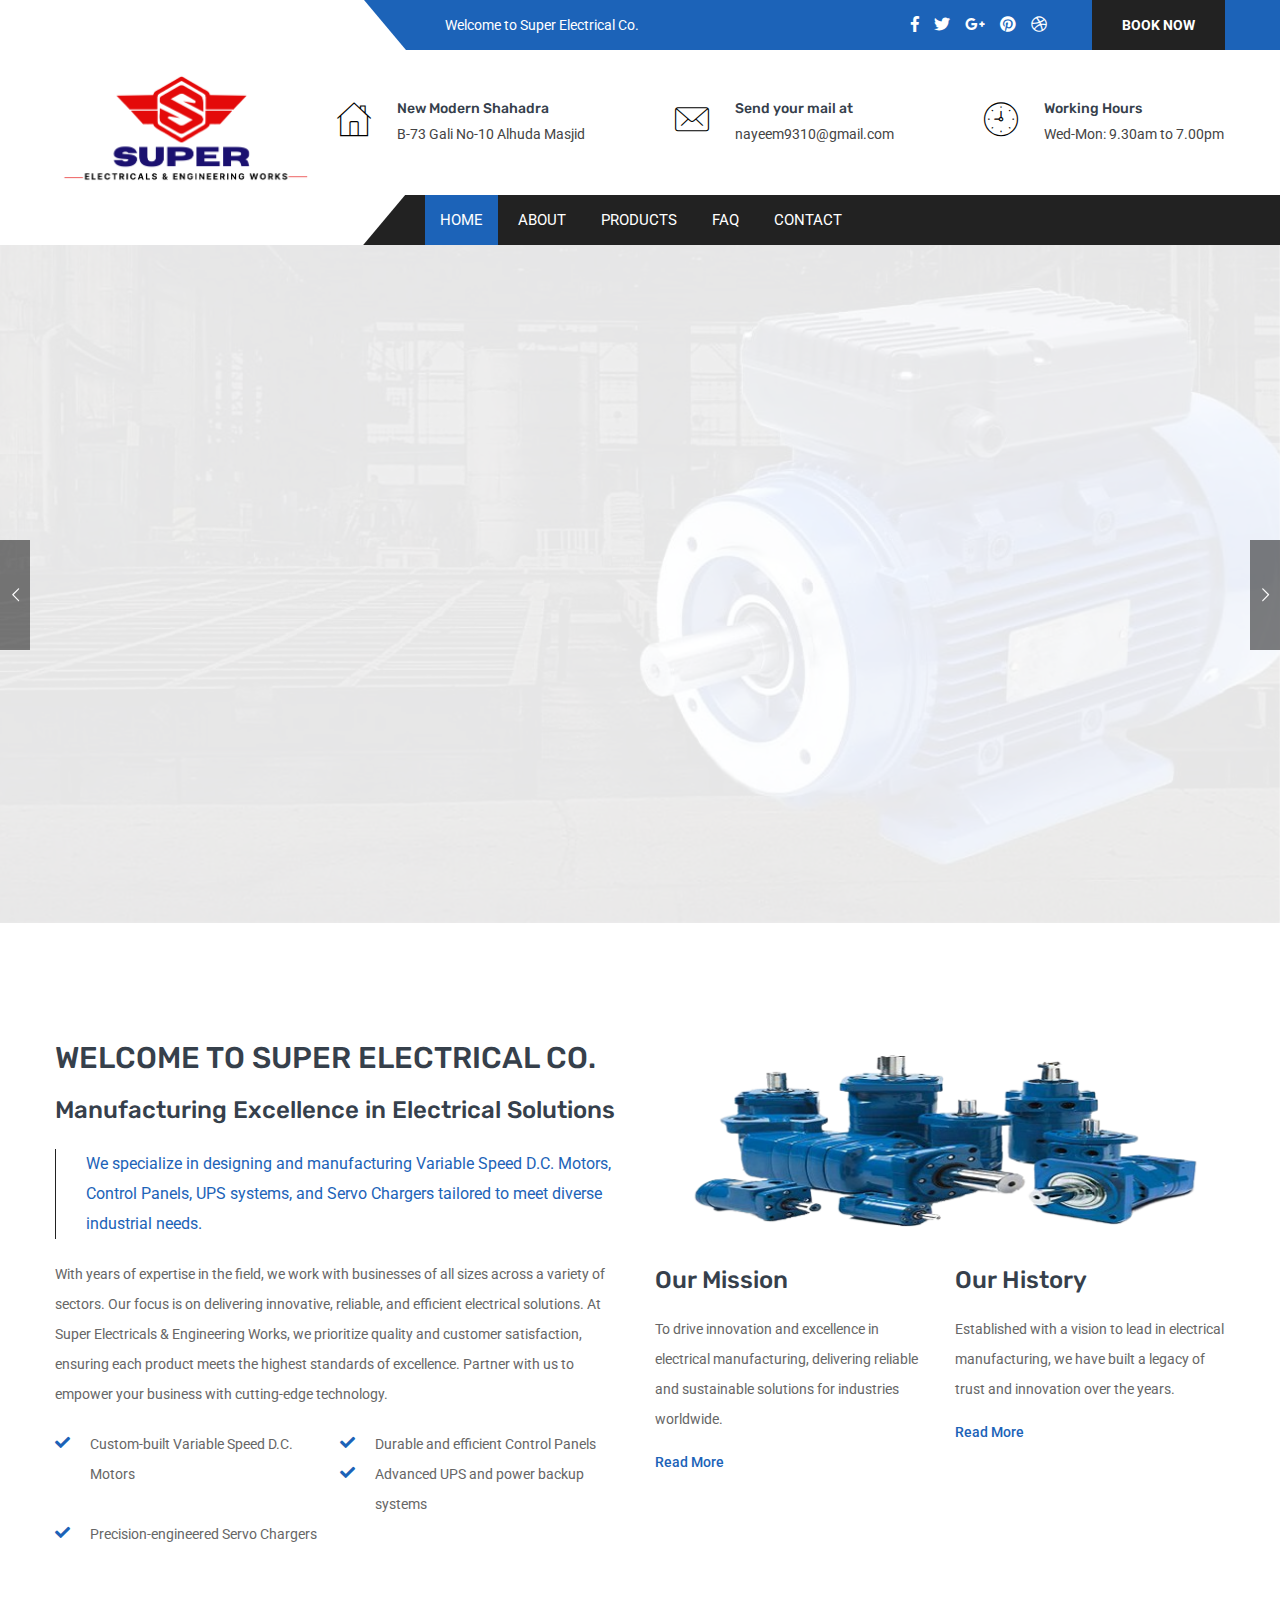
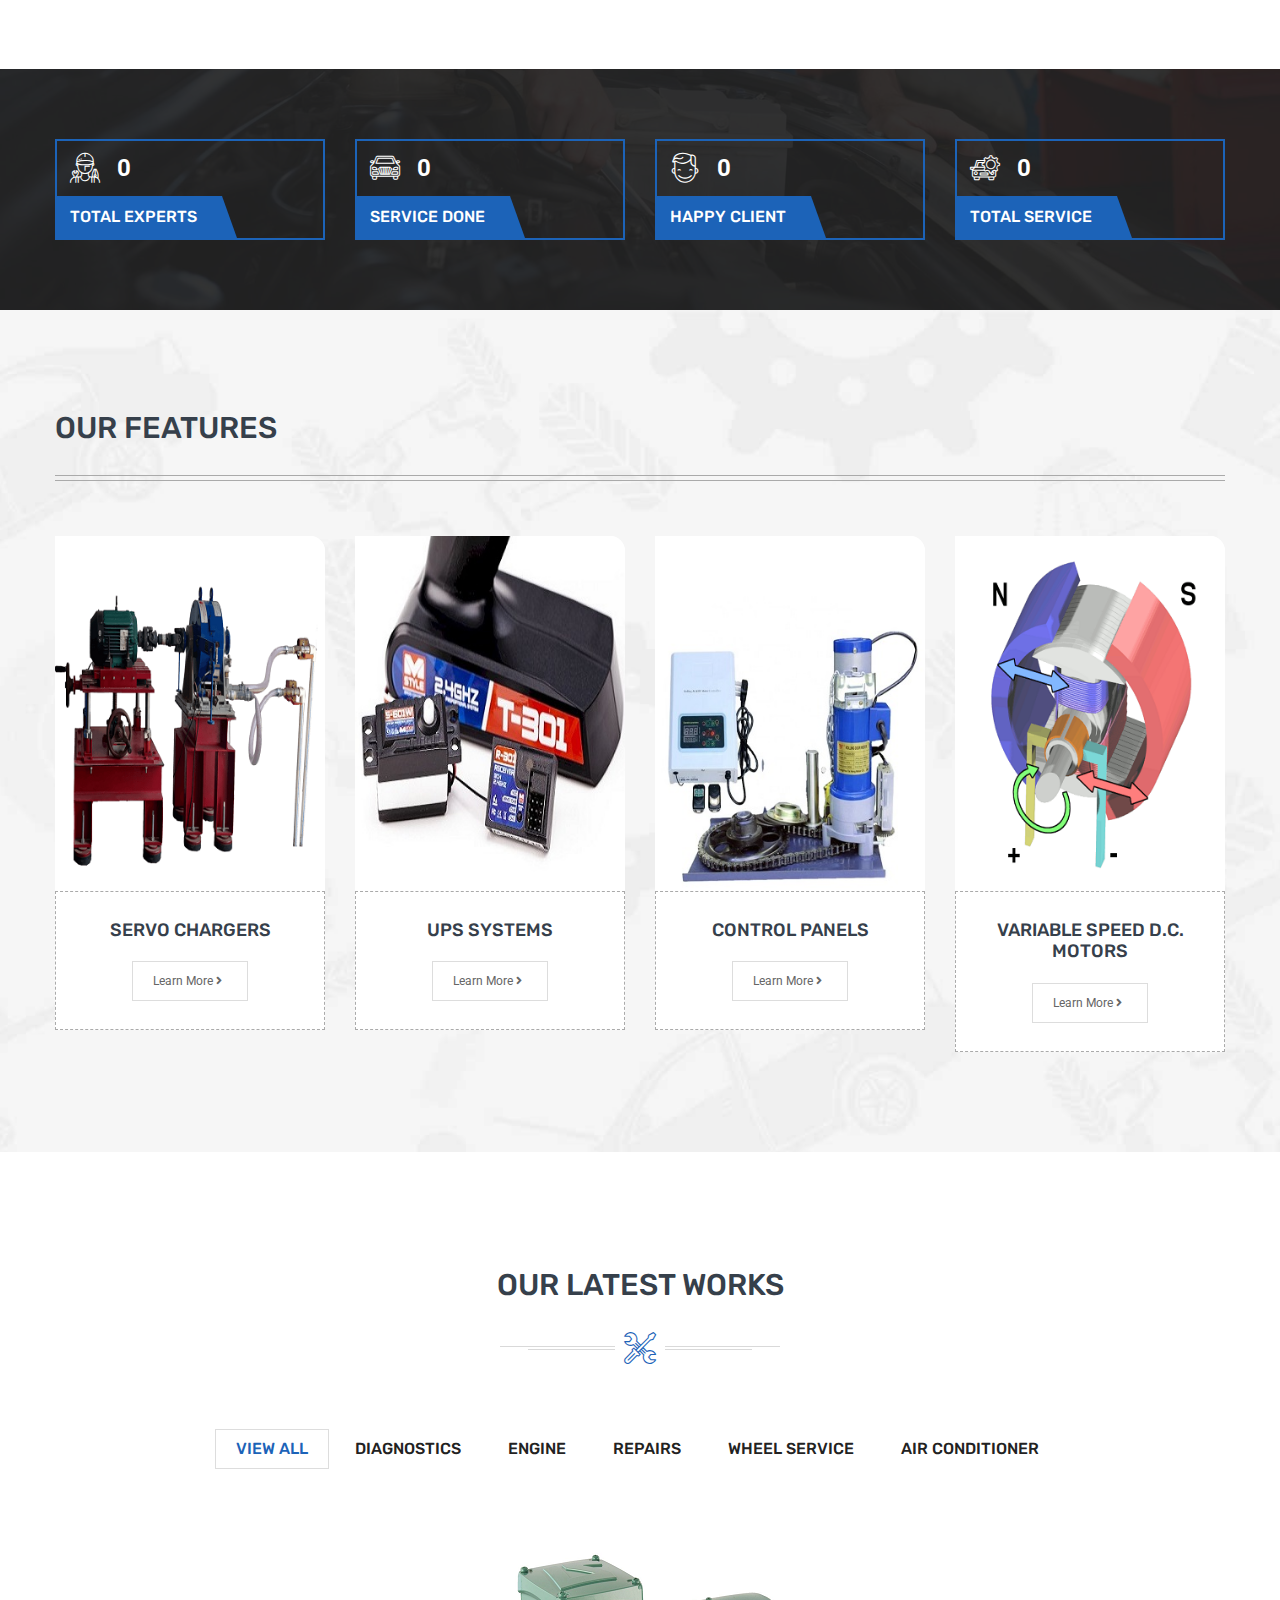
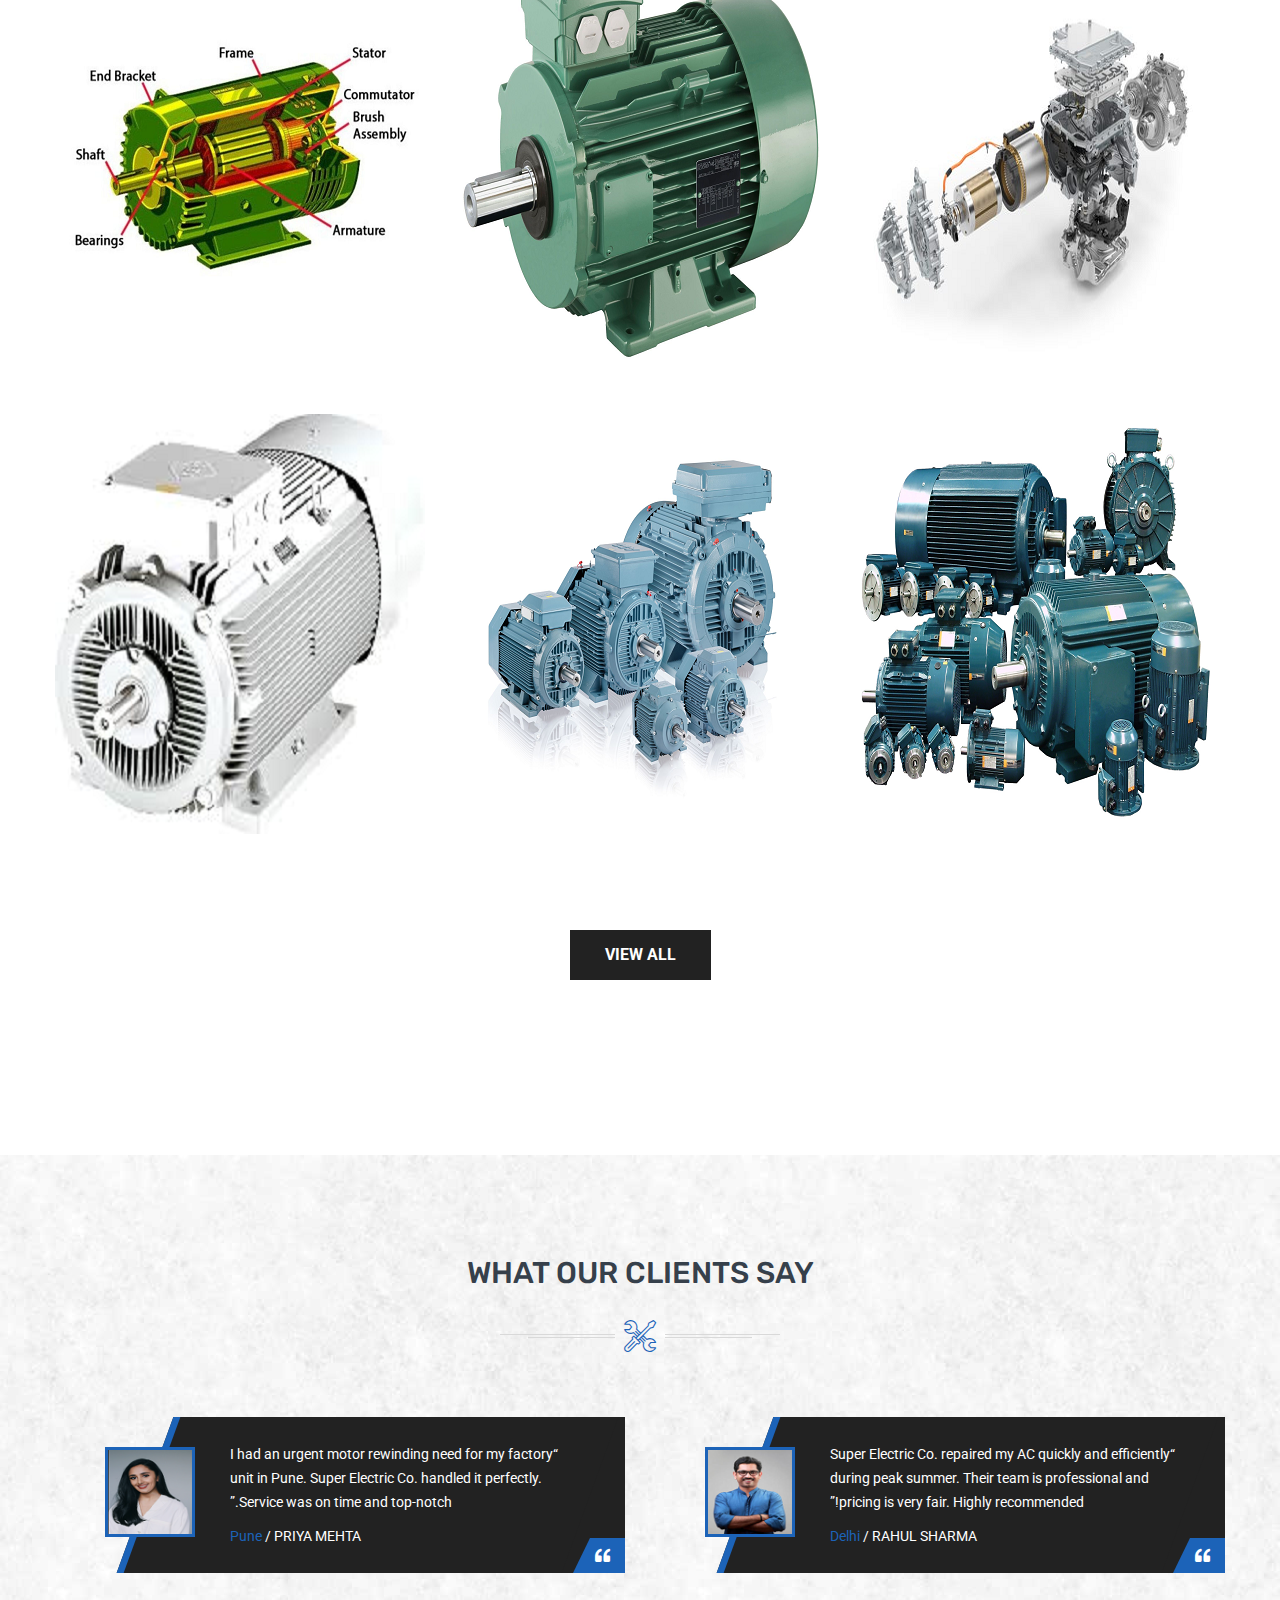
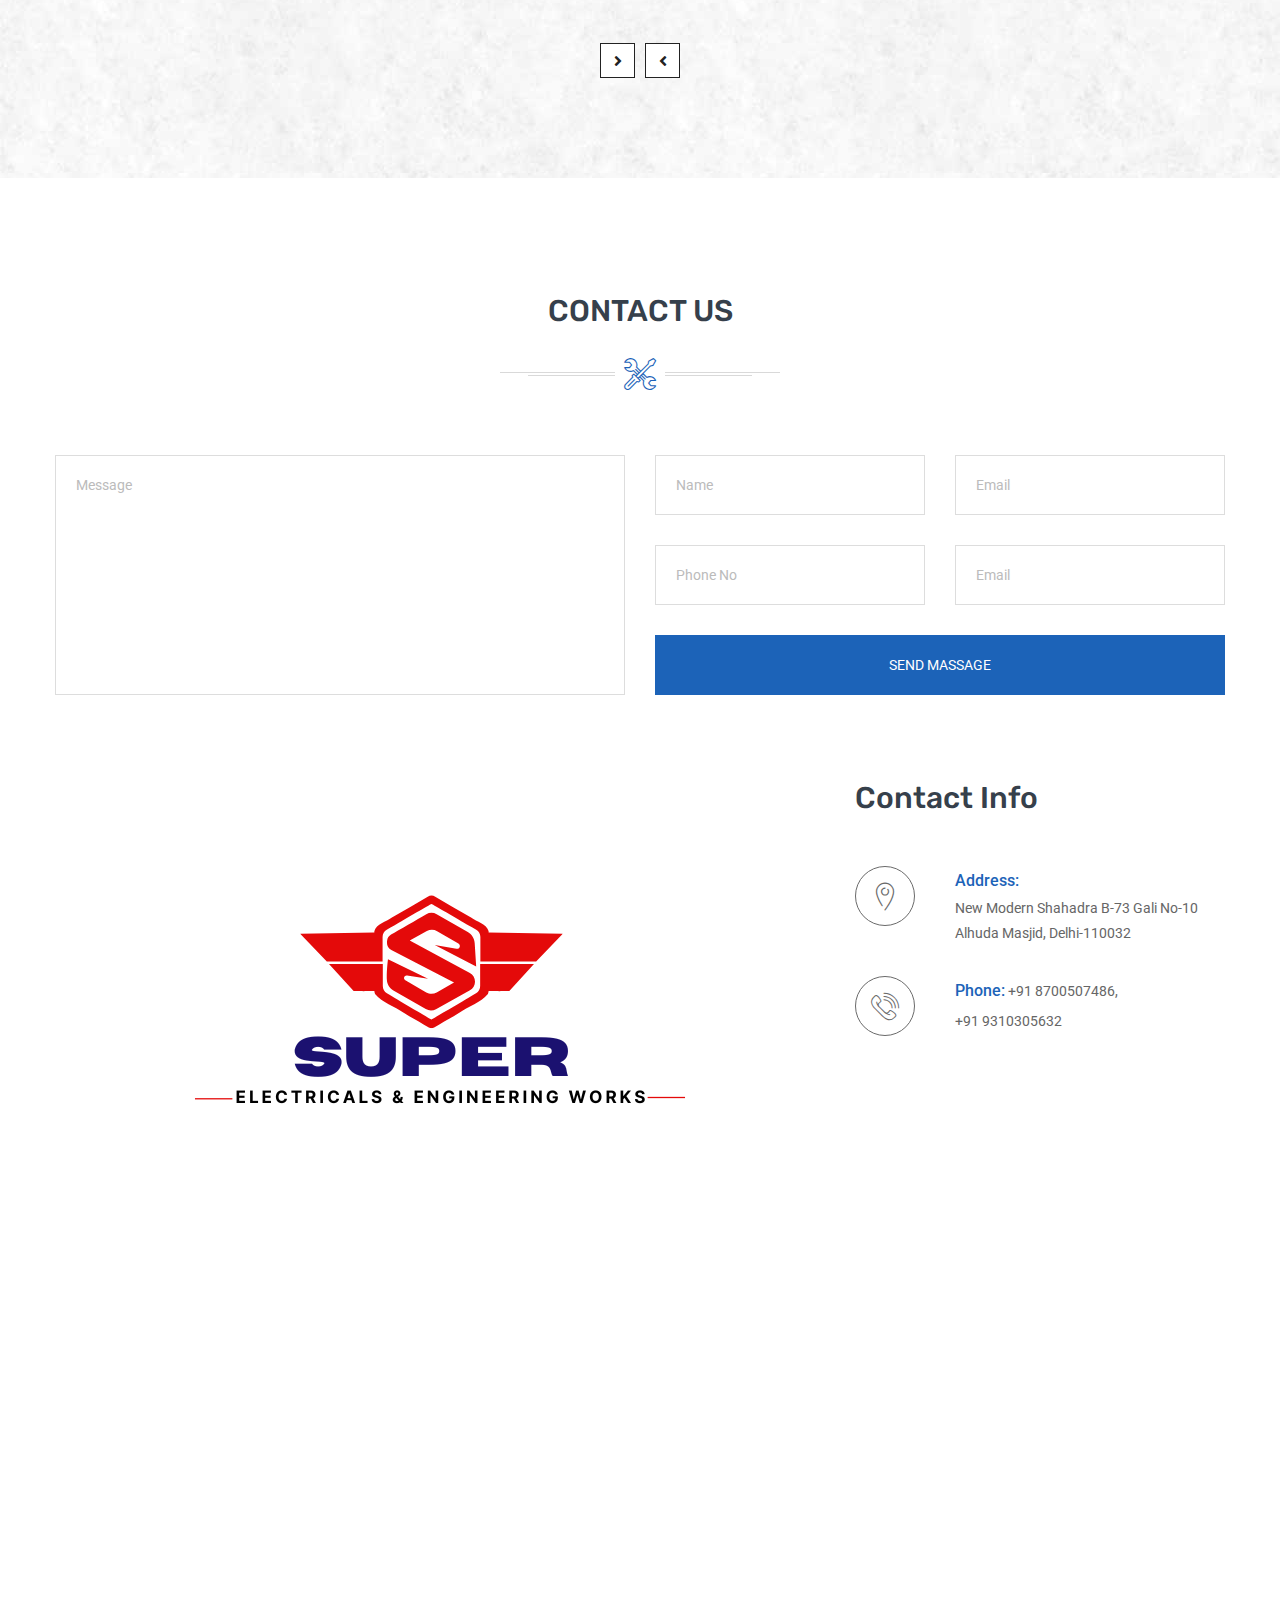
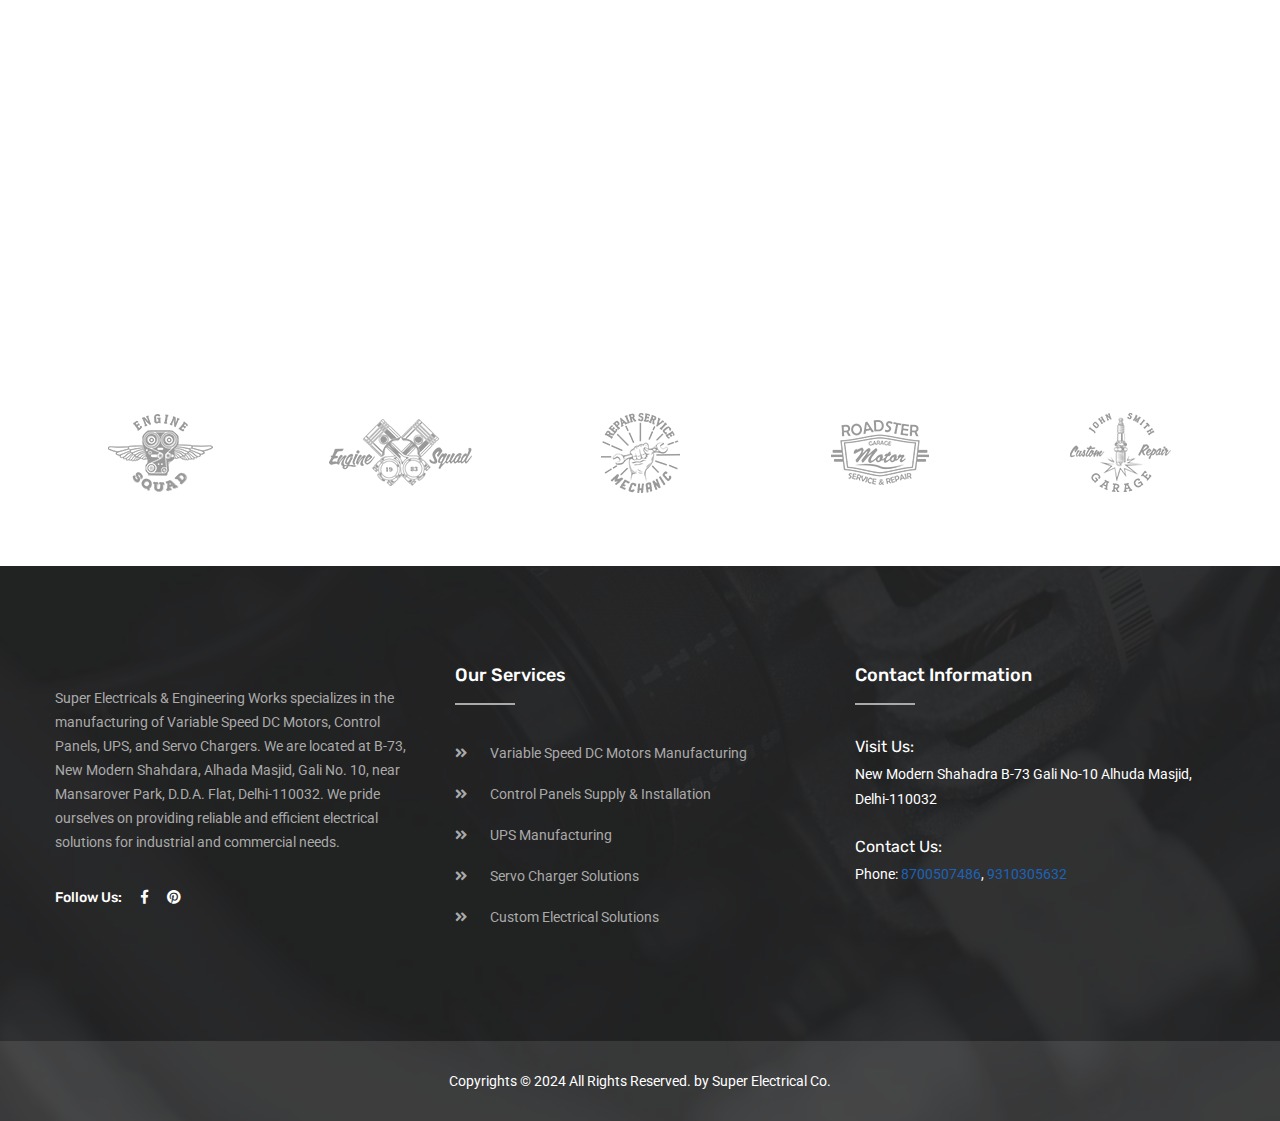
<file: index.html>
<!DOCTYPE html>
<html lang="en">

<head>
    <meta http-equiv="Content-Type" content="text/html; charset=utf-8">

    <title>Super Electrical Co. | Home Page </title>

    <!-- Stylesheets -->
    <link href="css/bootstrap.css" rel="stylesheet">
    <link href="plugins/revolution/css/settings.css" rel="stylesheet" type="text/css">
    <!-- REVOLUTION SETTINGS STYLES -->
    <link href="plugins/revolution/css/layers.css" rel="stylesheet" type="text/css">
    <!-- REVOLUTION LAYERS STYLES -->
    <link href="plugins/revolution/css/navigation.css" rel="stylesheet" type="text/css">
    <!-- REVOLUTION NAVIGATION STYLES -->
    <link href="css/style.css" rel="stylesheet">
    <link href="css/responsive.css" rel="stylesheet">

    <!--Color Switcher Mockup-->
    <link href="css/color-switcher-design.css" rel="stylesheet">

    <!--Color Themes-->
    <link id="theme-color-file" href="css/color-themes/default-theme.css" rel="stylesheet">

    <!--Favicon-->
    <link rel="shortcut icon" href="images/favicon.png" type="image/x-icon">
    <link rel="icon" href="images/favicon.png" type="image/x-icon">

    <!-- Responsive -->
    <meta http-equiv="X-UA-Compatible" content="IE=edge">
    <meta name="viewport" content="width=device-width, initial-scale=1.0, maximum-scale=1.0, user-scalable=0">
    <!--[if lt IE 9]><script src="https://cdnjs.cloudflare.com/ajax/libs/html5shiv/3.7.3/html5shiv.js"></script><![endif]-->
    <!--[if lt IE 9]><script src="js/respond.js"></script><![endif]-->
</head>

<body>
    <div class="page-wrapper">

        <!-- Preloader -->
        <div class="preloader"></div>

        <!-- Main Header-->
        <header class="main-header">

            <!--Header Top-->
            <div class="header-top">
                <div class="auto-container">
                    <div class="inner-container clearfix">
                        <div class="top-left">
                            <ul class="clearfix">
                                <li>Welcome to Super Electrical Co.</li>
                            </ul>
                        </div>
                        <div class="top-right clearfix">
                            <ul class="social-icon-one clearfix">
                                <li><a href="#"><span class="fab fa-facebook-f"></span></a></li>
                                <li><a href="#"><span class="fab fa-twitter"></span></a></li>
                                <li><a href="#"><span class="fab fa-google-plus-g"></span></a></li>
                                <li><a href="#"><span class="fab fa-pinterest"></span></a></li>
                                <li><a href="#"><span class="fab fa-dribbble"></span></a></li>
                            </ul>
                            <div class="call-btn">
                                <a href="#">Book Now</a>
                            </div>
                        </div>
                    </div>
                </div>
            </div>

            <!-- End Header Top -->

            <!--Header-Upper-->
            <div class="header-upper">
                <div class="auto-container">
                    <div class="header-flex clearfix d-flex align-items-center justify-content-between">
                        <!-- Logo Left -->
                        <div class="logo-outer">
                            <div class="logo py-2">
                                <a href="/">
                                    <img src="images/logo-main.PNG" alt="Logo"
                                        title="Super Electricals & Engineering Works">
                                </a>
                            </div>
                        </div>

                        <!-- Right Info -->
                        <div class="upper-right d-flex flex-wrap justify-content-end">
                            <!-- Address -->
                            <div class="upper-column info-box">
                                <div class="icon-box"><span class="flaticon-home"></span></div>
                                <ul>
                                    <li><strong>New Modern Shahadra</strong></li>
                                    <li>B-73 Gali No-10 Alhuda Masjid</li>
                                </ul>
                            </div>
                            <!-- Email -->
                            <div class="upper-column info-box">
                                <div class="icon-box"><span class="flaticon-mail-1"></span></div>
                                <ul>
                                    <li><strong>Send your mail at</strong></li>
                                    <li><a href="mailto:nayeem9310@gmail.com">nayeem9310@gmail.com</a></li>
                                </ul>
                            </div>
                            <!-- Working Hours -->
                            <div class="upper-column info-box">
                                <div class="icon-box"><span class="flaticon-clock"></span></div>
                                <ul>
                                    <li><strong>Working Hours</strong></li>
                                    <li>Wed-Mon: 9.30am to 7.00pm</li>
                                </ul>
                            </div>
                        </div>
                    </div>
                </div>
            </div>

            <!--End Header Upper-->

            <!--Header Lower-->
            <div class="header-lower">

                <div class="auto-container">
                    <div class="nav-outer clearfix">
                        <!-- Main Menu -->
                        <nav class="main-menu navbar-expand-md">
                            <div class="navbar-header">
                                <button class="navbar-toggler" type="button" data-toggle="collapse"
                                    data-target="#navbarSupportedContent" aria-controls="navbarSupportedContent"
                                    aria-expanded="false" aria-label="Toggle navigation">
                                    <span class="icon-bar"></span>
                                    <span class="icon-bar"></span>
                                    <span class="icon-bar"></span>
                                </button>
                            </div>

                            <div class="navbar-collapse collapse clearfix" id="navbarSupportedContent">
                                <ul class="navigation clearfix">
                                    <li class="current dropdown"><a href='index.html'>Home</a>

                                    </li>
                                    <li class="dropdown"><a href="#">About</a>

                                    </li>
                                    <li class="dropdown"><a href="products.html">Products</a>

                                    </li>
                                    <li class="dropdown"><a href="#">FAQ</a>

                                    </li>
                                    <li><a href="contact.html">Contact</a></li>
                                </ul>
                            </div>
                        </nav>
                        <!-- Main Menu End-->
                    </div>
                </div>
            </div>
            <!--End Header Lower-->

            <!--Sticky Header-->
            <div class="sticky-header">
                <div class="auto-container clearfix">
                    <!--Logo-->
                    <div class="logo pull-left">
                        <img src="images/logo.jpg" alt="Logo" title="Logo"
                            style="width: 350px; height: 90px; object-fit: contain;">

                    </div>

                    <!--Right Col-->
                    <div class="right-col pull-right">
                        <!-- Main Menu -->
                        <nav class="main-menu  navbar-expand-md">
                            <div class="navbar-header">
                                <button class="navbar-toggler" type="button" data-toggle="collapse"
                                    data-target="#navbarSupportedContent1" aria-controls="navbarSupportedContent1"
                                    aria-expanded="false" aria-label="Toggle navigation">
                                    <span class="icon-bar"></span>
                                    <span class="icon-bar"></span>
                                    <span class="icon-bar"></span>
                                </button>
                            </div>

                            <div class="navbar-collapse collapse clearfix" id="navbarSupportedContent1">
                                <ul class="navigation clearfix">
                                    <li><a href='index.html'>Home</a>
                                    </li>
                                    <li><a href="about.html">About</a>
                                    </li>
                                    <li><a href="products.html">Products</a>
                                    </li>
                                    <li><a href="faq.html">FAQ</a>
                                    <li><a href='contact.html'>Contact</a></li>
                                </ul>
                            </div>
                        </nav>
                        <!-- Main Menu End-->
                    </div>

                </div>
            </div>
            <!--End Sticky Header-->
        </header>
        <!--End Main Header -->

        <!--Main Slider-->
        <section class="main-slider">
            <div class="rev_slider_wrapper fullwidthbanner-container" id="rev_slider_one_wrapper" data-source="gallery">
                <div class="rev_slider fullwidthabanner" id="rev_slider_one" data-version="5.4.1">
                    <ul>
                        <!-- Slide 1 -->
                        <li data-description="Slide Description" data-easein="default" data-easeout="default"
                            data-fsmasterspeed="1500" data-fsslotamount="7" data-fstransition="fade"
                            data-hideafterloop="0" data-hideslideonmobile="off" data-index="rs-1687"
                            data-masterspeed="default" data-rotate="0" data-saveperformance="off"
                            data-slotamount="default" data-thumb="images/main-slider/image-1.png"
                            data-title="Slide Title" data-transition="parallaxvertical">

                            <img src="images/main-slider/image-1.png" alt="Electricals & Engineering Works"
                                class="rev-slidebg" data-bgfit="cover" data-bgposition="center center"
                                data-bgrepeat="no-repeat" data-bgparallax="10">

                            <div class="tp-caption" data-x="['left','left','left','left']"
                                data-y="['middle','middle','middle','middle']"
                                data-voffset="['-120','-120','-120','-120']" data-hoffset="['15','15','15','15']"
                                data-width="['550','600','550','550']" data-type="text"
                                data-frames='[{"from":"y:[100%];z:0;rX:0;rY:0;rZ:0;sX:1;sY:1;skX:0;skY:0;","speed":1500,"to":"o:1;","delay":1000}]'>
                                <h4>Innovative Motor Solutions</h4>
                            </div>

                            <div class="tp-caption" data-x="['left','left','left','left']"
                                data-y="['middle','middle','middle','middle']" data-voffset="['-65','-65','-65','-65']"
                                data-hoffset="['15','15','15','15']" data-width="['700','700','700','700']"
                                data-type="text"
                                data-frames='[{"from":"y:[100%];","speed":1500,"to":"o:1;","delay":1200}]'>
                                <h2>Reliable Power for Every Need</h2>
                            </div>

                            <div class="tp-caption" data-x="['left','left','left','left']"
                                data-y="['middle','middle','middle','middle']" data-voffset="['5','5','5','5']"
                                data-hoffset="['15','15','15','15']" data-width="['700','700','450','450']"
                                data-type="text"
                                data-frames='[{"from":"y:[-100%];","speed":1500,"to":"o:1;","delay":1400}]'>
                                <div class="text">Specializing in high-quality motors, control panels, and power
                                    solutions tailored to your industrial and commercial requirements.</div>
                            </div>

                            <div class="tp-caption tp-resizeme" data-x="['left','left','left','left']"
                                data-y="['middle','middle','middle','middle']" data-voffset="['105','105','105','105']"
                                data-hoffset="['15','15','15','15']" data-type="text"
                                data-frames='[{"from":"y:[100%];","speed":1500,"to":"o:1;","delay":1600}]'>
                                <a class='theme-btn btn-style-one' href='/services'>Explore Our Products</a>
                            </div>
                        </li>

                        <!-- Slide 2 -->
                        <li data-description="Slide Description" data-easein="default" data-easeout="default"
                            data-fsmasterspeed="1500" data-fsslotamount="7" data-fstransition="fade"
                            data-hideafterloop="0" data-hideslideonmobile="off" data-index="rs-1688"
                            data-masterspeed="default" data-rotate="0" data-saveperformance="off"
                            data-slotamount="default" data-thumb="images/main-slider/image-2.png"
                            data-title="Slide Title" data-transition="parallaxvertical">

                            <img src="images/main-slider/image-2.png" alt="Variable Speed DC Motors" class="rev-slidebg"
                                data-bgfit="cover" data-bgposition="center center" data-bgrepeat="no-repeat"
                                data-bgparallax="10">

                            <div class="tp-caption" data-x="['center','center','center','center']"
                                data-y="['middle','middle','middle','middle']"
                                data-voffset="['-120','-120','-120','-120']" data-hoffset="['0','0','0','0']"
                                data-width="['550','600','550','550']" data-type="text"
                                data-frames='[{"from":"y:[100%];","speed":1500,"to":"o:1;","delay":1000}]'>
                                <h4>Engineering Excellence</h4>
                            </div>

                            <div class="tp-caption" data-x="['center','center','center','center']"
                                data-y="['middle','middle','middle','middle']" data-voffset="['-65','-65','-65','-65']"
                                data-hoffset="['0','0','0','0']" data-width="['700','700','700','700']" data-type="text"
                                data-frames='[{"from":"y:[100%];","speed":1500,"to":"o:1;","delay":1200}]'>
                                <h2>Advanced Motor Manufacturing</h2>
                            </div>

                            <div class="tp-caption" data-x="['center','center','center','center']"
                                data-y="['middle','middle','middle','middle']" data-voffset="['5','5','5','5']"
                                data-hoffset="['0','0','0','0']" data-width="['700','700','550','450']" data-type="text"
                                data-frames='[{"from":"y:[-100%];","speed":1500,"to":"o:1;","delay":1400}]'>
                                <div class="text">Pioneering the future with Variable Speed DC Motors, Servo Chargers,
                                    and UPS systems.</div>
                            </div>

                            <div class="tp-caption tp-resizeme" data-x="['center','center','center','center']"
                                data-y="['middle','middle','middle','middle']" data-voffset="['105','105','105','105']"
                                data-hoffset="['0','0','0','0']" data-type="text"
                                data-frames='[{"from":"y:[100%];","speed":1500,"to":"o:1;","delay":1600}]'>
                                <a class='theme-btn btn-style-one' href='/contact'>Contact Us</a>
                            </div>
                        </li>
                    </ul>
                </div>
            </div>
        </section>

        <!--End Main Slider-->

        <!-- About Us -->
        <section class="about-us">
            <div class="auto-container">
                <div class="row clearfix">
                    <!-- Content Column -->
                    <div class="content-column col-lg-6 col-md-12 col-sm-12">
                        <h2>Welcome to Super Electrical Co.</h2>
                        <h4>Manufacturing Excellence in Electrical Solutions</h4>
                        <div class="primary-text">We specialize in designing and manufacturing Variable Speed D.C.
                            Motors, Control Panels, UPS systems, and Servo Chargers tailored to meet diverse industrial
                            needs.</div>
                        <div class="text">With years of expertise in the field, we work with businesses of all sizes
                            across a variety of sectors. Our focus is on delivering innovative, reliable, and efficient
                            electrical solutions. At Super Electricals & Engineering Works,
                            we prioritize quality and customer satisfaction, ensuring each product meets the highest
                            standards of excellence. Partner with us to empower your business with cutting-edge
                            technology.</div>
                        <ul class="list-style-one clearfix">
                            <li>Custom-built Variable Speed D.C. Motors</li>
                            <li>Durable and efficient Control Panels</li>
                            <li>Advanced UPS and power backup systems</li>
                            <li>Precision-engineered Servo Chargers</li>
                        </ul>
                    </div>

                    <!-- Image Column -->
                    <div class="image-column col-lg-6 col-md-12 col-sm-12">
                        <div class="image-box">
                            <a href="#"><img src="images/resource/about-image.png"
                                    alt="Super Electricals & Engineering Works"></a>
                        </div>
                        <div class="row clearfix">
                            <div class="column col-lg-6 col-md-6 col-sm-12">
                                <h3><a href="#">Our Mission</a></h3>
                                <p>To drive innovation and excellence in electrical manufacturing, delivering reliable
                                    and sustainable solutions for industries worldwide.</p>
                                <a href="#" class="read-more">Read More</a>
                            </div>

                            <div class="column col-lg-6 col-md-6 col-sm-12">
                                <h3><a href="#">Our History</a></h3>
                                <p>Established with a vision to lead in electrical manufacturing, we have built a legacy
                                    of trust and innovation over the years.</p>
                                <a href="#" class="read-more">Read More</a>
                            </div>
                        </div>
                    </div>
                </div>
            </div>
        </section>
        <!-- End About Us -->

        <!-- Fact counter -->
        <section class="fun-fact-section" style="background-image:url(images/background/1.jpg);">
            <div class="auto-container">
                <div class="row clearfix">
                    <!-- Count box -->
                    <div class="count-box col-lg-3 col-md-6 col-sm-12">
                        <div class="inner-box">
                            <div class="icon-box"><span class="flaticon-avatar-1"></span></div>
                            <span class="count-text" data-speed="2000" data-stop="1035">0</span>
                            <div class="counter-title">
                                <h5>Total experts</h5>
                            </div>
                        </div>
                    </div>

                    <!-- Count box -->
                    <div class="count-box col-lg-3 col-md-6 col-sm-12">
                        <div class="inner-box">
                            <div class="icon-box"><span class="flaticon-transport"></span></div>
                            <span class="count-text" data-speed="2000" data-stop="1035">0</span>
                            <div class="counter-title">
                                <h5>Service Done</h5>
                            </div>
                        </div>
                    </div>

                    <!-- Count box -->
                    <div class="count-box col-lg-3 col-md-6 col-sm-12">
                        <div class="inner-box">
                            <div class="icon-box"><span class="flaticon-boy-broad-smile"></span></div>
                            <span class="count-text" data-speed="2000" data-stop="1226">0</span>
                            <div class="counter-title">
                                <h5>Happy Client</h5>
                            </div>
                        </div>
                    </div>

                    <!-- Count box -->
                    <div class="count-box col-lg-3 col-md-6 col-sm-12">
                        <div class="inner-box">
                            <div class="icon-box"><span class="flaticon-car-1"></span></div>
                            <span class="count-text" data-speed="2000" data-stop="1035">0</span>
                            <div class="counter-title">
                                <h5>Total Service</h5>
                            </div>
                        </div>
                    </div>
                </div>
            </div>
        </section>
        <!-- End Fact counter -->

        <!-- Feature Section -->
        <section class="feature-section" style="background-image:url(images/background/2.jpg);">
            <div class="auto-container">
                <div class="title-box">
                    <h2>Our Features</h2>
                </div>

                <div class="features-carousel owl-carousel owl-theme">
                    <!-- Feature block -->
                    <div class="feature-block">
                        <div class="inner-box">
                            <div class="image-box">
                                <a href="#"><img src="images/resource/feature-4.png"
                                        alt="Variable Speed D.C. Motors"></a>
                            </div>
                            <div class="lower-content">
                                <h3><a href="#">Variable Speed D.C. Motors</a></h3>
                                <a href="#" class="read-more"><i class="fa fa-angle-right"></i> Learn More</a>
                            </div>
                        </div>
                    </div>

                    <!-- Feature block -->
                    <div class="feature-block">
                        <div class="inner-box">
                            <div class="image-box">
                                <a href="#"><img src="images/resource/feature-3.jpg" alt="Control Panels"></a>
                            </div>
                            <div class="lower-content">
                                <h3><a href="#">Control Panels</a></h3>
                                <a href="#" class="read-more"><i class="fa fa-angle-right"></i> Learn More</a>
                            </div>
                        </div>
                    </div>

                    <!-- Feature block -->
                    <div class="feature-block">
                        <div class="inner-box">
                            <div class="image-box">
                                <a href="#"><img src="images/resource/feature-1.jpg" alt="UPS Systems"></a>
                            </div>
                            <div class="lower-content">
                                <h3><a href="#">UPS Systems</a></h3>
                                <a href="#" class="read-more"><i class="fa fa-angle-right"></i> Learn More</a>
                            </div>
                        </div>
                    </div>

                    <!-- Feature block -->
                    <div class="feature-block">
                        <div class="inner-box">
                            <div class="image-box">
                                <a href="#"><img src="images/resource/feature-2.png" alt="Servo Chargers"></a>
                            </div>
                            <div class="lower-content">
                                <h3><a href="#">Servo Chargers</a></h3>
                                <a href="#" class="read-more"><i class="fa fa-angle-right"></i> Learn More</a>
                            </div>
                        </div>
                    </div>
                </div>
            </div>
        </section>
        <!-- End Feature Section -->

        <!-- Gallery Section -->
        <section class="gallery-section">
            <div class="auto-container">
                <div class="sec-title text-center">
                    <h2>Our Latest Works</h2>
                    <div class="separator"><span class="flaticon-settings-2"></span></div>
                </div>

                <!--MixitUp Galery-->
                <div class="mixitup-gallery">
                    <!--Filter-->
                    <div class="filters text-center clearfix">
                        <ul class="filter-tabs filter-btns clearfix">
                            <li class="active filter" data-role="button" data-filter="all">View All</li>
                            <li class="filter" data-role="button" data-filter=".diagnostics">Diagnostics</li>
                            <li class="filter" data-role="button" data-filter=".engine">Engine</li>
                            <li class="filter" data-role="button" data-filter=".repair">Repairs</li>
                            <li class="filter" data-role="button" data-filter=".wheel">Wheel Service</li>
                            <li class="filter" data-role="button" data-filter=".conditioner">Air Conditioner</li>
                        </ul>
                    </div>

                    <div class="filter-list row clearfix">
                        <!-- Project item -->
                        <div class="gallery-item mix all engine wheel conditioner col-lg-4 col-md-6 col-sm-12">
                            <div class="image-box">
                                <figure class="image"><img src="images/gallery/motor 1.png" alt=""></figure>
                                <div class="overlay-box">
                                    <div class="icon-box">
                                        <a class='link' href='/project-detail'><span class="icon fa fa-link"></span></a>
                                        <a href="images/gallery/motor 1.png" class="link" data-fancybox="gallery"
                                            data-caption=""><span class="icon fa fa-expand-arrows-alt"></span></a>
                                        <h3><a href="#">DC Motor</a></h3>
                                    </div>
                                </div>
                            </div>
                        </div>

                        <!-- Project item -->
                        <div class="gallery-item mix all diagnostics repair col-lg-4 col-md-6 col-sm-12">
                            <div class="image-box">
                                <figure class="image"><img src="images/gallery/motor2.png" alt=""></figure>
                                <div class="overlay-box">
                                    <div class="icon-box">
                                        <a class='link' href='/project-detail'><span class="icon fa fa-link"></span></a>
                                        <a href="images/gallery/motor2.png" class="link" data-fancybox="gallery"
                                            data-caption=""><span class="icon fa fa-expand-arrows-alt"></span></a>
                                        <h3><a href="#">Motor Repairs</a></h3>
                                    </div>
                                </div>
                            </div>
                        </div>

                        <!-- Project item -->
                        <div class="gallery-item mix all engine repair conditioner col-lg-4 col-md-6 col-sm-12">
                            <div class="image-box">
                                <figure class="image"><img src="images/gallery/motor 3.png" alt=""></figure>
                                <div class="overlay-box">
                                    <div class="icon-box">
                                        <a href="#" class="link"><span class="icon fa fa-link"></span></a>
                                        <a href="images/gallery/motor 3.png" class="link" data-fancybox="gallery"
                                            data-caption=""><span class="icon fa fa-expand-arrows-alt"></span></a>
                                        <h3><a href="#">Manufactures</a></h3>
                                    </div>
                                </div>
                            </div>
                        </div>

                        <!-- Project item -->
                        <div class="gallery-item mix all wheel repair col-lg-4 col-md-6 col-sm-12">
                            <div class="image-box">
                                <figure class="image"><img src="images/gallery/motor 4.png" alt=""></figure>
                                <div class="overlay-box">
                                    <div class="icon-box">
                                        <a href="#" class="link"><span class="icon fa fa-link"></span></a>
                                        <a href="images/gallery/motor 4.png" class="link" data-fancybox="gallery"
                                            data-caption=""><span class="icon fa fa-expand-arrows-alt"></span></a>
                                        <h3><a href="#"></a></h3>
                                    </div>
                                </div>
                            </div>
                        </div>

                        <!-- Project item -->
                        <div class="gallery-item mix all diagnostics conditioner engine col-lg-4 col-md-6 col-sm-12">
                            <div class="image-box">
                                <figure class="image"><img src="images/gallery/motor 5.png" alt=""></figure>
                                <div class="overlay-box">
                                    <div class="icon-box">
                                        <a href="#" class="link"><span class="icon fa fa-link"></span></a>
                                        <a href="images/gallery/motor 5.png" class="link" data-fancybox="gallery"
                                            data-caption=""><span class="icon fa fa-expand-arrows-alt"></span></a>
                                        <h3><a href="#"></a></h3>
                                    </div>
                                </div>
                            </div>
                        </div>

                        <!-- Project item -->
                        <div class="gallery-item mix all wheel repair col-lg-4 col-md-6 col-sm-12">
                            <div class="image-box">
                                <figure class="image"><img src="images/gallery/motor6.png" alt=""></figure>
                                <div class="overlay-box">
                                    <div class="icon-box">
                                        <a class='link' href='/project-detail'><span class="icon fa fa-link"></span></a>
                                        <a href="images/gallery/motor6.png" class="link" data-fancybox="gallery"
                                            data-caption=""><span class="icon fa fa-expand-arrows-alt"></span></a>
                                        <h3><a href="#">Supplier</a></h3>
                                    </div>
                                </div>
                            </div>
                        </div>
                    </div>
                    <div class="btn-box text-center">
                        <a href="#" class="theme-btn btn-style-two">View All</a>
                    </div>
                </div>
            </div>
        </section>
        <!-- End Gallery section -->
        <!-- Testimonial Section -->
        <section class="testimonial-section" style="background-image: url(images/background/3.jpg);">
            <div class="auto-container">
                <div class="sec-title text-center">
                    <h2>What Our Clients Say</h2>
                    <div class="separator"><span class="flaticon-settings-2"></span></div>
                </div>

                <!-- Testimonial Carousel -->
                <div class="testimonial-carousel owl-carousel owl-theme">

                    <!-- Testimonial Block -->
                    <div class="testimonial-block even">
                        <figure class="thumb"><img src="images/resource/1.png" alt=""></figure>
                        <p>“Super Electric Co. repaired my AC quickly and efficiently during peak summer. Their team is
                            professional and pricing is very fair. Highly recommended!”</p>
                        <div class="name">Rahul Sharma / <span class="designation">Delhi</span></div>
                        <span class="icon fa fa-quote-left"></span>
                    </div>

                    <!-- Testimonial Block -->
                    <div class="testimonial-block even">
                        <figure class="thumb"><img src="images/resource/5.png" alt=""></figure>
                        <p>“I had an urgent motor rewinding need for my factory unit in Pune. Super Electric Co. handled
                            it perfectly. Service was on time and top-notch.”</p>
                        <div class="name">Priya Mehta / <span class="designation">Pune</span></div>
                        <span class="icon fa fa-quote-left"></span>
                    </div>

                    <!-- Testimonial Block -->
                    <div class="testimonial-block even">
                        <figure class="thumb"><img src="images/resource/2.png" alt=""></figure>
                        <p>“Very satisfied with their AC servicing. The technician explained everything clearly and now
                            it’s working like new. Will definitely call them again.”</p>
                        <div class="name">Amit Verma / <span class="designation">Noida</span></div>
                        <span class="icon fa fa-quote-left"></span>
                    </div>

                    <!-- Testimonial Block -->
                    <div class="testimonial-block even">
                        <figure class="thumb"><img src="images/resource/3.png" alt=""></figure>
                        <p>“From customer support to technical expertise, Super Electric Co. exceeded expectations. They
                            fixed our motor panel issue within a day.”</p>
                        <div class="name">Neha Reddy / <span class="designation">Hyderabad</span></div>
                        <span class="icon fa fa-quote-left"></span>
                    </div>

                </div>
            </div>
        </section>
        <!--End Testimonial Section-->

        <!-- Contact Section -->
        <section class="contact-section">
            <div class="auto-container">
                <div class="sec-title text-center">
                    <h2>Contact US</h2>
                    <div class="separator"><span class="flaticon-settings-2"></span></div>
                </div>

                <div class="contact-form">
                    <form method="post" action="https://expert-themes.com/html/motor-expert/index.html"
                        id="contact-form">
                        <div class="row clearfix">
                            <div class="col-lg-6 col-md-12 col-sm-12 form-group pull-right">
                                <textarea name="message" placeholder="Message"></textarea>
                            </div>

                            <div class="col-lg-6 col-md-12 col-sm-12">
                                <div class="row clearfix">
                                    <div class="col-lg-6 col-md-6 col-sm-12 form-group">
                                        <input type="text" name="username" placeholder="Name" required="">
                                    </div>

                                    <div class="col-lg-6 col-md-6 col-sm-12 form-group">
                                        <input type="email" name="email" placeholder="Email" required="">
                                    </div>

                                    <div class="col-lg-6 col-md-6 col-sm-12 form-group">
                                        <input type="tel" name="phone" placeholder="Phone No" required="">
                                    </div>

                                    <div class="col-lg-6 col-md-6 col-sm-12 form-group">
                                        <input type="text" name="subject" placeholder="Email" required="">
                                    </div>

                                    <div class="col-lg-12 col-md-12 col-sm-12 form-group">
                                        <button type="submit" name="submit-form">send Massage</button>
                                    </div>
                                </div>
                            </div>
                        </div>
                    </form>
                </div>

                <div class="contact-info">
                    <div class="row clearfix">
                        <div class="image-column col-lg-8 col-md-12 col-sm-12">
                            <figure><img src="images/resource/car-image.png" alt=""></figure>
                        </div>

                        <div class="info-column col-lg-4 col-md-12 col-sm-12">
                            <h3>Contact Info</h3>
                            <ul>
                                <li>
                                    <span class="icon flaticon-placeholder"></span>
                                    <p><strong>Address:</strong><br>New Modern Shahadra B-73 Gali No-10 Alhuda Masjid,
                                        Delhi-110032</p>
                                </li>

                                <li>
                                    <span class="icon flaticon-phone"></span>
                                    <p><strong>Phone:</strong> +91 8700507486, <br></p>+91 9310305632</p>
                                </li>
                            </ul>
                        </div>
                    </div>
                </div>

        </section>
        <!-- Contact Section -->

        <!-- Contact Map Section -->
        <section class="contact-map-section py-0">
            <!--Map Outer-->
            <div class="map-outer">
                <!--Map Canvas-->
                <div style="width: 100%"><iframe width="100%" height="800" frameborder="0" scrolling="no"
                        marginheight="0" marginwidth="0"
                        src="https://maps.google.com/maps?width=100%25&amp;height=800&amp;hl=en&amp;q=New%20Modern%20Shahadra%20B-73%20Gali%20No-10%20Alhuda%20Masjid+(Super%20Service%20Co.)&amp;t=&amp;z=14&amp;ie=UTF8&amp;iwloc=B&amp;output=embed"><a
                            href="https://www.gps.ie/collections/sports-gps/"></a></iframe></div>
            </div>
        </section>
        <!-- End Map Section -->

        <!--Clients Section-->
        <section class="clients-section">
            <div class="auto-container">
                <div class="sponsors-outer">
                    <!--Sponsors Carousel-->
                    <ul class="sponsors-carousel owl-carousel owl-theme">
                        <li class="slide-item">
                            <figure class="image-box"><a href="#"><img src="images/clients/1.png" alt=""></a></figure>
                        </li>
                        <li class="slide-item">
                            <figure class="image-box"><a href="#"><img src="images/clients/2.png" alt=""></a></figure>
                        </li>
                        <li class="slide-item">
                            <figure class="image-box"><a href="#"><img src="images/clients/3.png" alt=""></a></figure>
                        </li>
                        <li class="slide-item">
                            <figure class="image-box"><a href="#"><img src="images/clients/4.png" alt=""></a></figure>
                        </li>
                        <li class="slide-item">
                            <figure class="image-box"><a href="#"><img src="images/clients/5.png" alt=""></a></figure>
                        </li>
                        <li class="slide-item">
                            <figure class="image-box"><a href="#"><img src="images/clients/1.png" alt=""></a></figure>
                        </li>
                        <li class="slide-item">
                            <figure class="image-box"><a href="#"><img src="images/clients/2.png" alt=""></a></figure>
                        </li>
                        <li class="slide-item">
                            <figure class="image-box"><a href="#"><img src="images/clients/3.png" alt=""></a></figure>
                        </li>
                        <li class="slide-item">
                            <figure class="image-box"><a href="#"><img src="images/clients/4.png" alt=""></a></figure>
                        </li>
                        <li class="slide-item">
                            <figure class="image-box"><a href="#"><img src="images/clients/5.png" alt=""></a></figure>
                        </li>
                    </ul>
                </div>
            </div>
        </section>
        <!--End Clients Section-->

        <!-- Main Footer -->
        <footer class="main-footer" style="background-image: url(images/background/4.jpg);">
            <div class="auto-container">
                <!--Widgets Section-->
                <div class="widgets-section">
                    <div class="row clearfix">
                        <!--Footer Column-->
                        <div class="footer-column col-lg-4 col-md-6 col-sm-12">
                            <div class="footer-widget about-widget">
                                <div class="footer-logo">
                                    <!-- Logo can be added here -->
                                </div>
                                <div class="widget-content">
                                    <div class="text">
                                        Super Electricals & Engineering Works specializes in the manufacturing of
                                        Variable Speed DC Motors, Control Panels, UPS, and Servo Chargers. We are
                                        located at B-73, New Modern Shahdara, Alhada Masjid, Gali No. 10, near
                                        Mansarover Park, D.D.A. Flat, Delhi-110032.
                                        We pride ourselves on providing reliable and efficient electrical solutions for
                                        industrial and commercial needs.
                                    </div>
                                    <h4>Follow Us:</h4>
                                    <ul class="social-icon">
                                        <li><a href="#"><i class="fab fa-facebook-f"></i></a></li>

                                        <li><a href="#"><i class="fab fa-pinterest"></i></a></li>

                                    </ul>
                                </div>
                            </div>
                        </div>

                        <!--Footer Column-->
                        <div class="footer-column col-lg-4 col-md-6 col-sm-12">
                            <div class="footer-widget services-widget">
                                <h2 class="widget-title">Our Services</h2>
                                <div class="widget-content">
                                    <ul class="services-list">
                                        <li><a href="#">Variable Speed DC Motors Manufacturing</a></li>
                                        <li><a href="#">Control Panels Supply & Installation</a></li>
                                        <li><a href="#">UPS Manufacturing</a></li>
                                        <li><a href="#">Servo Charger Solutions</a></li>
                                        <li><a href="#">Custom Electrical Solutions</a></li>
                                    </ul>
                                </div>
                            </div>
                        </div>

                        <!--Footer Column-->
                        <div class="footer-column col-lg-4 col-md-6 col-sm-12">
                            <div class="footer-widget news-widget">
                                <h2 class="widget-title">Contact Information</h2>
                                <div class="widget-content">
                                    <div class="post">
                                        <h4>Visit Us:</h4>
                                        <p>New Modern Shahadra B-73 Gali No-10 Alhuda Masjid, Delhi-110032</p>
                                    </div>

                                    <div class="post">
                                        <h4>Contact Us:</h4>
                                        <p>Phone: <a href="tel:+918700507486">8700507486</a>, <a
                                                href="tel:+919310305632">9310305632</a></p>
                                    </div>
                                </div>
                            </div>
                        </div>
                    </div>
                </div>
            </div>

            <!--Footer Bottom-->
            <div class="footer-bottom">
                <div class="auto-container">
                    <div class="copyright-text">
                        <p>Copyrights © 2024 All Rights Reserved. by <a href="#">Super Electrical Co.</a></p>
                    </div>
                </div>
            </div>
        </footer>
        <!-- End Main Footer -->
    </div>
    <!--End pagewrapper-->

    <!--Scroll to top-->
    <div class="scroll-to-top scroll-to-target" data-target="html"><span class="icon fa fa-angle-double-up"></span>
    </div>
    <script src="js/jquery.js"></script>
    <script src="js/popper.min.js"></script>
    <script src="js/bootstrap.min.js"></script>
    <!--Revolution Slider-->
    <script src="plugins/revolution/js/jquery.themepunch.revolution.min.js"></script>
    <script src="plugins/revolution/js/jquery.themepunch.tools.min.js"></script>
    <script src="plugins/revolution/js/extensions/revolution.extension.actions.min.js"></script>
    <script src="plugins/revolution/js/extensions/revolution.extension.carousel.min.js"></script>
    <script src="plugins/revolution/js/extensions/revolution.extension.kenburn.min.js"></script>
    <script src="plugins/revolution/js/extensions/revolution.extension.layeranimation.min.js"></script>
    <script src="plugins/revolution/js/extensions/revolution.extension.migration.min.js"></script>
    <script src="plugins/revolution/js/extensions/revolution.extension.navigation.min.js"></script>
    <script src="plugins/revolution/js/extensions/revolution.extension.parallax.min.js"></script>
    <script src="plugins/revolution/js/extensions/revolution.extension.slideanims.min.js"></script>
    <script src="plugins/revolution/js/extensions/revolution.extension.video.min.js"></script>
    <script src="js/main-slider-script.js"></script>
    <!--End Revolution Slider-->
    <script src="js/jquery.fancybox.js"></script>
    <script src="js/owl.js"></script>
    <script src="js/appear.js"></script>
    <script src="js/wow.js"></script>
    <script src="js/mixitup.js"></script>
    <script src="js/validate.js"></script>
    <script src="js/script.js"></script>
    <!--Google Map APi Key-->
    <script src="https://maps.google.com/maps/api/js?key=AIzaSyAOvgMzMavm0loFdwqNrzzVh42X_-lDZ3w"></script>
    <script src="js/map-script.js"></script>
    <!--End Google Map APi-->
    <script src="js/color-settings.js"></script>
</body>

</html>
</file>
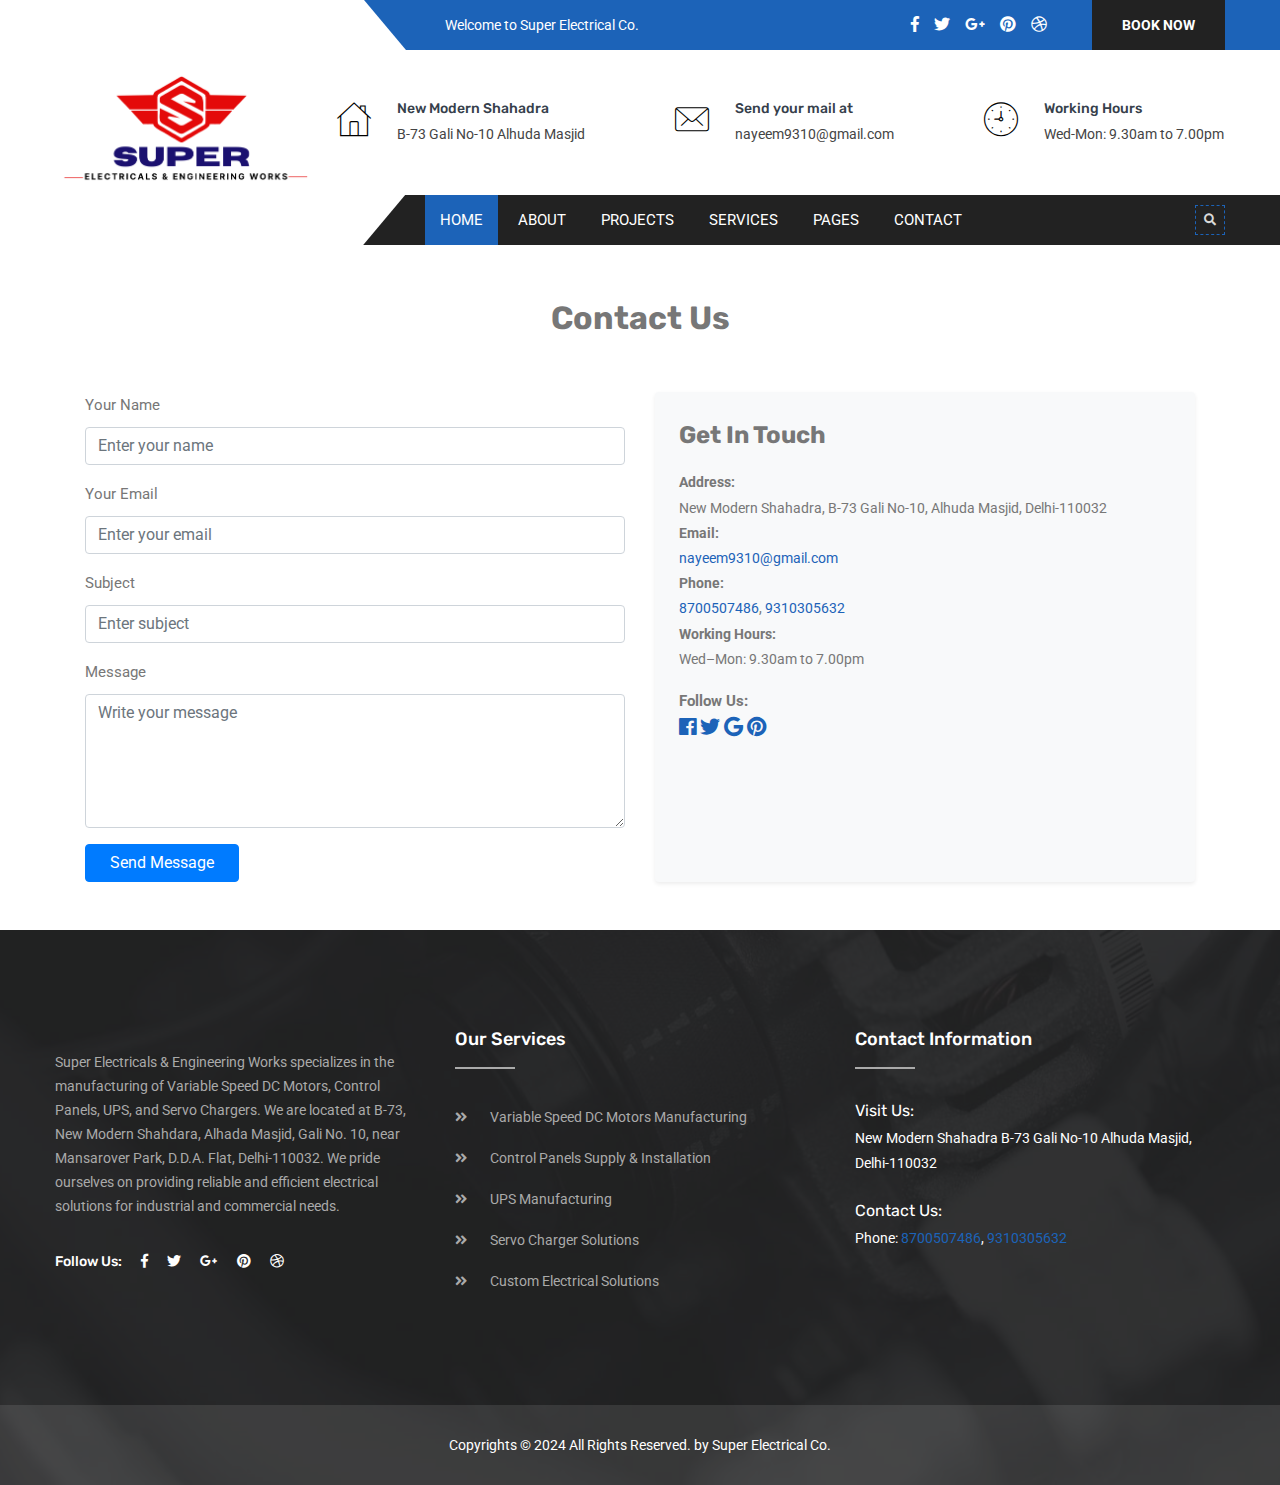
<file: contact.html>
<!DOCTYPE html>
<html lang="en">



<head>
    <meta http-equiv="Content-Type" content="text/html; charset=utf-8">

    <title>Super Electrical Co. | Home Page </title>


    <!-- Stylesheets -->
    <link href="css/bootstrap.css" rel="stylesheet">
    <link href="plugins/revolution/css/settings.css" rel="stylesheet" type="text/css">
    <!-- REVOLUTION SETTINGS STYLES -->
    <link href="plugins/revolution/css/layers.css" rel="stylesheet" type="text/css">
    <!-- REVOLUTION LAYERS STYLES -->
    <link href="plugins/revolution/css/navigation.css" rel="stylesheet" type="text/css">
    <!-- REVOLUTION NAVIGATION STYLES -->
    <link href="css/style.css" rel="stylesheet">
    <link href="css/responsive.css" rel="stylesheet">

    <!--Color Switcher Mockup-->
    <link href="css/color-switcher-design.css" rel="stylesheet">

    <!--Color Themes-->
    <link id="theme-color-file" href="css/color-themes/default-theme.css" rel="stylesheet">

    <!--Favicon-->
    <link rel="shortcut icon" href="images/favicon.png" type="image/x-icon">
    <link rel="icon" href="images/favicon.png" type="image/x-icon">

    <!-- Responsive -->
    <meta http-equiv="X-UA-Compatible" content="IE=edge">
    <meta name="viewport" content="width=device-width, initial-scale=1.0, maximum-scale=1.0, user-scalable=0">
    <!--[if lt IE 9]><script src="https://cdnjs.cloudflare.com/ajax/libs/html5shiv/3.7.3/html5shiv.js"></script><![endif]-->
    <!--[if lt IE 9]><script src="js/respond.js"></script><![endif]-->
</head>

<body>
    <div class="page-wrapper">

        <!-- Preloader -->
        <div class="preloader"></div>

        <!-- Main Header-->
        <header class="main-header">

            <!--Header Top-->
            <div class="header-top">
                <div class="auto-container">
                    <div class="inner-container clearfix">
                        <div class="top-left">
                            <ul class="clearfix">
                                <li>Welcome to Super Electrical Co.</li>
                            </ul>
                        </div>
                        <div class="top-right clearfix">
                            <ul class="social-icon-one clearfix">
                                <li><a href="#"><span class="fab fa-facebook-f"></span></a></li>
                                <li><a href="#"><span class="fab fa-twitter"></span></a></li>
                                <li><a href="#"><span class="fab fa-google-plus-g"></span></a></li>
                                <li><a href="#"><span class="fab fa-pinterest"></span></a></li>
                                <li><a href="#"><span class="fab fa-dribbble"></span></a></li>
                            </ul>
                            <div class="call-btn">
                                <a href="#">Book Now</a>
                            </div>
                        </div>
                    </div>
                </div>
            </div>

            <!-- End Header Top -->

            <!--Header-Upper-->
           <div class="header-upper">
    <div class="auto-container">
        <div class="header-flex clearfix d-flex align-items-center justify-content-between">
            <!-- Logo Left -->
            <div class="logo-outer">
                <div class="logo py-2">
                    <a href="/">
                        <img src="images/logo-main.PNG" alt="Logo" title="Super Electricals & Engineering Works">
                    </a>
                </div>
            </div>

            <!-- Right Info -->
            <div class="upper-right d-flex flex-wrap justify-content-end">
                <!-- Address -->
                <div class="upper-column info-box">
                    <div class="icon-box"><span class="flaticon-home"></span></div>
                    <ul>
                        <li><strong>New Modern Shahadra</strong></li>
                        <li>B-73 Gali No-10 Alhuda Masjid</li>
                    </ul>
                </div>
                <!-- Email -->
                <div class="upper-column info-box">
                    <div class="icon-box"><span class="flaticon-mail-1"></span></div>
                    <ul>
                        <li><strong>Send your mail at</strong></li>
                        <li><a href="mailto:nayeem9310@gmail.com">nayeem9310@gmail.com</a></li>
                    </ul>
                </div>
                <!-- Working Hours -->
               <div class="upper-column info-box">
                    <div class="icon-box"><span class="flaticon-clock"></span></div>
                    <ul>
                        <li><strong>Working Hours</strong></li>
                        <li>Wed-Mon: 9.30am to 7.00pm</li>
                    </ul>
                </div> 
            </div>
        </div>
    </div>
</div>

            <!--End Header Upper-->

            <!--Header Lower-->
            <div class="header-lower">

                <div class="auto-container">
                    <div class="nav-outer clearfix">
                        <!-- Main Menu -->
                        <nav class="main-menu navbar-expand-md">
                            <div class="navbar-header">
                                <button class="navbar-toggler" type="button" data-toggle="collapse" data-target="#navbarSupportedContent" aria-controls="navbarSupportedContent" aria-expanded="false" aria-label="Toggle navigation">
								<span class="icon-bar"></span>
								<span class="icon-bar"></span>
								<span class="icon-bar"></span>
							</button>
                            </div>

                            <div class="navbar-collapse collapse clearfix" id="navbarSupportedContent">
                                <ul class="navigation clearfix">
                                    <li class="current dropdown"><a href='index.html'>Home</a>

                                    </li>
                                    <li class="dropdown"><a href="#">About</a>

                                    </li>
                                    <li class="dropdown"><a href="#">Projects</a>

                                    </li>
                                    <li class="dropdown"><a href="#">Services</a>

                                    </li>

                                    <li class="dropdown has-mega-menu"><a href="#">Pages</a>
                                        <div class="mega-menu">
                                            <div class="mega-menu-bar row clearfix">
                                                <div class="column col-md-4 col-sm-4 col-xs-12">
                                                    <h3>About Us</h3>

                                                </div>
                                                <div class="column col-md-4 col-sm-4 col-xs-12">
                                                    <h3>Solutions</h3>

                                                </div>
                                                <div class="column col-md-4 col-sm-4 col-xs-12">
                                                    <h3>Blog</h3>

                                                </div>

                                            </div>
                                        </div>
                                    </li>



                                    <li><a href="#">Contact</a></li>
                                </ul>
                            </div>
                        </nav>
                        <!-- Main Menu End-->

                        <!--Search Box-->
                        <div class="search-box-outer">
                            <!--Search Box-->
                            <div class="dropdown dropdown-outer">
                                <button class="search-box-btn dropdown-toggle" type="button" id="dropdownMenu3" data-toggle="dropdown" aria-haspopup="true" aria-expanded="false"><span class="fa fa-search"></span></button>
                                <ul class="dropdown-menu pull-right search-panel" aria-labelledby="dropdownMenu3">
                                    <li class="panel-outer">
                                        <div class="form-container">
                                            <form method="post" action="#">
                                                <div class="form-group">
                                                    <input type="search" name="field-name" value="" placeholder="Search Here" required="">
                                                    <button type="submit" class="search-btn"><span class="fa fa-search"></span></button>
                                                </div>
                                            </form>
                                        </div>
                                    </li>
                                </ul>
                            </div>
                        </div>
                        <!--End earch Box-->

                    </div>
                </div>
            </div>
            <!--End Header Lower-->

            <!--Sticky Header-->
            <div class="sticky-header">
                <div class="auto-container clearfix">
                    <!--Logo-->
                    <div class="logo pull-left">
                        <img src="images/logo.jpg" alt="Logo" title="Logo" style="width: 350px; height: 90px; object-fit: contain;">

                    </div>

                    <!--Right Col-->
                    <div class="right-col pull-right">
                        <!-- Main Menu -->
                        <nav class="main-menu  navbar-expand-md">
                            <div class="navbar-header">
                                <button class="navbar-toggler" type="button" data-toggle="collapse" data-target="#navbarSupportedContent1" aria-controls="navbarSupportedContent1" aria-expanded="false" aria-label="Toggle navigation">
								<span class="icon-bar"></span>
								<span class="icon-bar"></span>
								<span class="icon-bar"></span>
							</button>
                            </div>

                            <div class="navbar-collapse collapse clearfix" id="navbarSupportedContent1">
                                <ul class="navigation clearfix">
                                    <li class="current dropdown"><a href='/'>Home</a>

                                    </li>
                                    <li class="dropdown"><a href="#">About</a>

                                    </li>
                                    <li class="dropdown"><a href="#">Projects</a>

                                    </li>
                                    <li class="dropdown"><a href="#">Services</a>

                                    </li>

                                    <li class="dropdown has-mega-menu"><a href="#">Pages</a>

                                    </li>



                                    <li><a href='/contact'>Contact</a></li>
                                </ul>
                            </div>
                        </nav>
                        <!-- Main Menu End-->
                    </div>

                </div>
            </div>
            <!--End Sticky Header-->
        </header>
        <!--End Main Header -->
<section class="py-5 bg-white">
  <div class="container">
    <h2 class="text-center mb-5">Contact Us</h2>
    <div class="row g-5">
      
      <!-- Left Side: Contact Form -->
      <div class="col-md-6">
        <form>
          <div class="mb-3">
            <label class="form-label">Your Name</label>
            <input type="text" class="form-control" placeholder="Enter your name">
          </div>
          <div class="mb-3">
            <label class="form-label">Your Email</label>
            <input type="email" class="form-control" placeholder="Enter your email">
          </div>
          <div class="mb-3">
            <label class="form-label">Subject</label>
            <input type="text" class="form-control" placeholder="Enter subject">
          </div>
          <div class="mb-3">
            <label class="form-label">Message</label>
            <textarea class="form-control" rows="5" placeholder="Write your message"></textarea>
          </div>
          <button type="submit" class="btn btn-primary px-4">Send Message</button>
        </form>
      </div>
      
      <!-- Right Side: Contact Info -->
      <div class="col-md-6">
        <div class="p-4 bg-light rounded shadow-sm h-100">
          <h4 class="mb-3">Get In Touch</h4>
          <p><strong>Address:</strong><br>
            New Modern Shahadra, B-73 Gali No-10, Alhuda Masjid, Delhi-110032</p>
          <p><strong>Email:</strong><br>
            <a href="mailto:nayeem9310@gmail.com">nayeem9310@gmail.com</a></p>
          <p><strong>Phone:</strong><br>
            <a href="tel:8700507486">8700507486</a>, <a href="tel:9310305632">9310305632</a></p>
          <p><strong>Working Hours:</strong><br>
            Wed–Mon: 9.30am to 7.00pm</p>
          <div class="mt-3">
            <strong>Follow Us:</strong><br>
            <a href="#"><i class="fab fa-facebook fa-lg me-2"></i></a>
            <a href="#"><i class="fab fa-twitter fa-lg me-2"></i></a>
            <a href="#"><i class="fab fa-google fa-lg me-2"></i></a>
            <a href="#"><i class="fab fa-pinterest fa-lg me-2"></i></a>
          </div>
        </div>
      </div>

    </div>
  </div>
</section>

  <!-- Main Footer -->
        <footer class="main-footer" style="background-image: url(images/background/4.jpg);">
            <div class="auto-container">
                <!--Widgets Section-->
                <div class="widgets-section">
                    <div class="row clearfix">
                        <!--Footer Column-->
                        <div class="footer-column col-lg-4 col-md-6 col-sm-12">
                            <div class="footer-widget about-widget">
                                <div class="footer-logo">
                                    <!-- Logo can be added here -->
                                </div>
                                <div class="widget-content">
                                    <div class="text">
                                        Super Electricals & Engineering Works specializes in the manufacturing of Variable Speed DC Motors, Control Panels, UPS, and Servo Chargers. We are located at B-73, New Modern Shahdara, Alhada Masjid, Gali No. 10, near Mansarover Park, D.D.A. Flat, Delhi-110032.
                                        We pride ourselves on providing reliable and efficient electrical solutions for industrial and commercial needs.
                                    </div>
                                    <h4>Follow Us:</h4>
                                    <ul class="social-icon">
                                        <li><a href="#"><i class="fab fa-facebook-f"></i></a></li>
                                        <li><a href="#"><i class="fab fa-twitter"></i></a></li>
                                        <li><a href="#"><i class="fab fa-google-plus-g"></i></a></li>
                                        <li><a href="#"><i class="fab fa-pinterest"></i></a></li>
                                        <li><a href="#"><i class="fab fa-dribbble"></i></a></li>
                                    </ul>
                                </div>
                            </div>
                        </div>

                        <!--Footer Column-->
                        <div class="footer-column col-lg-4 col-md-6 col-sm-12">
                            <div class="footer-widget services-widget">
                                <h2 class="widget-title">Our Services</h2>
                                <div class="widget-content">
                                    <ul class="services-list">
                                        <li><a href="#">Variable Speed DC Motors Manufacturing</a></li>
                                        <li><a href="#">Control Panels Supply & Installation</a></li>
                                        <li><a href="#">UPS Manufacturing</a></li>
                                        <li><a href="#">Servo Charger Solutions</a></li>
                                        <li><a href="#">Custom Electrical Solutions</a></li>
                                    </ul>
                                </div>
                            </div>
                        </div>

                        <!--Footer Column-->
                        <div class="footer-column col-lg-4 col-md-6 col-sm-12">
                            <div class="footer-widget news-widget">
                                <h2 class="widget-title">Contact Information</h2>
                                <div class="widget-content">
                                    <div class="post">
                                        <h4>Visit Us:</h4>
                                        <p>New Modern Shahadra B-73 Gali No-10 Alhuda Masjid, Delhi-110032</p>
                                    </div>

                                    <div class="post">
                                        <h4>Contact Us:</h4>
                                        <p>Phone: <a href="tel:+918700507486">8700507486</a>, <a href="tel:+919310305632">9310305632</a></p>
                                    </div>
                                </div>
                            </div>
                        </div>
                    </div>
                </div>
            </div>

            <!--Footer Bottom-->
            <div class="footer-bottom">
                <div class="auto-container">
                    <div class="copyright-text">
                        <p>Copyrights © 2024 All Rights Reserved. by <a href="#">Super Electrical Co.</a></p>
                    </div>
                </div>
            </div>
        </footer>
        <!-- End Main Footer -->
        </div>
        <!--End pagewrapper-->

        <!--Scroll to top-->
        <div class="scroll-to-top scroll-to-target" data-target="html"><span class="icon fa fa-angle-double-up"></span></div>
        <script src="js/jquery.js"></script>
        <script src="js/popper.min.js"></script>
        <script src="js/bootstrap.min.js"></script>
        <!--Revolution Slider-->
        <script src="plugins/revolution/js/jquery.themepunch.revolution.min.js"></script>
        <script src="plugins/revolution/js/jquery.themepunch.tools.min.js"></script>
        <script src="plugins/revolution/js/extensions/revolution.extension.actions.min.js"></script>
        <script src="plugins/revolution/js/extensions/revolution.extension.carousel.min.js"></script>
        <script src="plugins/revolution/js/extensions/revolution.extension.kenburn.min.js"></script>
        <script src="plugins/revolution/js/extensions/revolution.extension.layeranimation.min.js"></script>
        <script src="plugins/revolution/js/extensions/revolution.extension.migration.min.js"></script>
        <script src="plugins/revolution/js/extensions/revolution.extension.navigation.min.js"></script>
        <script src="plugins/revolution/js/extensions/revolution.extension.parallax.min.js"></script>
        <script src="plugins/revolution/js/extensions/revolution.extension.slideanims.min.js"></script>
        <script src="plugins/revolution/js/extensions/revolution.extension.video.min.js"></script>
        <script src="js/main-slider-script.js"></script>
        <!--End Revolution Slider-->
        <script src="js/jquery.fancybox.js"></script>
        <script src="js/owl.js"></script>
        <script src="js/appear.js"></script>
        <script src="js/wow.js"></script>
        <script src="js/mixitup.js"></script>
        <script src="js/validate.js"></script>
        <script src="js/script.js"></script>
        <!--Google Map APi Key-->
        <script src="https://maps.google.com/maps/api/js?key=AIzaSyAOvgMzMavm0loFdwqNrzzVh42X_-lDZ3w"></script>
        <script src="js/map-script.js"></script>
        <!--End Google Map APi-->
        <script src="js/color-settings.js"></script>
</body>

</html>
</file>
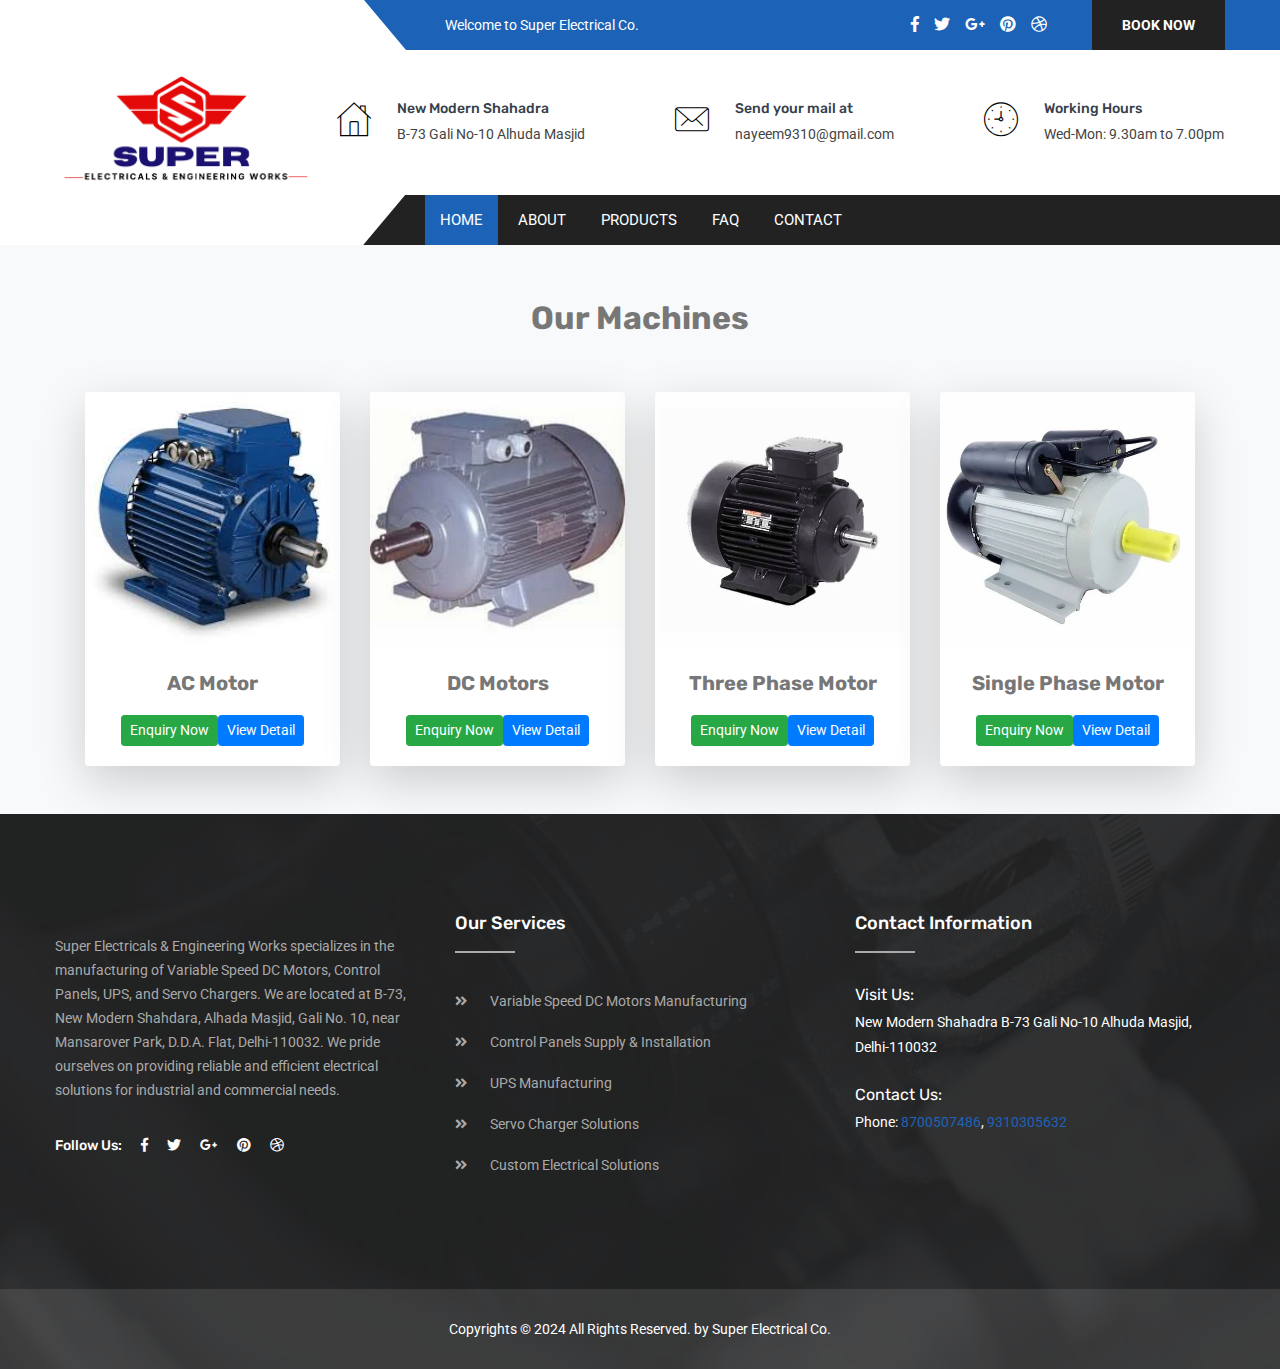
<file: products.html>
<!DOCTYPE html>
<html lang="en">



<head>
    <meta http-equiv="Content-Type" content="text/html; charset=utf-8">

    <title>Super Electrical Co. | Home Page </title>


    <!-- Stylesheets -->
    <link href="css/bootstrap.css" rel="stylesheet">
    <link href="plugins/revolution/css/settings.css" rel="stylesheet" type="text/css">
    <!-- REVOLUTION SETTINGS STYLES -->
    <link href="plugins/revolution/css/layers.css" rel="stylesheet" type="text/css">
    <!-- REVOLUTION LAYERS STYLES -->
    <link href="plugins/revolution/css/navigation.css" rel="stylesheet" type="text/css">
    <!-- REVOLUTION NAVIGATION STYLES -->
    <link href="css/style.css" rel="stylesheet">
    <link href="css/responsive.css" rel="stylesheet">

    <!--Color Switcher Mockup-->
    <link href="css/color-switcher-design.css" rel="stylesheet">

    <!--Color Themes-->
    <link id="theme-color-file" href="css/color-themes/default-theme.css" rel="stylesheet">

    <!--Favicon-->
    <link rel="shortcut icon" href="images/favicon.png" type="image/x-icon">
    <link rel="icon" href="images/favicon.png" type="image/x-icon">

    <!-- Responsive -->
    <meta http-equiv="X-UA-Compatible" content="IE=edge">
    <meta name="viewport" content="width=device-width, initial-scale=1.0, maximum-scale=1.0, user-scalable=0">
    <!--[if lt IE 9]><script src="https://cdnjs.cloudflare.com/ajax/libs/html5shiv/3.7.3/html5shiv.js"></script><![endif]-->
    <!--[if lt IE 9]><script src="js/respond.js"></script><![endif]-->
</head>

<body>
    <div class="page-wrapper">

        <!-- Preloader -->
        <div class="preloader"></div>

        <!-- Main Header-->
        <header class="main-header">

            <!--Header Top-->
            <div class="header-top">
                <div class="auto-container">
                    <div class="inner-container clearfix">
                        <div class="top-left">
                            <ul class="clearfix">
                                <li>Welcome to Super Electrical Co.</li>
                            </ul>
                        </div>
                        <div class="top-right clearfix">
                            <ul class="social-icon-one clearfix">
                                <li><a href="#"><span class="fab fa-facebook-f"></span></a></li>
                                <li><a href="#"><span class="fab fa-twitter"></span></a></li>
                                <li><a href="#"><span class="fab fa-google-plus-g"></span></a></li>
                                <li><a href="#"><span class="fab fa-pinterest"></span></a></li>
                                <li><a href="#"><span class="fab fa-dribbble"></span></a></li>
                            </ul>
                            <div class="call-btn">
                                <a href="#">Book Now</a>
                            </div>
                        </div>
                    </div>
                </div>
            </div>

            <!-- End Header Top -->

            <!--Header-Upper-->
           <div class="header-upper">
    <div class="auto-container">
        <div class="header-flex clearfix d-flex align-items-center justify-content-between">
            <!-- Logo Left -->
            <div class="logo-outer">
                <div class="logo py-2">
                    <a href="/">
                        <img src="images/logo-main.PNG" alt="Logo" title="Super Electricals & Engineering Works">
                    </a>
                </div>
            </div>

            <!-- Right Info -->
            <div class="upper-right d-flex flex-wrap justify-content-end">
                <!-- Address -->
                <div class="upper-column info-box">
                    <div class="icon-box"><span class="flaticon-home"></span></div>
                    <ul>
                        <li><strong>New Modern Shahadra</strong></li>
                        <li>B-73 Gali No-10 Alhuda Masjid</li>
                    </ul>
                </div>
                <!-- Email -->
                <div class="upper-column info-box">
                    <div class="icon-box"><span class="flaticon-mail-1"></span></div>
                    <ul>
                        <li><strong>Send your mail at</strong></li>
                        <li><a href="mailto:nayeem9310@gmail.com">nayeem9310@gmail.com</a></li>
                    </ul>
                </div>
                <!-- Working Hours -->
               <div class="upper-column info-box">
                    <div class="icon-box"><span class="flaticon-clock"></span></div>
                    <ul>
                        <li><strong>Working Hours</strong></li>
                        <li>Wed-Mon: 9.30am to 7.00pm</li>
                    </ul>
                </div> 
            </div>
        </div>
    </div>
</div>
            <!--End Header Upper-->

            <!--Header Lower-->
            <div class="header-lower">

                <div class="auto-container">
                    <div class="nav-outer clearfix">
                        <!-- Main Menu -->
                        <nav class="main-menu navbar-expand-md">
                            <div class="navbar-header">
                                <button class="navbar-toggler" type="button" data-toggle="collapse" data-target="#navbarSupportedContent" aria-controls="navbarSupportedContent" aria-expanded="false" aria-label="Toggle navigation">
								<span class="icon-bar"></span>
								<span class="icon-bar"></span>
								<span class="icon-bar"></span>
							</button>
                            </div>

                            <div class="navbar-collapse collapse clearfix" id="navbarSupportedContent">
                                <ul class="navigation clearfix">
                                    <li class="current dropdown"><a href='index.html'>Home</a>

                                    </li>
                                    <li class="dropdown"><a href="#">About</a>

                                    </li>
                                    <li class="dropdown"><a href="products.html">Products</a>

                                    </li>
                                    <li class="dropdown"><a href="#">FAQ</a>

                                    </li>
                                    <li><a href="contact.html">Contact</a></li>
                                </ul>
                            </div>
                        </nav>
                        <!-- Main Menu End-->
                    </div>
                </div>
            </div>
            <!--End Header Lower-->

            <!--Sticky Header-->
            <div class="sticky-header">
                <div class="auto-container clearfix">
                    <!--Logo-->
                    <div class="logo pull-left">
                        <img src="images/logo.jpg" alt="Logo" title="Logo" style="width: 350px; height: 90px; object-fit: contain;">

                    </div>

                    <!--Right Col-->
                    <div class="right-col pull-right">
                        <!-- Main Menu -->
                        <nav class="main-menu  navbar-expand-md">
                            <div class="navbar-header">
                                <button class="navbar-toggler" type="button" data-toggle="collapse" data-target="#navbarSupportedContent1" aria-controls="navbarSupportedContent1" aria-expanded="false" aria-label="Toggle navigation">
								<span class="icon-bar"></span>
								<span class="icon-bar"></span>
								<span class="icon-bar"></span>
							</button>
                            </div>

                            <div class="navbar-collapse collapse clearfix" id="navbarSupportedContent1">
                                <ul class="navigation clearfix">
                                    <li><a href='index.html'>Home</a>

                                    </li>
                                    <li ><a href="about.html">About</a>
                                    </li>
                                    <li ><a href="products.html">Products</a>
                                    </li>
                                    <li ><a href="faq.html">FAQ</a>
                                    <li><a href='contact.html'>Contact</a></li>
                                </ul>
                            </div>
                        </nav>
                        <!-- Main Menu End-->
                    </div>

                </div>
            </div>
            <!--End Sticky Header-->
        </header>
        <!--End Main Header -->
 <section class="py-5 bg-light">
  <div class="container">
    <h2 class="text-center mb-5">Our Machines</h2>
    <div class="row g-4">
      
      <!-- Card 1 -->
      <div class="col-md-3 col-6">
        <div class="card shadow-lg border-0 h-100 overflow-hidden">
          <div class="img-wrapper position-relative">
            <img src="images/products/ac-1.png" 
                 class="card-img-top main-img" alt="DC Motor">
            <img src="images/products/ac-2.png" 
                 class="card-img-top hover-img" alt="DC Motor Hover">
          </div>
          <div class="card-body text-center">
            <h5 class="card-title"> AC Motor</h5>
            <div class="d-flex justify-content-center gap-4 mt-3">
              <a href="https://wa.me/918700507486?text=I%20am%20interested%20in%20Variable%20Speed%20DC%20Motor" 
                 target="_blank" class="btn btn-success btn-sm">Enquiry Now</a>
              <a href="#" class="btn btn-primary btn-sm">View Detail</a>
            </div>
          </div>
        </div>
      </div>

      <!-- Card 2 -->
      <div class="col-md-3 col-6">
        <div class="card shadow-lg border-0 h-100 overflow-hidden">
          <div class="img-wrapper position-relative">
            <img src="images/products/dc1.png" 
                 class="card-img-top main-img" alt="Control Panel">
            <img src="images/products/dc2.png" 
                 class="card-img-top hover-img" alt="Control Panel Hover">
          </div>
          <div class="card-body text-center">
            <h5 class="card-title">DC Motors</h5>
            <div class="d-flex justify-content-center gap-2 mt-3">
              <a href="https://wa.me/918700507486?text=I%20am%20interested%20in%20Control%20Panel" 
                 target="_blank" class="btn btn-success btn-sm">Enquiry Now</a>
              <a href="#" class="btn btn-primary btn-sm">View Detail</a>
            </div>
          </div>
        </div>
      </div>
<!-- Card 3-->
      <div class="col-md-3 col-6">
        <div class="card shadow-lg border-0 h-100 overflow-hidden">
          <div class="img-wrapper position-relative">
            <img src="images/products/electric-three-phase-ac-motor-500x500.png" 
                 class="card-img-top main-img" alt="Control Panel">
            <img src="images/products/three-phase-ac-motor-500x500.png" 
                 class="card-img-top hover-img" alt="Control Panel Hover">
          </div>
          <div class="card-body text-center">
            <h5 class="card-title">Three Phase Motor</h5>
            <div class="d-flex justify-content-center gap-2 mt-3">
              <a href="https://wa.me/918700507486?text=I%20am%20interested%20in%20Control%20Panel" 
                 target="_blank" class="btn btn-success btn-sm">Enquiry Now</a>
              <a href="#" class="btn btn-primary btn-sm">View Detail</a>
            </div>
          </div>
        </div>
      </div>

      <!-- Card 4-->
      <div class="col-md-3 col-6">
        <div class="card shadow-lg border-0 h-100 overflow-hidden">
          <div class="img-wrapper position-relative">
            <img src="images/products/single-phase-ac-motor-500x500.png" 
                 class="card-img-top main-img" alt="Control Panel">
            <img src="images/products/electric-single-phase-ac-motor-500x500.png" 
                 class="card-img-top hover-img" alt="Control Panel Hover">
          </div>
          <div class="card-body text-center">
            <h5 class="card-title">Single Phase Motor</h5>
            <div class="d-flex justify-content-center gap-2 mt-3">
              <a href="https://wa.me/918700507486?text=I%20am%20interested%20in%20Control%20Panel" 
                 target="_blank" class="btn btn-success btn-sm">Enquiry Now</a>
              <a href="#" class="btn btn-primary btn-sm">View Detail</a>
            </div>
          </div>
        </div>
      </div>
    </div>
  </div>
</section>
           <!-- Main Footer -->
        <footer class="main-footer" style="background-image: url(images/background/4.jpg);">
            <div class="auto-container">
                <!--Widgets Section-->
                <div class="widgets-section">
                    <div class="row clearfix">
                        <!--Footer Column-->
                        <div class="footer-column col-lg-4 col-md-6 col-sm-12">
                            <div class="footer-widget about-widget">
                                <div class="footer-logo">
                                    <!-- Logo can be added here -->
                                </div>
                                <div class="widget-content">
                                    <div class="text">
                                        Super Electricals & Engineering Works specializes in the manufacturing of Variable Speed DC Motors, Control Panels, UPS, and Servo Chargers. We are located at B-73, New Modern Shahdara, Alhada Masjid, Gali No. 10, near Mansarover Park, D.D.A. Flat, Delhi-110032.
                                        We pride ourselves on providing reliable and efficient electrical solutions for industrial and commercial needs.
                                    </div>
                                    <h4>Follow Us:</h4>
                                    <ul class="social-icon">
                                        <li><a href="#"><i class="fab fa-facebook-f"></i></a></li>
                                        <li><a href="#"><i class="fab fa-twitter"></i></a></li>
                                        <li><a href="#"><i class="fab fa-google-plus-g"></i></a></li>
                                        <li><a href="#"><i class="fab fa-pinterest"></i></a></li>
                                        <li><a href="#"><i class="fab fa-dribbble"></i></a></li>
                                    </ul>
                                </div>
                            </div>
                        </div>

                        <!--Footer Column-->
                        <div class="footer-column col-lg-4 col-md-6 col-sm-12">
                            <div class="footer-widget services-widget">
                                <h2 class="widget-title">Our Services</h2>
                                <div class="widget-content">
                                    <ul class="services-list">
                                        <li><a href="#">Variable Speed DC Motors Manufacturing</a></li>
                                        <li><a href="#">Control Panels Supply & Installation</a></li>
                                        <li><a href="#">UPS Manufacturing</a></li>
                                        <li><a href="#">Servo Charger Solutions</a></li>
                                        <li><a href="#">Custom Electrical Solutions</a></li>
                                    </ul>
                                </div>
                            </div>
                        </div>

                        <!--Footer Column-->
                        <div class="footer-column col-lg-4 col-md-6 col-sm-12">
                            <div class="footer-widget news-widget">
                                <h2 class="widget-title">Contact Information</h2>
                                <div class="widget-content">
                                    <div class="post">
                                        <h4>Visit Us:</h4>
                                        <p>New Modern Shahadra B-73 Gali No-10 Alhuda Masjid, Delhi-110032</p>
                                    </div>

                                    <div class="post">
                                        <h4>Contact Us:</h4>
                                        <p>Phone: <a href="tel:+918700507486">8700507486</a>, <a href="tel:+919310305632">9310305632</a></p>
                                    </div>
                                </div>
                            </div>
                        </div>
                    </div>
                </div>
            </div>

            <!--Footer Bottom-->
            <div class="footer-bottom">
                <div class="auto-container">
                    <div class="copyright-text">
                        <p>Copyrights © 2024 All Rights Reserved. by <a href="#">Super Electrical Co.</a></p>
                    </div>
                </div>
            </div>
        </footer>
        <!-- End Main Footer -->
        </div>
        <!--End pagewrapper-->

        <!--Scroll to top-->
        <div class="scroll-to-top scroll-to-target" data-target="html"><span class="icon fa fa-angle-double-up"></span></div>
        <script src="js/jquery.js"></script>
        <script src="js/popper.min.js"></script>
        <script src="js/bootstrap.min.js"></script>
        <!--Revolution Slider-->
        <script src="plugins/revolution/js/jquery.themepunch.revolution.min.js"></script>
        <script src="plugins/revolution/js/jquery.themepunch.tools.min.js"></script>
        <script src="plugins/revolution/js/extensions/revolution.extension.actions.min.js"></script>
        <script src="plugins/revolution/js/extensions/revolution.extension.carousel.min.js"></script>
        <script src="plugins/revolution/js/extensions/revolution.extension.kenburn.min.js"></script>
        <script src="plugins/revolution/js/extensions/revolution.extension.layeranimation.min.js"></script>
        <script src="plugins/revolution/js/extensions/revolution.extension.migration.min.js"></script>
        <script src="plugins/revolution/js/extensions/revolution.extension.navigation.min.js"></script>
        <script src="plugins/revolution/js/extensions/revolution.extension.parallax.min.js"></script>
        <script src="plugins/revolution/js/extensions/revolution.extension.slideanims.min.js"></script>
        <script src="plugins/revolution/js/extensions/revolution.extension.video.min.js"></script>
        <script src="js/main-slider-script.js"></script>
        <!--End Revolution Slider-->
        <script src="js/jquery.fancybox.js"></script>
        <script src="js/owl.js"></script>
        <script src="js/appear.js"></script>
        <script src="js/wow.js"></script>
        <script src="js/mixitup.js"></script>
        <script src="js/validate.js"></script>
        <script src="js/script.js"></script>
        <!--Google Map APi Key-->
        <script src="https://maps.google.com/maps/api/js?key=AIzaSyAOvgMzMavm0loFdwqNrzzVh42X_-lDZ3w"></script>
        <script src="js/map-script.js"></script>
        <!--End Google Map APi-->
        <script src="js/color-settings.js"></script>
</body>

</html>
</file>
<file: plugins/revolution/css/settings.css>
/*-----------------------------------------------------------------------------

-	Revolution Slider 5.0 Default Style Settings -

Screen Stylesheet

version:   	5.4.5
date:      	15/05/17
author:		themepunch
email:     	info@themepunch.com
website:   	http://www.themepunch.com
-----------------------------------------------------------------------------*/

#debungcontrolls,
.debugtimeline {
    width: 100%;
    box-sizing: border-box
}

.rev_column,
.rev_column .tp-parallax-wrap,
.tp-svg-layer svg {
    vertical-align: top
}

#debungcontrolls {
    z-index: 100000;
    position: fixed;
    bottom: 0;
    height: auto;
    background: rgba(0, 0, 0, .6);
    padding: 10px
}

.debugtimeline {
    height: 10px;
    position: relative;
    margin-bottom: 3px;
    display: none;
    white-space: nowrap
}

.debugtimeline:hover {
    height: 15px
}

.the_timeline_tester {
    background: #e74c3c;
    position: absolute;
    top: 0;
    left: 0;
    height: 100%;
    width: 0
}

.rs-go-fullscreen {
    position: fixed !important;
    width: 100% !important;
    height: 100% !important;
    top: 0 !important;
    left: 0 !important;
    z-index: 9999999 !important;
    background: #fff !important
}

.debugtimeline.tl_slide .the_timeline_tester {
    background: #f39c12
}

.debugtimeline.tl_frame .the_timeline_tester {
    background: #3498db
}

.debugtimline_txt {
    color: #fff;
    font-weight: 400;
    font-size: 7px;
    position: absolute;
    left: 10px;
    top: 0;
    white-space: nowrap;
    line-height: 10px
}

/*.rtl{direction:rtl}*/

@font-face {
    font-family: revicons;
    src: url(../fonts/revicons/revicons90c6.eot?5510888);
    src: url(../fonts/revicons/revicons90c6.eot?5510888#iefix) format('embedded-opentype'), url(../fonts/revicons/revicons90c6.woff?5510888) format('woff'), url(../fonts/revicons/revicons90c6.ttf?5510888) format('truetype'), url(../fonts/revicons/revicons90c6.svg?5510888#revicons) format('svg');
    font-weight: 400;
    font-style: normal
}

[class*=" revicon-"]:before,
[class^=revicon-]:before {
    font-family: revicons;
    font-style: normal;
    font-weight: 400;
    speak: none;
    display: inline-block;
    text-decoration: inherit;
    width: 1em;
    margin-right: .2em;
    text-align: center;
    font-variant: normal;
    text-transform: none;
    line-height: 1em;
    margin-left: .2em
}

.revicon-search-1:before {
    content: '\e802'
}

.revicon-pencil-1:before {
    content: '\e831'
}

.revicon-picture-1:before {
    content: '\e803'
}

.revicon-cancel:before {
    content: '\e80a'
}

.revicon-info-circled:before {
    content: '\e80f'
}

.revicon-trash:before {
    content: '\e801'
}

.revicon-left-dir:before {
    content: '\e817'
}

.revicon-right-dir:before {
    content: '\e818'
}

.revicon-down-open:before {
    content: '\e83b'
}

.revicon-left-open:before {
    content: '\e819'
}

.revicon-right-open:before {
    content: '\e81a'
}

.revicon-angle-left:before {
    content: '\e820'
}

.revicon-angle-right:before {
    content: '\e81d'
}

.revicon-left-big:before {
    content: '\e81f'
}

.revicon-right-big:before {
    content: '\e81e'
}

.revicon-magic:before {
    content: '\e807'
}

.revicon-picture:before {
    content: '\e800'
}

.revicon-export:before {
    content: '\e80b'
}

.revicon-cog:before {
    content: '\e832'
}

.revicon-login:before {
    content: '\e833'
}

.revicon-logout:before {
    content: '\e834'
}

.revicon-video:before {
    content: '\e805'
}

.revicon-arrow-combo:before {
    content: '\e827'
}

.revicon-left-open-1:before {
    content: '\e82a'
}

.revicon-right-open-1:before {
    content: '\e82b'
}

.revicon-left-open-mini:before {
    content: '\e822'
}

.revicon-right-open-mini:before {
    content: '\e823'
}

.revicon-left-open-big:before {
    content: '\e824'
}

.revicon-right-open-big:before {
    content: '\e825'
}

.revicon-left:before {
    content: '\e836'
}

.revicon-right:before {
    content: '\e826'
}

.revicon-ccw:before {
    content: '\e808'
}

.revicon-arrows-ccw:before {
    content: '\e806'
}

.revicon-palette:before {
    content: '\e829'
}

.revicon-list-add:before {
    content: '\e80c'
}

.revicon-doc:before {
    content: '\e809'
}

.revicon-left-open-outline:before {
    content: '\e82e'
}

.revicon-left-open-2:before {
    content: '\e82c'
}

.revicon-right-open-outline:before {
    content: '\e82f'
}

.revicon-right-open-2:before {
    content: '\e82d'
}

.revicon-equalizer:before {
    content: '\e83a'
}

.revicon-layers-alt:before {
    content: '\e804'
}

.revicon-popup:before {
    content: '\e828'
}

.rev_slider_wrapper {
    position: relative;
    z-index: 0;
    width: 100%
}

.rev_slider {
    position: relative;
    overflow: visible
}

.entry-content .rev_slider a,
.rev_slider a {
    box-shadow: none
}

.tp-overflow-hidden {
    overflow: hidden !important
}

.group_ov_hidden {
    overflow: hidden
}

.rev_slider img,
.tp-simpleresponsive img {
    max-width: none !important;
    transition: none;
    margin: 0;
    padding: 0;
    border: none
}

.rev_slider .no-slides-text {
    font-weight: 700;
    text-align: center;
    padding-top: 80px
}

.rev_slider>ul,
.rev_slider>ul>li,
.rev_slider>ul>li:before,
.rev_slider_wrapper>ul,
.tp-revslider-mainul>li,
.tp-revslider-mainul>li:before,
.tp-simpleresponsive>ul,
.tp-simpleresponsive>ul>li,
.tp-simpleresponsive>ul>li:before {
    list-style: none !important;
    position: absolute;
    margin: 0 !important;
    padding: 0 !important;
    overflow-x: visible;
    overflow-y: visible;
    background-image: none;
    background-position: 0 0;
    text-indent: 0;
    top: 0;
    left: 0
}

.rev_slider>ul>li,
.rev_slider>ul>li:before,
.tp-revslider-mainul>li,
.tp-revslider-mainul>li:before,
.tp-simpleresponsive>ul>li,
.tp-simpleresponsive>ul>li:before {
    visibility: hidden
}

.tp-revslider-mainul,
.tp-revslider-slidesli {
    padding: 0 !important;
    margin: 0 !important;
    list-style: none !important
}

.fullscreen-container,
.fullwidthbanner-container {
    padding: 0;
    position: relative
}

.rev_slider li.tp-revslider-slidesli {
    position: absolute !important
}

.tp-caption .rs-untoggled-content {
    display: block
}

.tp-caption .rs-toggled-content {
    display: none
}

.rs-toggle-content-active.tp-caption .rs-toggled-content {
    display: block
}

.rs-toggle-content-active.tp-caption .rs-untoggled-content {
    display: none
}

.rev_slider .caption,
.rev_slider .tp-caption {
    position: relative;
    visibility: hidden;
    white-space: nowrap;
    display: block;
    -webkit-font-smoothing: antialiased !important;
    z-index: 1
}

.rev_slider .caption,
.rev_slider .tp-caption,
.tp-simpleresponsive img {
    -moz-user-select: none;
    -khtml-user-select: none;
    -webkit-user-select: none;
    -o-user-select: none
}

.rev_slider .tp-mask-wrap .tp-caption,
.rev_slider .tp-mask-wrap :last-child,
.wpb_text_column .rev_slider .tp-mask-wrap .tp-caption,
.wpb_text_column .rev_slider .tp-mask-wrap :last-child {
    margin-bottom: 0
}

.tp-svg-layer svg {
    width: 100%;
    height: 100%;
    position: relative
}

.tp-carousel-wrapper {
    cursor: url(openhand.cur), move
}

.tp-carousel-wrapper.dragged {
    cursor: url(closedhand.cur), move
}

.tp_inner_padding {
    box-sizing: border-box;
    max-height: none !important
}

.tp-caption.tp-layer-selectable {
    -moz-user-select: all;
    -khtml-user-select: all;
    -webkit-user-select: all;
    -o-user-select: all
}

.tp-caption.tp-hidden-caption,
.tp-forcenotvisible,
.tp-hide-revslider,
.tp-parallax-wrap.tp-hidden-caption {
    visibility: hidden !important;
    display: none !important
}

.rev_slider audio,
.rev_slider embed,
.rev_slider iframe,
.rev_slider object,
.rev_slider video {
    max-width: none !important
}

.tp-element-background {
    position: absolute;
    top: 0;
    left: 0;
    width: 100%;
    height: 100%;
    z-index: 0
}

.tp-blockmask,
.tp-blockmask_in,
.tp-blockmask_out {
    position: absolute;
    top: 0;
    left: 0;
    width: 100%;
    height: 100%;
    background: #fff;
    z-index: 1000;
    transform: scaleX(0) scaleY(0)
}

.tp-parallax-wrap {
    transform-style: preserve-3d
}

.rev_row_zone {
    position: absolute;
    width: 100%;
    left: 0;
    box-sizing: border-box;
    min-height: 50px;
    font-size: 0
}

.rev_column_inner,
.rev_slider .tp-caption.rev_row {
    position: relative;
    width: 100% !important;
    box-sizing: border-box
}

.rev_row_zone_top {
    top: 0
}

.rev_row_zone_middle {
    top: 50%;
    transform: translateY(-50%)
}

.rev_row_zone_bottom {
    bottom: 0
}

.rev_slider .tp-caption.rev_row {
    display: table;
    table-layout: fixed;
    vertical-align: top;
    height: auto !important;
    font-size: 0
}

.rev_column {
    display: table-cell;
    position: relative;
    height: auto;
    box-sizing: border-box;
    font-size: 0
}

.rev_column_inner {
    display: block;
    height: auto !important;
    white-space: normal !important
}

.rev_column_bg {
    width: 100%;
    height: 100%;
    position: absolute;
    top: 0;
    left: 0;
    z-index: 0;
    box-sizing: border-box;
    background-clip: content-box;
    border: 0 solid transparent
}

.tp-caption .backcorner,
.tp-caption .backcornertop,
.tp-caption .frontcorner,
.tp-caption .frontcornertop {
    height: 0;
    top: 0;
    width: 0;
    position: absolute
}

.rev_column_inner .tp-loop-wrap,
.rev_column_inner .tp-mask-wrap,
.rev_column_inner .tp-parallax-wrap {
    text-align: inherit
}

.rev_column_inner .tp-mask-wrap {
    display: inline-block
}

.rev_column_inner .tp-parallax-wrap,
.rev_column_inner .tp-parallax-wrap .tp-loop-wrap,
.rev_column_inner .tp-parallax-wrap .tp-mask-wrap {
    position: relative !important;
    left: auto !important;
    top: auto !important;
    line-height: 0
}

.tp-video-play-button,
.tp-video-play-button i {
    line-height: 50px !important;
    vertical-align: top;
    text-align: center
}

.rev_column_inner .rev_layer_in_column,
.rev_column_inner .tp-parallax-wrap,
.rev_column_inner .tp-parallax-wrap .tp-loop-wrap,
.rev_column_inner .tp-parallax-wrap .tp-mask-wrap {
    vertical-align: top
}

.rev_break_columns {
    display: block !important
}

.rev_break_columns .tp-parallax-wrap.rev_column {
    display: block !important;
    width: 100% !important
}

.fullwidthbanner-container {
    overflow: hidden
}

.fullwidthbanner-container .fullwidthabanner {
    width: 100%;
    position: relative
}

.tp-static-layers {
    position: absolute;
    z-index: 101;
    top: 0;
    left: 0
}

.tp-caption .frontcorner {
    border-left: 40px solid transparent;
    border-right: 0 solid transparent;
    border-top: 40px solid #00A8FF;
    left: -40px
}

.tp-caption .backcorner {
    border-left: 0 solid transparent;
    border-right: 40px solid transparent;
    border-bottom: 40px solid #00A8FF;
    right: 0
}

.tp-caption .frontcornertop {
    border-left: 40px solid transparent;
    border-right: 0 solid transparent;
    border-bottom: 40px solid #00A8FF;
    left: -40px
}

.tp-caption .backcornertop {
    border-left: 0 solid transparent;
    border-right: 40px solid transparent;
    border-top: 40px solid #00A8FF;
    right: 0
}

.tp-layer-inner-rotation {
    position: relative !important
}

img.tp-slider-alternative-image {
    width: 100%;
    height: auto
}

.caption.fullscreenvideo,
.rs-background-video-layer,
.tp-caption.coverscreenvideo,
.tp-caption.fullscreenvideo {
    width: 100%;
    height: 100%;
    top: 0;
    left: 0;
    position: absolute
}

.noFilterClass {
    filter: none !important
}

.rs-background-video-layer {
    visibility: hidden;
    z-index: 0
}

.caption.fullscreenvideo audio,
.caption.fullscreenvideo iframe,
.caption.fullscreenvideo video,
.tp-caption.fullscreenvideo iframe,
.tp-caption.fullscreenvideo iframe audio,
.tp-caption.fullscreenvideo iframe video {
    width: 100% !important;
    height: 100% !important;
    display: none
}

.fullcoveredvideo audio,
.fullscreenvideo audio .fullcoveredvideo video,
.fullscreenvideo video {
    background: #000
}

.fullcoveredvideo .tp-poster {
    background-position: center center;
    background-size: cover;
    width: 100%;
    height: 100%;
    top: 0;
    left: 0
}

.videoisplaying .html5vid .tp-poster {
    display: none
}

.tp-video-play-button {
    background: #000;
    background: rgba(0, 0, 0, .3);
    border-radius: 5px;
    position: absolute;
    top: 50%;
    left: 50%;
    color: #FFF;
    margin-top: -25px;
    margin-left: -25px;
    cursor: pointer;
    width: 50px;
    height: 50px;
    box-sizing: border-box;
    display: inline-block;
    z-index: 4;
    opacity: 0;
    transition: opacity .3s ease-out !important
}

.tp-audio-html5 .tp-video-play-button,
.tp-hiddenaudio {
    display: none !important
}

.tp-caption .html5vid {
    width: 100% !important;
    height: 100% !important
}

.tp-video-play-button i {
    width: 50px;
    height: 50px;
    display: inline-block;
    font-size: 40px !important
}

.rs-fullvideo-cover,
.tp-dottedoverlay,
.tp-shadowcover {
    height: 100%;
    top: 0;
    left: 0;
    position: absolute
}

.tp-caption:hover .tp-video-play-button {
    opacity: 1;
    display: block
}

.tp-caption .tp-revstop {
    display: none;
    border-left: 5px solid #fff !important;
    border-right: 5px solid #fff !important;
    margin-top: 15px !important;
    line-height: 20px !important;
    vertical-align: top;
    font-size: 25px !important
}

.tp-seek-bar,
.tp-video-button,
.tp-volume-bar {
    outline: 0;
    line-height: 12px;
    margin: 0;
    cursor: pointer
}

.videoisplaying .revicon-right-dir {
    display: none
}

.videoisplaying .tp-revstop {
    display: inline-block
}

.videoisplaying .tp-video-play-button {
    display: none
}

.fullcoveredvideo .tp-video-play-button {
    display: none !important
}

.fullscreenvideo .fullscreenvideo audio,
.fullscreenvideo .fullscreenvideo video {
    object-fit: contain !important
}

.fullscreenvideo .fullcoveredvideo audio,
.fullscreenvideo .fullcoveredvideo video {
    object-fit: cover !important
}

.tp-video-controls {
    position: absolute;
    bottom: 0;
    left: 0;
    right: 0;
    padding: 5px;
    opacity: 0;
    transition: opacity .3s;
    background-image: linear-gradient(to bottom, #000 13%, #323232 100%);
    display: table;
    max-width: 100%;
    overflow: hidden;
    box-sizing: border-box
}

.rev-btn.rev-hiddenicon i,
.rev-btn.rev-withicon i {
    transition: all .2s ease-out !important;
    font-size: 15px
}

.tp-caption:hover .tp-video-controls {
    opacity: .9
}

.tp-video-button {
    background: rgba(0, 0, 0, .5);
    border: 0;
    border-radius: 3px;
    font-size: 12px;
    color: #fff;
    padding: 0
}

.tp-video-button:hover {
    cursor: pointer
}

.tp-video-button-wrap,
.tp-video-seek-bar-wrap,
.tp-video-vol-bar-wrap {
    padding: 0 5px;
    display: table-cell;
    vertical-align: middle
}

.tp-video-seek-bar-wrap {
    width: 80%
}

.tp-video-vol-bar-wrap {
    width: 20%
}

.tp-seek-bar,
.tp-volume-bar {
    width: 100%;
    padding: 0
}

.rs-fullvideo-cover {
    width: 100%;
    background: 0 0;
    z-index: 5
}

.disabled_lc .tp-video-play-button,
.rs-background-video-layer audio::-webkit-media-controls,
.rs-background-video-layer video::-webkit-media-controls,
.rs-background-video-layer video::-webkit-media-controls-start-playback-button {
    display: none !important
}

.tp-audio-html5 .tp-video-controls {
    opacity: 1 !important;
    visibility: visible !important
}

.tp-dottedoverlay {
    background-repeat: repeat;
    width: 100%;
    z-index: 3
}

.tp-dottedoverlay.twoxtwo {
    background: url(../assets/gridtile.png)
}

.tp-dottedoverlay.twoxtwowhite {
    background: url(../assets/gridtile_white.png)
}

.tp-dottedoverlay.threexthree {
    background: url(../assets/gridtile_3x3.png)
}

.tp-dottedoverlay.threexthreewhite {
    background: url(../assets/gridtile_3x3_white.png)
}

.tp-shadowcover {
    width: 100%;
    background: #fff;
    z-index: -1
}

.tp-shadow1 {
    box-shadow: 0 10px 6px -6px rgba(0, 0, 0, .8)
}

.tp-shadow2:after,
.tp-shadow2:before,
.tp-shadow3:before,
.tp-shadow4:after {
    z-index: -2;
    position: absolute;
    content: "";
    bottom: 10px;
    left: 10px;
    width: 50%;
    top: 85%;
    max-width: 300px;
    background: 0 0;
    box-shadow: 0 15px 10px rgba(0, 0, 0, .8);
    transform: rotate(-3deg)
}

.tp-shadow2:after,
.tp-shadow4:after {
    transform: rotate(3deg);
    right: 10px;
    left: auto
}

.tp-shadow5 {
    position: relative;
    box-shadow: 0 1px 4px rgba(0, 0, 0, .3), 0 0 40px rgba(0, 0, 0, .1) inset
}

.tp-shadow5:after,
.tp-shadow5:before {
    content: "";
    position: absolute;
    z-index: -2;
    box-shadow: 0 0 25px 0 rgba(0, 0, 0, .6);
    top: 30%;
    bottom: 0;
    left: 20px;
    right: 20px;
    border-radius: 100px/20px
}

.tp-button {
    padding: 6px 13px 5px;
    border-radius: 3px;
    height: 30px;
    cursor: pointer;
    color: #fff !important;
    text-shadow: 0 1px 1px rgba(0, 0, 0, .6) !important;
    font-size: 15px;
    line-height: 45px !important;
    font-family: arial, sans-serif;
    font-weight: 700;
    letter-spacing: -1px;
    text-decoration: none
}

.tp-button.big {
    color: #fff;
    text-shadow: 0 1px 1px rgba(0, 0, 0, .6);
    font-weight: 700;
    padding: 9px 20px;
    font-size: 19px;
    line-height: 57px !important
}

.purchase:hover,
.tp-button.big:hover,
.tp-button:hover {
    background-position: bottom, 15px 11px
}

.purchase.green,
.purchase:hover.green,
.tp-button.green,
.tp-button:hover.green {
    background-color: #21a117;
    box-shadow: 0 3px 0 0 #104d0b
}

.purchase.blue,
.purchase:hover.blue,
.tp-button.blue,
.tp-button:hover.blue {
    background-color: #1d78cb;
    box-shadow: 0 3px 0 0 #0f3e68
}

.purchase.red,
.purchase:hover.red,
.tp-button.red,
.tp-button:hover.red {
    background-color: #cb1d1d;
    box-shadow: 0 3px 0 0 #7c1212
}

.purchase.orange,
.purchase:hover.orange,
.tp-button.orange,
.tp-button:hover.orange {
    background-color: #f70;
    box-shadow: 0 3px 0 0 #a34c00
}

.purchase.darkgrey,
.purchase:hover.darkgrey,
.tp-button.darkgrey,
.tp-button.grey,
.tp-button:hover.darkgrey,
.tp-button:hover.grey {
    background-color: #555;
    box-shadow: 0 3px 0 0 #222
}

.purchase.lightgrey,
.purchase:hover.lightgrey,
.tp-button.lightgrey,
.tp-button:hover.lightgrey {
    background-color: #888;
    box-shadow: 0 3px 0 0 #555
}

.rev-btn,
.rev-btn:visited {
    outline: 0 !important;
    box-shadow: none !important;
    text-decoration: none !important;
    line-height: 44px;
    font-size: 17px;
    font-weight: 500;
    padding: 12px 35px;
    box-sizing: border-box;
    font-family: Roboto, sans-serif;
    cursor: pointer
}

.rev-btn.rev-uppercase,
.rev-btn.rev-uppercase:visited {
    text-transform: uppercase;
    letter-spacing: 1px;
    font-size: 15px;
    font-weight: 900
}

.rev-btn.rev-withicon i {
    font-weight: 400;
    position: relative;
    top: 0;
    margin-left: 10px !important
}

.rev-btn.rev-hiddenicon i {
    font-weight: 400;
    position: relative;
    top: 0;
    opacity: 0;
    margin-left: 0 !important;
    width: 0 !important
}

.rev-btn.rev-hiddenicon:hover i {
    opacity: 1 !important;
    margin-left: 10px !important;
    width: auto !important
}

.rev-btn.rev-medium,
.rev-btn.rev-medium:visited {
    line-height: 36px;
    font-size: 14px;
    padding: 10px 30px
}

.rev-btn.rev-medium.rev-hiddenicon i,
.rev-btn.rev-medium.rev-withicon i {
    font-size: 14px;
    top: 0
}

.rev-btn.rev-small,
.rev-btn.rev-small:visited {
    line-height: 28px;
    font-size: 12px;
    padding: 7px 20px
}

.rev-btn.rev-small.rev-hiddenicon i,
.rev-btn.rev-small.rev-withicon i {
    font-size: 12px;
    top: 0
}

.rev-maxround {
    border-radius: 30px
}

.rev-minround {
    border-radius: 3px
}

.rev-burger {
    position: relative;
    width: 60px;
    height: 60px;
    box-sizing: border-box;
    padding: 22px 0 0 14px;
    border-radius: 50%;
    border: 1px solid rgba(51, 51, 51, .25);
    -webkit-tap-highlight-color: transparent;
    cursor: pointer
}

.rev-burger span {
    display: block;
    width: 30px;
    height: 3px;
    background: #333;
    transition: .7s;
    pointer-events: none;
    transform-style: flat !important
}

.rev-burger.revb-white span,
.rev-burger.revb-whitenoborder span {
    background: #fff
}

.rev-burger span:nth-child(2) {
    margin: 3px 0
}

#dialog_addbutton .rev-burger:hover :first-child,
.open .rev-burger :first-child,
.open.rev-burger :first-child {
    transform: translateY(6px) rotate(-45deg)
}

#dialog_addbutton .rev-burger:hover :nth-child(2),
.open .rev-burger :nth-child(2),
.open.rev-burger :nth-child(2) {
    transform: rotate(-45deg);
    opacity: 0
}

#dialog_addbutton .rev-burger:hover :last-child,
.open .rev-burger :last-child,
.open.rev-burger :last-child {
    transform: translateY(-6px) rotate(-135deg)
}

.rev-burger.revb-white {
    border: 2px solid rgba(255, 255, 255, .2)
}

.rev-burger.revb-darknoborder,
.rev-burger.revb-whitenoborder {
    border: 0
}

.rev-burger.revb-darknoborder span {
    background: #333
}

.rev-burger.revb-whitefull {
    background: #fff;
    border: none
}

.rev-burger.revb-whitefull span {
    background: #333
}

.rev-burger.revb-darkfull {
    background: #333;
    border: none
}

.rev-burger.revb-darkfull span,
.rev-scroll-btn.revs-fullwhite {
    background: #fff
}

@keyframes rev-ani-mouse {
    0% {
        opacity: 1;
        top: 29%
    }
    15% {
        opacity: 1;
        top: 50%
    }
    50% {
        opacity: 0;
        top: 50%
    }
    100% {
        opacity: 0;
        top: 29%
    }
}

.rev-scroll-btn {
    display: inline-block;
    position: relative;
    left: 0;
    right: 0;
    text-align: center;
    cursor: pointer;
    width: 35px;
    height: 55px;
    box-sizing: border-box;
    border: 3px solid #fff;
    border-radius: 23px
}

.rev-scroll-btn>* {
    display: inline-block;
    line-height: 18px;
    font-size: 13px;
    font-weight: 400;
    color: #fff;
    font-family: proxima-nova, "Helvetica Neue", Helvetica, Arial, sans-serif;
    letter-spacing: 2px
}

.rev-scroll-btn>.active,
.rev-scroll-btn>:focus,
.rev-scroll-btn>:hover {
    color: #fff
}

.rev-scroll-btn>.active,
.rev-scroll-btn>:active,
.rev-scroll-btn>:focus,
.rev-scroll-btn>:hover {
    opacity: .8
}

.rev-scroll-btn.revs-fullwhite span {
    background: #333
}

.rev-scroll-btn.revs-fulldark {
    background: #333;
    border: none
}

.rev-scroll-btn.revs-fulldark span,
.tp-bullet {
    background: #fff
}

.rev-scroll-btn span {
    position: absolute;
    display: block;
    top: 29%;
    left: 50%;
    width: 8px;
    height: 8px;
    margin: -4px 0 0 -4px;
    background: #fff;
    border-radius: 50%;
    animation: rev-ani-mouse 2.5s linear infinite
}

.rev-scroll-btn.revs-dark {
    border-color: #333
}

.rev-scroll-btn.revs-dark span {
    background: #333
}

.rev-control-btn {
    position: relative;
    display: inline-block;
    z-index: 5;
    color: #FFF;
    font-size: 20px;
    line-height: 60px;
    font-weight: 400;
    font-style: normal;
    font-family: Raleway;
    text-decoration: none;
    text-align: center;
    background-color: #000;
    border-radius: 50px;
    text-shadow: none;
    background-color: rgba(0, 0, 0, .5);
    width: 60px;
    height: 60px;
    box-sizing: border-box;
    cursor: pointer
}

.rev-cbutton-dark-sr,
.rev-cbutton-light-sr {
    border-radius: 3px
}

.rev-cbutton-light,
.rev-cbutton-light-sr {
    color: #333;
    background-color: rgba(255, 255, 255, .75)
}

.rev-sbutton {
    line-height: 37px;
    width: 37px;
    height: 37px
}

.rev-sbutton-blue {
    background-color: #3B5998
}

.rev-sbutton-lightblue {
    background-color: #00A0D1
}

.rev-sbutton-red {
    background-color: #DD4B39
}

.tp-bannertimer {
    visibility: hidden;
    width: 100%;
    height: 5px;
    background: #000;
    background: rgba(0, 0, 0, .15);
    position: absolute;
    z-index: 200;
    top: 0
}

.tp-bannertimer.tp-bottom {
    visibility: hidden !important;
    top: auto;
    bottom: 0 !important;
    height: 5px
}

.tp-caption img {
    background: 0 0;
    -ms-filter: "progid:DXImageTransform.Microsoft.gradient(startColorstr=#00FFFFFF,endColorstr=#00FFFFFF)";
    filter: progid:DXImageTransform.Microsoft.gradient(startColorstr=#00FFFFFF, endColorstr=#00FFFFFF);
    zoom: 1
}

.caption.slidelink a div,
.tp-caption.slidelink a div {
    width: 3000px;
    height: 1500px;
    background: url(../assets/coloredbg.png)
}

.tp-caption.slidelink a span {
    background: url(../assets/coloredbg.png)
}

.tp-loader.spinner0,
.tp-loader.spinner5 {
    background-image: url(../assets/loader.gif);
    background-repeat: no-repeat
}

.tp-shape {
    width: 100%;
    height: 100%
}

.tp-caption .rs-starring {
    display: inline-block
}

.tp-caption .rs-starring .star-rating {
    float: none;
    display: inline-block;
    vertical-align: top;
    color: #FFC321 !important
}

.tp-caption .rs-starring .star-rating,
.tp-caption .rs-starring-page .star-rating {
    position: relative;
    height: 1em;
    width: 5.4em;
    font-family: star;
    font-size: 1em !important
}

.tp-loader.spinner0,
.tp-loader.spinner1 {
    width: 40px;
    height: 40px;
    margin-top: -20px;
    margin-left: -20px;
    animation: tp-rotateplane 1.2s infinite ease-in-out;
    background-color: #fff;
    border-radius: 3px;
    box-shadow: 0 0 20px 0 rgba(0, 0, 0, .15)
}

.tp-caption .rs-starring .star-rating:before,
.tp-caption .rs-starring-page .star-rating:before {
    content: "\73\73\73\73\73";
    color: #E0DADF;
    float: left;
    top: 0;
    left: 0;
    position: absolute
}

.tp-caption .rs-starring .star-rating span {
    overflow: hidden;
    float: left;
    top: 0;
    left: 0;
    position: absolute;
    padding-top: 1.5em;
    font-size: 1em !important
}

.tp-caption .rs-starring .star-rating span:before {
    content: "\53\53\53\53\53";
    top: 0;
    position: absolute;
    left: 0
}

.tp-loader {
    top: 50%;
    left: 50%;
    z-index: 10000;
    position: absolute
}

.tp-loader.spinner0 {
    background-position: center center
}

.tp-loader.spinner5 {
    background-position: 10px 10px;
    background-color: #fff;
    margin: -22px;
    width: 44px;
    height: 44px;
    border-radius: 3px
}

@keyframes tp-rotateplane {
    0% {
        transform: perspective(120px) rotateX(0) rotateY(0)
    }
    50% {
        transform: perspective(120px) rotateX(-180.1deg) rotateY(0)
    }
    100% {
        transform: perspective(120px) rotateX(-180deg) rotateY(-179.9deg)
    }
}

.tp-loader.spinner2 {
    width: 40px;
    height: 40px;
    margin-top: -20px;
    margin-left: -20px;
    background-color: red;
    box-shadow: 0 0 20px 0 rgba(0, 0, 0, .15);
    border-radius: 100%;
    animation: tp-scaleout 1s infinite ease-in-out
}

@keyframes tp-scaleout {
    0% {
        transform: scale(0)
    }
    100% {
        transform: scale(1);
        opacity: 0
    }
}

.tp-loader.spinner3 {
    margin: -9px 0 0 -35px;
    width: 70px;
    text-align: center
}

.tp-loader.spinner3 .bounce1,
.tp-loader.spinner3 .bounce2,
.tp-loader.spinner3 .bounce3 {
    width: 18px;
    height: 18px;
    background-color: #fff;
    box-shadow: 0 0 20px 0 rgba(0, 0, 0, .15);
    border-radius: 100%;
    display: inline-block;
    animation: tp-bouncedelay 1.4s infinite ease-in-out;
    animation-fill-mode: both
}

.tp-loader.spinner3 .bounce1 {
    animation-delay: -.32s
}

.tp-loader.spinner3 .bounce2 {
    animation-delay: -.16s
}

@keyframes tp-bouncedelay {
    0%,
    100%,
    80% {
        transform: scale(0)
    }
    40% {
        transform: scale(1)
    }
}

.tp-loader.spinner4 {
    margin: -20px 0 0 -20px;
    width: 40px;
    height: 40px;
    text-align: center;
    animation: tp-rotate 2s infinite linear
}

.tp-loader.spinner4 .dot1,
.tp-loader.spinner4 .dot2 {
    width: 60%;
    height: 60%;
    display: inline-block;
    position: absolute;
    top: 0;
    background-color: #fff;
    border-radius: 100%;
    animation: tp-bounce 2s infinite ease-in-out;
    box-shadow: 0 0 20px 0 rgba(0, 0, 0, .15)
}

.tp-loader.spinner4 .dot2 {
    top: auto;
    bottom: 0;
    animation-delay: -1s
}

@keyframes tp-rotate {
    100% {
        transform: rotate(360deg)
    }
}

@keyframes tp-bounce {
    0%,
    100% {
        transform: scale(0)
    }
    50% {
        transform: scale(1)
    }
}

.tp-bullets.navbar,
.tp-tabs.navbar,
.tp-thumbs.navbar {
    border: none;
    min-height: 0;
    margin: 0;
    border-radius: 0
}

.tp-bullets,
.tp-tabs,
.tp-thumbs {
    position: absolute;
    display: block;
    z-index: 1000;
    top: 0;
    left: 0
}

.tp-tab,
.tp-thumb {
    cursor: pointer;
    position: absolute;
    opacity: .5;
    box-sizing: border-box
}

.tp-arr-imgholder,
.tp-tab-image,
.tp-thumb-image,
.tp-videoposter {
    background-position: center center;
    background-size: cover;
    width: 100%;
    height: 100%;
    display: block;
    position: absolute;
    top: 0;
    left: 0
}

.tp-tab.selected,
.tp-tab:hover,
.tp-thumb.selected,
.tp-thumb:hover {
    opacity: 1
}

.tp-tab-mask,
.tp-thumb-mask {
    box-sizing: border-box !important
}

.tp-tabs,
.tp-thumbs {
    box-sizing: content-box !important
}

.tp-bullet {
    width: 15px;
    height: 15px;
    position: absolute;
    background: rgba(255, 255, 255, .3);
    cursor: pointer
}

.tp-bullet.selected,
.tp-bullet:hover {
    background: #fff
}

.tparrows {
    cursor: pointer;
    background: #000;
    background: rgba(0, 0, 0, .5);
    width: 40px;
    height: 40px;
    position: absolute;
    display: block;
    z-index: 1000
}

.tparrows:hover {
    background: #000
}

.tparrows:before {
    font-family: revicons;
    font-size: 15px;
    color: #fff;
    display: block;
    line-height: 40px;
    text-align: center
}

.hginfo,
.hglayerinfo {
    font-size: 12px;
    font-weight: 600
}

.tparrows.tp-leftarrow:before {
    content: '\e824'
}

.tparrows.tp-rightarrow:before {
    content: '\e825'
}

body.rtl .tp-kbimg {
    left: 0 !important
}

.dddwrappershadow {
    box-shadow: 0 45px 100px rgba(0, 0, 0, .4)
}

.hglayerinfo {
    position: fixed;
    bottom: 0;
    left: 0;
    color: #FFF;
    line-height: 20px;
    background: rgba(0, 0, 0, .75);
    padding: 5px 10px;
    z-index: 2000;
    white-space: normal
}

.helpgrid,
.hginfo {
    position: absolute
}

.hginfo {
    top: -2px;
    left: -2px;
    color: #e74c3c;
    background: #000;
    padding: 2px 5px
}

.indebugmode .tp-caption:hover {
    border: 1px dashed #c0392b !important
}

.helpgrid {
    border: 2px dashed #c0392b;
    top: 0;
    left: 0;
    z-index: 0
}

#revsliderlogloglog {
    padding: 15px;
    color: #fff;
    position: fixed;
    top: 0;
    left: 0;
    width: 200px;
    height: 150px;
    background: rgba(0, 0, 0, .7);
    z-index: 100000;
    font-size: 10px;
    overflow: scroll
}

.aden {
    filter: hue-rotate(-20deg) contrast(.9) saturate(.85) brightness(1.2)
}

.aden::after {
    background: linear-gradient(to right, rgba(66, 10, 14, .2), transparent);
    mix-blend-mode: darken
}

.perpetua::after,
.reyes::after {
    mix-blend-mode: soft-light;
    opacity: .5
}

.inkwell {
    filter: sepia(.3) contrast(1.1) brightness(1.1) grayscale(1)
}

.perpetua::after {
    background: linear-gradient(to bottom, #005b9a, #e6c13d)
}

.reyes {
    filter: sepia(.22) brightness(1.1) contrast(.85) saturate(.75)
}

.reyes::after {
    background: #efcdad
}

.gingham {
    filter: brightness(1.05) hue-rotate(-10deg)
}

.gingham::after {
    background: linear-gradient(to right, rgba(66, 10, 14, .2), transparent);
    mix-blend-mode: darken
}

.toaster {
    filter: contrast(1.5) brightness(.9)
}

.toaster::after {
    background: radial-gradient(circle, #804e0f, #3b003b);
    mix-blend-mode: screen
}

.walden {
    filter: brightness(1.1) hue-rotate(-10deg) sepia(.3) saturate(1.6)
}

.walden::after {
    background: #04c;
    mix-blend-mode: screen;
    opacity: .3
}

.hudson {
    filter: brightness(1.2) contrast(.9) saturate(1.1)
}

.hudson::after {
    background: radial-gradient(circle, #a6b1ff 50%, #342134);
    mix-blend-mode: multiply;
    opacity: .5
}

.earlybird {
    filter: contrast(.9) sepia(.2)
}

.earlybird::after {
    background: radial-gradient(circle, #d0ba8e 20%, #360309 85%, #1d0210 100%);
    mix-blend-mode: overlay
}

.mayfair {
    filter: contrast(1.1) saturate(1.1)
}

.mayfair::after {
    background: radial-gradient(circle at 40% 40%, rgba(255, 255, 255, .8), rgba(255, 200, 200, .6), #111 60%);
    mix-blend-mode: overlay;
    opacity: .4
}

.lofi {
    filter: saturate(1.1) contrast(1.5)
}

.lofi::after {
    background: radial-gradient(circle, transparent 70%, #222 150%);
    mix-blend-mode: multiply
}

._1977 {
    filter: contrast(1.1) brightness(1.1) saturate(1.3)
}

._1977:after {
    background: rgba(243, 106, 188, .3);
    mix-blend-mode: screen
}

.brooklyn {
    filter: contrast(.9) brightness(1.1)
}

.brooklyn::after {
    background: radial-gradient(circle, rgba(168, 223, 193, .4) 70%, #c4b7c8);
    mix-blend-mode: overlay
}

.xpro2 {
    filter: sepia(.3)
}

.xpro2::after {
    background: radial-gradient(circle, #e6e7e0 40%, rgba(43, 42, 161, .6) 110%);
    mix-blend-mode: color-burn
}

.nashville {
    filter: sepia(.2) contrast(1.2) brightness(1.05) saturate(1.2)
}

.nashville::after {
    background: rgba(0, 70, 150, .4);
    mix-blend-mode: lighten
}

.nashville::before {
    background: rgba(247, 176, 153, .56);
    mix-blend-mode: darken
}

.lark {
    filter: contrast(.9)
}

.lark::after {
    background: rgba(242, 242, 242, .8);
    mix-blend-mode: darken
}

.lark::before {
    background: #22253f;
    mix-blend-mode: color-dodge
}

.moon {
    filter: grayscale(1) contrast(1.1) brightness(1.1)
}

.moon::before {
    background: #a0a0a0;
    mix-blend-mode: soft-light
}

.moon::after {
    background: #383838;
    mix-blend-mode: lighten
}

.clarendon {
    filter: contrast(1.2) saturate(1.35)
}

.clarendon:before {
    background: rgba(127, 187, 227, .2);
    mix-blend-mode: overlay
}

.willow {
    filter: grayscale(.5) contrast(.95) brightness(.9)
}

.willow::before {
    background-color: radial-gradient(40%, circle, #d4a9af 55%, #000 150%);
    mix-blend-mode: overlay
}

.willow::after {
    background-color: #d8cdcb;
    mix-blend-mode: color
}

.rise {
    filter: brightness(1.05) sepia(.2) contrast(.9) saturate(.9)
}

.rise::after {
    background: radial-gradient(circle, rgba(232, 197, 152, .8), transparent 90%);
    mix-blend-mode: overlay;
    opacity: .6
}

.rise::before {
    background: radial-gradient(circle, rgba(236, 205, 169, .15) 55%, rgba(50, 30, 7, .4));
    mix-blend-mode: multiply
}

._1977:after,
._1977:before,
.aden:after,
.aden:before,
.brooklyn:after,
.brooklyn:before,
.clarendon:after,
.clarendon:before,
.earlybird:after,
.earlybird:before,
.gingham:after,
.gingham:before,
.hudson:after,
.hudson:before,
.inkwell:after,
.inkwell:before,
.lark:after,
.lark:before,
.lofi:after,
.lofi:before,
.mayfair:after,
.mayfair:before,
.moon:after,
.moon:before,
.nashville:after,
.nashville:before,
.perpetua:after,
.perpetua:before,
.reyes:after,
.reyes:before,
.rise:after,
.rise:before,
.slumber:after,
.slumber:before,
.toaster:after,
.toaster:before,
.walden:after,
.walden:before,
.willow:after,
.willow:before,
.xpro2:after,
.xpro2:before {
    content: '';
    display: block;
    height: 100%;
    width: 100%;
    top: 0;
    left: 0;
    position: absolute;
    pointer-events: none
}

._1977,
.aden,
.brooklyn,
.clarendon,
.earlybird,
.gingham,
.hudson,
.inkwell,
.lark,
.lofi,
.mayfair,
.moon,
.nashville,
.perpetua,
.reyes,
.rise,
.slumber,
.toaster,
.walden,
.willow,
.xpro2 {
    position: relative
}

._1977 img,
.aden img,
.brooklyn img,
.clarendon img,
.earlybird img,
.gingham img,
.hudson img,
.inkwell img,
.lark img,
.lofi img,
.mayfair img,
.moon img,
.nashville img,
.perpetua img,
.reyes img,
.rise img,
.slumber img,
.toaster img,
.walden img,
.willow img,
.xpro2 img {
    width: 100%;
    z-index: 1
}

._1977:before,
.aden:before,
.brooklyn:before,
.clarendon:before,
.earlybird:before,
.gingham:before,
.hudson:before,
.inkwell:before,
.lark:before,
.lofi:before,
.mayfair:before,
.moon:before,
.nashville:before,
.perpetua:before,
.reyes:before,
.rise:before,
.slumber:before,
.toaster:before,
.walden:before,
.willow:before,
.xpro2:before {
    z-index: 2
}

._1977:after,
.aden:after,
.brooklyn:after,
.clarendon:after,
.earlybird:after,
.gingham:after,
.hudson:after,
.inkwell:after,
.lark:after,
.lofi:after,
.mayfair:after,
.moon:after,
.nashville:after,
.perpetua:after,
.reyes:after,
.rise:after,
.slumber:after,
.toaster:after,
.walden:after,
.willow:after,
.xpro2:after {
    z-index: 3
}

.slumber {
    filter: saturate(.66) brightness(1.05)
}

.slumber::after {
    background: rgba(125, 105, 24, .5);
    mix-blend-mode: soft-light
}

.slumber::before {
    background: rgba(69, 41, 12, .4);
    mix-blend-mode: lighten
}

.tp-kbimg-wrap:after,
.tp-kbimg-wrap:before {
    height: 500%;
    width: 500%
}
</file>
<file: plugins/revolution/css/layers.css>
/*-----------------------------------------------------------------------------

-	Revolution Slider 5.0 Layer Style Settings -

Screen Stylesheet

version:   	5.0.0
date:      	18/03/15
author:		themepunch
email:     	info@themepunch.com
website:   	http://www.themepunch.com
-----------------------------------------------------------------------------*/

* {
    -webkit-box-sizing: border-box;
    -moz-box-sizing: border-box;
    box-sizing: border-box;
}

.tp-caption.Twitter-Content a,
.tp-caption.Twitter-Content a:visited {
    color: #0084B4 !important;
}

.tp-caption.Twitter-Content a:hover {
    color: #0084B4 !important;
    text-decoration: underline !important;
}

.tp-caption.medium_grey,
.medium_grey {
    background-color: #888;
    border-style: none;
    border-width: 0;
    color: #fff;
    font-family: Arial;
    font-size: 20px;
    font-weight: 700;
    line-height: 20px;
    margin: 0;
    padding: 2px 4px;
    position: absolute;
    text-shadow: 0 2px 5px rgba(0, 0, 0, 0.5);
    white-space: nowrap;
}

.tp-caption.small_text,
.small_text {
    border-style: none;
    border-width: 0;
    color: #fff;
    font-family: Arial;
    font-size: 14px;
    font-weight: 700;
    line-height: 20px;
    margin: 0;
    position: absolute;
    text-shadow: 0 2px 5px rgba(0, 0, 0, 0.5);
    white-space: nowrap;
}

.tp-caption.medium_text,
.medium_text {
    border-style: none;
    border-width: 0;
    color: #fff;
    font-family: Arial;
    font-size: 20px;
    font-weight: 700;
    line-height: 20px;
    margin: 0;
    position: absolute;
    text-shadow: 0 2px 5px rgba(0, 0, 0, 0.5);
    white-space: nowrap;
}

.tp-caption.large_text,
.large_text {
    border-style: none;
    border-width: 0;
    color: #fff;
    font-family: Arial;
    font-size: 40px;
    font-weight: 700;
    line-height: 40px;
    margin: 0;
    position: absolute;
    text-shadow: 0 2px 5px rgba(0, 0, 0, 0.5);
    white-space: nowrap;
}

.tp-caption.very_large_text,
.very_large_text {
    border-style: none;
    border-width: 0;
    color: #fff;
    font-family: Arial;
    font-size: 60px;
    font-weight: 700;
    letter-spacing: -2px;
    line-height: 60px;
    margin: 0;
    position: absolute;
    text-shadow: 0 2px 5px rgba(0, 0, 0, 0.5);
    white-space: nowrap;
}

.tp-caption.very_big_white,
.very_big_white {
    background-color: #000;
    border-style: none;
    border-width: 0;
    color: #fff;
    font-family: Arial;
    font-size: 60px;
    font-weight: 800;
    line-height: 60px;
    margin: 0;
    padding: 1px 4px 0;
    position: absolute;
    text-shadow: none;
    white-space: nowrap;
}

.tp-caption.very_big_black,
.very_big_black {
    background-color: #fff;
    border-style: none;
    border-width: 0;
    color: #000;
    font-family: Arial;
    font-size: 60px;
    font-weight: 700;
    line-height: 60px;
    margin: 0;
    padding: 1px 4px 0;
    position: absolute;
    text-shadow: none;
    white-space: nowrap;
}

.tp-caption.modern_medium_fat,
.modern_medium_fat {
    border-style: none;
    border-width: 0;
    color: #000;
    font-family: "Open Sans", sans-serif;
    font-size: 24px;
    font-weight: 800;
    line-height: 20px;
    margin: 0;
    position: absolute;
    text-shadow: none;
    white-space: nowrap;
}

.tp-caption.modern_medium_fat_white,
.modern_medium_fat_white {
    border-style: none;
    border-width: 0;
    color: #fff;
    font-family: "Open Sans", sans-serif;
    font-size: 24px;
    font-weight: 800;
    line-height: 20px;
    margin: 0;
    position: absolute;
    text-shadow: none;
    white-space: nowrap;
}

.tp-caption.modern_medium_light,
.modern_medium_light {
    border-style: none;
    border-width: 0;
    color: #000;
    font-family: "Open Sans", sans-serif;
    font-size: 24px;
    font-weight: 300;
    line-height: 20px;
    margin: 0;
    position: absolute;
    text-shadow: none;
    white-space: nowrap;
}

.tp-caption.modern_big_bluebg,
.modern_big_bluebg {
    background-color: #4e5b6c;
    border-style: none;
    border-width: 0;
    color: #fff;
    font-family: "Open Sans", sans-serif;
    font-size: 30px;
    font-weight: 800;
    letter-spacing: 0;
    line-height: 36px;
    margin: 0;
    padding: 3px 10px;
    position: absolute;
    text-shadow: none;
}

.tp-caption.modern_big_redbg,
.modern_big_redbg {
    background-color: #de543e;
    border-style: none;
    border-width: 0;
    color: #fff;
    font-family: "Open Sans", sans-serif;
    font-size: 30px;
    font-weight: 300;
    letter-spacing: 0;
    line-height: 36px;
    margin: 0;
    padding: 1px 10px 3px;
    position: absolute;
    text-shadow: none;
}

.tp-caption.modern_small_text_dark,
.modern_small_text_dark {
    border-style: none;
    border-width: 0;
    color: #555;
    font-family: Arial;
    font-size: 14px;
    line-height: 22px;
    margin: 0;
    position: absolute;
    text-shadow: none;
    white-space: nowrap;
}

.tp-caption.boxshadow,
.boxshadow {
    box-shadow: 0 0 20px rgba(0, 0, 0, 0.5);
}

.tp-caption.black,
.black {
    color: #000;
    text-shadow: none;
}

.tp-caption.noshadow,
.noshadow {
    text-shadow: none;
}

.tp-caption.thinheadline_dark,
.thinheadline_dark {
    background-color: transparent;
    color: rgba(0, 0, 0, 0.85);
    font-family: "Open Sans";
    font-size: 30px;
    font-weight: 300;
    line-height: 30px;
    position: absolute;
    text-shadow: none;
}

.tp-caption.thintext_dark,
.thintext_dark {
    background-color: transparent;
    color: rgba(0, 0, 0, 0.85);
    font-family: "Open Sans";
    font-size: 16px;
    font-weight: 300;
    line-height: 26px;
    position: absolute;
    text-shadow: none;
}

.tp-caption.largeblackbg,
.largeblackbg {
    background-color: #000;
    border-radius: 0;
    color: #fff;
    font-family: "Open Sans";
    font-size: 50px;
    font-weight: 300;
    line-height: 70px;
    padding: 0 20px;
    position: absolute;
    text-shadow: none;
}

.tp-caption.largepinkbg,
.largepinkbg {
    background-color: #db4360;
    border-radius: 0;
    color: #fff;
    font-family: "Open Sans";
    font-size: 50px;
    font-weight: 300;
    line-height: 70px;
    padding: 0 20px;
    position: absolute;
    text-shadow: none;
}

.tp-caption.largewhitebg,
.largewhitebg {
    background-color: #fff;
    border-radius: 0;
    color: #000;
    font-family: "Open Sans";
    font-size: 50px;
    font-weight: 300;
    line-height: 70px;
    padding: 0 20px;
    position: absolute;
    text-shadow: none;
}

.tp-caption.largegreenbg,
.largegreenbg {
    background-color: #67ae73;
    border-radius: 0;
    color: #fff;
    font-family: "Open Sans";
    font-size: 50px;
    font-weight: 300;
    line-height: 70px;
    padding: 0 20px;
    position: absolute;
    text-shadow: none;
}

.tp-caption.excerpt,
.excerpt {
    background-color: rgba(0, 0, 0, 1);
    border-color: #fff;
    border-style: none;
    border-width: 0;
    color: #fff;
    font-family: Arial;
    font-size: 36px;
    font-weight: 700;
    height: auto;
    letter-spacing: -1.5px;
    line-height: 36px;
    margin: 0;
    padding: 1px 4px 0;
    text-decoration: none;
    text-shadow: none;
    white-space: normal !important;
    width: 150px;
}

.tp-caption.large_bold_grey,
.large_bold_grey {
    background-color: transparent;
    border-color: #ffd658;
    border-style: none;
    border-width: 0;
    color: #666;
    font-family: "Open Sans";
    font-size: 60px;
    font-weight: 800;
    line-height: 60px;
    margin: 0;
    padding: 1px 4px 0;
    text-decoration: none;
    text-shadow: none;
}

.tp-caption.medium_thin_grey,
.medium_thin_grey {
    background-color: transparent;
    border-color: #ffd658;
    border-style: none;
    border-width: 0;
    color: #666;
    font-family: "Open Sans";
    font-size: 34px;
    font-weight: 300;
    line-height: 30px;
    margin: 0;
    padding: 1px 4px 0;
    text-decoration: none;
    text-shadow: none;
}

.tp-caption.small_thin_grey,
.small_thin_grey {
    background-color: transparent;
    border-color: #ffd658;
    border-style: none;
    border-width: 0;
    color: #757575;
    font-family: "Open Sans";
    font-size: 18px;
    font-weight: 300;
    line-height: 26px;
    margin: 0;
    padding: 1px 4px 0;
    text-decoration: none;
    text-shadow: none;
}

.tp-caption.lightgrey_divider,
.lightgrey_divider {
    background-color: rgba(235, 235, 235, 1);
    background-position: initial;
    background-repeat: initial;
    border-color: #222;
    border-style: none;
    border-width: 0;
    height: 3px;
    text-decoration: none;
    width: 370px;
}

.tp-caption.large_bold_darkblue,
.large_bold_darkblue {
    background-color: transparent;
    border-color: #ffd658;
    border-style: none;
    border-width: 0;
    color: #34495e;
    font-family: "Open Sans";
    font-size: 58px;
    font-weight: 800;
    line-height: 60px;
    text-decoration: none;
}

.tp-caption.medium_bg_darkblue,
.medium_bg_darkblue {
    background-color: #34495e;
    border-color: #ffd658;
    border-style: none;
    border-width: 0;
    color: #fff;
    font-family: "Open Sans";
    font-size: 20px;
    font-weight: 800;
    line-height: 20px;
    padding: 10px;
    text-decoration: none;
}

.tp-caption.medium_bold_red,
.medium_bold_red {
    background-color: transparent;
    border-color: #ffd658;
    border-style: none;
    border-width: 0;
    color: #e33a0c;
    font-family: "Open Sans";
    font-size: 24px;
    font-weight: 800;
    line-height: 30px;
    padding: 0;
    text-decoration: none;
}

.tp-caption.medium_light_red,
.medium_light_red {
    background-color: transparent;
    border-color: #ffd658;
    border-style: none;
    border-width: 0;
    color: #e33a0c;
    font-family: "Open Sans";
    font-size: 21px;
    font-weight: 300;
    line-height: 26px;
    padding: 0;
    text-decoration: none;
}

.tp-caption.medium_bg_red,
.medium_bg_red {
    background-color: #e33a0c;
    border-color: #ffd658;
    border-style: none;
    border-width: 0;
    color: #fff;
    font-family: "Open Sans";
    font-size: 20px;
    font-weight: 800;
    line-height: 20px;
    padding: 10px;
    text-decoration: none;
}

.tp-caption.medium_bold_orange,
.medium_bold_orange {
    background-color: transparent;
    border-color: #ffd658;
    border-style: none;
    border-width: 0;
    color: #f39c12;
    font-family: "Open Sans";
    font-size: 24px;
    font-weight: 800;
    line-height: 30px;
    text-decoration: none;
}

.tp-caption.medium_bg_orange,
.medium_bg_orange {
    background-color: #f39c12;
    border-color: #ffd658;
    border-style: none;
    border-width: 0;
    color: #fff;
    font-family: "Open Sans";
    font-size: 20px;
    font-weight: 800;
    line-height: 20px;
    padding: 10px;
    text-decoration: none;
}

.tp-caption.grassfloor,
.grassfloor {
    background-color: rgba(160, 179, 151, 1);
    border-color: #222;
    border-style: none;
    border-width: 0;
    height: 150px;
    text-decoration: none;
    width: 4000px;
}

.tp-caption.large_bold_white,
.large_bold_white {
    background-color: transparent;
    border-color: #ffd658;
    border-style: none;
    border-width: 0;
    color: #fff;
    font-family: "Open Sans";
    font-size: 58px;
    font-weight: 800;
    line-height: 60px;
    text-decoration: none;
}

.tp-caption.medium_light_white,
.medium_light_white {
    background-color: transparent;
    border-color: #ffd658;
    border-style: none;
    border-width: 0;
    color: #fff;
    font-family: "Open Sans";
    font-size: 30px;
    font-weight: 300;
    line-height: 36px;
    padding: 0;
    text-decoration: none;
}

.tp-caption.mediumlarge_light_white,
.mediumlarge_light_white {
    background-color: transparent;
    border-color: #ffd658;
    border-style: none;
    border-width: 0;
    color: #fff;
    font-family: "Open Sans";
    font-size: 34px;
    font-weight: 300;
    line-height: 40px;
    padding: 0;
    text-decoration: none;
}

.tp-caption.mediumlarge_light_white_center,
.mediumlarge_light_white_center {
    background-color: transparent;
    border-color: #ffd658;
    border-style: none;
    border-width: 0;
    color: #fff;
    font-family: "Open Sans";
    font-size: 34px;
    font-weight: 300;
    line-height: 40px;
    padding: 0;
    text-align: center;
    text-decoration: none;
}

.tp-caption.medium_bg_asbestos,
.medium_bg_asbestos {
    background-color: #7f8c8d;
    border-color: #ffd658;
    border-style: none;
    border-width: 0;
    color: #fff;
    font-family: "Open Sans";
    font-size: 20px;
    font-weight: 800;
    line-height: 20px;
    padding: 10px;
    text-decoration: none;
}

.tp-caption.medium_light_black,
.medium_light_black {
    background-color: transparent;
    border-color: #ffd658;
    border-style: none;
    border-width: 0;
    color: #000;
    font-family: "Open Sans";
    font-size: 30px;
    font-weight: 300;
    line-height: 36px;
    padding: 0;
    text-decoration: none;
}

.tp-caption.large_bold_black,
.large_bold_black {
    background-color: transparent;
    border-color: #ffd658;
    border-style: none;
    border-width: 0;
    color: #000;
    font-family: "Open Sans";
    font-size: 58px;
    font-weight: 800;
    line-height: 60px;
    text-decoration: none;
}

.tp-caption.mediumlarge_light_darkblue,
.mediumlarge_light_darkblue {
    background-color: transparent;
    border-color: #ffd658;
    border-style: none;
    border-width: 0;
    color: #34495e;
    font-family: "Open Sans";
    font-size: 34px;
    font-weight: 300;
    line-height: 40px;
    padding: 0;
    text-decoration: none;
}

.tp-caption.small_light_white,
.small_light_white {
    background-color: transparent;
    border-color: #ffd658;
    border-style: none;
    border-width: 0;
    color: #fff;
    font-family: "Open Sans";
    font-size: 17px;
    font-weight: 300;
    line-height: 28px;
    padding: 0;
    text-decoration: none;
}

.tp-caption.roundedimage,
.roundedimage {
    border-color: #222;
    border-style: none;
    border-width: 0;
}

.tp-caption.large_bg_black,
.large_bg_black {
    background-color: #000;
    border-color: #ffd658;
    border-style: none;
    border-width: 0;
    color: #fff;
    font-family: "Open Sans";
    font-size: 40px;
    font-weight: 800;
    line-height: 40px;
    padding: 10px 20px 15px;
    text-decoration: none;
}

.tp-caption.mediumwhitebg,
.mediumwhitebg {
    background-color: #fff;
    border-color: #000;
    border-style: none;
    border-width: 0;
    color: #000;
    font-family: "Open Sans";
    font-size: 30px;
    font-weight: 300;
    line-height: 30px;
    padding: 5px 15px 10px;
    text-decoration: none;
    text-shadow: none;
}

.tp-caption.maincaption,
.maincaption {
    background-color: transparent;
    border-color: #000;
    border-style: none;
    border-width: 0;
    color: #212a40;
    font-family: roboto;
    font-size: 33px;
    font-weight: 500;
    line-height: 43px;
    text-decoration: none;
    text-shadow: none;
}

.tp-caption.miami_title_60px,
.miami_title_60px {
    background-color: transparent;
    border-color: #000;
    border-style: none;
    border-width: 0;
    color: #fff;
    font-family: "Source Sans Pro";
    font-size: 60px;
    font-weight: 700;
    letter-spacing: 1px;
    line-height: 60px;
    text-decoration: none;
    text-shadow: none;
}

.tp-caption.miami_subtitle,
.miami_subtitle {
    background-color: transparent;
    border-color: #000;
    border-style: none;
    border-width: 0;
    color: rgba(255, 255, 255, 0.65);
    font-family: "Source Sans Pro";
    font-size: 17px;
    font-weight: 400;
    letter-spacing: 2px;
    line-height: 24px;
    text-decoration: none;
    text-shadow: none;
}

.tp-caption.divideline30px,
.divideline30px {
    background: #fff;
    background-color: #fff;
    border-color: #222;
    border-style: none;
    border-width: 0;
    height: 2px;
    min-width: 30px;
    text-decoration: none;
}

.tp-caption.Miami_nostyle,
.Miami_nostyle {
    border-color: #222;
    border-style: none;
    border-width: 0;
}

.tp-caption.miami_content_light,
.miami_content_light {
    background-color: transparent;
    border-color: #000;
    border-style: none;
    border-width: 0;
    color: #fff;
    font-family: "Source Sans Pro";
    font-size: 22px;
    font-weight: 400;
    letter-spacing: 0;
    line-height: 28px;
    text-decoration: none;
    text-shadow: none;
}

.tp-caption.miami_title_60px_dark,
.miami_title_60px_dark {
    background-color: transparent;
    border-color: #000;
    border-style: none;
    border-width: 0;
    color: #333;
    font-family: "Source Sans Pro";
    font-size: 60px;
    font-weight: 700;
    letter-spacing: 1px;
    line-height: 60px;
    text-decoration: none;
    text-shadow: none;
}

.tp-caption.miami_content_dark,
.miami_content_dark {
    background-color: transparent;
    border-color: #000;
    border-style: none;
    border-width: 0;
    color: #666;
    font-family: "Source Sans Pro";
    font-size: 22px;
    font-weight: 400;
    letter-spacing: 0;
    line-height: 28px;
    text-decoration: none;
    text-shadow: none;
}

.tp-caption.divideline30px_dark,
.divideline30px_dark {
    background-color: #333;
    border-color: #222;
    border-style: none;
    border-width: 0;
    height: 2px;
    min-width: 30px;
    text-decoration: none;
}

.tp-caption.ellipse70px,
.ellipse70px {
    background-color: rgba(0, 0, 0, 0.14902);
    border-color: #222;
    border-radius: 50px 50px 50px 50px;
    border-style: none;
    border-width: 0;
    cursor: pointer;
    line-height: 1px;
    min-height: 70px;
    min-width: 70px;
    text-decoration: none;
}

.tp-caption.arrowicon,
.arrowicon {
    border-color: #222;
    border-style: none;
    border-width: 0;
    line-height: 1px;
}

.tp-caption.MarkerDisplay,
.MarkerDisplay {
    background-color: transparent;
    border-color: #000;
    border-radius: 0 0 0 0;
    border-style: none;
    border-width: 0;
    font-family: "Permanent Marker";
    font-style: normal;
    padding: 0;
    text-decoration: none;
    text-shadow: none;
}

.tp-caption.Restaurant-Display,
.Restaurant-Display {
    background-color: transparent;
    border-color: transparent;
    border-radius: 0 0 0 0;
    border-style: none;
    border-width: 0;
    color: #fff;
    font-family: Roboto;
    font-size: 120px;
    font-style: normal;
    font-weight: 700;
    line-height: 120px;
    padding: 0;
    text-decoration: none;
}

.tp-caption.Restaurant-Cursive,
.Restaurant-Cursive {
    background-color: transparent;
    border-color: transparent;
    border-radius: 0 0 0 0;
    border-style: none;
    border-width: 0;
    color: #fff;
    font-family: "Nothing you could do";
    font-size: 30px;
    font-style: normal;
    font-weight: 400;
    letter-spacing: 2px;
    line-height: 30px;
    padding: 0;
    text-decoration: none;
}

.tp-caption.Restaurant-ScrollDownText,
.Restaurant-ScrollDownText {
    background-color: transparent;
    border-color: transparent;
    border-radius: 0 0 0 0;
    border-style: none;
    border-width: 0;
    color: #fff;
    font-family: Roboto;
    font-size: 17px;
    font-style: normal;
    font-weight: 400;
    letter-spacing: 2px;
    line-height: 17px;
    padding: 0;
    text-decoration: none;
}

.tp-caption.Restaurant-Description,
.Restaurant-Description {
    background-color: transparent;
    border-color: transparent;
    border-radius: 0 0 0 0;
    border-style: none;
    border-width: 0;
    color: #fff;
    font-family: Roboto;
    font-size: 20px;
    font-style: normal;
    font-weight: 300;
    letter-spacing: 3px;
    line-height: 30px;
    padding: 0;
    text-decoration: none;
}

.tp-caption.Restaurant-Price,
.Restaurant-Price {
    background-color: transparent;
    border-color: transparent;
    border-radius: 0 0 0 0;
    border-style: none;
    border-width: 0;
    color: #fff;
    font-family: Roboto;
    font-size: 30px;
    font-style: normal;
    font-weight: 300;
    letter-spacing: 3px;
    line-height: 30px;
    padding: 0;
    text-decoration: none;
}

.tp-caption.Restaurant-Menuitem,
.Restaurant-Menuitem {
    background-color: rgba(0, 0, 0, 1.00);
    border-color: transparent;
    border-radius: 0 0 0 0;
    border-style: none;
    border-width: 0;
    color: rgba(255, 255, 255, 1.00);
    font-family: Roboto;
    font-size: 17px;
    font-style: normal;
    font-weight: 400;
    letter-spacing: 2px;
    line-height: 17px;
    padding: 10px 30px;
    text-align: left;
    text-decoration: none;
}

.tp-caption.Furniture-LogoText,
.Furniture-LogoText {
    background-color: transparent;
    border-color: transparent;
    border-radius: 0 0 0 0;
    border-style: none;
    border-width: 0;
    color: rgba(230, 207, 163, 1.00);
    font-family: Raleway;
    font-size: 160px;
    font-style: normal;
    font-weight: 300;
    line-height: 150px;
    padding: 0;
    text-decoration: none;
    text-shadow: none;
}

.tp-caption.Furniture-Plus,
.Furniture-Plus {
    background-color: rgba(255, 255, 255, 1.00);
    border-color: transparent;
    border-radius: 30px 30px 30px 30px;
    border-style: none;
    border-width: 0;
    box-shadow: rgba(0, 0, 0, 0.1) 0 1px 3px;
    color: rgba(230, 207, 163, 1.00);
    font-family: Raleway;
    font-size: 20px;
    font-style: normal;
    font-weight: 400;
    line-height: 20px;
    padding: 6px 7px 4px;
    text-decoration: none;
    text-shadow: none;
}

.tp-caption.Furniture-Title,
.Furniture-Title {
    background-color: transparent;
    border-color: transparent;
    border-radius: 0 0 0 0;
    border-style: none;
    border-width: 0;
    color: rgba(0, 0, 0, 1.00);
    font-family: Raleway;
    font-size: 20px;
    font-style: normal;
    font-weight: 700;
    letter-spacing: 3px;
    line-height: 20px;
    padding: 0;
    text-decoration: none;
    text-shadow: none;
}

.tp-caption.Furniture-Subtitle,
.Furniture-Subtitle {
    background-color: transparent;
    border-color: transparent;
    border-radius: 0 0 0 0;
    border-style: none;
    border-width: 0;
    color: rgba(0, 0, 0, 1.00);
    font-family: Raleway;
    font-size: 17px;
    font-style: normal;
    font-weight: 300;
    line-height: 20px;
    padding: 0;
    text-decoration: none;
    text-shadow: none;
}

.tp-caption.Gym-Display,
.Gym-Display {
    background-color: transparent;
    border-color: transparent;
    border-radius: 0 0 0 0;
    border-style: none;
    border-width: 0;
    color: rgba(255, 255, 255, 1.00);
    font-family: Raleway;
    font-size: 80px;
    font-style: normal;
    font-weight: 900;
    line-height: 70px;
    padding: 0;
    text-decoration: none;
}

.tp-caption.Gym-Subline,
.Gym-Subline {
    background-color: transparent;
    border-color: transparent;
    border-radius: 0 0 0 0;
    border-style: none;
    border-width: 0;
    color: rgba(255, 255, 255, 1.00);
    font-family: Raleway;
    font-size: 30px;
    font-style: normal;
    font-weight: 100;
    letter-spacing: 5px;
    line-height: 30px;
    padding: 0;
    text-decoration: none;
}

.tp-caption.Gym-SmallText,
.Gym-SmallText {
    background-color: transparent;
    border-color: transparent;
    border-radius: 0 0 0 0;
    border-style: none;
    border-width: 0;
    color: rgba(255, 255, 255, 1.00);
    font-family: Raleway;
    font-size: 17px;
    font-style: normal;
    font-weight: 300;
    line-height: 22;
    padding: 0;
    text-decoration: none;
    text-shadow: none;
}

.tp-caption.Fashion-SmallText,
.Fashion-SmallText {
    background-color: transparent;
    border-color: transparent;
    border-radius: 0 0 0 0;
    border-style: none;
    border-width: 0;
    color: rgba(255, 255, 255, 1.00);
    font-family: Raleway;
    font-size: 12px;
    font-style: normal;
    font-weight: 600;
    letter-spacing: 2px;
    line-height: 20px;
    padding: 0;
    text-decoration: none;
}

.tp-caption.Fashion-BigDisplay,
.Fashion-BigDisplay {
    background-color: transparent;
    border-color: transparent;
    border-radius: 0 0 0 0;
    border-style: none;
    border-width: 0;
    color: rgba(0, 0, 0, 1.00);
    font-family: Raleway;
    font-size: 60px;
    font-style: normal;
    font-weight: 900;
    letter-spacing: 2px;
    line-height: 60px;
    padding: 0;
    text-decoration: none;
}

.tp-caption.Fashion-TextBlock,
.Fashion-TextBlock {
    background-color: transparent;
    border-color: transparent;
    border-radius: 0 0 0 0;
    border-style: none;
    border-width: 0;
    color: rgba(0, 0, 0, 1.00);
    font-family: Raleway;
    font-size: 20px;
    font-style: normal;
    font-weight: 400;
    letter-spacing: 2px;
    line-height: 40px;
    padding: 0;
    text-decoration: none;
}

.tp-caption.Sports-Display,
.Sports-Display {
    background-color: transparent;
    border-color: transparent;
    border-radius: 0 0 0 0;
    border-style: none;
    border-width: 0;
    color: rgba(255, 255, 255, 1.00);
    font-family: Raleway;
    font-size: 130px;
    font-style: normal;
    font-weight: 100;
    letter-spacing: 13px;
    line-height: 130px;
    padding: 0;
    text-decoration: none;
}

.tp-caption.Sports-DisplayFat,
.Sports-DisplayFat {
    background-color: transparent;
    border-color: transparent;
    border-radius: 0 0 0 0;
    border-style: none;
    border-width: 0;
    color: rgba(255, 255, 255, 1.00);
    font-family: Raleway;
    font-size: 130px;
    font-style: normal;
    font-weight: 900;
    line-height: 130px;
    padding: 0;
    text-decoration: none;
}

.tp-caption.Sports-Subline,
.Sports-Subline {
    background-color: transparent;
    border-color: transparent;
    border-radius: 0 0 0 0;
    border-style: none;
    border-width: 0;
    color: rgba(0, 0, 0, 1.00);
    font-family: Raleway;
    font-size: 32px;
    font-style: normal;
    font-weight: 400;
    letter-spacing: 4px;
    line-height: 32px;
    padding: 0;
    text-decoration: none;
}

.tp-caption.Instagram-Caption,
.Instagram-Caption {
    background-color: transparent;
    border-color: transparent;
    border-radius: 0 0 0 0;
    border-style: none;
    border-width: 0;
    color: rgba(255, 255, 255, 1.00);
    font-family: Roboto;
    font-size: 20px;
    font-style: normal;
    font-weight: 900;
    line-height: 20px;
    padding: 0;
    text-decoration: none;
}

.tp-caption.News-Title,
.News-Title {
    background-color: transparent;
    border-color: transparent;
    border-radius: 0 0 0 0;
    border-style: none;
    border-width: 0;
    color: rgba(255, 255, 255, 1.00);
    font-family: "Roboto Slab";
    font-size: 70px;
    font-style: normal;
    font-weight: 400;
    line-height: 60px;
    padding: 0;
    text-decoration: none;
}

.tp-caption.News-Subtitle,
.News-Subtitle {
    background-color: rgba(255, 255, 255, 0);
    border-color: transparent;
    border-radius: 0 0 0 0;
    border-style: none;
    border-width: 0;
    color: rgba(255, 255, 255, 1.00);
    font-family: "Roboto Slab";
    font-size: 15px;
    font-style: normal;
    font-weight: 300;
    line-height: 24px;
    padding: 0;
    text-decoration: none;
}

.tp-caption.News-Subtitle:hover,
.News-Subtitle:hover {
    background-color: rgba(255, 255, 255, 0);
    border-color: transparent;
    border-radius: 0 0 0 0;
    border-style: solid;
    border-width: 0;
    color: rgba(255, 255, 255, 0.65);
    text-decoration: none;
}

.tp-caption.Photography-Display,
.Photography-Display {
    background-color: transparent;
    border-color: transparent;
    border-radius: 0 0 0 0;
    border-style: none;
    border-width: 0;
    color: rgba(255, 255, 255, 1.00);
    font-family: Raleway;
    font-size: 80px;
    font-style: normal;
    font-weight: 100;
    letter-spacing: 5px;
    line-height: 70px;
    padding: 0;
    text-decoration: none;
}

.tp-caption.Photography-Subline,
.Photography-Subline {
    background-color: transparent;
    border-color: transparent;
    border-radius: 0 0 0 0;
    border-style: none;
    border-width: 0;
    color: rgba(119, 119, 119, 1.00);
    font-family: Raleway;
    font-size: 20px;
    font-style: normal;
    font-weight: 300;
    letter-spacing: 3px;
    line-height: 30px;
    padding: 0;
    text-decoration: none;
}

.tp-caption.Photography-ImageHover,
.Photography-ImageHover {
    background-color: transparent;
    border-color: rgba(255, 255, 255, 0);
    border-radius: 0 0 0 0;
    border-style: none;
    border-width: 0;
    color: rgba(255, 255, 255, 1.00);
    font-size: 20px;
    font-style: normal;
    font-weight: 400;
    line-height: 22;
    padding: 0;
    text-decoration: none;
}

.tp-caption.Photography-ImageHover:hover,
.Photography-ImageHover:hover {
    background-color: transparent;
    border-color: transparent;
    border-radius: 0 0 0 0;
    border-style: none;
    border-width: 0;
    color: rgba(255, 255, 255, 1.00);
    text-decoration: none;
}

.tp-caption.Photography-Menuitem,
.Photography-Menuitem {
    background-color: rgba(0, 0, 0, 0.65);
    border-color: transparent;
    border-radius: 0 0 0 0;
    border-style: none;
    border-width: 0;
    color: rgba(255, 255, 255, 1.00);
    font-family: Raleway;
    font-size: 20px;
    font-style: normal;
    font-weight: 300;
    letter-spacing: 2px;
    line-height: 20px;
    padding: 3px 5px 3px 8px;
    text-decoration: none;
}

.tp-caption.Photography-Menuitem:hover,
.Photography-Menuitem:hover {
    background-color: rgba(0, 255, 222, 0.65);
    border-color: transparent;
    border-radius: 0 0 0 0;
    border-style: none;
    border-width: 0;
    color: rgba(255, 255, 255, 1.00);
    text-decoration: none;
}

.tp-caption.Photography-Textblock,
.Photography-Textblock {
    background-color: transparent;
    border-color: transparent;
    border-radius: 0 0 0 0;
    border-style: none;
    border-width: 0;
    color: rgba(255, 255, 255, 1.00);
    font-family: Raleway;
    font-size: 17px;
    font-style: normal;
    font-weight: 300;
    letter-spacing: 2px;
    line-height: 30px;
    padding: 0;
    text-decoration: none;
}

.tp-caption.Photography-Subline-2,
.Photography-Subline-2 {
    background-color: transparent;
    border-color: transparent;
    border-radius: 0 0 0 0;
    border-style: none;
    border-width: 0;
    color: rgba(255, 255, 255, 0.35);
    font-family: Raleway;
    font-size: 20px;
    font-style: normal;
    font-weight: 300;
    letter-spacing: 3px;
    line-height: 30px;
    padding: 0;
    text-decoration: none;
}

.tp-caption.Photography-ImageHover2,
.Photography-ImageHover2 {
    background-color: transparent;
    border-color: rgba(255, 255, 255, 0);
    border-radius: 0 0 0 0;
    border-style: none;
    border-width: 0;
    color: rgba(255, 255, 255, 1.00);
    font-family: Arial;
    font-size: 20px;
    font-style: normal;
    font-weight: 400;
    line-height: 22;
    padding: 0;
    text-decoration: none;
}

.tp-caption.Photography-ImageHover2:hover,
.Photography-ImageHover2:hover {
    background-color: transparent;
    border-color: transparent;
    border-radius: 0 0 0 0;
    border-style: none;
    border-width: 0;
    color: rgba(255, 255, 255, 1.00);
    text-decoration: none;
}

.tp-caption.WebProduct-Title,
.WebProduct-Title {
    background-color: transparent;
    border-color: transparent;
    border-radius: 0 0 0 0;
    border-style: none;
    border-width: 0;
    color: rgba(51, 51, 51, 1.00);
    font-family: Raleway;
    font-size: 90px;
    font-style: normal;
    font-weight: 100;
    line-height: 90px;
    padding: 0;
    text-decoration: none;
}

.tp-caption.WebProduct-SubTitle,
.WebProduct-SubTitle {
    background-color: transparent;
    border-color: transparent;
    border-radius: 0 0 0 0;
    border-style: none;
    border-width: 0;
    color: rgba(153, 153, 153, 1.00);
    font-family: Raleway;
    font-size: 15px;
    font-style: normal;
    font-weight: 400;
    line-height: 20px;
    padding: 0;
    text-decoration: none;
}

.tp-caption.WebProduct-Content,
.WebProduct-Content {
    background-color: transparent;
    border-color: transparent;
    border-radius: 0 0 0 0;
    border-style: none;
    border-width: 0;
    color: rgba(153, 153, 153, 1.00);
    font-family: Raleway;
    font-size: 16px;
    font-style: normal;
    font-weight: 600;
    line-height: 24px;
    padding: 0;
    text-decoration: none;
}

.tp-caption.WebProduct-Menuitem,
.WebProduct-Menuitem {
    background-color: rgba(51, 51, 51, 1.00);
    border-color: transparent;
    border-radius: 0 0 0 0;
    border-style: none;
    border-width: 0;
    color: rgba(255, 255, 255, 1.00);
    font-family: Raleway;
    font-size: 15px;
    font-style: normal;
    font-weight: 500;
    letter-spacing: 2px;
    line-height: 20px;
    padding: 3px 5px 3px 8px;
    text-align: left;
    text-decoration: none;
}

.tp-caption.WebProduct-Menuitem:hover,
.WebProduct-Menuitem:hover {
    background-color: rgba(255, 255, 255, 1.00);
    border-color: transparent;
    border-radius: 0 0 0 0;
    border-style: none;
    border-width: 0;
    color: rgba(153, 153, 153, 1.00);
    text-decoration: none;
}

.tp-caption.WebProduct-Title-Light,
.WebProduct-Title-Light {
    background-color: transparent;
    border-color: transparent;
    border-radius: 0 0 0 0;
    border-style: none;
    border-width: 0;
    color: rgba(255, 255, 255, 1.00);
    font-family: Raleway;
    font-size: 90px;
    font-style: normal;
    font-weight: 100;
    line-height: 90px;
    padding: 0;
    text-align: left;
    text-decoration: none;
}

.tp-caption.WebProduct-SubTitle-Light,
.WebProduct-SubTitle-Light {
    background-color: transparent;
    border-color: transparent;
    border-radius: 0 0 0 0;
    border-style: none;
    border-width: 0;
    color: rgba(255, 255, 255, 0.35);
    font-family: Raleway;
    font-size: 15px;
    font-style: normal;
    font-weight: 400;
    line-height: 20px;
    padding: 0;
    text-align: left;
    text-decoration: none;
}

.tp-caption.WebProduct-Content-Light,
.WebProduct-Content-Light {
    background-color: transparent;
    border-color: transparent;
    border-radius: 0 0 0 0;
    border-style: none;
    border-width: 0;
    color: rgba(255, 255, 255, 0.65);
    font-family: Raleway;
    font-size: 16px;
    font-style: normal;
    font-weight: 600;
    line-height: 24px;
    padding: 0;
    text-align: left;
    text-decoration: none;
}

.tp-caption.FatRounded,
.FatRounded {
    background-color: rgba(0, 0, 0, 0.50);
    border-color: rgba(211, 211, 211, 1.00);
    border-radius: 50px 50px 50px 50px;
    border-style: none;
    border-width: 0;
    color: rgba(255, 255, 255, 1.00);
    font-family: Raleway;
    font-size: 30px;
    font-style: normal;
    font-weight: 900;
    line-height: 30px;
    padding: 20px 22px 20px 25px;
    text-align: left;
    text-decoration: none;
    text-shadow: none;
}

.tp-caption.FatRounded:hover,
.FatRounded:hover {
    background-color: rgba(0, 0, 0, 1.00);
    border-color: rgba(211, 211, 211, 1.00);
    border-radius: 50px 50px 50px 50px;
    border-style: none;
    border-width: 0;
    color: rgba(255, 255, 255, 1.00);
    text-decoration: none;
}

.tp-caption.NotGeneric-Title,
.NotGeneric-Title {
    background-color: transparent;
    border-color: transparent;
    border-radius: 0 0 0 0;
    border-style: none;
    border-width: 0;
    color: rgba(255, 255, 255, 1.00);
    font-family: Raleway;
    font-size: 70px;
    font-style: normal;
    font-weight: 800;
    line-height: 70px;
    padding: 10px 0;
    text-decoration: none;
}

.tp-caption.NotGeneric-SubTitle,
.NotGeneric-SubTitle {
    background-color: transparent;
    border-color: transparent;
    border-radius: 0 0 0 0;
    border-style: none;
    border-width: 0;
    color: rgba(255, 255, 255, 1.00);
    font-family: Raleway;
    font-size: 13px;
    font-style: normal;
    font-weight: 500;
    letter-spacing: 4px;
    line-height: 20px;
    padding: 0;
    text-align: left;
    text-decoration: none;
}

.tp-caption.NotGeneric-CallToAction,
.NotGeneric-CallToAction {
    background-color: rgba(0, 0, 0, 0);
    border-color: rgba(255, 255, 255, 0.50);
    border-radius: 0 0 0 0;
    border-style: solid;
    border-width: 1px;
    color: rgba(255, 255, 255, 1.00);
    font-family: Raleway;
    font-size: 14px;
    font-style: normal;
    font-weight: 500;
    letter-spacing: 3px;
    line-height: 14px;
    padding: 10px 30px;
    text-align: left;
    text-decoration: none;
}

.tp-caption.NotGeneric-CallToAction:hover,
.NotGeneric-CallToAction:hover {
    background-color: transparent;
    border-color: rgba(255, 255, 255, 1.00);
    border-radius: 0 0 0 0;
    border-style: solid;
    border-width: 1px;
    color: rgba(255, 255, 255, 1.00);
    text-decoration: none;
}

.tp-caption.NotGeneric-Icon,
.NotGeneric-Icon {
    background-color: rgba(0, 0, 0, 0);
    border-color: rgba(255, 255, 255, 0);
    border-radius: 0 0 0 0;
    border-style: solid;
    border-width: 0;
    color: rgba(255, 255, 255, 1.00);
    font-family: Raleway;
    font-size: 30px;
    font-style: normal;
    font-weight: 400;
    letter-spacing: 3px;
    line-height: 30px;
    padding: 0;
    text-align: left;
    text-decoration: none;
}

.tp-caption.NotGeneric-Menuitem,
.NotGeneric-Menuitem {
    background-color: rgba(0, 0, 0, 0);
    border-color: rgba(255, 255, 255, 0.15);
    border-radius: 0 0 0 0;
    border-style: solid;
    border-width: 1px;
    color: rgba(255, 255, 255, 1.00);
    font-family: Raleway;
    font-size: 14px;
    font-style: normal;
    font-weight: 500;
    letter-spacing: 3px;
    line-height: 14px;
    padding: 27px 30px;
    text-align: left;
    text-decoration: none;
}

.tp-caption.NotGeneric-Menuitem:hover,
.NotGeneric-Menuitem:hover {
    background-color: rgba(0, 0, 0, 0);
    border-color: rgba(255, 255, 255, 1.00);
    border-radius: 0 0 0 0;
    border-style: solid;
    border-width: 1px;
    color: rgba(255, 255, 255, 1.00);
    text-decoration: none;
}

.tp-caption.MarkerStyle,
.MarkerStyle {
    background-color: transparent;
    border-color: transparent;
    border-radius: 0 0 0 0;
    border-style: none;
    border-width: 0;
    color: rgba(255, 255, 255, 1.00);
    font-family: "Permanent Marker";
    font-size: 17px;
    font-style: normal;
    font-weight: 100;
    line-height: 30px;
    padding: 0;
    text-align: left;
    text-decoration: none;
}

.tp-caption.Gym-Menuitem,
.Gym-Menuitem {
    background-color: rgba(0, 0, 0, 1.00);
    border-color: rgba(255, 255, 255, 0);
    border-radius: 3px 3px 3px 3px;
    border-style: solid;
    border-width: 2px;
    color: rgba(255, 255, 255, 1.00);
    font-family: Raleway;
    font-size: 20px;
    font-style: normal;
    font-weight: 300;
    letter-spacing: 2px;
    line-height: 20px;
    padding: 3px 5px 3px 8px;
    text-align: left;
    text-decoration: none;
}

.tp-caption.Gym-Menuitem:hover,
.Gym-Menuitem:hover {
    background-color: rgba(0, 0, 0, 1.00);
    border-color: rgba(255, 255, 255, 0.25);
    border-radius: 3px 3px 3px 3px;
    border-style: solid;
    border-width: 2px;
    color: rgba(255, 255, 255, 1.00);
    text-decoration: none;
}

.tp-caption.Newspaper-Button,
.Newspaper-Button {
    background-color: rgba(255, 255, 255, 0);
    border-color: rgba(255, 255, 255, 0.25);
    border-radius: 0 0 0 0;
    border-style: solid;
    border-width: 1px;
    color: rgba(255, 255, 255, 1.00);
    font-family: Roboto;
    font-size: 13px;
    font-style: normal;
    font-weight: 700;
    letter-spacing: 2px;
    line-height: 17px;
    padding: 12px 35px;
    text-align: left;
    text-decoration: none;
}

.tp-caption.Newspaper-Button:hover,
.Newspaper-Button:hover {
    background-color: rgba(255, 255, 255, 1.00);
    border-color: rgba(255, 255, 255, 1.00);
    border-radius: 0 0 0 0;
    border-style: solid;
    border-width: 1px;
    color: rgba(0, 0, 0, 1.00);
    text-decoration: none;
}

.tp-caption.Newspaper-Subtitle,
.Newspaper-Subtitle {
    background-color: transparent;
    border-color: transparent;
    border-radius: 0 0 0 0;
    border-style: none;
    border-width: 0;
    color: rgba(168, 216, 238, 1.00);
    font-family: Roboto;
    font-size: 15px;
    font-style: normal;
    font-weight: 900;
    line-height: 20px;
    padding: 0;
    text-align: left;
    text-decoration: none;
}

.tp-caption.Newspaper-Title,
.Newspaper-Title {
    background-color: transparent;
    border-color: transparent;
    border-radius: 0 0 0 0;
    border-style: none;
    border-width: 0;
    color: rgba(255, 255, 255, 1.00);
    font-family: "Roboto Slab";
    font-size: 50px;
    font-style: normal;
    font-weight: 400;
    line-height: 55px;
    padding: 0 0 10px;
    text-align: left;
    text-decoration: none;
}

.tp-caption.Newspaper-Title-Centered,
.Newspaper-Title-Centered {
    background-color: transparent;
    border-color: transparent;
    border-radius: 0 0 0 0;
    border-style: none;
    border-width: 0;
    color: rgba(255, 255, 255, 1.00);
    font-family: "Roboto Slab";
    font-size: 50px;
    font-style: normal;
    font-weight: 400;
    line-height: 55px;
    padding: 0 0 10px;
    text-align: center;
    text-decoration: none;
}

.tp-caption.Hero-Button,
.Hero-Button {
    background-color: rgba(0, 0, 0, 0);
    border-color: rgba(255, 255, 255, 0.50);
    border-radius: 0 0 0 0;
    border-style: solid;
    border-width: 1px;
    color: rgba(255, 255, 255, 1.00);
    font-family: Raleway;
    font-size: 14px;
    font-style: normal;
    font-weight: 500;
    letter-spacing: 3px;
    line-height: 14px;
    padding: 10px 30px;
    text-align: left;
    text-decoration: none;
}

.tp-caption.Hero-Button:hover,
.Hero-Button:hover {
    background-color: rgba(255, 255, 255, 1.00);
    border-color: rgba(255, 255, 255, 1.00);
    border-radius: 0 0 0 0;
    border-style: solid;
    border-width: 1px;
    color: rgba(0, 0, 0, 1.00);
    text-decoration: none;
}

.tp-caption.Video-Title,
.Video-Title {
    background-color: rgba(0, 0, 0, 1.00);
    border-color: transparent;
    border-radius: 0 0 0 0;
    border-style: none;
    border-width: 0;
    color: rgba(255, 255, 255, 1.00);
    font-family: Raleway;
    font-size: 30px;
    font-style: normal;
    font-weight: 900;
    line-height: 30px;
    padding: 5px;
    text-align: left;
    text-decoration: none;
}

.tp-caption.Video-SubTitle,
.Video-SubTitle {
    background-color: rgba(0, 0, 0, 0.35);
    border-color: transparent;
    border-radius: 0 0 0 0;
    border-style: none;
    border-width: 0;
    color: rgba(255, 255, 255, 1.00);
    font-family: Raleway;
    font-size: 12px;
    font-style: normal;
    font-weight: 600;
    letter-spacing: 2px;
    line-height: 12px;
    padding: 5px;
    text-align: left;
    text-decoration: none;
}

.tp-caption.NotGeneric-Button,
.NotGeneric-Button {
    background-color: rgba(0, 0, 0, 0);
    border-color: rgba(255, 255, 255, 0.50);
    border-radius: 0 0 0 0;
    border-style: solid;
    border-width: 1px;
    color: rgba(255, 255, 255, 1.00);
    font-family: Raleway;
    font-size: 14px;
    font-style: normal;
    font-weight: 500;
    letter-spacing: 3px;
    line-height: 14px;
    padding: 10px 30px;
    text-align: left;
    text-decoration: none;
}

.tp-caption.NotGeneric-Button:hover,
.NotGeneric-Button:hover {
    background-color: transparent;
    border-color: rgba(255, 255, 255, 1.00);
    border-radius: 0 0 0 0;
    border-style: solid;
    border-width: 1px;
    color: rgba(255, 255, 255, 1.00);
    text-decoration: none;
}

.tp-caption.NotGeneric-BigButton,
.NotGeneric-BigButton {
    background-color: rgba(0, 0, 0, 0);
    border-color: rgba(255, 255, 255, 0.15);
    border-radius: 0 0 0 0;
    border-style: solid;
    border-width: 1px;
    color: rgba(255, 255, 255, 1.00);
    font-family: Raleway;
    font-size: 14px;
    font-style: normal;
    font-weight: 500;
    letter-spacing: 3px;
    line-height: 14px;
    padding: 27px 30px;
    text-align: left;
    text-decoration: none;
}

.tp-caption.NotGeneric-BigButton:hover,
.NotGeneric-BigButton:hover {
    background-color: rgba(0, 0, 0, 0);
    border-color: rgba(255, 255, 255, 1.00);
    border-radius: 0 0 0 0;
    border-style: solid;
    border-width: 1px;
    color: rgba(255, 255, 255, 1.00);
    text-decoration: none;
}

.tp-caption.WebProduct-Button,
.WebProduct-Button {
    background-color: rgba(51, 51, 51, 1.00);
    border-color: rgba(0, 0, 0, 1.00);
    border-radius: 0 0 0 0;
    border-style: none;
    border-width: 2px;
    color: rgba(255, 255, 255, 1.00);
    font-family: Raleway;
    font-size: 16px;
    font-style: normal;
    font-weight: 600;
    letter-spacing: 1px;
    line-height: 48px;
    padding: 0 40px;
    text-align: left;
    text-decoration: none;
}

.tp-caption.WebProduct-Button:hover,
.WebProduct-Button:hover {
    background-color: rgba(255, 255, 255, 1.00);
    border-color: rgba(0, 0, 0, 1.00);
    border-radius: 0 0 0 0;
    border-style: none;
    border-width: 2px;
    color: rgba(51, 51, 51, 1.00);
    text-decoration: none;
}

.tp-caption.Restaurant-Button,
.Restaurant-Button {
    background-color: rgba(10, 10, 10, 0);
    border-color: rgba(255, 255, 255, 0.50);
    border-radius: 0 0 0 0;
    border-style: solid;
    border-width: 2px;
    color: rgba(255, 255, 255, 1.00);
    font-family: Roboto;
    font-size: 17px;
    font-style: normal;
    font-weight: 500;
    letter-spacing: 3px;
    line-height: 17px;
    padding: 12px 35px;
    text-align: left;
    text-decoration: none;
}

.tp-caption.Restaurant-Button:hover,
.Restaurant-Button:hover {
    background-color: rgba(0, 0, 0, 0);
    border-color: rgba(255, 224, 129, 1.00);
    border-radius: 0 0 0 0;
    border-style: solid;
    border-width: 2px;
    color: rgba(255, 255, 255, 1.00);
    text-decoration: none;
}

.tp-caption.Gym-Button,
.Gym-Button {
    background-color: rgba(139, 192, 39, 1.00);
    border-color: rgba(0, 0, 0, 0);
    border-radius: 30px 30px 30px 30px;
    border-style: solid;
    border-width: 0;
    color: rgba(255, 255, 255, 1.00);
    font-family: Raleway;
    font-size: 15px;
    font-style: normal;
    font-weight: 600;
    letter-spacing: 1px;
    line-height: 15px;
    padding: 13px 35px;
    text-align: left;
    text-decoration: none;
}

.tp-caption.Gym-Button:hover,
.Gym-Button:hover {
    background-color: rgba(114, 168, 0, 1.00);
    border-color: rgba(0, 0, 0, 0);
    border-radius: 30px 30px 30px 30px;
    border-style: solid;
    border-width: 0;
    color: rgba(255, 255, 255, 1.00);
    text-decoration: none;
}

.tp-caption.Gym-Button-Light,
.Gym-Button-Light {
    background-color: transparent;
    border-color: rgba(255, 255, 255, 0.25);
    border-radius: 30px 30px 30px 30px;
    border-style: solid;
    border-width: 2px;
    color: rgba(255, 255, 255, 1.00);
    font-family: Raleway;
    font-size: 15px;
    font-style: normal;
    font-weight: 600;
    line-height: 15px;
    padding: 12px 35px;
    text-align: left;
    text-decoration: none;
}

.tp-caption.Gym-Button-Light:hover,
.Gym-Button-Light:hover {
    background-color: rgba(114, 168, 0, 0);
    border-color: rgba(139, 192, 39, 1.00);
    border-radius: 30px 30px 30px 30px;
    border-style: solid;
    border-width: 2px;
    color: rgba(255, 255, 255, 1.00);
    text-decoration: none;
}

.tp-caption.Sports-Button-Light,
.Sports-Button-Light {
    background-color: rgba(0, 0, 0, 0);
    border-color: rgba(255, 255, 255, 0.50);
    border-radius: 0 0 0 0;
    border-style: solid;
    border-width: 2px;
    color: rgba(255, 255, 255, 1.00);
    font-family: Raleway;
    font-size: 17px;
    font-style: normal;
    font-weight: 600;
    letter-spacing: 2px;
    line-height: 17px;
    padding: 12px 35px;
    text-align: left;
    text-decoration: none;
}

.tp-caption.Sports-Button-Light:hover,
.Sports-Button-Light:hover {
    background-color: rgba(0, 0, 0, 0);
    border-color: rgba(255, 255, 255, 1.00);
    border-radius: 0 0 0 0;
    border-style: solid;
    border-width: 2px;
    color: rgba(255, 255, 255, 1.00);
    text-decoration: none;
}

.tp-caption.Sports-Button-Red,
.Sports-Button-Red {
    background-color: rgba(219, 28, 34, 1.00);
    border-color: rgba(219, 28, 34, 0);
    border-radius: 0 0 0 0;
    border-style: solid;
    border-width: 2px;
    color: rgba(255, 255, 255, 1.00);
    font-family: Raleway;
    font-size: 17px;
    font-style: normal;
    font-weight: 600;
    letter-spacing: 2px;
    line-height: 17px;
    padding: 12px 35px;
    text-align: left;
    text-decoration: none;
}

.tp-caption.Sports-Button-Red:hover,
.Sports-Button-Red:hover {
    background-color: rgba(0, 0, 0, 1.00);
    border-color: rgba(0, 0, 0, 1.00);
    border-radius: 0 0 0 0;
    border-style: solid;
    border-width: 2px;
    color: rgba(255, 255, 255, 1.00);
    text-decoration: none;
}

.tp-caption.Photography-Button,
.Photography-Button {
    background-color: rgba(0, 0, 0, 0);
    border-color: rgba(255, 255, 255, 0.25);
    border-radius: 30px 30px 30px 30px;
    border-style: solid;
    border-width: 1px;
    color: rgba(255, 255, 255, 1.00);
    font-family: Raleway;
    font-size: 15px;
    font-style: normal;
    font-weight: 600;
    letter-spacing: 1px;
    line-height: 15px;
    padding: 13px 35px;
    text-align: left;
    text-decoration: none;
}

.tp-caption.Photography-Button:hover,
.Photography-Button:hover {
    background-color: rgba(0, 0, 0, 0);
    border-color: rgba(255, 255, 255, 1.00);
    border-radius: 30px 30px 30px 30px;
    border-style: solid;
    border-width: 1px;
    color: rgba(255, 255, 255, 1.00);
    text-decoration: none;
}

.tp-caption.Newspaper-Button-2,
.Newspaper-Button-2 {
    background-color: rgba(0, 0, 0, 0);
    border-color: rgba(255, 255, 255, 0.50);
    border-radius: 3px 3px 3px 3px;
    border-style: solid;
    border-width: 2px;
    color: rgba(255, 255, 255, 1.00);
    font-family: Roboto;
    font-size: 15px;
    font-style: normal;
    font-weight: 900;
    line-height: 15px;
    padding: 10px 30px;
    text-align: left;
    text-decoration: none;
}

.tp-caption.Newspaper-Button-2:hover,
.Newspaper-Button-2:hover {
    background-color: rgba(0, 0, 0, 0);
    border-color: rgba(255, 255, 255, 1.00);
    border-radius: 3px 3px 3px 3px;
    border-style: solid;
    border-width: 2px;
    color: rgba(255, 255, 255, 1.00);
    text-decoration: none;
}

.tp-caption.Feature-Tour,
.Feature-Tour {
    background-color: rgba(139, 192, 39, 1.00);
    border-color: rgba(0, 0, 0, 0);
    border-radius: 30px 30px 30px 30px;
    border-style: solid;
    border-width: 0;
    color: rgba(255, 255, 255, 1.00);
    font-family: Roboto;
    font-size: 17px;
    font-style: normal;
    font-weight: 700;
    line-height: 17px;
    padding: 17px 35px;
    text-align: left;
    text-decoration: none;
}

.tp-caption.Feature-Tour:hover,
.Feature-Tour:hover {
    background-color: rgba(114, 168, 0, 1.00);
    border-color: rgba(0, 0, 0, 0);
    border-radius: 30px 30px 30px 30px;
    border-style: solid;
    border-width: 0;
    color: rgba(255, 255, 255, 1.00);
    text-decoration: none;
}

.tp-caption.Feature-Examples,
.Feature-Examples {
    background-color: transparent;
    border-color: rgba(33, 42, 64, 0.15);
    border-radius: 30px 30px 30px 30px;
    border-style: solid;
    border-width: 2px;
    color: rgba(33, 42, 64, 0.50);
    font-family: Roboto;
    font-size: 17px;
    font-style: normal;
    font-weight: 700;
    line-height: 17px;
    padding: 15px 35px;
    text-align: left;
    text-decoration: none;
}

.tp-caption.Feature-Examples:hover,
.Feature-Examples:hover {
    background-color: transparent;
    border-color: rgba(139, 192, 39, 1.00);
    border-radius: 30px 30px 30px 30px;
    border-style: solid;
    border-width: 2px;
    color: rgba(139, 192, 39, 1.00);
    text-decoration: none;
}

.tp-caption.subcaption,
.subcaption {
    background-color: transparent;
    border-color: rgba(0, 0, 0, 1.00);
    border-radius: 0 0 0 0;
    border-style: none;
    border-width: 0;
    color: rgba(111, 124, 130, 1.00);
    font-family: roboto;
    font-size: 19px;
    font-style: normal;
    font-weight: 400;
    line-height: 24px;
    padding: 0;
    text-align: left;
    text-decoration: none;
    text-shadow: none;
}

.tp-caption.menutab,
.menutab {
    background-color: transparent;
    border-color: rgba(0, 0, 0, 1.00);
    border-radius: 0 0 0 0;
    border-style: none;
    border-width: 0;
    color: rgba(41, 46, 49, 1.00);
    font-family: roboto;
    font-size: 25px;
    font-style: normal;
    font-weight: 300;
    line-height: 30px;
    padding: 0;
    text-align: left;
    text-decoration: none;
    text-shadow: none;
}

.tp-caption.menutab:hover,
.menutab:hover {
    background-color: transparent;
    border-color: transparent;
    border-radius: 0 0 0 0;
    border-style: none;
    border-width: 0;
    color: rgba(213, 0, 0, 1.00);
    text-decoration: none;
}

.tp-caption.maincontent,
.maincontent {
    background-color: transparent;
    border-color: rgba(0, 0, 0, 1.00);
    border-radius: 0 0 0 0;
    border-style: none;
    border-width: 0;
    color: rgba(41, 46, 49, 1.00);
    font-family: roboto;
    font-size: 21px;
    font-style: normal;
    font-weight: 300;
    line-height: 26px;
    padding: 0;
    text-align: left;
    text-decoration: none;
    text-shadow: none;
}

.tp-caption.minitext,
.minitext {
    background-color: transparent;
    border-color: rgba(0, 0, 0, 1.00);
    border-radius: 0 0 0 0;
    border-style: none;
    border-width: 0;
    color: rgba(185, 186, 187, 1.00);
    font-family: roboto;
    font-size: 15px;
    font-style: normal;
    font-weight: 400;
    line-height: 20px;
    padding: 0;
    text-align: left;
    text-decoration: none;
    text-shadow: none;
}

.tp-caption.Feature-Buy,
.Feature-Buy {
    background-color: rgba(0, 154, 238, 1.00);
    border-color: rgba(0, 0, 0, 0);
    border-radius: 30px 30px 30px 30px;
    border-style: solid;
    border-width: 0;
    color: rgba(255, 255, 255, 1.00);
    font-family: Roboto;
    font-size: 17px;
    font-style: normal;
    font-weight: 700;
    line-height: 17px;
    padding: 17px 35px;
    text-align: left;
    text-decoration: none;
}

.tp-caption.Feature-Buy:hover,
.Feature-Buy:hover {
    background-color: rgba(0, 133, 214, 1.00);
    border-color: rgba(0, 0, 0, 0);
    border-radius: 30px 30px 30px 30px;
    border-style: solid;
    border-width: 0;
    color: rgba(255, 255, 255, 1.00);
    text-decoration: none;
}

.tp-caption.Feature-Examples-Light,
.Feature-Examples-Light {
    background-color: transparent;
    border-color: rgba(255, 255, 255, 0.15);
    border-radius: 30px 30px 30px 30px;
    border-style: solid;
    border-width: 2px;
    color: rgba(255, 255, 255, 1.00);
    font-family: Roboto;
    font-size: 17px;
    font-style: normal;
    font-weight: 700;
    line-height: 17px;
    padding: 15px 35px;
    text-align: left;
    text-decoration: none;
}

.tp-caption.Feature-Examples-Light:hover,
.Feature-Examples-Light:hover {
    background-color: transparent;
    border-color: rgba(255, 255, 255, 1.00);
    border-radius: 30px 30px 30px 30px;
    border-style: solid;
    border-width: 2px;
    color: rgba(255, 255, 255, 1.00);
    text-decoration: none;
}

.tp-caption.Facebook-Likes,
.Facebook-Likes {
    background-color: rgba(59, 89, 153, 1.00);
    border-color: transparent;
    border-radius: 0 0 0 0;
    border-style: none;
    border-width: 0;
    color: rgba(255, 255, 255, 1.00);
    font-family: Roboto;
    font-size: 15px;
    font-style: normal;
    font-weight: 500;
    line-height: 22px;
    padding: 5px 15px;
    text-align: left;
    text-decoration: none;
}

.tp-caption.Twitter-Favorites,
.Twitter-Favorites {
    background-color: rgba(255, 255, 255, 0);
    border-color: transparent;
    border-radius: 0 0 0 0;
    border-style: none;
    border-width: 0;
    color: rgba(136, 153, 166, 1.00);
    font-family: Roboto;
    font-size: 15px;
    font-style: normal;
    font-weight: 500;
    line-height: 22px;
    padding: 0;
    text-align: left;
    text-decoration: none;
}

.tp-caption.Twitter-Link,
.Twitter-Link {
    background-color: rgba(255, 255, 255, 1.00);
    border-color: transparent;
    border-radius: 30px 30px 30px 30px;
    border-style: none;
    border-width: 0;
    color: rgba(135, 153, 165, 1.00);
    font-family: Roboto;
    font-size: 15px;
    font-style: normal;
    font-weight: 500;
    line-height: 15px;
    padding: 11px 11px 9px;
    text-align: left;
    text-decoration: none;
}

.tp-caption.Twitter-Link:hover,
.Twitter-Link:hover {
    background-color: rgba(0, 132, 180, 1.00);
    border-color: transparent;
    border-radius: 30px 30px 30px 30px;
    border-style: none;
    border-width: 0;
    color: rgba(255, 255, 255, 1.00);
    text-decoration: none;
}

.tp-caption.Twitter-Retweet,
.Twitter-Retweet {
    background-color: rgba(255, 255, 255, 0);
    border-color: transparent;
    border-radius: 0 0 0 0;
    border-style: none;
    border-width: 0;
    color: rgba(136, 153, 166, 1.00);
    font-family: Roboto;
    font-size: 15px;
    font-style: normal;
    font-weight: 500;
    line-height: 22px;
    padding: 0;
    text-align: left;
    text-decoration: none;
}

.tp-caption.Twitter-Content,
.Twitter-Content {
    background-color: rgba(255, 255, 255, 1.00);
    border-color: transparent;
    border-radius: 0 0 0 0;
    border-style: none;
    border-width: 0;
    color: rgba(41, 47, 51, 1.00);
    font-family: Roboto;
    font-size: 20px;
    font-style: normal;
    font-weight: 500;
    line-height: 28px;
    padding: 30px 30px 70px;
    text-align: left;
    text-decoration: none;
}

.revtp-searchform input[type="text"],
.revtp-searchform input[type="email"],
.revtp-form input[type="text"],
.revtp-form input[type="email"] {
    font-family: "Arial", sans-serif;
    font-size: 15px;
    color: #000;
    background-color: #fff;
    line-height: 46px;
    padding: 0 20px;
    cursor: text;
    border: 0;
    width: 400px;
    margin-bottom: 0px;
    -webkit-transition: background-color 0.5s;
    -moz-transition: background-color 0.5s;
    -o-transition: background-color 0.5s;
    -ms-transition: background-color 0.5s;
    transition: background-color 0.5s;
    border-radius: 0px;
}

.tp-caption.BigBold-Title,
.BigBold-Title {
    color: rgba(255, 255, 255, 1.00);
    font-size: 110px;
    line-height: 100px;
    font-weight: 800;
    font-style: normal;
    font-family: Raleway;
    padding: 10px 0px 10px 0;
    text-decoration: none;
    background-color: transparent;
    border-color: transparent;
    border-style: none;
    border-width: 0px;
    border-radius: 0 0 0 0px;
    text-align: left
}

.tp-caption.BigBold-SubTitle,
.BigBold-SubTitle {
    color: rgba(255, 255, 255, 0.50);
    font-size: 15px;
    line-height: 24px;
    font-weight: 500;
    font-style: normal;
    font-family: Raleway;
    padding: 0 0 0 0px;
    text-decoration: none;
    background-color: transparent;
    border-color: transparent;
    border-style: none;
    border-width: 0px;
    border-radius: 0 0 0 0px;
    text-align: left;
    letter-spacing: 1px
}

.tp-caption.BigBold-Button,
.BigBold-Button {
    color: rgba(255, 255, 255, 1.00);
    font-size: 13px;
    line-height: 13px;
    font-weight: 500;
    font-style: normal;
    font-family: Raleway;
    padding: 15px 50px 15px 50px;
    text-decoration: none;
    background-color: rgba(0, 0, 0, 0);
    border-color: rgba(255, 255, 255, 0.50);
    border-style: solid;
    border-width: 1px;
    border-radius: 0px 0px 0px 0px;
    text-align: left;
    letter-spacing: 1px
}

.tp-caption.BigBold-Button:hover,
.BigBold-Button:hover {
    color: rgba(255, 255, 255, 1.00);
    text-decoration: none;
    background-color: transparent;
    border-color: rgba(255, 255, 255, 1.00);
    border-style: solid;
    border-width: 1px;
    border-radius: 0px 0px 0px 0px
}

.tp-caption.FoodCarousel-Content,
.FoodCarousel-Content {
    color: rgba(41, 46, 49, 1.00);
    font-size: 17px;
    line-height: 28px;
    font-weight: 500;
    font-style: normal;
    font-family: Raleway;
    padding: 30px 30px 30px 30px;
    text-decoration: none;
    background-color: rgba(255, 255, 255, 1.00);
    border-color: rgba(41, 46, 49, 1.00);
    border-style: solid;
    border-width: 1px;
    border-radius: 0 0 0 0px;
    text-align: left
}

.tp-caption.FoodCarousel-Button,
.FoodCarousel-Button {
    color: rgba(41, 46, 49, 1.00);
    font-size: 13px;
    line-height: 13px;
    font-weight: 700;
    font-style: normal;
    font-family: Raleway;
    padding: 15px 70px 15px 50px;
    text-decoration: none;
    background-color: rgba(255, 255, 255, 1.00);
    border-color: rgba(41, 46, 49, 1.00);
    border-style: solid;
    border-width: 1px;
    border-radius: 0px 0px 0px 0px;
    text-align: left;
    letter-spacing: 1px
}

.tp-caption.FoodCarousel-Button:hover,
.FoodCarousel-Button:hover {
    color: rgba(255, 255, 255, 1.00);
    text-decoration: none;
    background-color: rgba(41, 46, 49, 1.00);
    border-color: rgba(41, 46, 49, 1.00);
    border-style: solid;
    border-width: 1px;
    border-radius: 0px 0px 0px 0px
}

.tp-caption.FoodCarousel-CloseButton,
.FoodCarousel-CloseButton {
    color: rgba(41, 46, 49, 1.00);
    font-size: 20px;
    line-height: 20px;
    font-weight: 700;
    font-style: normal;
    font-family: Raleway;
    padding: 14px 14px 14px 16px;
    text-decoration: none;
    background-color: rgba(0, 0, 0, 0);
    border-color: rgba(41, 46, 49, 0);
    border-style: solid;
    border-width: 1px;
    border-radius: 30px 30px 30px 30px;
    text-align: left;
    letter-spacing: 1px
}

.tp-caption.FoodCarousel-CloseButton:hover,
.FoodCarousel-CloseButton:hover {
    color: rgba(255, 255, 255, 1.00);
    text-decoration: none;
    background-color: rgba(41, 46, 49, 1.00);
    border-color: rgba(41, 46, 49, 0);
    border-style: solid;
    border-width: 1px;
    border-radius: 30px 30px 30px 30px
}

.tp-caption.Video-SubTitle,
.Video-SubTitle {
    color: rgba(255, 255, 255, 1.00);
    font-size: 12px;
    line-height: 12px;
    font-weight: 600;
    font-style: normal;
    font-family: Raleway;
    padding: 5px 5px 5px 5px;
    text-decoration: none;
    background-color: rgba(0, 0, 0, 0.35);
    border-color: transparent;
    border-style: none;
    border-width: 0px;
    border-radius: 0 0 0 0px;
    letter-spacing: 2px;
    text-align: left
}

.tp-caption.Video-Title,
.Video-Title {
    color: rgba(255, 255, 255, 1.00);
    font-size: 30px;
    line-height: 30px;
    font-weight: 900;
    font-style: normal;
    font-family: Raleway;
    padding: 5px 5px 5px 5px;
    text-decoration: none;
    background-color: rgba(0, 0, 0, 1.00);
    border-color: transparent;
    border-style: none;
    border-width: 0px;
    border-radius: 0 0 0 0px;
    text-align: left
}

.tp-caption.Travel-BigCaption,
.Travel-BigCaption {
    color: rgba(255, 255, 255, 1.00);
    font-size: 50px;
    line-height: 50px;
    font-weight: 400;
    font-style: normal;
    font-family: Roboto;
    padding: 0 0 0 0px;
    text-decoration: none;
    background-color: transparent;
    border-color: transparent;
    border-style: none;
    border-width: 0px;
    border-radius: 0 0 0 0px;
    text-align: left
}

.tp-caption.Travel-SmallCaption,
.Travel-SmallCaption {
    color: rgba(255, 255, 255, 1.00);
    font-size: 25px;
    line-height: 30px;
    font-weight: 300;
    font-style: normal;
    font-family: Roboto;
    padding: 0 0 0 0px;
    text-decoration: none;
    background-color: transparent;
    border-color: transparent;
    border-style: none;
    border-width: 0px;
    border-radius: 0 0 0 0px;
    text-align: left
}

.tp-caption.Travel-CallToAction,
.Travel-CallToAction {
    color: rgba(255, 255, 255, 1.00);
    font-size: 25px;
    line-height: 25px;
    font-weight: 500;
    font-style: normal;
    font-family: Roboto;
    padding: 12px 20px 12px 20px;
    text-decoration: none;
    background-color: rgba(255, 255, 255, 0.05);
    border-color: rgba(255, 255, 255, 1.00);
    border-style: solid;
    border-width: 2px;
    border-radius: 5px 5px 5px 5px;
    text-align: left;
    letter-spacing: 1px
}

.tp-caption.Travel-CallToAction:hover,
.Travel-CallToAction:hover {
    color: rgba(255, 255, 255, 1.00);
    text-decoration: none;
    background-color: rgba(255, 255, 255, 0.15);
    border-color: rgba(255, 255, 255, 1.00);
    border-style: solid;
    border-width: 2px;
    border-radius: 5px 5px 5px 5px
}

.tp-caption.RotatingWords-TitleWhite,
.RotatingWords-TitleWhite {
    color: rgba(255, 255, 255, 1.00);
    font-size: 70px;
    line-height: 70px;
    font-weight: 800;
    font-style: normal;
    font-family: Raleway;
    padding: 0px 0px 0px 0;
    text-decoration: none;
    background-color: transparent;
    border-color: transparent;
    border-style: none;
    border-width: 0px;
    border-radius: 0 0 0 0px;
    text-align: left
}

.tp-caption.RotatingWords-Button,
.RotatingWords-Button {
    color: rgba(255, 255, 255, 1.00);
    font-size: 20px;
    line-height: 20px;
    font-weight: 700;
    font-style: normal;
    font-family: Raleway;
    padding: 20px 50px 20px 50px;
    text-decoration: none;
    background-color: rgba(0, 0, 0, 0);
    border-color: rgba(255, 255, 255, 0.15);
    border-style: solid;
    border-width: 2px;
    border-radius: 0px 0px 0px 0px;
    text-align: left;
    letter-spacing: 3px
}

.tp-caption.RotatingWords-Button:hover,
.RotatingWords-Button:hover {
    color: rgba(255, 255, 255, 1.00);
    text-decoration: none;
    background-color: transparent;
    border-color: rgba(255, 255, 255, 1.00);
    border-style: solid;
    border-width: 2px;
    border-radius: 0px 0px 0px 0px
}

.tp-caption.RotatingWords-SmallText,
.RotatingWords-SmallText {
    color: rgba(255, 255, 255, 1.00);
    font-size: 14px;
    line-height: 20px;
    font-weight: 400;
    font-style: normal;
    font-family: Raleway;
    padding: 0 0 0 0px;
    text-decoration: none;
    background-color: transparent;
    border-color: transparent;
    border-style: none;
    border-width: 0px;
    border-radius: 0 0 0 0px;
    text-align: left;
    text-shadow: none
}

.tp-caption.ContentZoom-SmallTitle,
.ContentZoom-SmallTitle {
    color: rgba(41, 46, 49, 1.00);
    font-size: 33px;
    line-height: 45px;
    font-weight: 600;
    font-style: normal;
    font-family: Raleway;
    padding: 0 0 0 0px;
    text-decoration: none;
    background-color: transparent;
    border-color: transparent;
    border-style: none;
    border-width: 0px;
    border-radius: 0 0 0 0px;
    text-align: left
}

.tp-caption.ContentZoom-SmallSubtitle,
.ContentZoom-SmallSubtitle {
    color: rgba(111, 124, 130, 1.00);
    font-size: 16px;
    line-height: 24px;
    font-weight: 600;
    font-style: normal;
    font-family: Raleway;
    padding: 0 0 0 0px;
    text-decoration: none;
    background-color: transparent;
    border-color: transparent;
    border-style: none;
    border-width: 0px;
    border-radius: 0 0 0 0px;
    text-align: left
}

.tp-caption.ContentZoom-SmallIcon,
.ContentZoom-SmallIcon {
    color: rgba(41, 46, 49, 1.00);
    font-size: 20px;
    line-height: 20px;
    font-weight: 400;
    font-style: normal;
    font-family: Raleway;
    padding: 10px 10px 10px 10px;
    text-decoration: none;
    background-color: transparent;
    border-color: transparent;
    border-style: none;
    border-width: 0px;
    border-radius: 0 0 0 0px;
    text-align: left
}

.tp-caption.ContentZoom-SmallIcon:hover,
.ContentZoom-SmallIcon:hover {
    color: rgba(111, 124, 130, 1.00);
    text-decoration: none;
    background-color: transparent;
    border-color: transparent;
    border-style: none;
    border-width: 0px;
    border-radius: 0 0 0 0px
}

.tp-caption.ContentZoom-DetailTitle,
.ContentZoom-DetailTitle {
    color: rgba(41, 46, 49, 1.00);
    font-size: 70px;
    line-height: 70px;
    font-weight: 500;
    font-style: normal;
    font-family: Raleway;
    padding: 0 0 0 0px;
    text-decoration: none;
    background-color: transparent;
    border-color: transparent;
    border-style: none;
    border-width: 0px;
    border-radius: 0 0 0 0px;
    text-align: left
}

.tp-caption.ContentZoom-DetailSubTitle,
.ContentZoom-DetailSubTitle {
    color: rgba(111, 124, 130, 1.00);
    font-size: 25px;
    line-height: 25px;
    font-weight: 500;
    font-style: normal;
    font-family: Raleway;
    padding: 0 0 0 0px;
    text-decoration: none;
    background-color: transparent;
    border-color: transparent;
    border-style: none;
    border-width: 0px;
    border-radius: 0 0 0 0px;
    text-align: left
}

.tp-caption.ContentZoom-DetailContent,
.ContentZoom-DetailContent {
    color: rgba(111, 124, 130, 1.00);
    font-size: 17px;
    line-height: 28px;
    font-weight: 500;
    font-style: normal;
    font-family: Raleway;
    padding: 0 0 0 0px;
    text-decoration: none;
    background-color: transparent;
    border-color: transparent;
    border-style: none;
    border-width: 0px;
    border-radius: 0 0 0 0px;
    text-align: left
}

.tp-caption.ContentZoom-Button,
.ContentZoom-Button {
    color: rgba(41, 46, 49, 1.00);
    font-size: 13px;
    line-height: 13px;
    font-weight: 700;
    font-style: normal;
    font-family: Raleway;
    padding: 15px 50px 15px 50px;
    text-decoration: none;
    background-color: rgba(0, 0, 0, 0);
    border-color: rgba(41, 46, 49, 0.50);
    border-style: solid;
    border-width: 1px;
    border-radius: 0px 0px 0px 0px;
    text-align: left;
    letter-spacing: 1px
}

.tp-caption.ContentZoom-Button:hover,
.ContentZoom-Button:hover {
    color: rgba(255, 255, 255, 1.00);
    text-decoration: none;
    background-color: rgba(41, 46, 49, 1.00);
    border-color: rgba(41, 46, 49, 1.00);
    border-style: solid;
    border-width: 1px;
    border-radius: 0px 0px 0px 0px
}

.tp-caption.ContentZoom-ButtonClose,
.ContentZoom-ButtonClose {
    color: rgba(41, 46, 49, 1.00);
    font-size: 13px;
    line-height: 13px;
    font-weight: 700;
    font-style: normal;
    font-family: Raleway;
    padding: 14px 14px 14px 16px;
    text-decoration: none;
    background-color: rgba(0, 0, 0, 0);
    border-color: rgba(41, 46, 49, 0.50);
    border-style: solid;
    border-width: 1px;
    border-radius: 30px 30px 30px 30px;
    text-align: left;
    letter-spacing: 1px
}

.tp-caption.ContentZoom-ButtonClose:hover,
.ContentZoom-ButtonClose:hover {
    color: rgba(255, 255, 255, 1.00);
    text-decoration: none;
    background-color: rgba(41, 46, 49, 1.00);
    border-color: rgba(41, 46, 49, 1.00);
    border-style: solid;
    border-width: 1px;
    border-radius: 30px 30px 30px 30px
}

.tp-caption.Newspaper-Title,
.Newspaper-Title {
    color: rgba(255, 255, 255, 1.00);
    font-size: 50px;
    line-height: 55px;
    font-weight: 400;
    font-style: normal;
    font-family: "Roboto Slab";
    padding: 0 0 10px 0;
    text-decoration: none;
    background-color: transparent;
    border-color: transparent;
    border-style: none;
    border-width: 0px;
    border-radius: 0 0 0 0px;
    text-align: left
}

.tp-caption.Newspaper-Subtitle,
.Newspaper-Subtitle {
    color: rgba(168, 216, 238, 1.00);
    font-size: 15px;
    line-height: 20px;
    font-weight: 900;
    font-style: normal;
    font-family: Roboto;
    padding: 0 0 0 0px;
    text-decoration: none;
    background-color: transparent;
    border-color: transparent;
    border-style: none;
    border-width: 0px;
    border-radius: 0 0 0 0px;
    text-align: left
}

.tp-caption.Newspaper-Button,
.Newspaper-Button {
    color: rgba(255, 255, 255, 1.00);
    font-size: 13px;
    line-height: 17px;
    font-weight: 700;
    font-style: normal;
    font-family: Roboto;
    padding: 12px 35px 12px 35px;
    text-decoration: none;
    background-color: rgba(255, 255, 255, 0);
    border-color: rgba(255, 255, 255, 0.25);
    border-style: solid;
    border-width: 1px;
    border-radius: 0px 0px 0px 0px;
    letter-spacing: 2px;
    text-align: left
}

.tp-caption.Newspaper-Button:hover,
.Newspaper-Button:hover {
    color: rgba(0, 0, 0, 1.00);
    text-decoration: none;
    background-color: rgba(255, 255, 255, 1.00);
    border-color: rgba(255, 255, 255, 1.00);
    border-style: solid;
    border-width: 1px;
    border-radius: 0px 0px 0px 0px
}

.tp-caption.rtwhitemedium,
.rtwhitemedium {
    font-size: 22px;
    line-height: 26px;
    color: rgb(255, 255, 255);
    text-decoration: none;
    background-color: transparent;
    border-width: 0px;
    border-color: rgb(0, 0, 0);
    border-style: none;
    text-shadow: none
}

@media only screen and (max-width: 767px) {
    .revtp-searchform input[type="text"],
    .revtp-searchform input[type="email"],
    .revtp-form input[type="text"],
    .revtp-form input[type="email"] {
        width: 200px !important;
    }
}

.revtp-searchform input[type="submit"],
.revtp-form input[type="submit"] {
    font-family: "Arial", sans-serif;
    line-height: 46px;
    letter-spacing: 1px;
    text-transform: uppercase;
    font-size: 15px;
    font-weight: 700;
    padding: 0 20px;
    border: 0;
    background: #009aee;
    color: #fff;
    border-radius: 0px;
}

.tp-caption.Twitter-Content a,
.tp-caption.Twitter-Content a:visited {
    color: #0084B4 !important
}

.tp-caption.Twitter-Content a:hover {
    color: #0084B4 !important;
    text-decoration: underline !important
}

.tp-caption.Concept-Title,
.Concept-Title {
    color: rgba(255, 255, 255, 1.00);
    font-size: 70px;
    line-height: 70px;
    font-weight: 700;
    font-style: normal;
    font-family: "Roboto Condensed";
    padding: 0px 0px 10px 0px;
    text-decoration: none;
    text-align: left;
    background-color: transparent;
    border-color: transparent;
    border-style: none;
    border-width: 0px;
    border-radius: 0px 0px 0px 0px;
    letter-spacing: 5px
}

.tp-caption.Concept-SubTitle,
.Concept-SubTitle {
    color: rgba(255, 255, 255, 0.65);
    font-size: 25px;
    line-height: 25px;
    font-weight: 700;
    font-style: italic;
    font-family: ""Playfair Display"";
    padding: 0px 0px 10px 0px;
    text-decoration: none;
    text-align: left;
    background-color: transparent;
    border-color: transparent;
    border-style: none;
    border-width: 0px;
    border-radius: 0px 0px 0px 0px
}

.tp-caption.Concept-Content,
.Concept-Content {
    color: rgba(255, 255, 255, 1.00);
    font-size: 20px;
    line-height: 30px;
    font-weight: 400;
    font-style: normal;
    font-family: "Roboto Condensed";
    padding: 0px 0px 0px 0px;
    text-decoration: none;
    text-align: center;
    background-color: rgba(0, 0, 0, 0);
    border-color: rgba(255, 255, 255, 1.00);
    border-style: none;
    border-width: 2px;
    border-radius: 0px 0px 0px 0px
}

.tp-caption.Concept-MoreBtn,
.Concept-MoreBtn {
    color: rgba(255, 255, 255, 1.00);
    font-size: 30px;
    line-height: 30px;
    font-weight: 300;
    font-style: normal;
    font-family: Roboto;
    padding: 10px 8px 7px 10px;
    text-decoration: none;
    text-align: left;
    background-color: transparent;
    border-color: rgba(255, 255, 255, 0);
    border-style: solid;
    border-width: 0px;
    border-radius: 50px 50px 50px 50px;
    letter-spacing: 1px;
    text-align: left
}

.tp-caption.Concept-MoreBtn:hover,
.Concept-MoreBtn:hover {
    color: rgba(255, 255, 255, 1.00);
    text-decoration: none;
    background-color: rgba(255, 255, 255, 0.15);
    border-color: rgba(255, 255, 255, 0);
    border-style: solid;
    border-width: 0px;
    border-radius: 50px 50px 50px 50px
}

.tp-caption.Concept-LessBtn,
.Concept-LessBtn {
    color: rgba(255, 255, 255, 1.00);
    font-size: 30px;
    line-height: 30px;
    font-weight: 300;
    font-style: normal;
    font-family: Roboto;
    padding: 10px 8px 7px 10px;
    text-decoration: none;
    text-align: left;
    background-color: rgba(0, 0, 0, 1.00);
    border-color: rgba(255, 255, 255, 0);
    border-style: solid;
    border-width: 0px;
    border-radius: 50px 50px 50px 50px;
    letter-spacing: 1px;
    text-align: left
}

.tp-caption.Concept-LessBtn:hover,
.Concept-LessBtn:hover {
    color: rgba(0, 0, 0, 1.00);
    text-decoration: none;
    background-color: rgba(255, 255, 255, 1.00);
    border-color: rgba(255, 255, 255, 0);
    border-style: solid;
    border-width: 0px;
    border-radius: 50px 50px 50px 50px
}

.tp-caption.Concept-SubTitle-Dark,
.Concept-SubTitle-Dark {
    color: rgba(0, 0, 0, 0.65);
    font-size: 25px;
    line-height: 25px;
    font-weight: 700;
    font-style: italic;
    font-family: "Playfair Display";
    padding: 0px 0px 10px 0px;
    text-decoration: none;
    text-align: left;
    background-color: transparent;
    border-color: transparent;
    border-style: none;
    border-width: 0px;
    border-radius: 0px 0px 0px 0px
}

.tp-caption.Concept-Title-Dark,
.Concept-Title-Dark {
    color: rgba(0, 0, 0, 1.00);
    font-size: 70px;
    line-height: 70px;
    font-weight: 700;
    font-style: normal;
    font-family: "Roboto Condensed";
    padding: 0px 0px 10px 0px;
    text-decoration: none;
    text-align: center;
    background-color: transparent;
    border-color: transparent;
    border-style: none;
    border-width: 0px;
    border-radius: 0px 0px 0px 0px;
    letter-spacing: 5px
}

.tp-caption.Concept-MoreBtn-Dark,
.Concept-MoreBtn-Dark {
    color: rgba(0, 0, 0, 1.00);
    font-size: 30px;
    line-height: 30px;
    font-weight: 300;
    font-style: normal;
    font-family: Roboto;
    padding: 10px 8px 7px 10px;
    text-decoration: none;
    text-align: left;
    background-color: transparent;
    border-color: rgba(255, 255, 255, 0);
    border-style: solid;
    border-width: 0px;
    border-radius: 50px 50px 50px 50px;
    letter-spacing: 1px;
    text-align: left
}

.tp-caption.Concept-MoreBtn-Dark:hover,
.Concept-MoreBtn-Dark:hover {
    color: rgba(255, 255, 255, 1.00);
    text-decoration: none;
    background-color: rgba(0, 0, 0, 1.00);
    border-color: rgba(255, 255, 255, 0);
    border-style: solid;
    border-width: 0px;
    border-radius: 50px 50px 50px 50px
}

.tp-caption.Concept-Content-Dark,
.Concept-Content-Dark {
    color: rgba(0, 0, 0, 1.00);
    font-size: 20px;
    line-height: 30px;
    font-weight: 400;
    font-style: normal;
    font-family: "Roboto Condensed";
    padding: 0px 0px 0px 0px;
    text-decoration: none;
    text-align: center;
    background-color: rgba(0, 0, 0, 0);
    border-color: rgba(255, 255, 255, 1.00);
    border-style: none;
    border-width: 2px;
    border-radius: 0px 0px 0px 0px
}

.tp-caption.Concept-Notice,
.Concept-Notice {
    color: rgba(255, 255, 255, 1.00);
    font-size: 15px;
    line-height: 15px;
    font-weight: 400;
    font-style: normal;
    font-family: "Roboto Condensed";
    padding: 0px 0px 0px 0px;
    text-decoration: none;
    text-align: center;
    background-color: rgba(0, 0, 0, 0);
    border-color: rgba(255, 255, 255, 1.00);
    border-style: none;
    border-width: 2px;
    border-radius: 0px 0px 0px 0px;
    letter-spacing: 2px
}

.tp-caption.Concept-Content a,
.tp-caption.Concept-Content a:visited {
    color: #fff !important;
    border-bottom: 1px solid #fff !important;
    font-weight: 700 !important;
}

.tp-caption.Concept-Content a:hover {
    border-bottom: 1px solid transparent !important;
}

.tp-caption.Concept-Content-Dark a,
.tp-caption.Concept-Content-Dark a:visited {
    color: #000 !important;
    border-bottom: 1px solid #000 !important;
    font-weight: 700 !important;
}

.tp-caption.Concept-Content-Dark a:hover {
    border-bottom: 1px solid transparent !important;
}

.tp-caption.Twitter-Content a,
.tp-caption.Twitter-Content a:visited {
    color: #0084B4 !important
}

.tp-caption.Twitter-Content a:hover {
    color: #0084B4 !important;
    text-decoration: underline !important
}

.tp-caption.Creative-Title,
.Creative-Title {
    color: rgba(255, 255, 255, 1.00);
    font-size: 70px;
    line-height: 70px;
    font-weight: 400;
    font-style: normal;
    font-family: "Playfair Display";
    padding: 0px 0px 0px 0px;
    text-decoration: none;
    text-align: center;
    background-color: transparent;
    border-color: transparent;
    border-style: none;
    border-width: 0px;
    border-radius: 0px 0px 0px 0px
}

.tp-caption.Creative-SubTitle,
.Creative-SubTitle {
    color: rgba(205, 176, 131, 1.00);
    font-size: 14px;
    line-height: 14px;
    font-weight: 400;
    font-style: normal;
    font-family: Lato;
    padding: 0px 0px 0px 0px;
    text-decoration: none;
    text-align: center;
    background-color: transparent;
    border-color: transparent;
    border-style: none;
    border-width: 0px;
    border-radius: 0px 0px 0px 0px;
    letter-spacing: 2px
}

.tp-caption.Creative-Button,
.Creative-Button {
    color: rgba(205, 176, 131, 1.00);
    font-size: 13px;
    line-height: 13px;
    font-weight: 400;
    font-style: normal;
    font-family: Lato;
    padding: 15px 50px 15px 50px;
    text-decoration: none;
    text-align: left;
    background-color: rgba(0, 0, 0, 0);
    border-color: rgba(205, 176, 131, 0.25);
    border-style: solid;
    border-width: 1px;
    border-radius: 0px 0px 0px 0px;
    letter-spacing: 2px
}

.tp-caption.Creative-Button:hover,
.Creative-Button:hover {
    color: rgba(205, 176, 131, 1.00);
    text-decoration: none;
    background-color: rgba(0, 0, 0, 0);
    border-color: rgba(205, 176, 131, 1.00);
    border-style: solid;
    border-width: 1px;
    border-radius: 0px 0px 0px 0px
}

.tp-caption.subcaption,
.subcaption {
    color: rgba(111, 124, 130, 1.00);
    font-size: 19px;
    line-height: 24px;
    font-weight: 400;
    font-style: normal;
    font-family: roboto;
    padding: 0 0 0 0px;
    text-decoration: none;
    background-color: transparent;
    border-color: rgba(0, 0, 0, 1.00);
    border-style: none;
    border-width: 0px;
    border-radius: 0 0 0 0px;
    text-shadow: none;
    text-align: left
}

.tp-caption.RedDot,
.RedDot {
    color: rgba(0, 0, 0, 1.00);
    font-weight: 400;
    font-style: normal;
    padding: 0px 0px 0px 0px;
    text-decoration: none;
    text-align: left;
    background-color: rgba(213, 0, 0, 1.00);
    border-color: rgba(255, 255, 255, 1.00);
    border-style: solid;
    border-width: 5px;
    border-radius: 50px 50px 50px 50px
}

.tp-caption.RedDot:hover,
.RedDot:hover {
    color: rgba(0, 0, 0, 1.00);
    text-decoration: none;
    background-color: rgba(255, 255, 255, 0.75);
    border-color: rgba(213, 0, 0, 1.00);
    border-style: solid;
    border-width: 5px;
    border-radius: 50px 50px 50px 50px
}

.tp-caption.SlidingOverlays-Title,
.SlidingOverlays-Title {
    color: rgba(255, 255, 255, 1.00);
    font-size: 50px;
    line-height: 50px;
    font-weight: 400;
    font-style: normal;
    font-family: "Playfair Display";
    padding: 0px 0px 0px 0px;
    text-decoration: none;
    text-align: left;
    background-color: transparent;
    border-color: transparent;
    border-style: none;
    border-width: 0px;
    border-radius: 0px 0px 0px 0px
}

.tp-caption.SlidingOverlays-Title,
.SlidingOverlays-Title {
    color: rgba(255, 255, 255, 1.00);
    font-size: 50px;
    line-height: 50px;
    font-weight: 400;
    font-style: normal;
    font-family: "Playfair Display";
    padding: 0px 0px 0px 0px;
    text-decoration: none;
    text-align: left;
    background-color: transparent;
    border-color: transparent;
    border-style: none;
    border-width: 0px;
    border-radius: 0px 0px 0px 0px
}

.tp-caption.Woo-TitleLarge,
.Woo-TitleLarge {
    color: rgba(0, 0, 0, 1.00);
    font-size: 40px;
    line-height: 40px;
    font-weight: 400;
    font-style: normal;
    font-family: "Playfair Display";
    padding: 0 0 0 0px;
    text-decoration: none;
    background-color: transparent;
    border-color: transparent;
    border-style: none;
    border-width: 0px;
    border-radius: 0 0 0 0px;
    text-align: center;
}

.tp-caption.Woo-Rating,
.Woo-Rating {
    color: rgba(0, 0, 0, 1.00);
    font-size: 14px;
    line-height: 30px;
    font-weight: 300;
    font-style: normal;
    font-family: Roboto;
    padding: 0 0 0 0px;
    text-decoration: none;
    background-color: transparent;
    border-color: transparent;
    border-style: none;
    border-width: 0px;
    border-radius: 0 0 0 0px;
    text-align: left;
}

.tp-caption.Woo-SubTitle,
.Woo-SubTitle {
    color: rgba(0, 0, 0, 1.00);
    font-size: 18px;
    line-height: 18px;
    font-weight: 300;
    font-style: normal;
    font-family: Roboto;
    padding: 0 0 0 0px;
    text-decoration: none;
    background-color: transparent;
    border-color: transparent;
    border-style: none;
    border-width: 0px;
    border-radius: 0 0 0 0px;
    text-align: center;
    letter-spacing: 2px;
}

.tp-caption.Woo-PriceLarge,
.Woo-PriceLarge {
    color: rgba(0, 0, 0, 1.00);
    font-size: 60px;
    line-height: 60px;
    font-weight: 700;
    font-style: normal;
    font-family: Roboto;
    padding: 0 0 0 0px;
    text-decoration: none;
    background-color: transparent;
    border-color: transparent;
    border-style: none;
    border-width: 0px;
    border-radius: 0 0 0 0px;
    text-align: center;
}

.tp-caption.Woo-ProductInfo,
.Woo-ProductInfo {
    color: rgba(0, 0, 0, 1.00);
    font-size: 15px;
    line-height: 15px;
    font-weight: 500;
    font-style: normal;
    font-family: Roboto;
    padding: 12px 75px 12px 50px;
    text-decoration: none;
    background-color: rgba(254, 207, 114, 1.00);
    border-color: rgba(0, 0, 0, 1.00);
    border-style: solid;
    border-width: 1px;
    border-radius: 4px 4px 4px 4px;
    text-align: left;
}

.tp-caption.Woo-ProductInfo:hover,
.Woo-ProductInfo:hover {
    color: rgba(0, 0, 0, 1.00);
    text-decoration: none;
    background-color: rgba(243, 168, 71, 1.00);
    border-color: rgba(0, 0, 0, 1.00);
    border-style: solid;
    border-width: 1px;
    border-radius: 4px 4px 4px 4px
}

.tp-caption.Woo-AddToCart,
.Woo-AddToCart {
    color: rgba(0, 0, 0, 1.00);
    font-size: 15px;
    line-height: 15px;
    font-weight: 500;
    font-style: normal;
    font-family: Roboto;
    padding: 12px 35px 12px 35px;
    text-decoration: none;
    background-color: rgba(254, 207, 114, 1.00);
    border-color: rgba(0, 0, 0, 1.00);
    border-style: solid;
    border-width: 1px;
    border-radius: 4px 4px 4px 4px;
    text-align: left;
}

.tp-caption.Woo-AddToCart:hover,
.Woo-AddToCart:hover {
    color: rgba(0, 0, 0, 1.00);
    text-decoration: none;
    background-color: rgba(243, 168, 71, 1.00);
    border-color: rgba(0, 0, 0, 1.00);
    border-style: solid;
    border-width: 1px;
    border-radius: 4px 4px 4px 4px
}

.tp-caption.Woo-TitleLarge,
.Woo-TitleLarge {
    color: rgba(0, 0, 0, 1.00);
    font-size: 40px;
    line-height: 40px;
    font-weight: 400;
    font-style: normal;
    font-family: "Playfair Display";
    padding: 0 0 0 0px;
    text-decoration: none;
    background-color: transparent;
    border-color: transparent;
    border-style: none;
    border-width: 0px;
    border-radius: 0 0 0 0px;
    text-align: center;
}

.tp-caption.Woo-SubTitle,
.Woo-SubTitle {
    color: rgba(0, 0, 0, 1.00);
    font-size: 18px;
    line-height: 18px;
    font-weight: 300;
    font-style: normal;
    font-family: Roboto;
    padding: 0 0 0 0px;
    text-decoration: none;
    background-color: transparent;
    border-color: transparent;
    border-style: none;
    border-width: 0px;
    border-radius: 0 0 0 0px;
    text-align: center;
    letter-spacing: 2px;
}

.tp-caption.Woo-PriceLarge,
.Woo-PriceLarge {
    color: rgba(0, 0, 0, 1.00);
    font-size: 60px;
    line-height: 60px;
    font-weight: 700;
    font-style: normal;
    font-family: Roboto;
    padding: 0 0 0 0px;
    text-decoration: none;
    background-color: transparent;
    border-color: transparent;
    border-style: none;
    border-width: 0px;
    border-radius: 0 0 0 0px;
    text-align: center;
}

.tp-caption.Woo-ProductInfo,
.Woo-ProductInfo {
    color: rgba(0, 0, 0, 1.00);
    font-size: 15px;
    line-height: 15px;
    font-weight: 500;
    font-style: normal;
    font-family: Roboto;
    padding: 12px 75px 12px 50px;
    text-decoration: none;
    background-color: rgba(254, 207, 114, 1.00);
    border-color: rgba(0, 0, 0, 1.00);
    border-style: solid;
    border-width: 1px;
    border-radius: 4px 4px 4px 4px;
    text-align: left;
}

.tp-caption.Woo-ProductInfo:hover,
.Woo-ProductInfo:hover {
    color: rgba(0, 0, 0, 1.00);
    text-decoration: none;
    background-color: rgba(243, 168, 71, 1.00);
    border-color: rgba(0, 0, 0, 1.00);
    border-style: solid;
    border-width: 1px;
    border-radius: 4px 4px 4px 4px
}

.tp-caption.Woo-AddToCart,
.Woo-AddToCart {
    color: rgba(0, 0, 0, 1.00);
    font-size: 15px;
    line-height: 15px;
    font-weight: 500;
    font-style: normal;
    font-family: Roboto;
    padding: 12px 35px 12px 35px;
    text-decoration: none;
    background-color: rgba(254, 207, 114, 1.00);
    border-color: rgba(0, 0, 0, 1.00);
    border-style: solid;
    border-width: 1px;
    border-radius: 4px 4px 4px 4px;
    text-align: left;
}

.tp-caption.Woo-AddToCart:hover,
.Woo-AddToCart:hover {
    color: rgba(0, 0, 0, 1.00);
    text-decoration: none;
    background-color: rgba(243, 168, 71, 1.00);
    border-color: rgba(0, 0, 0, 1.00);
    border-style: solid;
    border-width: 1px;
    border-radius: 4px 4px 4px 4px
}

.tp-caption.FullScreen-Toggle,
.FullScreen-Toggle {
    color: rgba(255, 255, 255, 1.00);
    font-size: 20px;
    line-height: 20px;
    font-weight: 400;
    font-style: normal;
    font-family: Raleway;
    padding: 11px 8px 11px 12px;
    text-decoration: none;
    text-align: left;
    background-color: rgba(0, 0, 0, 0.50);
    border-color: rgba(255, 255, 255, 0);
    border-style: solid;
    border-width: 0px;
    border-radius: 0px 0px 0px 0px;
    letter-spacing: 3px;
    text-align: left
}

.tp-caption.FullScreen-Toggle:hover,
.FullScreen-Toggle:hover {
    color: rgba(255, 255, 255, 1.00);
    text-decoration: none;
    background-color: rgba(0, 0, 0, 1.00);
    border-color: rgba(255, 255, 255, 0);
    border-style: solid;
    border-width: 0px;
    border-radius: 0px 0px 0px 0px
}

.tp-caption.Agency-Title,
.Agency-Title {
    color: rgba(255, 255, 255, 1.00);
    font-size: 70px;
    line-height: 70px;
    font-weight: 900;
    font-style: normal;
    font-family: lato;
    padding: 0 0 0 0px;
    text-decoration: none;
    background-color: transparent;
    border-color: transparent;
    border-style: none;
    border-width: 0px;
    border-radius: 0 0 0 0px;
    text-align: left;
    letter-spacing: 10px
}

.tp-caption.Agency-SubTitle,
.Agency-SubTitle {
    color: rgba(255, 255, 255, 1.00);
    font-size: 20px;
    line-height: 20px;
    font-weight: 400;
    font-style: italic;
    font-family: Georgia, serif;
    padding: 0 0 0 0px;
    text-decoration: none;
    background-color: transparent;
    border-color: transparent;
    border-style: none;
    border-width: 0px;
    border-radius: 0 0 0 0px;
    text-align: center
}

.tp-caption.Agency-PlayBtn,
.Agency-PlayBtn {
    color: rgba(255, 255, 255, 1.00);
    font-size: 30px;
    line-height: 71px;
    font-weight: 500;
    font-style: normal;
    font-family: Roboto;
    padding: 0px 0px 0px 0px;
    text-decoration: none;
    background-color: transparent;
    border-color: rgba(255, 255, 255, 1.00);
    border-style: solid;
    border-width: 2px;
    border-radius: 100px 100px 100px 100px;
    text-align: center
}

.tp-caption.Agency-PlayBtn:hover,
.Agency-PlayBtn:hover {
    color: rgba(255, 255, 255, 1.00);
    text-decoration: none;
    background-color: transparent;
    border-color: rgba(255, 255, 255, 1.00);
    border-style: solid;
    border-width: 2px;
    border-radius: 100px 100px 100px 100px;
    cursor: pointer
}

.tp-caption.Agency-SmallText,
.Agency-SmallText {
    color: rgba(255, 255, 255, 1.00);
    font-size: 12px;
    line-height: 12px;
    font-weight: 900;
    font-style: normal;
    font-family: lato;
    padding: 0 0 0 0px;
    text-decoration: none;
    background-color: transparent;
    border-color: transparent;
    border-style: none;
    border-width: 0px;
    border-radius: 0 0 0 0px;
    text-align: left;
    letter-spacing: 5px
}

.tp-caption.Agency-Social,
.Agency-Social {
    color: rgba(51, 51, 51, 1.00);
    font-size: 25px;
    line-height: 50px;
    font-weight: 400;
    font-style: normal;
    font-family: Georgia, serif;
    padding: 0 0 0 0px;
    text-decoration: none;
    background-color: transparent;
    border-color: rgba(51, 51, 51, 1.00);
    border-style: solid;
    border-width: 2px;
    border-radius: 30px 30px 30px 30px;
    text-align: center
}

.tp-caption.Agency-Social:hover,
.Agency-Social:hover {
    color: rgba(255, 255, 255, 1.00);
    text-decoration: none;
    background-color: rgba(51, 51, 51, 1.00);
    border-color: rgba(51, 51, 51, 1.00);
    border-style: solid;
    border-width: 2px;
    border-radius: 30px 30px 30px 30px;
    cursor: pointer
}

.tp-caption.Agency-CloseBtn,
.Agency-CloseBtn {
    color: rgba(255, 255, 255, 1.00);
    font-size: 50px;
    line-height: 50px;
    font-weight: 500;
    font-style: normal;
    font-family: Roboto;
    padding: 0px 0px 0px 0px;
    text-decoration: none;
    background-color: transparent;
    border-color: rgba(255, 255, 255, 0);
    border-style: none;
    border-width: 0px;
    border-radius: 100px 100px 100px 100px;
    text-align: center
}

.tp-caption.Agency-CloseBtn:hover,
.Agency-CloseBtn:hover {
    color: rgba(255, 255, 255, 1.00);
    text-decoration: none;
    background-color: transparent;
    border-color: rgba(255, 255, 255, 0);
    border-style: none;
    border-width: 0px;
    border-radius: 100px 100px 100px 100px;
    cursor: pointer
}

.tp-caption.Dining-Title,
.Dining-Title {
    color: rgba(255, 255, 255, 1.00);
    font-size: 70px;
    line-height: 70px;
    font-weight: 400;
    font-style: normal;
    font-family: Georgia, serif;
    padding: 0 0 0 0px;
    text-decoration: none;
    background-color: transparent;
    border-color: transparent;
    border-style: none;
    border-width: 0px;
    border-radius: 0 0 0 0px;
    text-align: left;
    letter-spacing: 10px
}

.tp-caption.Dining-SubTitle,
.Dining-SubTitle {
    color: rgba(255, 255, 255, 1.00);
    font-size: 20px;
    line-height: 20px;
    font-weight: 400;
    font-style: normal;
    font-family: Georgia, serif;
    padding: 0 0 0 0px;
    text-decoration: none;
    background-color: transparent;
    border-color: transparent;
    border-style: none;
    border-width: 0px;
    border-radius: 0 0 0 0px;
    text-align: left
}

.tp-caption.Dining-BtnLight,
.Dining-BtnLight {
    color: rgba(255, 255, 255, 0.50);
    font-size: 15px;
    line-height: 15px;
    font-weight: 700;
    font-style: normal;
    font-family: Lato;
    padding: 17px 73px 17px 50px;
    text-decoration: none;
    background-color: rgba(0, 0, 0, 0);
    border-color: rgba(255, 255, 255, 0.25);
    border-style: solid;
    border-width: 1px;
    border-radius: 0px 0px 0px 0px;
    text-align: left;
    letter-spacing: 2px
}

.tp-caption.Dining-BtnLight:hover,
.Dining-BtnLight:hover {
    color: rgba(255, 255, 255, 1.00);
    text-decoration: none;
    background-color: rgba(0, 0, 0, 0);
    border-color: rgba(255, 255, 255, 1.00);
    border-style: solid;
    border-width: 1px;
    border-radius: 0px 0px 0px 0px
}

.tp-caption.Dining-Social,
.Dining-Social {
    color: rgba(255, 255, 255, 1.00);
    font-size: 25px;
    line-height: 50px;
    font-weight: 400;
    font-style: normal;
    font-family: Georgia, serif;
    padding: 0 0 0 0px;
    text-decoration: none;
    background-color: transparent;
    border-color: rgba(255, 255, 255, 0.25);
    border-style: solid;
    border-width: 1px;
    border-radius: 30px 30px 30px 30px;
    text-align: center
}

.tp-caption.Dining-Social:hover,
.Dining-Social:hover {
    color: rgba(255, 255, 255, 1.00);
    text-decoration: none;
    background-color: transparent;
    border-color: rgba(255, 255, 255, 1.00);
    border-style: solid;
    border-width: 1px;
    border-radius: 30px 30px 30px 30px;
    cursor: pointer
}

tp-caption.Team-Thumb,
.Team-Thumb {
    color: rgba(255, 255, 255, 1.00);
    font-size: 20px;
    line-height: 22px;
    font-weight: 400;
    font-style: normal;
    font-family: Arial;
    padding: 0 0 0 0px;
    text-decoration: none;
    background-color: transparent;
    border-color: transparent;
    border-style: none;
    border-width: 0px;
    border-radius: 0 0 0 0px;
    text-align: left
}

.tp-caption.Team-Thumb:hover,
.Team-Thumb:hover {
    color: rgba(255, 255, 255, 1.00);
    text-decoration: none;
    background-color: transparent;
    border-color: transparent;
    border-style: none;
    border-width: 0px;
    border-radius: 0 0 0 0px;
    cursor: pointer
}

.tp-caption.Team-Name,
.Team-Name {
    color: rgba(255, 255, 255, 1.00);
    font-size: 70px;
    line-height: 70px;
    font-weight: 900;
    font-style: normal;
    font-family: Roboto;
    padding: 0 0 0 0px;
    text-decoration: none;
    background-color: transparent;
    border-color: transparent;
    border-style: none;
    border-width: 0px;
    border-radius: 0 0 0 0px;
    text-align: left
}

.tp-caption.Team-Position,
.Team-Position {
    color: rgba(255, 255, 255, 1.00);
    font-size: 30px;
    line-height: 30px;
    font-weight: 400;
    font-style: normal;
    font-family: Georgia, serif;
    padding: 0 0 0 0px;
    text-decoration: none;
    background-color: transparent;
    border-color: transparent;
    border-style: none;
    border-width: 0px;
    border-radius: 0 0 0 0px;
    text-align: left
}

.tp-caption.Team-Description,
.Team-Description {
    color: rgba(255, 255, 255, 1.00);
    font-size: 18px;
    line-height: 28px;
    font-weight: 400;
    font-style: normal;
    font-family: Roboto;
    padding: 0 0 0 0px;
    text-decoration: none;
    background-color: transparent;
    border-color: transparent;
    border-style: none;
    border-width: 0px;
    border-radius: 0 0 0 0px;
    text-align: left
}

.tp-caption.Team-Social,
.Team-Social {
    color: rgba(255, 255, 255, 1.00);
    font-size: 50px;
    line-height: 50px;
    font-weight: 400;
    font-style: normal;
    font-family: Arial;
    padding: 0 0 0 0px;
    text-decoration: none;
    background-color: transparent;
    border-color: transparent;
    border-style: none;
    border-width: 0px;
    border-radius: 0 0 0 0px;
    text-align: center
}

.tp-caption.Team-Social:hover,
.Team-Social:hover {
    color: rgba(255, 255, 255, 1.00);
    text-decoration: none;
    background-color: transparent;
    border-color: transparent;
    border-style: none;
    border-width: 0px;
    border-radius: 0px 0px 0px 0px;
    cursor: pointer
}

.tp-caption.VideoControls-Play,
.VideoControls-Play {
    color: rgba(0, 0, 0, 1.00);
    font-size: 50px;
    line-height: 120px;
    font-weight: 500;
    font-style: normal;
    font-family: Roboto;
    padding: 0px 0px 0px 7px;
    text-decoration: none;
    background-color: rgba(255, 255, 255, 1.00);
    border-color: rgba(0, 0, 0, 1.00);
    border-style: solid;
    border-width: 0px;
    border-radius: 100px 100px 100px 100px;
    text-align: center
}

.tp-caption.VideoControls-Play:hover,
.VideoControls-Play:hover {
    color: rgba(0, 0, 0, 1.00);
    text-decoration: none;
    background-color: rgba(255, 255, 255, 1.00);
    border-color: rgba(0, 0, 0, 1.00);
    border-style: solid;
    border-width: 0px;
    border-radius: 100px 100px 100px 100px;
    cursor: pointer
}

.tp-caption.VideoPlayer-Title,
.VideoPlayer-Title {
    color: rgba(255, 255, 255, 1.00);
    font-size: 40px;
    line-height: 40px;
    font-weight: 900;
    font-style: normal;
    font-family: Lato;
    padding: 0 0 0 0px;
    text-decoration: none;
    background-color: transparent;
    border-color: transparent;
    border-style: none;
    border-width: 0px;
    border-radius: 0 0 0 0px;
    text-align: left;
    letter-spacing: 10px
}

.tp-caption.VideoPlayer-SubTitle,
.VideoPlayer-SubTitle {
    color: rgba(255, 255, 255, 1.00);
    font-size: 20px;
    line-height: 20px;
    font-weight: 400;
    font-style: italic;
    font-family: Georgia, serif;
    padding: 0 0 0 0px;
    text-decoration: none;
    background-color: transparent;
    border-color: transparent;
    border-style: none;
    border-width: 0px;
    border-radius: 0 0 0 0px;
    text-align: center
}

.tp-caption.VideoPlayer-Social,
.VideoPlayer-Social {
    color: rgba(255, 255, 255, 1.00);
    font-size: 50px;
    line-height: 50px;
    font-weight: 400;
    font-style: normal;
    font-family: Arial;
    padding: 0 0 0 0px;
    text-decoration: none;
    background-color: transparent;
    border-color: transparent;
    border-style: none;
    border-width: 0px;
    border-radius: 0 0 0 0px;
    text-align: center
}

.tp-caption.VideoPlayer-Social:hover,
.VideoPlayer-Social:hover {
    color: rgba(255, 255, 255, 1.00);
    text-decoration: none;
    background-color: transparent;
    border-color: transparent;
    border-style: none;
    border-width: 0px;
    border-radius: 0px 0px 0px 0px;
    cursor: pointer
}

.tp-caption.VideoControls-Mute,
.VideoControls-Mute {
    color: rgba(0, 0, 0, 1.00);
    font-size: 20px;
    line-height: 50px;
    font-weight: 500;
    font-style: normal;
    font-family: Roboto;
    padding: 0px 0px 0px 0px;
    text-decoration: none;
    background-color: rgba(255, 255, 255, 1.00);
    border-color: rgba(0, 0, 0, 1.00);
    border-style: solid;
    border-width: 0px;
    border-radius: 100px 100px 100px 100px;
    text-align: center
}

.tp-caption.VideoControls-Mute:hover,
.VideoControls-Mute:hover {
    color: rgba(0, 0, 0, 1.00);
    text-decoration: none;
    background-color: rgba(255, 255, 255, 1.00);
    border-color: rgba(0, 0, 0, 1.00);
    border-style: solid;
    border-width: 0px;
    border-radius: 100px 100px 100px 100px;
    cursor: pointer
}

.tp-caption.VideoControls-Pause,
.VideoControls-Pause {
    color: rgba(0, 0, 0, 1.00);
    font-size: 20px;
    line-height: 50px;
    font-weight: 500;
    font-style: normal;
    font-family: Roboto;
    padding: 0px 0px 0px 0px;
    text-decoration: none;
    background-color: rgba(255, 255, 255, 1.00);
    border-color: rgba(0, 0, 0, 1.00);
    border-style: solid;
    border-width: 0px;
    border-radius: 100px 100px 100px 100px;
    text-align: center
}

.tp-caption.VideoControls-Pause:hover,
.VideoControls-Pause:hover {
    color: rgba(0, 0, 0, 1.00);
    text-decoration: none;
    background-color: rgba(255, 255, 255, 1.00);
    border-color: rgba(0, 0, 0, 1.00);
    border-style: solid;
    border-width: 0px;
    border-radius: 100px 100px 100px 100px;
    cursor: pointer
}

.soundcloudwrapper iframe {
    width: 100% !important
}

.tp-caption.SleekLanding-Title,
.SleekLanding-Title {
    color: rgba(255, 255, 255, 1.00);
    font-size: 35px;
    line-height: 40px;
    font-weight: 400;
    font-style: normal;
    font-family: Lato;
    padding: 0 0 0 0px;
    text-decoration: none;
    text-align: left;
    background-color: transparent;
    border-color: transparent;
    border-style: none;
    border-width: 0px;
    border-radius: 0 0 0 0px;
    text-align: left;
    letter-spacing: 5px
}

.tp-caption.SleekLanding-ButtonBG,
.SleekLanding-ButtonBG {
    color: rgba(0, 0, 0, 1.00);
    font-weight: 700;
    font-style: normal;
    padding: 0 0 0 0px;
    text-decoration: none;
    text-align: left;
    background-color: rgba(255, 255, 255, 0.10);
    border-color: rgba(0, 0, 0, 0);
    border-style: solid;
    border-width: 0px;
    border-radius: 5px 5px 5px 5px;
    text-align: left;
    box-shadow: inset 0px 2px 0px 0px rgba(0, 0, 0, 0.15)
}

.tp-caption.SleekLanding-SmallTitle,
.SleekLanding-SmallTitle {
    color: rgba(255, 255, 255, 1.00);
    font-size: 13px;
    line-height: 50px;
    font-weight: 900;
    font-style: normal;
    font-family: Lato;
    padding: 0 0 0 0px;
    text-decoration: none;
    text-align: left;
    background-color: transparent;
    border-color: transparent;
    border-style: none;
    border-width: 0px;
    border-radius: 0 0 0 0px;
    text-align: left;
    letter-spacing: 2px
}

.tp-caption.SleekLanding-BottomText,
.SleekLanding-BottomText {
    color: rgba(255, 255, 255, 1.00);
    font-size: 15px;
    line-height: 24px;
    font-weight: 400;
    font-style: normal;
    font-family: Lato;
    padding: 0 0 0 0px;
    text-decoration: none;
    text-align: left;
    background-color: transparent;
    border-color: transparent;
    border-style: none;
    border-width: 0px;
    border-radius: 0 0 0 0px;
    text-align: left
}

.tp-caption.SleekLanding-Social,
.SleekLanding-Social {
    color: rgba(255, 255, 255, 1.00);
    font-size: 22px;
    line-height: 30px;
    font-weight: 400;
    font-style: normal;
    font-family: Arial;
    padding: 0 0 0 0px;
    text-decoration: none;
    text-align: center;
    background-color: transparent;
    border-color: transparent;
    border-style: none;
    border-width: 0px;
    border-radius: 0 0 0 0px;
    text-align: center
}

.tp-caption.SleekLanding-Social:hover,
.SleekLanding-Social:hover {
    color: rgba(0, 0, 0, 0.25);
    text-decoration: none;
    background-color: transparent;
    border-color: transparent;
    border-style: none;
    border-width: 0px;
    border-radius: 0 0 0 0px;
    cursor: pointer
}

#rev_slider_429_1_wrapper .tp-loader.spinner2 {
    background-color: #555555 !important;
}

.tp-fat {
    font-weight: 900 !important;
}

.tp-caption.PostSlider-Category,
.PostSlider-Category {
    color: rgba(0, 0, 0, 1.00);
    font-size: 15px;
    line-height: 15px;
    font-weight: 300;
    font-style: normal;
    font-family: Roboto;
    padding: 0 0 0 0px;
    text-decoration: none;
    background-color: transparent;
    border-color: transparent;
    border-style: none;
    border-width: 0px;
    border-radius: 0 0 0 0px;
    letter-spacing: 3px;
    text-align: left
}

.tp-caption.PostSlider-Title,
.PostSlider-Title {
    color: rgba(0, 0, 0, 1.00);
    font-size: 40px;
    line-height: 40px;
    font-weight: 400;
    font-style: normal;
    font-family: "Playfair Display";
    padding: 0 0 0 0px;
    text-decoration: none;
    background-color: transparent;
    border-color: transparent;
    border-style: none;
    border-width: 0px;
    border-radius: 0 0 0 0px;
    text-align: left
}

.tp-caption.PostSlider-Content,
.PostSlider-Content {
    color: rgba(119, 119, 119, 1.00);
    font-size: 15px;
    line-height: 23px;
    font-weight: 400;
    font-style: normal;
    font-family: Roboto;
    padding: 0 0 0 0px;
    text-decoration: none;
    background-color: transparent;
    border-color: transparent;
    border-style: none;
    border-width: 0px;
    border-radius: 0 0 0 0px;
    text-align: left
}

.tp-caption.PostSlider-Button,
.PostSlider-Button {
    color: rgba(0, 0, 0, 1.00);
    font-size: 15px;
    line-height: 40px;
    font-weight: 500;
    font-style: normal;
    font-family: Roboto;
    padding: 1px 56px 1px 32px;
    text-decoration: none;
    background-color: rgba(255, 255, 255, 1.00);
    border-color: rgba(0, 0, 0, 1.00);
    border-style: solid;
    border-width: 1px;
    border-radius: 0px 0px 0px 0px;
    text-align: left
}

.tp-caption.PostSlider-Button:hover,
.PostSlider-Button:hover {
    color: rgba(0, 0, 0, 1.00);
    text-decoration: none;
    background-color: rgba(238, 238, 238, 1.00);
    border-color: rgba(0, 0, 0, 1.00);
    border-style: solid;
    border-width: 1px;
    border-radius: 0px 0px 0px 0px;
    cursor: pointer
}

/* media queries */

@media only screen and (max-width: 960px) {}

@media only screen and (max-width: 768px) {}

.tp-caption.LandingPage-Title,
.LandingPage-Title {
    color: rgba(255, 255, 255, 1.00);
    font-size: 70px;
    line-height: 80px;
    font-weight: 900;
    font-style: normal;
    font-family: Lato;
    padding: 0 0 0 0px;
    text-decoration: none;
    background-color: transparent;
    border-color: transparent;
    border-style: none;
    border-width: 0px;
    border-radius: 0 0 0 0px;
    text-align: left;
    letter-spacing: 10px
}

.tp-caption.LandingPage-SubTitle,
.LandingPage-SubTitle {
    color: rgba(255, 255, 255, 1.00);
    font-size: 20px;
    line-height: 30px;
    font-weight: 400;
    font-style: italic;
    font-family: Georgia, serif;
    padding: 0 0 0 0px;
    text-decoration: none;
    background-color: transparent;
    border-color: transparent;
    border-style: none;
    border-width: 0px;
    border-radius: 0 0 0 0px;
    text-align: left
}

.tp-caption.LandingPage-Button,
.LandingPage-Button {
    color: rgba(0, 0, 0, 1.00);
    font-size: 15px;
    line-height: 54px;
    font-weight: 500;
    font-style: normal;
    font-family: Roboto;
    padding: 0px 35px 0px 35px;
    text-decoration: none;
    background-color: rgba(255, 255, 255, 1.00);
    border-color: rgba(0, 0, 0, 1.00);
    border-style: solid;
    border-width: 0px;
    border-radius: 0px 0px 0px 0px;
    text-align: left;
    letter-spacing: 3px
}

.tp-caption.LandingPage-Button:hover,
.LandingPage-Button:hover {
    color: rgba(0, 0, 0, 1.00);
    text-decoration: none;
    background-color: rgba(255, 255, 255, 1.00);
    border-color: rgba(0, 0, 0, 1.00);
    border-style: solid;
    border-width: 0px;
    border-radius: 0px 0px 0px 0px;
    cursor: pointer
}

.tp-caption.App-Content a,
.tp-caption.App-Content a:visited {
    color: #89124e !important;
    border-bottom: 1px solid transparent !important;
    font-weight: bold !important;
}

.tp-caption.App-Content a:hover {
    border-bottom: 1px solid #89124e !important;
}

.tp-caption.RockBand-LogoText,
.RockBand-LogoText {
    color: rgba(255, 255, 255, 1.00);
    font-size: 60px;
    line-height: 60px;
    font-weight: 700;
    font-style: normal;
    font-family: Oswald;
    padding: 0 0 0 0px;
    text-decoration: none;
    text-align: left;
    background-color: transparent;
    border-color: transparent;
    border-style: none;
    border-width: 0px;
    border-radius: 0 0 0 0px;
    text-align: left
}

.tp-caption.Twitter-Content a,
.tp-caption.Twitter-Content a:visited {
    color: #fff !important;
    text-decoration: underline !important;
}

.tp-caption.Twitter-Content a:hover {
    color: #fff !important;
    text-decoration: none !important;
}

.soundcloudwrapper iframe {
    width: 100% !important
}

.tp-caption.Agency-LogoText,
.Agency-LogoText {
    color: rgba(255, 255, 255, 1.00);
    font-size: 12px;
    line-height: 20px;
    font-weight: 400;
    font-style: normal;
    font-family: Lato;
    padding: 0 0 0 0px;
    text-decoration: none;
    text-align: center;
    background-color: transparent;
    border-color: transparent;
    border-style: none;
    border-width: 0px;
    border-radius: 0 0 0 0px;
    text-align: center;
    letter-spacing: 1px
}

.tp-caption.ComingSoon-Highlight,
.ComingSoon-Highlight {
    color: rgba(255, 255, 255, 1.00);
    font-size: 20px;
    line-height: 37px;
    font-weight: 400;
    font-style: normal;
    font-family: Lato;
    padding: 0 20px 3px 20px;
    text-decoration: none;
    text-align: left;
    background-color: rgba(0, 154, 238, 1.00);
    border-color: transparent;
    border-style: none;
    border-width: 0px;
    border-radius: 0 0 0 0px;
    text-align: left
}

.tp-caption.ComingSoon-Count,
.ComingSoon-Count {
    color: rgba(255, 255, 255, 1.00);
    font-size: 50px;
    line-height: 50px;
    font-weight: 900;
    font-style: normal;
    font-family: Lato;
    padding: 0 0 0 0px;
    text-decoration: none;
    text-align: left;
    background-color: transparent;
    border-color: transparent;
    border-style: none;
    border-width: 0px;
    border-radius: 0 0 0 0px;
    text-align: left
}

.tp-caption.ComingSoon-CountUnit,
.ComingSoon-CountUnit {
    color: rgba(255, 255, 255, 1.00);
    font-size: 20px;
    line-height: 20px;
    font-weight: 400;
    font-style: normal;
    font-family: Lato;
    padding: 0 0 0 0px;
    text-decoration: none;
    text-align: center;
    background-color: transparent;
    border-color: transparent;
    border-style: none;
    border-width: 0px;
    border-radius: 0 0 0 0px;
    text-align: center
}

.tp-caption.ComingSoon-NotifyMe,
.ComingSoon-NotifyMe {
    color: rgba(164, 157, 143, 1.00);
    font-size: 27px;
    line-height: 35px;
    font-weight: 600;
    font-style: normal;
    font-family: Lato;
    padding: 0 0 0 0px;
    text-decoration: none;
    text-align: center;
    background-color: transparent;
    border-color: transparent;
    border-style: none;
    border-width: 0px;
    border-radius: 0 0 0 0px;
    text-align: center
}

#mc_embed_signup input#mce-EMAIL {
    font-family: "Lato", sans-serif;
    font-size: 15px;
    color: #000;
    background-color: #fff;
    line-height: 46px;
    padding: 0 20px;
    cursor: text;
    border: 1px solid #fff;
    width: 400px;
    margin-bottom: 0px;
    -webkit-transition: background-color 0.5s;
    -moz-transition: background-color 0.5s;
    -o-transition: background-color 0.5s;
    -ms-transition: background-color 0.5s;
    transition: background-color 0.5s;
    border-radius: 0px;
}

#mc_embed_signup input#mce-EMAIL[type="email"]:focus {
    background-color: #fff;
    border: 1px solid #666;
    border-right: 0;
}

#mc_embed_signup input#mc-embedded-subscribe,
#mc_embed_signup input#mc-embedded-subscribe:focus {
    font-family: "Lato", sans-serif;
    line-height: 46px;
    letter-spacing: 1px;
    text-transform: uppercase;
    font-size: 13px;
    font-weight: 900;
    padding: 0 20px;
    border: 1px solid #009aee;
    background: #009aee;
    color: #fff;
    border-radius: 0px;
}

#mc_embed_signup input#mc-embedded-subscribe:hover {
    background: #0083d4;
}

@media only screen and (max-width: 767px) {
    #mc_embed_signup input#mce-EMAIL {
        width: 200px;
    }
}

.tp-caption.Agency-SmallTitle,
.Agency-SmallTitle {
    color: rgba(255, 255, 255, 1.00);
    font-size: 15px;
    line-height: 22px;
    font-weight: 400;
    font-style: normal;
    font-family: lato;
    padding: 0 0 0 0px;
    text-decoration: none;
    text-align: center;
    background-color: transparent;
    border-color: transparent;
    border-style: none;
    border-width: 0px;
    border-radius: 0 0 0 0px;
    text-align: center;
    letter-spacing: 6px
}

.tp-caption.Agency-SmallContent,
.Agency-SmallContent {
    color: rgba(255, 255, 255, 1.00);
    font-size: 15px;
    line-height: 24px;
    font-weight: 400;
    font-style: normal;
    font-family: lato;
    padding: 0 0 0 0px;
    text-decoration: none;
    text-align: center;
    background-color: transparent;
    border-color: transparent;
    border-style: none;
    border-width: 0px;
    border-radius: 0 0 0 0px;
    text-align: center
}

.tp-caption.Agency-SmallLink,
.Agency-SmallLink {
    color: rgba(248, 124, 9, 1.00);
    font-size: 12px;
    line-height: 22px;
    font-weight: 700;
    font-style: normal;
    font-family: lato;
    padding: 0 0 0px 0;
    text-decoration: none;
    text-align: center;
    background-color: transparent;
    border-color: transparent;
    border-style: none;
    border-width: 0px;
    border-radius: 0 0 0 0px;
    text-align: center;
    letter-spacing: 2px;
    border-bottom: 1px solid #f87c09 !important
}

.tp-caption.Agency-SmallLink:hover,
.Agency-SmallLink:hover {
    color: rgba(255, 255, 255, 1.00);
    text-decoration: none;
    background-color: transparent;
    border-color: transparent;
    border-style: none;
    border-width: 0px;
    border-radius: 0 0 0 0px;
    cursor: pointer
}

.tp-caption.Agency-NavButton,
.Agency-NavButton {
    color: rgba(51, 51, 51, 1.00);
    font-size: 17px;
    line-height: 50px;
    font-weight: 500;
    font-style: normal;
    font-family: Roboto;
    padding: 0px 0px 0px 0px;
    text-decoration: none;
    text-align: center;
    background-color: rgba(255, 255, 255, 1.00);
    border-color: rgba(0, 0, 0, 1.00);
    border-style: solid;
    border-width: 0px;
    border-radius: 0px 0px 0px 0px;
    text-align: center
}

.tp-caption.Agency-NavButton:hover,
.Agency-NavButton:hover {
    color: rgba(255, 255, 255, 1.00);
    text-decoration: none;
    background-color: rgba(51, 51, 51, 1.00);
    border-color: rgba(0, 0, 0, 1.00);
    border-style: solid;
    border-width: 0px;
    border-radius: 0px 0px 0px 0px;
    cursor: pointer
}

.tp-caption.Agency-SmallLinkGreen,
.Agency-SmallLinkGreen {
    color: rgba(109, 177, 155, 1.00);
    font-size: 12px;
    line-height: 22px;
    font-weight: 700;
    font-style: normal;
    font-family: lato;
    padding: 0 0 0px 0;
    text-decoration: none;
    text-align: center;
    background-color: transparent;
    border-color: transparent;
    border-style: none;
    border-width: 0px;
    border-radius: 0 0 0 0px;
    text-align: center;
    letter-spacing: 2px;
    border-bottom: 1px solid #6db19b !important
}

.tp-caption.Agency-SmallLinkGreen:hover,
.Agency-SmallLinkGreen:hover {
    color: rgba(255, 255, 255, 1.00);
    text-decoration: none;
    background-color: transparent;
    border-color: transparent;
    border-style: none;
    border-width: 0px;
    border-radius: 0 0 0 0px;
    cursor: pointer
}

.tp-caption.Agency-SmallLinkBlue,
.Agency-SmallLinkBlue {
    color: rgba(153, 153, 153, 1.00);
    font-size: 12px;
    line-height: 22px;
    font-weight: 700;
    font-style: normal;
    font-family: lato;
    padding: 0 0 0px 0;
    text-decoration: none;
    text-align: center;
    background-color: transparent;
    border-color: transparent;
    border-style: none;
    border-width: 0px;
    border-radius: 0 0 0 0px;
    text-align: center;
    letter-spacing: 2px;
    border-bottom: 1px solid #999 !important
}

.tp-caption.Agency-SmallLinkBlue:hover,
.Agency-SmallLinkBlue:hover {
    color: rgba(255, 255, 255, 1.00);
    text-decoration: none;
    background-color: transparent;
    border-color: transparent;
    border-style: none;
    border-width: 0px;
    border-radius: 0 0 0 0px;
    cursor: pointer
}

.tp-caption.Agency-LogoText,
.Agency-LogoText {
    color: rgba(255, 255, 255, 1.00);
    font-size: 12px;
    line-height: 20px;
    font-weight: 400;
    font-style: normal;
    font-family: Lato;
    padding: 0 0 0 0px;
    text-decoration: none;
    text-align: center;
    background-color: transparent;
    border-color: transparent;
    border-style: none;
    border-width: 0px;
    border-radius: 0 0 0 0px;
    text-align: center;
    letter-spacing: 1px
}

.tp-caption.Agency-ArrowTooltip,
.Agency-ArrowTooltip {
    color: rgba(51, 51, 51, 1.00);
    font-size: 15px;
    line-height: 20px;
    font-weight: 400;
    font-style: normal;
    font-family: "Permanent Marker";
    padding: 0 0 0 0px;
    text-decoration: none;
    text-align: left;
    background-color: transparent;
    border-color: transparent;
    border-style: none;
    border-width: 0px;
    border-radius: 0 0 0 0px;
    text-align: left
}

.tp-caption.Agency-SmallSocial,
.Agency-SmallSocial {
    color: rgba(255, 255, 255, 1.00);
    font-size: 30px;
    line-height: 30px;
    font-weight: 400;
    font-style: normal;
    font-family: Arial;
    padding: 0 0 0 0px;
    text-decoration: none;
    text-align: center;
    background-color: transparent;
    border-color: transparent;
    border-style: none;
    border-width: 0px;
    border-radius: 0 0 0 0px;
    text-align: center
}

.tp-caption.Agency-SmallSocial:hover,
.Agency-SmallSocial:hover {
    color: rgba(51, 51, 51, 1.00);
    text-decoration: none;
    background-color: transparent;
    border-color: transparent;
    border-style: none;
    border-width: 0px;
    border-radius: 0px 0px 0px 0px;
    cursor: pointer
}

.tp-caption.Twitter-Content a,
.tp-caption.Twitter-Content a:visited {
    color: #0084B4 !important
}

.tp-caption.Twitter-Content a:hover {
    color: #0084B4 !important;
    text-decoration: underline !important
}

.tp-caption.CreativeFrontPage-Btn,
.CreativeFrontPage-Btn {
    color: rgba(255, 255, 255, 1.00);
    font-size: 14px;
    line-height: 60px;
    font-weight: 900;
    font-style: normal;
    font-family: Roboto;
    padding: 0px 50px 0px 50px;
    text-decoration: none;
    text-align: left;
    background-color: rgba(0, 104, 92, 1.00);
    border-color: rgba(0, 0, 0, 1.00);
    border-style: solid;
    border-width: 0px;
    border-radius: 4px 4px 4px 4px;
    letter-spacing: 2px
}

.tp-caption.CreativeFrontPage-Btn:hover,
.CreativeFrontPage-Btn:hover {
    color: rgba(255, 255, 255, 1.00);
    text-decoration: none;
    background-color: rgba(0, 0, 0, 0.25);
    border-color: rgba(0, 0, 0, 1.00);
    border-style: solid;
    border-width: 0px;
    border-radius: 4px 4px 4px 4px;
    cursor: pointer
}

.tp-caption.CreativeFrontPage-Menu,
.CreativeFrontPage-Menu {
    color: rgba(255, 255, 255, 1.00);
    font-size: 14px;
    line-height: 14px;
    font-weight: 500;
    font-style: normal;
    font-family: roboto;
    padding: 0 0 0 0px;
    text-decoration: none;
    text-align: left;
    background-color: transparent;
    border-color: transparent;
    border-style: none;
    border-width: 0px;
    border-radius: 0 0 0 0px;
    letter-spacing: 2px
}

.tp-flip-index {
    z-index: 1000 !important;
}

.tp-caption.Twitter-Content a,
.tp-caption.Twitter-Content a:visited {
    color: #0084B4 !important
}

.tp-caption.Twitter-Content a:hover {
    color: #0084B4 !important;
    text-decoration: underline !important
}

.tp-caption.FullScreenMenu-Category,
.FullScreenMenu-Category {
    color: rgba(17, 17, 17, 1.00);
    font-size: 20px;
    line-height: 20px;
    font-weight: 700;
    font-style: normal;
    font-family: BenchNine;
    padding: 21px 30px 16px 30px;
    text-decoration: none;
    text-align: left;
    background-color: rgba(255, 255, 255, 0.90);
    border-color: transparent;
    border-style: none;
    border-width: 0px;
    border-radius: 0 0 0 0px;
    letter-spacing: 3px
}

.tp-caption.FullScreenMenu-Title,
.FullScreenMenu-Title {
    color: rgba(255, 255, 255, 1.00);
    font-size: 65px;
    line-height: 70px;
    font-weight: 700;
    font-style: normal;
    font-family: BenchNine;
    padding: 21px 30px 16px 30px;
    text-decoration: none;
    text-align: left;
    background-color: rgba(17, 17, 17, 0.90);
    border-color: transparent;
    border-style: none;
    border-width: 0px;
    border-radius: 0 0 0 0px
}

.tp-caption.Twitter-Content a,
.tp-caption.Twitter-Content a:visited {
    color: #0084B4 !important
}

.tp-caption.Twitter-Content a:hover {
    color: #0084B4 !important;
    text-decoration: underline !important
}

.tp-caption.TechJournal-Button,
.TechJournal-Button {
    color: rgba(255, 255, 255, 1.00);
    font-size: 13px;
    line-height: 40px;
    font-weight: 900;
    font-style: normal;
    font-family: Raleway;
    padding: 1px 30px 1px 30px;
    text-decoration: none;
    text-align: left;
    background-color: rgba(138, 0, 255, 1.00);
    border-color: rgba(0, 0, 0, 1.00);
    border-style: solid;
    border-width: 0px;
    border-radius: 0px 0px 0px 0px;
    letter-spacing: 3px
}

.tp-caption.TechJournal-Button:hover,
.TechJournal-Button:hover {
    color: rgba(0, 0, 0, 1.00);
    text-decoration: none;
    background-color: rgba(255, 255, 255, 1.00);
    border-color: rgba(0, 0, 0, 1.00);
    border-style: solid;
    border-width: 0px;
    border-radius: 0px 0px 0px 0px;
    cursor: pointer
}

.tp-caption.TechJournal-Big,
.TechJournal-Big {
    color: rgba(255, 255, 255, 1.00);
    font-size: 120px;
    line-height: 120px;
    font-weight: 900;
    font-style: normal;
    font-family: Raleway;
    padding: 0 0 0 0px;
    text-decoration: none;
    text-align: left;
    background-color: transparent;
    border-color: transparent;
    border-style: none;
    border-width: 0px;
    border-radius: 0 0 0 0px;
    letter-spacing: 0px
}

.rev_slider {
    overflow: hidden;
}

.effect_layer {
    position: absolute;
    top: 0px;
    left: 0px;
    width: 100%;
    height: 100%;
}

.tp-caption.Twitter-Content a,
.tp-caption.Twitter-Content a:visited {
    color: #0084B4 !important
}

.tp-caption.Twitter-Content a:hover {
    color: #0084B4 !important;
    text-decoration: underline !important
}

#menu_forcefullwidth {
    z-index: 5000;
    position: fixed !important;
    top: 0px;
    left: 0px;
    width: 100%
}

.tp-caption.FullSiteBlock-Title,
.FullSiteBlock-Title {
    color: rgba(51, 51, 51, 1.00);
    font-size: 55px;
    line-height: 65px;
    font-weight: 300;
    font-style: normal;
    font-family: Lato;
    padding: 0 0 0 0px;
    text-decoration: none;
    text-align: center;
    background-color: transparent;
    border-color: transparent;
    border-style: none;
    border-width: 0px;
    border-radius: 0 0 0 0px;
    text-align: center
}

.tp-caption.FullSiteBlock-SubTitle,
.FullSiteBlock-SubTitle {
    color: rgba(51, 51, 51, 1.00);
    font-size: 25px;
    line-height: 34px;
    font-weight: 300;
    font-style: normal;
    font-family: Lato;
    padding: 0 0 0 0px;
    text-decoration: none;
    text-align: center;
    background-color: transparent;
    border-color: transparent;
    border-style: none;
    border-width: 0px;
    border-radius: 0 0 0 0px;
    text-align: center
}

.tp-caption.FullSiteBlock-Link,
.FullSiteBlock-Link {
    color: rgba(0, 150, 255, 1.00);
    font-size: 25px;
    line-height: 24px;
    font-weight: 300;
    font-style: normal;
    font-family: Lato;
    padding: 0 0 0 0px;
    text-decoration: none;
    text-align: center;
    background-color: transparent;
    border-color: transparent;
    border-style: none;
    border-width: 0px;
    border-radius: 0 0 0 0px;
    text-align: center
}

.tp-caption.FullSiteBlock-Link:hover,
.FullSiteBlock-Link:hover {
    color: rgba(51, 51, 51, 1.00);
    text-decoration: none;
    background-color: transparent;
    border-color: transparent;
    border-style: none;
    border-width: 0px;
    border-radius: 0 0 0 0px;
    cursor: pointer
}

.tp-caption.FullSiteBlock-DownButton,
.FullSiteBlock-DownButton {
    color: rgba(51, 51, 51, 1.00);
    font-size: 25px;
    line-height: 32px;
    font-weight: 500;
    font-style: normal;
    font-family: Roboto;
    padding: 1px 1px 1px 1px;
    text-decoration: none;
    text-align: center;
    background-color: transparent;
    border-color: rgba(51, 51, 51, 1.00);
    border-style: solid;
    border-width: 1px;
    border-radius: 30px 30px 30px 30px;
    text-align: center
}

.tp-caption.FullSiteBlock-DownButton:hover,
.FullSiteBlock-DownButton:hover {
    color: rgba(0, 150, 255, 1.00);
    text-decoration: none;
    background-color: transparent;
    border-color: rgba(0, 150, 255, 1.00);
    border-style: solid;
    border-width: 1px;
    border-radius: 30px 30px 30px 30px;
    cursor: pointer
}

.tp-caption.FullSiteBlock-Title,
.FullSiteBlock-Title {
    color: rgba(51, 51, 51, 1.00);
    font-size: 55px;
    line-height: 65px;
    font-weight: 300;
    font-style: normal;
    font-family: Lato;
    padding: 0 0 0 0px;
    text-decoration: none;
    text-align: center;
    background-color: transparent;
    border-color: transparent;
    border-style: none;
    border-width: 0px;
    border-radius: 0 0 0 0px;
    text-align: center
}

.tp-caption.FullSiteBlock-SubTitle,
.FullSiteBlock-SubTitle {
    color: rgba(51, 51, 51, 1.00);
    font-size: 25px;
    line-height: 34px;
    font-weight: 300;
    font-style: normal;
    font-family: Lato;
    padding: 0 0 0 0px;
    text-decoration: none;
    text-align: center;
    background-color: transparent;
    border-color: transparent;
    border-style: none;
    border-width: 0px;
    border-radius: 0 0 0 0px;
    text-align: center
}

.tp-caption.FullSiteBlock-Link,
.FullSiteBlock-Link {
    color: rgba(0, 150, 255, 1.00);
    font-size: 25px;
    line-height: 24px;
    font-weight: 300;
    font-style: normal;
    font-family: Lato;
    padding: 0 0 0 0px;
    text-decoration: none;
    text-align: center;
    background-color: transparent;
    border-color: transparent;
    border-style: none;
    border-width: 0px;
    border-radius: 0 0 0 0px;
    text-align: center
}

.tp-caption.FullSiteBlock-Link:hover,
.FullSiteBlock-Link:hover {
    color: rgba(51, 51, 51, 1.00);
    text-decoration: none;
    background-color: transparent;
    border-color: transparent;
    border-style: none;
    border-width: 0px;
    border-radius: 0 0 0 0px;
    cursor: pointer
}

.tp-caption.FullSiteBlock-DownButton,
.FullSiteBlock-DownButton {
    color: rgba(51, 51, 51, 1.00);
    font-size: 25px;
    line-height: 32px;
    font-weight: 500;
    font-style: normal;
    font-family: Roboto;
    padding: 1px 1px 1px 1px;
    text-decoration: none;
    text-align: center;
    background-color: transparent;
    border-color: rgba(51, 51, 51, 1.00);
    border-style: solid;
    border-width: 1px;
    border-radius: 30px 30px 30px 30px;
    text-align: center
}

.tp-caption.FullSiteBlock-DownButton:hover,
.FullSiteBlock-DownButton:hover {
    color: rgba(0, 150, 255, 1.00);
    text-decoration: none;
    background-color: transparent;
    border-color: rgba(0, 150, 255, 1.00);
    border-style: solid;
    border-width: 1px;
    border-radius: 30px 30px 30px 30px;
    cursor: pointer
}

.tp-caption.FullSiteBlock-Title,
.FullSiteBlock-Title {
    color: rgba(51, 51, 51, 1.00);
    font-size: 55px;
    line-height: 65px;
    font-weight: 300;
    font-style: normal;
    font-family: Lato;
    padding: 0 0 0 0px;
    text-decoration: none;
    text-align: center;
    background-color: transparent;
    border-color: transparent;
    border-style: none;
    border-width: 0px;
    border-radius: 0 0 0 0px;
    text-align: center
}

.tp-caption.FullSiteBlock-SubTitle,
.FullSiteBlock-SubTitle {
    color: rgba(51, 51, 51, 1.00);
    font-size: 25px;
    line-height: 34px;
    font-weight: 300;
    font-style: normal;
    font-family: Lato;
    padding: 0 0 0 0px;
    text-decoration: none;
    text-align: center;
    background-color: transparent;
    border-color: transparent;
    border-style: none;
    border-width: 0px;
    border-radius: 0 0 0 0px;
    text-align: center
}

.tp-caption.FullSiteBlock-DownButton,
.FullSiteBlock-DownButton {
    color: rgba(51, 51, 51, 1.00);
    font-size: 25px;
    line-height: 32px;
    font-weight: 500;
    font-style: normal;
    font-family: Roboto;
    padding: 1px 1px 1px 1px;
    text-decoration: none;
    text-align: center;
    background-color: transparent;
    border-color: rgba(51, 51, 51, 1.00);
    border-style: solid;
    border-width: 1px;
    border-radius: 30px 30px 30px 30px;
    text-align: center
}

.tp-caption.FullSiteBlock-DownButton:hover,
.FullSiteBlock-DownButton:hover {
    color: rgba(0, 150, 255, 1.00);
    text-decoration: none;
    background-color: transparent;
    border-color: rgba(0, 150, 255, 1.00);
    border-style: solid;
    border-width: 1px;
    border-radius: 30px 30px 30px 30px;
    cursor: pointer
}

.tp-caption.FullSiteBlock-Title,
.FullSiteBlock-Title {
    color: rgba(51, 51, 51, 1.00);
    font-size: 55px;
    line-height: 65px;
    font-weight: 300;
    font-style: normal;
    font-family: Lato;
    padding: 0 0 0 0px;
    text-decoration: none;
    text-align: center;
    background-color: transparent;
    border-color: transparent;
    border-style: none;
    border-width: 0px;
    border-radius: 0 0 0 0px;
    text-align: center
}

.tp-caption.FullSiteBlock-SubTitle,
.FullSiteBlock-SubTitle {
    color: rgba(51, 51, 51, 1.00);
    font-size: 25px;
    line-height: 34px;
    font-weight: 300;
    font-style: normal;
    font-family: Lato;
    padding: 0 0 0 0px;
    text-decoration: none;
    text-align: center;
    background-color: transparent;
    border-color: transparent;
    border-style: none;
    border-width: 0px;
    border-radius: 0 0 0 0px;
    text-align: center
}

.tp-caption.FullSiteBlock-Link,
.FullSiteBlock-Link {
    color: rgba(0, 150, 255, 1.00);
    font-size: 25px;
    line-height: 24px;
    font-weight: 300;
    font-style: normal;
    font-family: Lato;
    padding: 0 0 0 0px;
    text-decoration: none;
    text-align: center;
    background-color: transparent;
    border-color: transparent;
    border-style: none;
    border-width: 0px;
    border-radius: 0 0 0 0px;
    text-align: center
}

.tp-caption.FullSiteBlock-Link:hover,
.FullSiteBlock-Link:hover {
    color: rgba(51, 51, 51, 1.00);
    text-decoration: none;
    background-color: transparent;
    border-color: transparent;
    border-style: none;
    border-width: 0px;
    border-radius: 0 0 0 0px;
    cursor: pointer
}

.tp-caption.FullSiteBlock-DownButton,
.FullSiteBlock-DownButton {
    color: rgba(51, 51, 51, 1.00);
    font-size: 25px;
    line-height: 32px;
    font-weight: 500;
    font-style: normal;
    font-family: Roboto;
    padding: 1px 1px 1px 1px;
    text-decoration: none;
    text-align: center;
    background-color: transparent;
    border-color: rgba(51, 51, 51, 1.00);
    border-style: solid;
    border-width: 1px;
    border-radius: 30px 30px 30px 30px;
    text-align: center
}

.tp-caption.FullSiteBlock-DownButton:hover,
.FullSiteBlock-DownButton:hover {
    color: rgba(0, 150, 255, 1.00);
    text-decoration: none;
    background-color: transparent;
    border-color: rgba(0, 150, 255, 1.00);
    border-style: solid;
    border-width: 1px;
    border-radius: 30px 30px 30px 30px;
    cursor: pointer
}

.rev_slider {
    overflow: hidden;
}

.effect_layer {
    position: absolute;
    top: 0px;
    left: 0px;
    width: 100%;
    height: 100%;
}

.gyges .tp-thumb {
    opacity: 1
}

.gyges .tp-thumb-img-wrap {
    padding: 3px;
    background-color: rgba(0, 0, 0, 0.25);
    display: inline-block;
    width: 100%;
    height: 100%;
    position: relative;
    margin: 0px;
    box-sizing: border-box;
    transition: all 0.3s;
    -webkit-transition: all 0.3s;
}

.gyges .tp-thumb-image {
    padding: 3px;
    display: block;
    box-sizing: border-box;
    position: relative;
    -webkit-box-shadow: inset 5px 5px 10px 0px rgba(0, 0, 0, 0.25);
    -moz-box-shadow: inset 5px 5px 10px 0px rgba(0, 0, 0, 0.25);
    box-shadow: inset 5px 5px 10px 0px rgba(0, 0, 0, 0.25);
}

.gyges .tp-thumb:hover .tp-thumb-img-wrap,
.gyges .tp-thumb.selected .tp-thumb-img-wrap {
    background: -moz-linear-gradient(top, rgba(255, 255, 255, 1) 0%, rgba(255, 255, 255, 1) 100%);
    background: -webkit-gradient(left top, left bottom, color-stop(0%, rgba(255, 255, 255, 1)), color-stop(100%, rgba(255, 255, 255, 1)));
    background: -webkit-linear-gradient(top, rgba(255, 255, 255, 1) 0%, rgba(255, 255, 255, 1) 100%);
    background: -o-linear-gradient(top, rgba(255, 255, 255, 1) 0%, rgba(255, 255, 255, 1) 100%);
    background: -ms-linear-gradient(top, rgba(255, 255, 255, 1) 0%, rgba(255, 255, 255, 1) 100%);
    background: linear-gradient(to bottom, rgba(255, 255, 255, 1) 0%, rgba(255, 255, 255, 1) 100%);
}

.tp-caption.FullSiteBlock-Title,
.FullSiteBlock-Title {
    color: rgba(51, 51, 51, 1.00);
    font-size: 55px;
    line-height: 65px;
    font-weight: 300;
    font-style: normal;
    font-family: Lato;
    padding: 0 0 0 0px;
    text-decoration: none;
    text-align: center;
    background-color: transparent;
    border-color: transparent;
    border-style: none;
    border-width: 0px;
    border-radius: 0 0 0 0px;
    text-align: center
}

.tp-caption.FullSiteBlock-SubTitle,
.FullSiteBlock-SubTitle {
    color: rgba(51, 51, 51, 1.00);
    font-size: 25px;
    line-height: 34px;
    font-weight: 300;
    font-style: normal;
    font-family: Lato;
    padding: 0 0 0 0px;
    text-decoration: none;
    text-align: center;
    background-color: transparent;
    border-color: transparent;
    border-style: none;
    border-width: 0px;
    border-radius: 0 0 0 0px;
    text-align: center
}

.tp-caption.FullSiteBlock-Link,
.FullSiteBlock-Link {
    color: rgba(0, 150, 255, 1.00);
    font-size: 25px;
    line-height: 24px;
    font-weight: 300;
    font-style: normal;
    font-family: Lato;
    padding: 0 0 0 0px;
    text-decoration: none;
    text-align: center;
    background-color: transparent;
    border-color: transparent;
    border-style: none;
    border-width: 0px;
    border-radius: 0 0 0 0px;
    text-align: center
}

.tp-caption.FullSiteBlock-Link:hover,
.FullSiteBlock-Link:hover {
    color: rgba(51, 51, 51, 1.00);
    text-decoration: none;
    background-color: transparent;
    border-color: transparent;
    border-style: none;
    border-width: 0px;
    border-radius: 0 0 0 0px;
    cursor: pointer
}

.tp-caption.FullSiteBlock-SubTitle,
.FullSiteBlock-SubTitle {
    color: rgba(51, 51, 51, 1.00);
    font-size: 25px;
    line-height: 34px;
    font-weight: 300;
    font-style: normal;
    font-family: Lato;
    padding: 0 0 0 0px;
    text-decoration: none;
    text-align: center;
    background-color: transparent;
    border-color: transparent;
    border-style: none;
    border-width: 0px;
    border-radius: 0 0 0 0px;
    text-align: center
}

.tp-caption.FullSiteBlock-SubTitle,
.FullSiteBlock-SubTitle {
    color: rgba(51, 51, 51, 1.00);
    font-size: 25px;
    line-height: 34px;
    font-weight: 300;
    font-style: normal;
    font-family: Lato;
    padding: 0 0 0 0px;
    text-decoration: none;
    text-align: center;
    background-color: transparent;
    border-color: transparent;
    border-style: none;
    border-width: 0px;
    border-radius: 0 0 0 0px;
    text-align: center
}

.tp-caption.FullSiteBlock-FooterLink,
.FullSiteBlock-FooterLink {
    color: rgba(85, 85, 85, 1.00);
    font-size: 15px;
    line-height: 20px;
    font-weight: 300;
    font-style: normal;
    font-family: Lato;
    padding: 0 0 0 0px;
    text-decoration: none;
    text-align: left;
    background-color: transparent;
    border-color: transparent;
    border-style: none;
    border-width: 0px;
    border-radius: 0 0 0 0px;
    text-align: left
}

.tp-caption.FullSiteBlock-FooterLink:hover,
.FullSiteBlock-FooterLink:hover {
    color: rgba(0, 150, 255, 1.00);
    text-decoration: none;
    background-color: transparent;
    border-color: transparent;
    border-style: none;
    border-width: 0px;
    border-radius: 0 0 0 0px;
    cursor: pointer
}

.fb-share-button.fb_iframe_widget iframe {
    width: 115px !important;
}

#tp-socialwrapper {
    opacity: 0;
}

.tp-caption.Twitter-Content a,
.tp-caption.Twitter-Content a:visited {
    color: #0084B4 !important
}

.tp-caption.Twitter-Content a:hover {
    color: #0084B4 !important;
    text-decoration: underline !important
}

#menu_forcefullwidth {
    z-index: 5000;
    position: fixed !important;
    top: 0px;
    left: 0px;
    width: 100%
}

#tp-menubg {
    background: -moz-linear-gradient(top, rgba(0, 0, 0, 0.75) 0%, rgba(0, 0, 0, 0) 100%);
    /* FF3.6-15 */
    background: -webkit-linear-gradient(top, rgba(0, 0, 0, 0.75) 0%, rgba(0, 0, 0, 0) 100%);
    /* Chrome10-25,Safari5.1-6 */
    background: linear-gradient(to bottom, rgba(0, 0, 0, 0.75) 0%, rgba(0, 0, 0, 0) 100%);
    /* W3C, IE10+, FF16+, Chrome26+, Opera12+, Safari7+ */
    filter: progid: DXImageTransform.Microsoft.gradient( startColorstr='#d9000000', endColorstr='#00000000', GradientType=0);
    /* IE6-9 */
}

#mc_embed_signup input[type="email"] {
    font-family: "Lato", sans-serif;
    font-size: 16px;
    font-weight: 400;
    background-color: #fff;
    color: #888 !important;
    line-height: 46px;
    padding: 0 20px;
    cursor: text;
    border: 0;
    width: 400px;
    margin-bottom: 0px;
    -webkit-transition: background-color 0.5s;
    -moz-transition: background-color 0.5s;
    -o-transition: background-color 0.5s;
    -ms-transition: background-color 0.5s;
    transition: background-color 0.5s;
    -webkit-border-radius: 3px;
    -moz-border-radius: 3px;
    border-radius: 3px;
}

#mc_embed_signup input[type="email"]::-webkit-input-placeholder {
    color: #888 !important;
}

#mc_embed_signup input[type="email"]::-moz-placeholder {
    color: #888 !important;
}

#mc_embed_signup input[type="email"]:-ms-input-placeholder {
    color: #888 !important;
}

#mc_embed_signup input[type="email"]:focus {
    background-color: #f5f5f5;
    color: #454545;
}

#mc_embed_signup input#mc-embedded-subscribe,
#mc_embed_signup input#mc-embedded-subscribe:focus {
    font-family: "Lato", sans-serif;
    line-height: 46px;
    font-size: 16px;
    font-weight: 700;
    padding: 0 30px;
    border: 0;
    background: #f04531;
    text-transform: none;
    color: #fff;
    -webkit-border-radius: 3px;
    -moz-border-radius: 3px;
    border-radius: 3px;
}

#mc_embed_signup input#mc-embedded-subscribe:hover {
    background: #e03727;
}

@media only screen and (max-width: 767px) {
    #mc_embed_signup input[type="email"] {
        width: 260px;
    }
}

@media only screen and (max-width: 480px) {
    #mc_embed_signup input[type="email"] {
        width: 160px;
    }
}

#rev_slider_167_6 .uranus.tparrows {
    width: 50px;
    height: 50px;
    background: rgba(255, 255, 255, 0);
}

#rev_slider_167_6 .uranus.tparrows:before {
    width: 50px;
    height: 50px;
    line-height: 50px;
    font-size: 40px;
    transition: all 0.3s;
    -webkit-transition: all 0.3s;
}

#rev_slider_167_6 .uranus.tparrows:hover:before {
    opacity: 0.75;
}

.tp-caption.FullSiteBlock-SubTitle,
.FullSiteBlock-SubTitle {
    color: rgba(51, 51, 51, 1.00);
    font-size: 25px;
    line-height: 34px;
    font-weight: 300;
    font-style: normal;
    font-family: Lato;
    padding: 0 0 0 0px;
    text-decoration: none;
    text-align: center;
    background-color: transparent;
    border-color: transparent;
    border-style: none;
    border-width: 0px;
    border-radius: 0 0 0 0px;
    text-align: center
}

.tp-caption.ParallaxWebsite-FooterItem,
.ParallaxWebsite-FooterItem {
    color: rgba(255, 255, 255, 0.50);
    font-size: 16px;
    line-height: 24px;
    font-weight: 400;
    font-style: normal;
    font-family: Lato;
    padding: 0 0 0 0px;
    text-decoration: none;
    text-align: left;
    background-color: transparent;
    border-color: transparent;
    border-style: none;
    border-width: 0px;
    border-radius: 0 0 0 0px
}

.tp-caption.ParallaxWebsite-FooterItem:hover,
.ParallaxWebsite-FooterItem:hover {
    color: rgba(255, 255, 255, 1.00);
    text-decoration: none;
    background-color: transparent;
    border-color: transparent;
    border-style: none;
    border-width: 0px;
    border-radius: 0 0 0 0px;
    cursor: pointer
}

.fb-share-button.fb_iframe_widget iframe {
    width: 115px !important;
}

iframe.twitter-share-button {
    display: none;
}

.fb-share-button.fb_iframe_widget iframe {
    display: none;
}

.tp-caption.FullSiteBlock-Link,
.FullSiteBlock-Link {
    color: rgba(0, 150, 255, 1.00);
    font-size: 25px;
    line-height: 24px;
    font-weight: 300;
    font-style: normal;
    font-family: Lato;
    padding: 0 0 0 0px;
    text-decoration: none;
    text-align: center;
    background-color: transparent;
    border-color: transparent;
    border-style: none;
    border-width: 0px;
    border-radius: 0 0 0 0px;
    text-align: center;
}
</file>
<file: plugins/revolution/css/navigation.css>
/*-----------------------------------------------------------------------------

- Revolution Slider 5.0 Navigatin Skin Style  -

 ARES SKIN

author:  ThemePunch
email:      info@themepunch.com
website:    http://www.themepunch.com
-----------------------------------------------------------------------------*/

.ares.tparrows {
    cursor: pointer;
    background: #fff;
    min-width: 60px;
    min-height: 60px;
    position: absolute;
    display: block;
    z-index: 100;
    border-radius: 50%;
}

.ares.tparrows:hover {}

.ares.tparrows:before {
    font-family: "revicons";
    font-size: 25px;
    color: #aaa;
    display: block;
    line-height: 60px;
    text-align: center;
    -webkit-transition: color 0.3s;
    -moz-transition: color 0.3s;
    transition: color 0.3s;
    z-index: 2;
    position: relative;
}

.ares.tparrows.tp-leftarrow:before {
    content: "\e81f";
}

.ares.tparrows.tp-rightarrow:before {
    content: "\e81e";
}

.ares.tparrows:hover:before {
    color: #000;
}

.ares .tp-title-wrap {
    position: absolute;
    z-index: 1;
    display: inline-block;
    background: #fff;
    min-height: 60px;
    line-height: 60px;
    top: 0px;
    margin-left: 30px;
    border-radius: 0px 30px 30px 0px;
    overflow: hidden;
    -webkit-transition: -webkit-transform 0.3s;
    transition: transform 0.3s;
    transform: scaleX(0);
    -webkit-transform: scaleX(0);
    transform-origin: 0% 50%;
    -webkit-transform-origin: 0% 50%;
}

.ares.tp-rightarrow .tp-title-wrap {
    right: 0px;
    margin-right: 30px;
    margin-left: 0px;
    -webkit-transform-origin: 100% 50%;
    border-radius: 30px 0px 0px 30px;
}

.ares.tparrows:hover .tp-title-wrap {
    transform: scaleX(1) scaleY(1);
    -webkit-transform: scaleX(1) scaleY(1);
}

.ares .tp-arr-titleholder {
    position: relative;
    -webkit-transition: -webkit-transform 0.3s;
    transition: transform 0.3s;
    transform: translateX(200px);
    text-transform: uppercase;
    color: #000;
    font-weight: 400;
    font-size: 14px;
    line-height: 60px;
    white-space: nowrap;
    padding: 0px 20px;
    margin-left: 10px;
    opacity: 0;
}

.ares.tp-rightarrow .tp-arr-titleholder {
    transform: translateX(-200px);
    margin-left: 0px;
    margin-right: 10px;
}

.ares.tparrows:hover .tp-arr-titleholder {
    transform: translateX(0px);
    -webkit-transform: translateX(0px);
    transition-delay: 0.1s;
    opacity: 1;
}

/* BULLETS */

.ares.tp-bullets {}

.ares.tp-bullets:before {
    content: " ";
    position: absolute;
    width: 100%;
    height: 100%;
    background: transparent;
    padding: 10px;
    margin-left: -10px;
    margin-top: -10px;
    box-sizing: content-box;
}

.ares .tp-bullet {
    width: 13px;
    height: 13px;
    position: absolute;
    background: #e5e5e5;
    border-radius: 50%;
    cursor: pointer;
    box-sizing: content-box;
}

.ares .tp-bullet:hover,
.ares .tp-bullet.selected {
    background: #fff;
}

.ares .tp-bullet-title {
    position: absolute;
    color: #888;
    font-size: 12px;
    padding: 0px 10px;
    font-weight: 600;
    right: 27px;
    top: -4px;
    background: #fff;
    background: rgba(255, 255, 255, 0.75);
    visibility: hidden;
    transform: translateX(-20px);
    -webkit-transform: translateX(-20px);
    transition: transform 0.3s;
    -webkit-transition: transform 0.3s;
    line-height: 20px;
    white-space: nowrap;
}

.ares .tp-bullet-title:after {
    width: 0px;
    height: 0px;
    border-style: solid;
    border-width: 10px 0 10px 10px;
    border-color: transparent transparent transparent rgba(255, 255, 255, 0.75);
    content: " ";
    position: absolute;
    right: -10px;
    top: 0px;
}

.ares .tp-bullet:hover .tp-bullet-title {
    visibility: visible;
    transform: translateX(0px);
    -webkit-transform: translateX(0px);
}

.ares .tp-bullet.selected:hover .tp-bullet-title {
    background: #fff;
}

.ares .tp-bullet.selected:hover .tp-bullet-title:after {
    border-color: transparent transparent transparent #fff;
}

.ares.tp-bullets:hover .tp-bullet-title {
    visibility: hidden;
}

.ares.tp-bullets:hover .tp-bullet:hover .tp-bullet-title {
    visibility: visible;
}

/* TABS */

.ares .tp-tab {
    opacity: 1;
    padding: 10px;
    box-sizing: border-box;
    font-family: "Roboto", sans-serif;
    border-bottom: 1px solid #e5e5e5;
}

.ares .tp-tab-image {
    width: 60px;
    height: 60px;
    max-height: 100%;
    max-width: 100%;
    position: relative;
    display: inline-block;
    float: left;
}

.ares .tp-tab-content {
    background: rgba(0, 0, 0, 0);
    position: relative;
    padding: 15px 15px 15px 85px;
    left: 0px;
    overflow: hidden;
    margin-top: -15px;
    box-sizing: border-box;
    color: #333;
    display: inline-block;
    width: 100%;
    height: 100%;
    position: absolute;
}

.ares .tp-tab-date {
    display: block;
    color: #aaa;
    font-weight: 500;
    font-size: 12px;
    margin-bottom: 0px;
}

.ares .tp-tab-title {
    display: block;
    text-align: left;
    color: #333;
    font-size: 14px;
    font-weight: 500;
    text-transform: none;
    line-height: 17px;
}

.ares .tp-tab:hover,
.ares .tp-tab.selected {
    background: #eee;
}

.ares .tp-tab-mask {}

/* MEDIA QUERIES */

@media only screen and (max-width: 960px) {}

@media only screen and (max-width: 768px) {}

/*-----------------------------------------------------------------------------

- Revolution Slider 5.0 Navigatin Skin Style  -

 CUSTOM SKIN

author:  ThemePunch
email:      info@themepunch.com
website:    http://www.themepunch.com
-----------------------------------------------------------------------------*/

/* ARROWS */

.custom.tparrows {
    cursor: pointer;
    background: #000;
    background: rgba(0, 0, 0, 0.5);
    width: 40px;
    height: 40px;
    position: absolute;
    display: block;
    z-index: 10000;
}

.custom.tparrows:hover {
    background: #000;
}

.custom.tparrows:before {
    font-family: "revicons";
    font-size: 15px;
    color: #fff;
    display: block;
    line-height: 40px;
    text-align: center;
}

.custom.tparrows.tp-leftarrow:before {
    content: "\e824";
}

.custom.tparrows.tp-rightarrow:before {
    content: "\e825";
}

/* BULLETS */

.custom.tp-bullets {}

.custom.tp-bullets:before {
    content: " ";
    position: absolute;
    width: 100%;
    height: 100%;
    background: transparent;
    padding: 10px;
    margin-left: -10px;
    margin-top: -10px;
    box-sizing: content-box;
}

.custom .tp-bullet {
    width: 12px;
    height: 12px;
    position: absolute;
    background: #aaa;
    background: rgba(125, 125, 125, 0.5);
    cursor: pointer;
    box-sizing: content-box;
}

.custom .tp-bullet:hover,
.custom .tp-bullet.selected {
    background: rgb(125, 125, 125);
}

.custom .tp-bullet-image {}

.custom .tp-bullet-title {}

/* THUMBS */

/* TABS */

/*-----------------------------------------------------------------------------

- Revolution Slider 5.0 Navigatin Skin Style  -

 DIONE SKIN

author:  ThemePunch
email:      info@themepunch.com
website:    http://www.themepunch.com
-----------------------------------------------------------------------------*/

/* ARROWS */

.dione.tparrows {
    height: 100%;
    width: 100px;
    background: transparent;
    background: rgba(0, 0, 0, 0);
    line-height: 100%;
    transition: all 0.3s;
    -webkit-transition: all 0.3s;
}

.dione.tparrows:hover {
    background: rgba(0, 0, 0, 0.45);
}

.dione .tp-arr-imgwrapper {
    width: 100px;
    left: 0px;
    position: absolute;
    height: 100%;
    top: 0px;
    overflow: hidden;
}

.dione.tp-rightarrow .tp-arr-imgwrapper {
    left: auto;
    right: 0px;
}

.dione .tp-arr-imgholder {
    background-position: center center;
    background-size: cover;
    width: 100px;
    height: 100%;
    top: 0px;
    visibility: hidden;
    transform: translateX(-50px);
    -webkit-transform: translateX(-50px);
    transition: all 0.3s;
    -webkit-transition: all 0.3s;
    opacity: 0;
    left: 0px;
}

.dione.tparrows.tp-rightarrow .tp-arr-imgholder {
    right: 0px;
    left: auto;
    transform: translateX(50px);
    -webkit-transform: translateX(50px);
}

.dione.tparrows:before {
    position: absolute;
    line-height: 30px;
    margin-left: -22px;
    top: 50%;
    left: 50%;
    font-size: 30px;
    margin-top: -15px;
    transition: all 0.3s;
    -webkit-transition: all 0.3s;
}

.dione.tparrows.tp-rightarrow:before {
    margin-left: 6px;
}

.dione.tparrows:hover:before {
    transform: translateX(-20px);
    -webkit-transform: translateX(-20px);
    opacity: 0;
}

.dione.tparrows.tp-rightarrow:hover:before {
    transform: translateX(20px);
    -webkit-transform: translateX(20px);
}

.dione.tparrows:hover .tp-arr-imgholder {
    transform: translateX(0px);
    -webkit-transform: translateX(0px);
    opacity: 1;
    visibility: visible;
}

/* BULLETS */

.dione .tp-bullet {
    opacity: 1;
    width: 50px;
    height: 50px;
    padding: 3px;
    background: #000;
    background-color: rgba(0, 0, 0, 0.25);
    margin: 0px;
    box-sizing: border-box;
    transition: all 0.3s;
    -webkit-transition: all 0.3s;
}

.dione .tp-bullet-image {
    display: block;
    box-sizing: border-box;
    position: relative;
    -webkit-box-shadow: inset 5px 5px 10px 0px rgba(0, 0, 0, 0.25);
    -moz-box-shadow: inset 5px 5px 10px 0px rgba(0, 0, 0, 0.25);
    box-shadow: inset 5px 5px 10px 0px rgba(0, 0, 0, 0.25);
    width: 44px;
    height: 44px;
    background-size: cover;
    background-position: center center;
}

.dione .tp-bullet-title {
    position: absolute;
    bottom: 65px;
    display: inline-block;
    left: 50%;
    background: #000;
    background: rgba(0, 0, 0, 0.75);
    color: #fff;
    padding: 10px 30px;
    border-radius: 4px;
    -webkit-border-radius: 4px;
    opacity: 0;
    transition: all 0.3s;
    -webkit-transition: all 0.3s;
    transform: translateZ(0.001px) translateX(-50%) translateY(14px);
    transform-origin: 50% 100%;
    -webkit-transform: translateZ(0.001px) translateX(-50%) translateY(14px);
    -webkit-transform-origin: 50% 100%;
    opacity: 0;
    white-space: nowrap;
}

.dione .tp-bullet:hover .tp-bullet-title {
    transform: rotateX(0deg) translateX(-50%);
    -webkit-transform: rotateX(0deg) translateX(-50%);
    opacity: 1;
}

.dione .tp-bullet.selected,
.dione .tp-bullet:hover {
    background: rgba(255, 255, 255, 1);
    background: -moz-linear-gradient(top, rgba(255, 255, 255, 1) 0%, rgba(119, 119, 119, 1) 100%);
    background: -webkit-gradient(left top, left bottom, color-stop(0%, rgba(255, 255, 255, 1)), color-stop(100%, rgba(119, 119, 119, 1)));
    background: -webkit-linear-gradient(top, rgba(255, 255, 255, 1) 0%, rgba(119, 119, 119, 1) 100%);
    background: -o-linear-gradient(top, rgba(255, 255, 255, 1) 0%, rgba(119, 119, 119, 1) 100%);
    background: -ms-linear-gradient(top, rgba(255, 255, 255, 1) 0%, rgba(119, 119, 119, 1) 100%);
    background: linear-gradient(to bottom, rgba(255, 255, 255, 1) 0%, rgba(119, 119, 119, 1) 100%);
    filter: progid:DXImageTransform.Microsoft.gradient( startColorstr="#ffffff", endColorstr="#777777", GradientType=0);
}

.dione .tp-bullet-title:after {
    content: " ";
    position: absolute;
    left: 50%;
    margin-left: -8px;
    width: 0;
    height: 0;
    border-style: solid;
    border-width: 8px 8px 0 8px;
    border-color: rgba(0, 0, 0, 0.75) transparent transparent transparent;
    bottom: -8px;
}

/*-----------------------------------------------------------------------------

- Revolution Slider 5.0 Navigatin Skin Style  -

 ERINYEN SKIN

author:  ThemePunch
email:      info@themepunch.com
website:    http://www.themepunch.com
-----------------------------------------------------------------------------*/

/* ARROWS */

.erinyen.tparrows {
    cursor: pointer;
    background: #000;
    background: rgba(0, 0, 0, 0.5);
    min-width: 70px;
    min-height: 70px;
    position: absolute;
    display: block;
    z-index: 1000;
    border-radius: 35px;
}

.erinyen.tparrows:before {
    font-family: "revicons";
    font-size: 20px;
    color: #fff;
    display: block;
    line-height: 70px;
    text-align: center;
    z-index: 2;
    position: relative;
}

.erinyen.tparrows.tp-leftarrow:before {
    content: "\e824";
}

.erinyen.tparrows.tp-rightarrow:before {
    content: "\e825";
}

.erinyen .tp-title-wrap {
    position: absolute;
    z-index: 1;
    display: inline-block;
    background: #000;
    background: rgba(0, 0, 0, 0.5);
    min-height: 70px;
    line-height: 70px;
    top: 0px;
    margin-left: 0px;
    border-radius: 35px;
    overflow: hidden;
    transition: opacity 0.3s;
    -webkit-transition: opacity 0.3s;
    -moz-transition: opacity 0.3s;
    -webkit-transform: scale(0);
    -moz-transform: scale(0);
    transform: scale(0);
    visibility: hidden;
    opacity: 0;
}

.erinyen.tparrows:hover .tp-title-wrap {
    -webkit-transform: scale(1);
    -moz-transform: scale(1);
    transform: scale(1);
    opacity: 1;
    visibility: visible;
}

.erinyen.tp-rightarrow .tp-title-wrap {
    right: 0px;
    margin-right: 0px;
    margin-left: 0px;
    -webkit-transform-origin: 100% 50%;
    border-radius: 35px;
    padding-right: 20px;
    padding-left: 10px;
}

.erinyen.tp-leftarrow .tp-title-wrap {
    padding-left: 20px;
    padding-right: 10px;
}

.erinyen .tp-arr-titleholder {
    letter-spacing: 3px;
    position: relative;
    -webkit-transition: -webkit-transform 0.3s;
    transition: transform 0.3s;
    transform: translateX(200px);
    text-transform: uppercase;
    color: #fff;
    font-weight: 600;
    font-size: 13px;
    line-height: 70px;
    white-space: nowrap;
    padding: 0px 20px;
    margin-left: 11px;
    opacity: 0;
}

.erinyen .tp-arr-imgholder {
    width: 100%;
    height: 100%;
    position: absolute;
    top: 0px;
    left: 0px;
    background-position: center center;
    background-size: cover;
}

.erinyen .tp-arr-img-over {
    width: 100%;
    height: 100%;
    position: absolute;
    top: 0px;
    left: 0px;
    background: #000;
    background: rgba(0, 0, 0, 0.5);
}

.erinyen.tp-rightarrow .tp-arr-titleholder {
    transform: translateX(-200px);
    margin-left: 0px;
    margin-right: 11px;
}

.erinyen.tparrows:hover .tp-arr-titleholder {
    transform: translateX(0px);
    -webkit-transform: translateX(0px);
    transition-delay: 0.1s;
    opacity: 1;
}

/* BULLETS */

.erinyen.tp-bullets {}

.erinyen.tp-bullets:before {
    content: " ";
    position: absolute;
    width: 100%;
    height: 100%;
    background: #555555;
    /* old browsers */
    background: -moz-linear-gradient(top, #555555 0%, #222222 100%);
    /* ff3.6+ */
    background: -webkit-gradient(linear, left top, left bottom, color-stop(0%, #555555), color-stop(100%, #222222));
    /* chrome,safari4+ */
    background: -webkit-linear-gradient(top, #555555 0%, #222222 100%);
    /* chrome10+,safari5.1+ */
    background: -o-linear-gradient(top, #555555 0%, #222222 100%);
    /* opera 11.10+ */
    background: -ms-linear-gradient(top, #555555 0%, #222222 100%);
    /* ie10+ */
    background: linear-gradient(to bottom, #555555 0%, #222222 100%);
    /* w3c */
    filter: progid:dximagetransform.microsoft.gradient( startcolorstr="#555555", endcolorstr="#222222", gradienttype=0);
    /* ie6-9 */
    padding: 10px 15px;
    margin-left: -15px;
    margin-top: -10px;
    box-sizing: content-box;
    border-radius: 10px;
    box-shadow: 0px 0px 2px 1px rgba(33, 33, 33, 0.3);
}

.erinyen .tp-bullet {
    width: 13px;
    height: 13px;
    position: absolute;
    background: #111;
    border-radius: 50%;
    cursor: pointer;
    box-sizing: content-box;
}

.erinyen .tp-bullet:hover,
.erinyen .tp-bullet.selected {
    background: #e5e5e5;
    /* old browsers */
    background: -moz-linear-gradient(top, #e5e5e5 0%, #999999 100%);
    /* ff3.6+ */
    background: -webkit-gradient(linear, left top, left bottom, color-stop(0%, #e5e5e5), color-stop(100%, #999999));
    /* chrome,safari4+ */
    background: -webkit-linear-gradient(top, #e5e5e5 0%, #999999 100%);
    /* chrome10+,safari5.1+ */
    background: -o-linear-gradient(top, #e5e5e5 0%, #999999 100%);
    /* opera 11.10+ */
    background: -ms-linear-gradient(top, #e5e5e5 0%, #999999 100%);
    /* ie10+ */
    background: linear-gradient(to bottom, #e5e5e5 0%, #999999 100%);
    /* w3c */
    filter: progid:dximagetransform.microsoft.gradient( startcolorstr="#e5e5e5", endcolorstr="#999999", gradienttype=0);
    /* ie6-9 */
    border: 1px solid #555;
    width: 12px;
    height: 12px;
}

.erinyen .tp-bullet-image {}

.erinyen .tp-bullet-title {}

/* THUMBS */

.erinyen .tp-thumb {
    opacity: 1
}

.erinyen .tp-thumb-over {
    background: #000;
    background: rgba(0, 0, 0, 0.25);
    width: 100%;
    height: 100%;
    position: absolute;
    top: 0px;
    left: 0px;
    z-index: 1;
    -webkit-transition: all 0.3s;
    transition: all 0.3s;
}

.erinyen .tp-thumb-more:before {
    font-family: "revicons";
    font-size: 12px;
    color: #aaa;
    color: rgba(255, 255, 255, 0.75);
    display: block;
    line-height: 12px;
    text-align: left;
    z-index: 2;
    position: absolute;
    top: 20px;
    right: 20px;
    z-index: 2;
}

.erinyen .tp-thumb-more:before {
    content: "\e825";
}

.erinyen .tp-thumb-title {
    font-family: "Raleway";
    letter-spacing: 1px;
    font-size: 12px;
    color: #fff;
    display: block;
    line-height: 15px;
    text-align: left;
    z-index: 2;
    position: absolute;
    top: 0px;
    left: 0px;
    z-index: 2;
    padding: 20px 35px 20px 20px;
    width: 100%;
    height: 100%;
    box-sizing: border-box;
    transition: all 0.3s;
    -webkit-transition: all 0.3s;
    font-weight: 500;
}

.erinyen .tp-thumb.selected .tp-thumb-more:before,
.erinyen .tp-thumb:hover .tp-thumb-more:before {
    color: #aaa;
}

.erinyen .tp-thumb.selected .tp-thumb-over,
.erinyen .tp-thumb:hover .tp-thumb-over {
    background: #fff;
}

.erinyen .tp-thumb.selected .tp-thumb-title,
.erinyen .tp-thumb:hover .tp-thumb-title {
    color: #000;
}

/* TABS */

.erinyen .tp-tab-title {
    color: #a8d8ee;
    font-size: 13px;
    font-weight: 700;
    text-transform: uppercase;
    font-family: "Roboto Slab" margin-bottom:5px;
}

.erinyen .tp-tab-desc {
    font-size: 18px;
    font-weight: 400;
    color: #fff;
    line-height: 25px;
    font-family: "Roboto Slab";
}

/*-----------------------------------------------------------------------------

- Revolution Slider 5.0 Navigatin Skin Style  -

 GYGES SKIN

author:  ThemePunch
email:      info@themepunch.com
website:    http://www.themepunch.com
-----------------------------------------------------------------------------*/

/* ARROWS */

/* BULLETS */

.gyges.tp-bullets {}

.gyges.tp-bullets:before {
    content: " ";
    position: absolute;
    width: 100%;
    height: 100%;
    background: #777777;
    /* Old browsers */
    background: -moz-linear-gradient(top, #777777 0%, #666666 100%);
    background: -webkit-gradient(linear, left top, left bottom, color-stop(0%, #777777), color-stop(100%, #666666));
    background: -webkit-linear-gradient(top, #777777 0%, #666666 100%);
    background: -o-linear-gradient(top, #777777 0%, #666666 100%);
    background: -ms-linear-gradient(top, #777777 0%, #666666 100%);
    background: linear-gradient(to bottom, #777777 0%, #666666 100%);
    filter: progid:DXImageTransform.Microsoft.gradient( startColorstr="#777777", endColorstr="#666666", GradientType=0);
    padding: 10px;
    margin-left: -10px;
    margin-top: -10px;
    box-sizing: content-box;
    border-radius: 10px;
}

.gyges .tp-bullet {
    width: 12px;
    height: 12px;
    position: absolute;
    background: #333;
    border: 3px solid #444;
    border-radius: 50%;
    cursor: pointer;
    box-sizing: content-box;
}

.gyges .tp-bullet:hover,
.gyges .tp-bullet.selected {
    background: #ffffff;
    /* Old browsers */
    background: -moz-linear-gradient(top, #ffffff 0%, #e1e1e1 100%);
    /* FF3.6+ */
    background: -webkit-gradient(linear, left top, left bottom, color-stop(0%, #ffffff), color-stop(100%, #e1e1e1));
    /* Chrome,Safari4+ */
    background: -webkit-linear-gradient(top, #ffffff 0%, #e1e1e1 100%);
    /* Chrome10+,Safari5.1+ */
    background: -o-linear-gradient(top, #ffffff 0%, #e1e1e1 100%);
    /* Opera 11.10+ */
    background: -ms-linear-gradient(top, #ffffff 0%, #e1e1e1 100%);
    /* IE10+ */
    background: linear-gradient(to bottom, #ffffff 0%, #e1e1e1 100%);
    /* W3C */
    filter: progid:DXImageTransform.Microsoft.gradient( startColorstr="#ffffff", endColorstr="#e1e1e1", GradientType=0);
    /* IE6-9 */
}

.gyges .tp-bullet-image {}

.gyges .tp-bullet-title {}

/* THUMBS */

.gyges .tp-thumb {
    opacity: 1
}

.gyges .tp-thumb-img-wrap {
    padding: 3px;
    background: #000;
    background-color: rgba(0, 0, 0, 0.25);
    display: inline-block;
    width: 100%;
    height: 100%;
    position: relative;
    margin: 0px;
    box-sizing: border-box;
    transition: all 0.3s;
    -webkit-transition: all 0.3s;
}

.gyges .tp-thumb-image {
    padding: 3px;
    display: block;
    box-sizing: border-box;
    position: relative;
    -webkit-box-shadow: inset 5px 5px 10px 0px rgba(0, 0, 0, 0.25);
    -moz-box-shadow: inset 5px 5px 10px 0px rgba(0, 0, 0, 0.25);
    box-shadow: inset 5px 5px 10px 0px rgba(0, 0, 0, 0.25);
}

.gyges .tp-thumb-title {
    position: absolute;
    bottom: 100%;
    display: inline-block;
    left: 50%;
    background: rgba(255, 255, 255, 0.8);
    padding: 10px 30px;
    border-radius: 4px;
    -webkit-border-radius: 4px;
    margin-bottom: 20px;
    opacity: 0;
    transition: all 0.3s;
    -webkit-transition: all 0.3s;
    transform: translateZ(0.001px) translateX(-50%) translateY(14px);
    transform-origin: 50% 100%;
    -webkit-transform: translateZ(0.001px) translateX(-50%) translateY(14px);
    -webkit-transform-origin: 50% 100%;
    white-space: nowrap;
}

.gyges .tp-thumb:hover .tp-thumb-title {
    transform: rotateX(0deg) translateX(-50%);
    -webkit-transform: rotateX(0deg) translateX(-50%);
    opacity: 1;
}

.gyges .tp-thumb:hover .tp-thumb-img-wrap,
.gyges .tp-thumb.selected .tp-thumb-img-wrap {
    background: rgba(255, 255, 255, 1);
    background: -moz-linear-gradient(top, rgba(255, 255, 255, 1) 0%, rgba(119, 119, 119, 1) 100%);
    background: -webkit-gradient(left top, left bottom, color-stop(0%, rgba(255, 255, 255, 1)), color-stop(100%, rgba(119, 119, 119, 1)));
    background: -webkit-linear-gradient(top, rgba(255, 255, 255, 1) 0%, rgba(119, 119, 119, 1) 100%);
    background: -o-linear-gradient(top, rgba(255, 255, 255, 1) 0%, rgba(119, 119, 119, 1) 100%);
    background: -ms-linear-gradient(top, rgba(255, 255, 255, 1) 0%, rgba(119, 119, 119, 1) 100%);
    background: linear-gradient(to bottom, rgba(255, 255, 255, 1) 0%, rgba(119, 119, 119, 1) 100%);
    filter: progid:DXImageTransform.Microsoft.gradient( startColorstr="#ffffff", endColorstr="#777777", GradientType=0);
}

.gyges .tp-thumb-title:after {
    content: " ";
    position: absolute;
    left: 50%;
    margin-left: -8px;
    width: 0;
    height: 0;
    border-style: solid;
    border-width: 8px 8px 0 8px;
    border-color: rgba(255, 255, 255, 0.8) transparent transparent transparent;
    bottom: -8px;
}

/* TABS */

.gyges .tp-tab {
    opacity: 1;
    padding: 10px;
    box-sizing: border-box;
    font-family: "Roboto", sans-serif;
    border-bottom: 1px solid rgba(255, 255, 255, 0.15);
}

.gyges .tp-tab-image {
    width: 60px;
    height: 60px;
    max-height: 100%;
    max-width: 100%;
    position: relative;
    display: inline-block;
    float: left;
}

.gyges .tp-tab-content {
    background: rgba(0, 0, 0, 0);
    position: relative;
    padding: 15px 15px 15px 85px;
    left: 0px;
    overflow: hidden;
    margin-top: -15px;
    box-sizing: border-box;
    color: #333;
    display: inline-block;
    width: 100%;
    height: 100%;
    position: absolute;
}

.gyges .tp-tab-date {
    display: block;
    color: rgba(255, 255, 255, 0.25);
    font-weight: 500;
    font-size: 12px;
    margin-bottom: 0px;
}

.gyges .tp-tab-title {
    display: block;
    text-align: left;
    color: #fff;
    font-size: 14px;
    font-weight: 500;
    text-transform: none;
    line-height: 17px;
}

.gyges .tp-tab:hover,
.gyges .tp-tab.selected {
    background: rgba(0, 0, 0, 0.5);
}

.gyges .tp-tab-mask {}

/* MEDIA QUERIES */

@media only screen and (max-width: 960px) {}

@media only screen and (max-width: 768px) {}

/*-----------------------------------------------------------------------------

- Revolution Slider 5.0 Navigatin Skin Style  -

 HADES SKIN

author:  ThemePunch
email:      info@themepunch.com
website:    http://www.themepunch.com
-----------------------------------------------------------------------------*/

/* ARROWS */

.hades.tparrows {
    cursor: pointer;
    background: #000;
    background: rgba(0, 0, 0, 0.15);
    width: 100px;
    height: 100px;
    position: absolute;
    display: block;
    z-index: 1000;
}

.hades.tparrows:before {
    font-family: "revicons";
    font-size: 30px;
    color: #fff;
    display: block;
    line-height: 100px;
    text-align: center;
    transition: background 0.3s, color 0.3s;
}

.hades.tparrows.tp-leftarrow:before {
    content: "\e824";
}

.hades.tparrows.tp-rightarrow:before {
    content: "\e825";
}

.hades.tparrows:hover:before {
    color: #aaa;
    background: #fff;
    background: rgba(255, 255, 255, 1);
}

.hades .tp-arr-allwrapper {
    position: absolute;
    left: 100%;
    top: 0px;
    background: #888;
    width: 100px;
    height: 100px;
    -webkit-transition: all 0.3s;
    transition: all 0.3s;
    -ms-filter: "progid:dximagetransform.microsoft.alpha(opacity=0)";
    filter: alpha(opacity=0);
    -moz-opacity: 0.0;
    -khtml-opacity: 0.0;
    opacity: 0.0;
    -webkit-transform: rotatey(-90deg);
    transform: rotatey(-90deg);
    -webkit-transform-origin: 0% 50%;
    transform-origin: 0% 50%;
}

.hades.tp-rightarrow .tp-arr-allwrapper {
    left: auto;
    right: 100%;
    -webkit-transform-origin: 100% 50%;
    transform-origin: 100% 50%;
    -webkit-transform: rotatey(90deg);
    transform: rotatey(90deg);
}

.hades:hover .tp-arr-allwrapper {
    -ms-filter: "progid:dximagetransform.microsoft.alpha(opacity=100)";
    filter: alpha(opacity=100);
    -moz-opacity: 1;
    -khtml-opacity: 1;
    opacity: 1;
    -webkit-transform: rotatey(0deg);
    transform: rotatey(0deg);
}

.hades .tp-arr-iwrapper {}

.hades .tp-arr-imgholder {
    background-size: cover;
    position: absolute;
    top: 0px;
    left: 0px;
    width: 100%;
    height: 100%;
}

.hades .tp-arr-titleholder {}

.hades .tp-arr-subtitleholder {}

/* BULLETS */

.hades.tp-bullets {}

.hades.tp-bullets:before {
    content: " ";
    position: absolute;
    width: 100%;
    height: 100%;
    background: transparent;
    padding: 10px;
    margin-left: -10px;
    margin-top: -10px;
    box-sizing: content-box;
}

.hades .tp-bullet {
    width: 3px;
    height: 3px;
    position: absolute;
    background: #888;
    cursor: pointer;
    border: 5px solid #fff;
    box-sizing: content-box;
    box-shadow: 0px 0px 3px 1px rgba(0, 0, 0, 0.2);
    -webkit-perspective: 400;
    perspective: 400;
    -webkit-transform: translatez(0.01px);
    transform: translatez(0.01px);
}

.hades .tp-bullet:hover,
.hades .tp-bullet.selected {
    background: #555;
}

.hades .tp-bullet-image {
    position: absolute;
    top: -80px;
    left: -60px;
    width: 120px;
    height: 60px;
    background-position: center center;
    background-size: cover;
    visibility: hidden;
    opacity: 0;
    transition: all 0.3s;
    -webkit-transform-style: flat;
    transform-style: flat;
    perspective: 600;
    -webkit-perspective: 600;
    transform: rotatex(-90deg);
    -webkit-transform: rotatex(-90deg);
    box-shadow: 0px 0px 3px 1px rgba(0, 0, 0, 0.2);
    transform-origin: 50% 100%;
    -webkit-transform-origin: 50% 100%;
}

.hades .tp-bullet:hover .tp-bullet-image {
    display: block;
    opacity: 1;
    transform: rotatex(0deg);
    -webkit-transform: rotatex(0deg);
    visibility: visible;
}

.hades .tp-bullet-title {}

/* THUMBS */

.hades .tp-thumb {
    opacity: 1
}

.hades .tp-thumb-img-wrap {
    border-radius: 50%;
    padding: 3px;
    display: inline-block;
    background: #000;
    background-color: rgba(0, 0, 0, 0.25);
    width: 100%;
    height: 100%;
    position: relative;
    margin: 0px;
    box-sizing: border-box;
    transition: all 0.3s;
    -webkit-transition: all 0.3s;
}

.hades .tp-thumb-image {
    padding: 3px;
    border-radius: 50%;
    display: block;
    box-sizing: border-box;
    position: relative;
    -webkit-box-shadow: inset 5px 5px 10px 0px rgba(0, 0, 0, 0.25);
    -moz-box-shadow: inset 5px 5px 10px 0px rgba(0, 0, 0, 0.25);
    box-shadow: inset 5px 5px 10px 0px rgba(0, 0, 0, 0.25);
}

.hades .tp-thumb:hover .tp-thumb-img-wrap,
.hades .tp-thumb.selected .tp-thumb-img-wrap {
    background: rgba(255, 255, 255, 1);
    background: -moz-linear-gradient(top, rgba(255, 255, 255, 1) 0%, rgba(119, 119, 119, 1) 100%);
    background: -webkit-gradient(left top, left bottom, color-stop(0%, rgba(255, 255, 255, 1)), color-stop(100%, rgba(119, 119, 119, 1)));
    background: -webkit-linear-gradient(top, rgba(255, 255, 255, 1) 0%, rgba(119, 119, 119, 1) 100%);
    background: -o-linear-gradient(top, rgba(255, 255, 255, 1) 0%, rgba(119, 119, 119, 1) 100%);
    background: -ms-linear-gradient(top, rgba(255, 255, 255, 1) 0%, rgba(119, 119, 119, 1) 100%);
    background: linear-gradient(to bottom, rgba(255, 255, 255, 1) 0%, rgba(119, 119, 119, 1) 100%);
    filter: progid:DXImageTransform.Microsoft.gradient( startColorstr="#ffffff", endColorstr="#777777", GradientType=0);
}

.hades .tp-thumb-title:after {
    content: " ";
    position: absolute;
    left: 50%;
    margin-left: -8px;
    width: 0;
    height: 0;
    border-style: solid;
    border-width: 8px 8px 0 8px;
    border-color: rgba(0, 0, 0, 0.75) transparent transparent transparent;
    bottom: -8px;
}

/* TABS */

.hades .tp-tab {
    opacity: 1;
}

.hades .tp-tab-title {
    display: block;
    color: #333;
    font-weight: 600;
    font-size: 18px;
    text-align: center;
    line-height: 25px;
}

.hades .tp-tab-price {
    display: block;
    text-align: center;
    color: #999;
    font-size: 16px;
    margin-top: 10px;
    line-height: 20px
}

.hades .tp-tab-button {
    display: inline-block;
    margin-top: 15px;
    text-align: center;
    padding: 5px 15px;
    color: #fff;
    font-size: 14px;
    background: #219bd7;
    border-radius: 4px;
    font-weight: 400;
}

.hades .tp-tab-inner {
    text-align: center;
}

/*-----------------------------------------------------------------------------

- Revolution Slider 5.0 Navigatin Skin Style  -

 HEBE SKIN

author:  ThemePunch
email:      info@themepunch.com
website:    http://www.themepunch.com
-----------------------------------------------------------------------------*/

/* ARROWS */

.hebe.tparrows {
    cursor: pointer;
    background: #fff;
    min-width: 70px;
    min-height: 70px;
    position: absolute;
    display: block;
    z-index: 1000;
}

.hebe.tparrows:hover {}

.hebe.tparrows:before {
    font-family: "revicons";
    font-size: 30px;
    color: #aaa;
    display: block;
    line-height: 70px;
    text-align: center;
    -webkit-transition: color 0.3s;
    -moz-transition: color 0.3s;
    transition: color 0.3s;
    z-index: 2;
    position: relative;
    background: #fff;
    min-width: 70px;
    min-height: 70px;
}

.hebe.tparrows.tp-leftarrow:before {
    content: "\e824";
}

.hebe.tparrows.tp-rightarrow:before {
    content: "\e825";
}

.hebe.tparrows:hover:before {
    color: #000;
}

.hebe .tp-title-wrap {
    position: absolute;
    z-index: 0;
    display: inline-block;
    background: #000;
    background: rgba(0, 0, 0, 0.75);
    min-height: 60px;
    line-height: 60px;
    top: -10px;
    margin-left: 0px;
    -webkit-transition: -webkit-transform 0.3s;
    transition: transform 0.3s;
    transform: scaleX(0);
    -webkit-transform: scaleX(0);
    transform-origin: 0% 50%;
    -webkit-transform-origin: 0% 50%;
}

.hebe.tp-rightarrow .tp-title-wrap {
    right: 0px;
    -webkit-transform-origin: 100% 50%;
}

.hebe.tparrows:hover .tp-title-wrap {
    transform: scaleX(1);
    -webkit-transform: scaleX(1);
}

.hebe .tp-arr-titleholder {
    position: relative;
    text-transform: uppercase;
    color: #fff;
    font-weight: 600;
    font-size: 12px;
    line-height: 90px;
    white-space: nowrap;
    padding: 0px 20px 0px 90px;
}

.hebe.tp-rightarrow .tp-arr-titleholder {
    margin-left: 0px;
    padding: 0px 90px 0px 20px;
}

.hebe.tparrows:hover .tp-arr-titleholder {
    transform: translateX(0px);
    -webkit-transform: translateX(0px);
    transition-delay: 0.1s;
    opacity: 1;
}

.hebe .tp-arr-imgholder {
    width: 90px;
    height: 90px;
    position: absolute;
    left: 100%;
    display: block;
    background-size: cover;
    background-position: center center;
    top: 0px;
    right: -90px;
}

.hebe.tp-rightarrow .tp-arr-imgholder {
    right: auto;
    left: -90px;
}

/* BULLETS */

.hebe.tp-bullets {}

.hebe.tp-bullets:before {
    content: " ";
    position: absolute;
    width: 100%;
    height: 100%;
    background: transparent;
    padding: 10px;
    margin-left: -10px;
    margin-top: -10px;
    box-sizing: content-box;
}

.hebe .tp-bullet {
    width: 3px;
    height: 3px;
    position: absolute;
    background: #fff;
    cursor: pointer;
    border: 5px solid #222;
    border-radius: 50%;
    box-sizing: content-box;
    -webkit-perspective: 400;
    perspective: 400;
    -webkit-transform: translateZ(0.01px);
    transform: translateZ(0.01px);
    transition: all 0.3s;
}

.hebe .tp-bullet:hover,
.hebe .tp-bullet.selected {
    background: #222;
    border-color: #fff;
}

.hebe .tp-bullet-image {
    position: absolute;
    top: -90px;
    left: -40px;
    width: 70px;
    height: 70px;
    background-position: center center;
    background-size: cover;
    visibility: hidden;
    opacity: 0;
    transition: all 0.3s;
    -webkit-transform-style: flat;
    transform-style: flat;
    perspective: 600;
    -webkit-perspective: 600;
    transform: scale(0);
    -webkit-transform: scale(0);
    transform-origin: 50% 100%;
    -webkit-transform-origin: 50% 100%;
    border-radius: 6px;
}

.hebe .tp-bullet:hover .tp-bullet-image {
    display: block;
    opacity: 1;
    transform: scale(1);
    -webkit-transform: scale(1);
    visibility: visible;
}

.hebe .tp-bullet-title {}

/* TABS */

.hebe .tp-tab-title {
    color: #a8d8ee;
    font-size: 13px;
    font-weight: 700;
    text-transform: uppercase;
    font-family: "Roboto Slab" margin-bottom:5px;
}

.hebe .tp-tab-desc {
    font-size: 18px;
    font-weight: 400;
    color: #fff;
    line-height: 25px;
    font-family: "Roboto Slab";
}

/*-----------------------------------------------------------------------------

- Revolution Slider 5.0 Navigatin Skin Style  -

 HEPHAISTOS SKIN

author:  ThemePunch
email:      info@themepunch.com
website:    http://www.themepunch.com
-----------------------------------------------------------------------------*/

/* ARROWS */

.hephaistos.tparrows {
    cursor: pointer;
    background: #000;
    background: rgba(0, 0, 0, 0.5);
    width: 40px;
    height: 40px;
    position: absolute;
    display: block;
    z-index: 1000;
    border-radius: 50%;
}

.hephaistos.tparrows:hover {
    background: #000;
}

.hephaistos.tparrows:before {
    font-family: "revicons";
    font-size: 18px;
    color: #fff;
    display: block;
    line-height: 40px;
    text-align: center;
}

.hephaistos.tparrows.tp-leftarrow:before {
    content: "\e82c";
    margin-left: -2px;
}

.hephaistos.tparrows.tp-rightarrow:before {
    content: "\e82d";
    margin-right: -2px;
}

/* BULLETS */

.hephaistos.tp-bullets {}

.hephaistos.tp-bullets:before {
    content: " ";
    position: absolute;
    width: 100%;
    height: 100%;
    background: transparent;
    padding: 10px;
    margin-left: -10px;
    margin-top: -10px;
    box-sizing: content-box;
}

.hephaistos .tp-bullet {
    width: 12px;
    height: 12px;
    position: absolute;
    background: #999;
    border: 3px solid #f5f5f5;
    border-radius: 50%;
    cursor: pointer;
    box-sizing: content-box;
    box-shadow: 0px 0px 2px 1px rgba(130, 130, 130, 0.3);
}

.hephaistos .tp-bullet:hover,
.hephaistos .tp-bullet.selected {
    background: #fff;
    border-color: #000;
}

.hephaistos .tp-bullet-image {}

.hephaistos .tp-bullet-title {}

/*-----------------------------------------------------------------------------

- Revolution Slider 5.0 Navigatin Skin Style  -

 HERMES SKIN

author:  ThemePunch
email:      info@themepunch.com
website:    http://www.themepunch.com
-----------------------------------------------------------------------------*/

/* ARROWS */

.hermes.tparrows {
    cursor: pointer;
    background: #000;
    background: rgba(0, 0, 0, 0.5);
    width: 30px;
    height: 110px;
    position: absolute;
    display: block;
    z-index: 1000;
}

.hermes.tparrows:before {
    font-family: "revicons";
    font-size: 15px;
    color: #fff;
    display: block;
    line-height: 110px;
    text-align: center;
    transform: translateX(0px);
    -webkit-transform: translateX(0px);
    transition: all 0.3s;
    -webkit-transition: all 0.3s;
}

.hermes.tparrows.tp-leftarrow:before {
    content: "\e824";
}

.hermes.tparrows.tp-rightarrow:before {
    content: "\e825";
}

.hermes.tparrows.tp-leftarrow:hover:before {
    transform: translateX(-20px);
    -webkit-transform: translateX(-20px);
    opacity: 0;
}

.hermes.tparrows.tp-rightarrow:hover:before {
    transform: translateX(20px);
    -webkit-transform: translateX(20px);
    opacity: 0;
}

.hermes .tp-arr-allwrapper {
    overflow: hidden;
    position: absolute;
    width: 180px;
    height: 140px;
    top: 0px;
    left: 0px;
    visibility: hidden;
    -webkit-transition: -webkit-transform 0.3s 0.3s;
    transition: transform 0.3s 0.3s;
    -webkit-perspective: 1000px;
    perspective: 1000px;
}

.hermes.tp-rightarrow .tp-arr-allwrapper {
    right: 0px;
    left: auto;
}

.hermes.tparrows:hover .tp-arr-allwrapper {
    visibility: visible;
}

.hermes .tp-arr-imgholder {
    width: 180px;
    position: absolute;
    left: 0px;
    top: 0px;
    height: 110px;
    transform: translateX(-180px);
    -webkit-transform: translateX(-180px);
    transition: all 0.3s;
    transition-delay: 0.3s;
}

.hermes.tp-rightarrow .tp-arr-imgholder {
    transform: translateX(180px);
    -webkit-transform: translateX(180px);
}

.hermes.tparrows:hover .tp-arr-imgholder {
    transform: translateX(0px);
    -webkit-transform: translateX(0px);
}

.hermes .tp-arr-titleholder {
    top: 110px;
    width: 180px;
    text-align: left;
    display: block;
    padding: 0px 10px;
    line-height: 30px;
    background: #000;
    background: rgba(0, 0, 0, 0.75);
    color: #fff;
    font-weight: 600;
    position: absolute;
    font-size: 12px;
    white-space: nowrap;
    letter-spacing: 1px;
    -webkit-transition: all 0.3s;
    transition: all 0.3s;
    -webkit-transform: rotateX(-90deg);
    transform: rotateX(-90deg);
    -webkit-transform-origin: 50% 0;
    transform-origin: 50% 0;
    box-sizing: border-box;
}

.hermes.tparrows:hover .tp-arr-titleholder {
    -webkit-transition-delay: 0.6s;
    transition-delay: 0.6s;
    -webkit-transform: rotateX(0deg);
    transform: rotateX(0deg);
}

/* BULLETS */

.hermes.tp-bullets {}

.hermes .tp-bullet {
    overflow: hidden;
    border-radius: 50%;
    width: 16px;
    height: 16px;
    background-color: rgba(0, 0, 0, 0);
    box-shadow: inset 0 0 0 2px #FFF;
    -webkit-transition: background 0.3s ease;
    transition: background 0.3s ease;
    position: absolute;
}

.hermes .tp-bullet:hover {
    background-color: rgba(0, 0, 0, 0.2);
}

.hermes .tp-bullet:after {
    content: ' ';
    position: absolute;
    bottom: 0;
    height: 0;
    left: 0;
    width: 100%;
    background-color: #FFF;
    box-shadow: 0 0 1px #FFF;
    -webkit-transition: height 0.3s ease;
    transition: height 0.3s ease;
}

.hermes .tp-bullet.selected:after {
    height: 100%;
}

/* TABS */

.hermes .tp-tab {
    opacity: 1;
    padding-right: 10px;
    box-sizing: border-box;
}

.hermes .tp-tab-image {
    width: 100%;
    height: 60%;
    position: relative;
}

.hermes .tp-tab-content {
    background: rgb(54, 54, 54);
    position: absolute;
    padding: 20px 20px 20px 30px;
    box-sizing: border-box;
    color: #fff;
    display: block;
    width: 100%;
    min-height: 40%;
    bottom: 0px;
    left: -10px;
}

.hermes .tp-tab-date {
    display: block;
    color: #888;
    font-weight: 600;
    font-size: 12px;
    margin-bottom: 10px;
}

.hermes .tp-tab-title {
    display: block;
    color: #fff;
    font-size: 16px;
    font-weight: 800;
    text-transform: uppercase;
    line-height: 19px;
}

.hermes .tp-tab.selected .tp-tab-title:after {
    width: 0px;
    height: 0px;
    border-style: solid;
    border-width: 30px 0 30px 10px;
    border-color: transparent transparent transparent rgb(54, 54, 54);
    content: " ";
    position: absolute;
    right: -9px;
    bottom: 50%;
    margin-bottom: -30px;
}

.hermes .tp-tab-mask {
    padding-right: 10px !important;
}

/* MEDIA QUERIES */

@media only screen and (max-width: 960px) {
    .hermes .tp-tab .tp-tab-title {
        font-size: 14px;
        line-height: 16px;
    }
    .hermes .tp-tab-date {
        font-size: 11px;
        line-height: 13px;
        margin-bottom: 10px;
    }
    .hermes .tp-tab-content {
        padding: 15px 15px 15px 25px;
    }
}

@media only screen and (max-width: 768px) {
    .hermes .tp-tab .tp-tab-title {
        font-size: 12px;
        line-height: 14px;
    }
    .hermes .tp-tab-date {
        font-size: 10px;
        line-height: 12px;
        margin-bottom: 5px;
    }
    .hermes .tp-tab-content {
        padding: 10px 10px 10px 20px;
    }
}

/*-----------------------------------------------------------------------------

- Revolution Slider 5.0 Navigatin Skin Style  -

 HESPERIDEN SKIN

author:  ThemePunch
email:      info@themepunch.com
website:    http://www.themepunch.com
-----------------------------------------------------------------------------*/

/* ARROWS */

.hesperiden.tparrows {
    cursor: pointer;
    background: #000;
    background: rgba(0, 0, 0, 0.5);
    width: 40px;
    height: 40px;
    position: absolute;
    display: block;
    z-index: 1000;
    border-radius: 50%;
}

.hesperiden.tparrows:hover {
    background: #000;
}

.hesperiden.tparrows:before {
    font-family: "revicons";
    font-size: 20px;
    color: #fff;
    display: block;
    line-height: 40px;
    text-align: center;
}

.hesperiden.tparrows.tp-leftarrow:before {
    content: "\e82c";
    margin-left: -3px;
}

.hesperiden.tparrows.tp-rightarrow:before {
    content: "\e82d";
    margin-right: -3px;
}

/* BULLETS */

.hesperiden.tp-bullets {}

.hesperiden.tp-bullets:before {
    content: " ";
    position: absolute;
    width: 100%;
    height: 100%;
    background: transparent;
    padding: 10px;
    margin-left: -10px;
    margin-top: -10px;
    box-sizing: content-box;
    border-radius: 8px;
}

.hesperiden .tp-bullet {
    width: 12px;
    height: 12px;
    position: absolute;
    background: #999999;
    /* old browsers */
    background: -moz-linear-gradient(top, #999999 0%, #e1e1e1 100%);
    /* ff3.6+ */
    background: -webkit-gradient(linear, left top, left bottom, color-stop(0%, #999999), color-stop(100%, #e1e1e1));
    /* chrome,safari4+ */
    background: -webkit-linear-gradient(top, #999999 0%, #e1e1e1 100%);
    /* chrome10+,safari5.1+ */
    background: -o-linear-gradient(top, #999999 0%, #e1e1e1 100%);
    /* opera 11.10+ */
    background: -ms-linear-gradient(top, #999999 0%, #e1e1e1 100%);
    /* ie10+ */
    background: linear-gradient(to bottom, #999999 0%, #e1e1e1 100%);
    /* w3c */
    filter: progid:dximagetransform.microsoft.gradient( startcolorstr="#999999", endcolorstr="#e1e1e1", gradienttype=0);
    /* ie6-9 */
    border: 3px solid #e5e5e5;
    border-radius: 50%;
    cursor: pointer;
    box-sizing: content-box;
}

.hesperiden .tp-bullet:hover,
.hesperiden .tp-bullet.selected {
    background: #666;
}

.hesperiden .tp-bullet-image {}

.hesperiden .tp-bullet-title {}

/* THUMBS */

.hesperiden .tp-thumb {
    opacity: 1;
    -webkit-perspective: 600px;
    perspective: 600px;
}

.hesperiden .tp-thumb .tp-thumb-title {
    font-size: 12px;
    position: absolute;
    margin-top: -10px;
    color: #fff;
    display: block;
    z-index: 10000;
    background-color: #000;
    padding: 5px 10px;
    bottom: 0px;
    left: 0px;
    width: 100%;
    box-sizing: border-box;
    text-align: center;
    overflow: hidden;
    white-space: nowrap;
    transition: all 0.3s;
    -webkit-transition: all 0.3s;
    transform: rotatex(90deg) translatez(0.001px);
    transform-origin: 50% 100%;
    -webkit-transform: rotatex(90deg) translatez(0.001px);
    -webkit-transform-origin: 50% 100%;
    opacity: 0;
}

.hesperiden .tp-thumb:hover .tp-thumb-title {
    transform: rotatex(0deg);
    -webkit-transform: rotatex(0deg);
    opacity: 1;
}

/* TABS */

.hesperiden .tp-tab {
    opacity: 1;
    padding: 10px;
    box-sizing: border-box;
    font-family: "Roboto", sans-serif;
    border-bottom: 1px solid #e5e5e5;
}

.hesperiden .tp-tab-image {
    width: 60px;
    height: 60px;
    max-height: 100%;
    max-width: 100%;
    position: relative;
    display: inline-block;
    float: left;
}

.hesperiden .tp-tab-content {
    background: rgba(0, 0, 0, 0);
    position: relative;
    padding: 15px 15px 15px 85px;
    left: 0px;
    overflow: hidden;
    margin-top: -15px;
    box-sizing: border-box;
    color: #333;
    display: inline-block;
    width: 100%;
    height: 100%;
    position: absolute;
}

.hesperiden .tp-tab-date {
    display: block;
    color: #aaa;
    font-weight: 500;
    font-size: 12px;
    margin-bottom: 0px;
}

.hesperiden .tp-tab-title {
    display: block;
    text-align: left;
    color: #333;
    font-size: 14px;
    font-weight: 500;
    text-transform: none;
    line-height: 17px;
}

.hesperiden .tp-tab:hover,
.hesperiden .tp-tab.selected {
    background: #eee;
}

.hesperiden .tp-tab-mask {}

/* MEDIA QUERIES */

@media only screen and (max-width: 960px) {}

@media only screen and (max-width: 768px) {}

/*-----------------------------------------------------------------------------

- Revolution Slider 5.0 Navigatin Skin Style  -

 METIS SKIN

author:  ThemePunch
email:      info@themepunch.com
website:    http://www.themepunch.com
-----------------------------------------------------------------------------*/

/* ARROWS */

.metis.tparrows {
    background: #fff;
    padding: 10px;
    transition: all 0.3s;
    -webkit-transition: all 0.3s;
    width: 60px;
    height: 60px;
    box-sizing: border-box;
}

.metis.tparrows:hover {
    background: #fff;
    background: rgba(255, 255, 255, 0.75);
}

.metis.tparrows:before {
    color: #000;
    transition: all 0.3s;
    -webkit-transition: all 0.3s;
}

.metis.tparrows:hover:before {
    transform: scale(1.5);
}

/* BULLETS */

.metis .tp-bullet {
    opacity: 1;
    width: 50px;
    height: 50px;
    padding: 3px;
    background: #000;
    background-color: rgba(0, 0, 0, 0.25);
    margin: 0px;
    box-sizing: border-box;
    transition: all 0.3s;
    -webkit-transition: all 0.3s;
    border-radius: 50%;
}

.metis .tp-bullet-image {
    border-radius: 50%;
    display: block;
    box-sizing: border-box;
    position: relative;
    -webkit-box-shadow: inset 5px 5px 10px 0px rgba(0, 0, 0, 0.25);
    -moz-box-shadow: inset 5px 5px 10px 0px rgba(0, 0, 0, 0.25);
    box-shadow: inset 5px 5px 10px 0px rgba(0, 0, 0, 0.25);
    width: 44px;
    height: 44px;
    background-size: cover;
    background-position: center center;
}

.metis .tp-bullet-title {
    position: absolute;
    bottom: 65px;
    display: inline-block;
    left: 50%;
    background: #000;
    background: rgba(0, 0, 0, 0.75);
    color: #fff;
    padding: 10px 30px;
    border-radius: 4px;
    -webkit-border-radius: 4px;
    opacity: 0;
    transition: all 0.3s;
    -webkit-transition: all 0.3s;
    transform: translateZ(0.001px) translateX(-50%) translateY(14px);
    transform-origin: 50% 100%;
    -webkit-transform: translateZ(0.001px) translateX(-50%) translateY(14px);
    -webkit-transform-origin: 50% 100%;
    opacity: 0;
    white-space: nowrap;
}

.metis .tp-bullet:hover .tp-bullet-title {
    transform: rotateX(0deg) translateX(-50%);
    -webkit-transform: rotateX(0deg) translateX(-50%);
    opacity: 1;
}

.metis .tp-bullet.selected,
.metis .tp-bullet:hover {
    background: rgba(255, 255, 255, 1);
    background: -moz-linear-gradient(top, rgba(255, 255, 255, 1) 0%, rgba(119, 119, 119, 1) 100%);
    background: -webkit-gradient(left top, left bottom, color-stop(0%, rgba(255, 255, 255, 1)), color-stop(100%, rgba(119, 119, 119, 1)));
    background: -webkit-linear-gradient(top, rgba(255, 255, 255, 1) 0%, rgba(119, 119, 119, 1) 100%);
    background: -o-linear-gradient(top, rgba(255, 255, 255, 1) 0%, rgba(119, 119, 119, 1) 100%);
    background: -ms-linear-gradient(top, rgba(255, 255, 255, 1) 0%, rgba(119, 119, 119, 1) 100%);
    background: linear-gradient(to bottom, rgba(255, 255, 255, 1) 0%, rgba(119, 119, 119, 1) 100%);
    filter: progid:DXImageTransform.Microsoft.gradient( startColorstr="#ffffff", endColorstr="#777777", GradientType=0);
}

.metis .tp-bullet-title:after {
    content: " ";
    position: absolute;
    left: 50%;
    margin-left: -8px;
    width: 0;
    height: 0;
    border-style: solid;
    border-width: 8px 8px 0 8px;
    border-color: rgba(0, 0, 0, 0.75) transparent transparent transparent;
    bottom: -8px;
}

.metis .tp-tab-number {
    color: #fff;
    font-size: 40px;
    line-height: 30px;
    font-weight: 400;
    font-family: "Playfair Display";
    width: 50px;
    margin-right: 17px;
    display: inline-block;
    float: left;
}

.metis .tp-tab-mask {
    padding-left: 20px;
    left: 0px;
    max-width: 90px !important;
    transition: 0.4s padding-left, 0.4s left, 0.4s max-width;
}

.metis:hover .tp-tab-mask {
    padding-left: 0px;
    left: 50px;
    max-width: 500px !important;
}

.metis .tp-tab-divider {
    border-right: 1px solid transparent;
    height: 30px;
    width: 1px;
    margin-top: 5px;
    display: inline-block;
    float: left;
}

.metis .tp-tab-title {
    color: #fff;
    font-size: 20px;
    line-height: 20px;
    font-weight: 400;
    font-family: "Playfair Display";
    position: relative;
    padding-top: 10px;
    padding-left: 30px;
    display: inline-block;
    transform: translateX(-100%);
    transition: 0.4s all;
}

.metis .tp-tab-title-mask {
    position: absolute;
    overflow: hidden;
    left: 67px;
}

.metis:hover .tp-tab-title {
    transform: translateX(0);
}

.metis .tp-tab {
    opacity: 0.15;
    transition: 0.4s all;
}

.metis .tp-tab:hover,
.metis .tp-tab.selected {
    opacity: 1;
}

.metis .tp-tab.selected .tp-tab-divider {
    border-right: 1px solid #cdb083;
}

.metis.tp-tabs {
    max-width: 118px !important;
    padding-left: 50px;
}

.metis.tp-tabs:before {
    content: " ";
    height: 100%;
    width: 88px;
    background: rgba(0, 0, 0, 0.15);
    border-right: 1px solid rgba(255, 255, 255, 0.10);
    left: 0px;
    top: 0px;
    position: absolute;
    transition: 0.4s all;
}

.metis.tp-tabs:hover:before {
    width: 118px;
}

@media (max-width: 499px) {
    .metis.tp-tabs:before {
        background: rgba(0, 0, 0, 0.75);
    }
}

/*-----------------------------------------------------------------------------

- Revolution Slider 5.0 Navigatin Skin Style  -

 PERSEPHONE SKIN

author:  ThemePunch
email:      info@themepunch.com
website:    http://www.themepunch.com
-----------------------------------------------------------------------------*/

/* ARROWS */

.persephone.tparrows {
    cursor: pointer;
    background: #aaa;
    background: rgba(200, 200, 200, 0.5);
    width: 40px;
    height: 40px;
    position: absolute;
    display: block;
    z-index: 100;
    border: 1px solid #f5f5f5;
}

.persephone.tparrows:hover {
    background: #333;
}

.persephone.tparrows:before {
    font-family: "revicons";
    font-size: 15px;
    color: #fff;
    display: block;
    line-height: 40px;
    text-align: center;
}

.persephone.tparrows.tp-leftarrow:before {
    content: "\e824";
}

.persephone.tparrows.tp-rightarrow:before {
    content: "\e825";
}

/* BULLETS */

.persephone.tp-bullets {}

.persephone.tp-bullets:before {
    content: " ";
    position: absolute;
    width: 100%;
    height: 100%;
    background: #transparent;
    padding: 10px;
    margin-left: -10px;
    margin-top: -10px;
    box-sizing: content-box;
}

.persephone .tp-bullet {
    width: 12px;
    height: 12px;
    position: absolute;
    background: #aaa;
    border: 1px solid #e5e5e5;
    cursor: pointer;
    box-sizing: content-box;
}

.persephone .tp-bullet:hover,
.persephone .tp-bullet.selected {
    background: #222;
}

.persephone .tp-bullet-image {}

.persephone .tp-bullet-title {}

/*-----------------------------------------------------------------------------

- Revolution Slider 5.0 Navigatin Skin Style  -

 URANUS SKIN

author:  ThemePunch
email:      info@themepunch.com
website:    http://www.themepunch.com
-----------------------------------------------------------------------------*/

/* ARROWS */

.uranus.tparrows {
    width: 50px;
    height: 50px;
    background: transparent;
}

.uranus.tparrows:before {
    width: 50px;
    height: 50px;
    line-height: 50px;
    font-size: 40px;
    transition: all 0.3s;
    -webkit-transition: all 0.3s;
}

.uranus.tparrows:hover:before {
    opacity: 0.75;
}

/* BULLETS */

.uranus .tp-bullet {
    border-radius: 50%;
    box-shadow: 0 0 0 2px rgba(255, 255, 255, 0);
    -webkit-transition: box-shadow 0.3s ease;
    transition: box-shadow 0.3s ease;
    background: transparent;
}

.uranus .tp-bullet.selected,
.uranus .tp-bullet:hover {
    box-shadow: 0 0 0 2px #FFF;
    border: none;
    border-radius: 50%;
    background: transparent;
}

.uranus .tp-bullet-inner {
    background-color: rgba(255, 255, 255, 0.7);
    -webkit-transition: background-color 0.3s ease, -webkit-transform 0.3s ease;
    transition: background-color 0.3s ease, transform 0.3s ease;
    top: 0;
    left: 0;
    width: 100%;
    height: 100%;
    outline: none;
    border-radius: 50%;
    background-color: #FFF;
    background-color: rgba(255, 255, 255, 0.3);
    text-indent: -999em;
    cursor: pointer;
    position: absolute;
}

.uranus .tp-bullet.selected .tp-bullet-inner,
.uranus .tp-bullet:hover .tp-bullet-inner {
    transform: scale(0.4);
    -webkit-transform: scale(0.4);
    background-color: #fff;
}

/*-----------------------------------------------------------------------------

- Revolution Slider 5.0 Navigatin Skin Style  -

 ZEUS SKIN

author:  ThemePunch
email:      info@themepunch.com
website:    http://www.themepunch.com
-----------------------------------------------------------------------------*/

/* ARROWS */

.zeus.tparrows {
    cursor: pointer;
    min-width: 70px;
    min-height: 70px;
    position: absolute;
    display: block;
    z-index: 100;
    border-radius: 35px;
    overflow: hidden;
    background: rgba(0, 0, 0, 0.10);
}

.zeus.tparrows:before {
    font-family: "revicons";
    font-size: 20px;
    color: #fff;
    display: block;
    line-height: 70px;
    text-align: center;
    z-index: 2;
    position: relative;
}

.zeus.tparrows.tp-leftarrow:before {
    content: "\e824";
}

.zeus.tparrows.tp-rightarrow:before {
    content: "\e825";
}

.zeus .tp-title-wrap {
    background: #000;
    background: rgba(0, 0, 0, 0.5);
    width: 100%;
    height: 100%;
    top: 0px;
    left: 0px;
    position: absolute;
    opacity: 0;
    transform: scale(0);
    -webkit-transform: scale(0);
    transition: all 0.3s;
    -webkit-transition: all 0.3s;
    -moz-transition: all 0.3s;
    border-radius: 50%;
}

.zeus .tp-arr-imgholder {
    width: 100%;
    height: 100%;
    position: absolute;
    top: 0px;
    left: 0px;
    background-position: center center;
    background-size: cover;
    border-radius: 50%;
    transform: translateX(-100%);
    -webkit-transform: translateX(-100%);
    transition: all 0.3s;
    -webkit-transition: all 0.3s;
    -moz-transition: all 0.3s;
}

.zeus.tp-rightarrow .tp-arr-imgholder {
    transform: translateX(100%);
    -webkit-transform: translateX(100%);
}

.zeus.tparrows:hover .tp-arr-imgholder {
    transform: translateX(0);
    -webkit-transform: translateX(0);
    opacity: 1;
}

.zeus.tparrows:hover .tp-title-wrap {
    transform: scale(1);
    -webkit-transform: scale(1);
    opacity: 1;
}

/* BULLETS */

.zeus .tp-bullet {
    box-sizing: content-box;
    -webkit-box-sizing: content-box;
    border-radius: 50%;
    background-color: rgba(0, 0, 0, 0);
    -webkit-transition: opacity 0.3s ease;
    transition: opacity 0.3s ease;
    width: 13px;
    height: 13px;
    border: 2px solid #fff;
}

.zeus .tp-bullet:after {
    content: "";
    position: absolute;
    width: 100%;
    height: 100%;
    left: 0;
    border-radius: 50%;
    background-color: #FFF;
    -webkit-transform: scale(0);
    transform: scale(0);
    -webkit-transform-origin: 50% 50%;
    transform-origin: 50% 50%;
    -webkit-transition: -webkit-transform 0.3s ease;
    transition: transform 0.3s ease;
}

.zeus .tp-bullet:hover:after,
.zeus .tp-bullet.selected:after {
    -webkit-transform: scale(1.2);
    transform: scale(1.2);
}

.zeus .tp-bullet-image,
.zeus .tp-bullet-imageoverlay {
    width: 135px;
    height: 60px;
    position: absolute;
    background: #000;
    background: rgba(0, 0, 0, 0.5);
    bottom: 25px;
    left: 50%;
    margin-left: -65px;
    box-sizing: border-box;
    background-size: cover;
    background-position: center center;
    visibility: hidden;
    opacity: 0;
    -webkit-backface-visibility: hidden;
    backface-visibility: hidden;
    -webkit-transform-origin: 50% 50%;
    transform-origin: 50% 50%;
    -webkit-transition: all 0.3s ease;
    transition: all 0.3s ease;
    border-radius: 4px;
}

.zeus .tp-bullet-title,
.zeus .tp-bullet-imageoverlay {
    z-index: 2;
    -webkit-transition: all 0.5s ease;
    transition: all 0.5s ease;
}

.zeus .tp-bullet-title {
    color: #fff;
    text-align: center;
    line-height: 15px;
    font-size: 13px;
    font-weight: 600;
    z-index: 3;
    visibility: hidden;
    opacity: 0;
    -webkit-backface-visibility: hidden;
    backface-visibility: hidden;
    -webkit-transform-origin: 50% 50%;
    transform-origin: 50% 50%;
    -webkit-transition: all 0.3s ease;
    transition: all 0.3s ease;
    position: absolute;
    bottom: 45px;
    width: 135px;
    vertical-align: middle;
    left: -57px;
}

.zeus .tp-bullet:hover .tp-bullet-title,
.zeus .tp-bullet:hover .tp-bullet-image,
.zeus .tp-bullet:hover .tp-bullet-imageoverlay {
    opacity: 1;
    visibility: visible;
    -webkit-transform: translateY(0px);
    transform: translateY(0px);
}

/* THUMBS */

.zeus .tp-thumb {
    opacity: 1
}

.zeus .tp-thumb-over {
    background: #000;
    background: rgba(0, 0, 0, 0.25);
    width: 100%;
    height: 100%;
    position: absolute;
    top: 0px;
    left: 0px;
    z-index: 1;
    -webkit-transition: all 0.3s;
    transition: all 0.3s;
}

.zeus .tp-thumb-more:before {
    font-family: "revicons";
    font-size: 12px;
    color: #aaa;
    color: rgba(255, 255, 255, 0.75);
    display: block;
    line-height: 12px;
    text-align: left;
    z-index: 2;
    position: absolute;
    top: 20px;
    right: 20px;
    z-index: 2;
}

.zeus .tp-thumb-more:before {
    content: "\e825";
}

.zeus .tp-thumb-title {
    font-family: "Raleway";
    letter-spacing: 1px;
    font-size: 12px;
    color: #fff;
    display: block;
    line-height: 15px;
    text-align: left;
    z-index: 2;
    position: absolute;
    top: 0px;
    left: 0px;
    z-index: 2;
    padding: 20px 35px 20px 20px;
    width: 100%;
    height: 100%;
    box-sizing: border-box;
    transition: all 0.3s;
    -webkit-transition: all 0.3s;
    font-weight: 500;
}

.zeus .tp-thumb.selected .tp-thumb-more:before,
.zeus .tp-thumb:hover .tp-thumb-more:before {
    color: #aaa;
}

.zeus .tp-thumb.selected .tp-thumb-over,
.zeus .tp-thumb:hover .tp-thumb-over {
    background: #000;
}

.zeus .tp-thumb.selected .tp-thumb-title,
.zeus .tp-thumb:hover .tp-thumb-title {
    color: #fff;
}

/* TABS */

.zeus .tp-tab {
    opacity: 1;
    box-sizing: border-box;
}

.zeus .tp-tab-title {
    display: block;
    text-align: center;
    background: rgba(0, 0, 0, 0.25);
    font-family: "Roboto Slab", serif;
    font-weight: 700;
    font-size: 13px;
    line-height: 13px;
    color: #fff;
    padding: 9px 10px;
}

.zeus .tp-tab:hover .tp-tab-title,
.zeus .tp-tab.selected .tp-tab-title {
    color: #000;
    background: rgba(255, 255, 255, 1);
}

/*-----------------------------------------------------------------------------

- Revolution Slider 5.0 Navigatin Skin Style  -

 ZEUS SKIN

author:  ThemePunch
email:      info@themepunch.com
website:    http://www.themepunch.com
-----------------------------------------------------------------------------*/

.post-tabs .tp-thumb {
    opacity: 1
}

.post-tabs .tp-thumb-over {
    background: #252525;
    width: 100%;
    height: 100%;
    position: absolute;
    top: 0px;
    left: 0px;
    z-index: 1;
    -webkit-transition: all 0.3s;
    transition: all 0.3s;
}

.post-tabs .tp-thumb-more:before {
    font-family: "revicons";
    font-size: 12px;
    color: #aaa;
    color: rgba(255, 255, 255, 0.75);
    display: block;
    line-height: 12px;
    text-align: left;
    z-index: 2;
    position: absolute;
    top: 15px;
    right: 15px;
    z-index: 2;
}

.post-tabs .tp-thumb-more:before {
    content: "\e825";
}

.post-tabs .tp-thumb-title {
    font-family: "raleway";
    letter-spacing: 1px;
    font-size: 12px;
    color: #fff;
    display: block;
    line-height: 15px;
    text-align: left;
    z-index: 2;
    position: absolute;
    top: 0px;
    left: 0px;
    z-index: 2;
    padding: 15px 30px 15px 15px;
    width: 100%;
    height: 100%;
    box-sizing: border-box;
    transition: all 0.3s;
    -webkit-transition: all 0.3s;
    font-weight: 500;
}

.post-tabs .tp-thumb.selected .tp-thumb-more:before,
.post-tabs .tp-thumb:hover .tp-thumb-more:before {
    color: #aaa;
}

.post-tabs .tp-thumb.selected .tp-thumb-over,
.post-tabs .tp-thumb:hover .tp-thumb-over {
    background: #fff;
}

.post-tabs .tp-thumb.selected .tp-thumb-title,
.post-tabs .tp-thumb:hover .tp-thumb-title {
    color: #000;
}
</file>
<file: css/responsive.css>
/* Motor Expert - Auto Repair & Service HTML Template */

@media only screen and (max-width: 1439px) {
    .cs-countdown div {
        height: 150px;
        width: 150px;
        margin: 0px 20px;
    }
    .cs-countdown span {
        font-size: 50px;
        line-height: 150px;
    }
    .cs-countdown h6 {
        font-size: 18px;
        bottom: 20px;
    }
}

@media only screen and (max-width: 1200px) {
    .testimonial-block:before {
        display: none;
    }
    .testimonial-block.even,
    .testimonial-block {
        text-align: center;
        max-width: 100%;
    }
    .testimonial-block.even .thumb,
    .testimonial-block .thumb {
        position: relative;
        top: 0;
        margin: 0 auto 20px;
    }
    .feature-tabs .tab-btn .icon-box:before {
        display: none;
    }
    .feature-tabs .tab-btn .icon-box {
        text-align: center;
        padding-right: 0;
    }
    .feature-tabs .tab-btn .icon-box span {
        height: 80px;
        width: 80px;
        margin-left: -40px;
        margin-top: -40px;
    }
    .feature-tabs .tab-btn {
        padding-left: 170px;
    }
    .pricing-feature .table-outer {
        overflow: auto;
    }
}

@media only screen and (max-width: 1140px) {
    .main-header .header-upper .logo-outer,
    .main-header .header-upper .upper-right {
        width: 100%;
        text-align: center;
        position: relative;
    }
    .header-style-four .logo-box {
        float: right;
    }
    .rtl .header-style-two .outer-container {
        padding-right: 0px;
    }
    .rtl .header-style-two .nav-outer {
        width: 100%;
    }
    .project-detail .price-list li {
        min-width: 320px;
    }
    .main-header .info-box {
        display: inline-block;
        text-align: left;
        float: none;
    }
    .main-header .nav-outer {
        margin: 0;
        padding: 0;
    }
    .main-header .logo-outer {
        padding: 20px 0px 10px;
    }
    .main-header .header-upper .upper-right {
        padding-top: 20px;
        text-align: center;
    }
    .header-style-two .outer-container {
        padding-left: 0;
    }
    .header-style-two .main-menu:before,
    .header-style-two .header-top:before {
        left: -15px;
    }
    .header-style-two .header-top .social-icon-one {
        margin-left: 0;
    }
    .header-style-four .main-menu .navigation>li,
    .header-style-three .main-menu .navigation>li {
        margin-right: 30px;
    }
    .header-style-three {
        position: relative;
        background-color: #222222;
    }
    .main-menu .navigation>li {
        margin-right: 0;
    }
    .main-menu .navigation>li>a {
        padding: 15px 20px
    }
    .project-detail .price-list li span {
        min-width: 120px;
    }
    .dez-quik-search,
    .header-style-four .outer-box,
    .header-style-three .outer-box,
    .main-header .nav-outer:before,
    .main-header .header-top .top-left:before {
        display: none;
    }
    .main-header .header-top .top-left {
        padding-left: 0;
        margin-left: 0;
    }
    .main-header .header-top .top-left ul li:first-child {
        margin-left: 0;
    }
    .video-and-faqs .video-column .image,
    .video-and-faqs .video-column .image .link {
        padding: 0;
    }
    .main-header .header-top .top-left,
    .testi-sec-two .side-img {
        display: none;
    }
    .project-detail .price-list li span {
        width: 50%;
    }
    .testimonial-carousel-two {
        margin: 0 auto;
    }
    /*.sticky-header{
		display: none;
	}*/
    .about-us .content-column .list-style-one li {
        width: 100%;
    }
    .header-style-four .header-top .top-left,
    .header-style-three .header-top .top-left {
        display: block;
    }
    .header-style-four .logo-box {
        max-width: 260px;
    }
    .contact-info-section {
        padding: 65px 0 25px;
    }
    .blog-list .styled-pagination {
        margin-top: 50px;
    }
    .main-menu .navigation>li>.mega-menu {
        -webkit-transform: scaleY(1);
        -moz-transform: scaleY(1);
        -ms-transform: scaleY(1);
        -o-transform: scaleY(1);
        transform: scaleY(1);
    }
    .main-menu .navigation>li .mega-menu-bar h3 {
        font-size: 16px;
    }
    .main-menu .navigation>li .mega-menu-bar .column>ul>li>a {
        font-size: 15px;
    }
    .main-slider-two .slider-content h2 {
        font-size: 50px;
    }
    .updated-news-block-two .inner-box .image .overlay-box::before,
    .updated-contact-section .inner-container::before,
    .fun-fact-section-two .count-box .counter-title h5:before,
    .main-header-bar .social-links:before,
    .main-content-box .fixed-top-bar .outer-box .theme-btn,
    .main-slider-two .slider-content .text br {
        display: none;
    }
    .updated-news-block-two .inner-box .image .overlay-box .overlay-inner {
        padding-left: 20px;
    }
    .updated-news-block-two .inner-box,
    .updated-video-section .blocks-column .inner-column,
    .updated-renovation-section .upper-section .content-column .inner-column {
        padding-left: 0px;
    }
    .pricing-tabs .tabs-content .content .row {
        margin: 0px -15px;
    }
    .pricing-tabs .tabs-content .content .updated-pricing-table {
        padding: 0px 15px;
    }
    .updated-pricing-table .price-box {
        padding: 15px 25px 15px 25px;
    }
    .updated-pricing-table .inner-box::after {
        right: -30px;
        border-top: 45px solid #e3e3e3;
        border-right: 30px solid transparent;
    }
    .updated-work-section {
        padding: 110px 0px 110px;
    }
    .updated-work-section .client-thumb-outer {
        margin-top: -1px;
        float: none;
        margin-left: -15px;
        margin-right: 0px;
    }
    .updated-work-section .owl-nav {
        right: 15px;
        left: auto;
    }
    .updated-work-section .owl-dots {
        right: 35px;
        left: auto;
    }
    .updated-services-section .services-tabs .tabs-content .content-column .inner-column {
        padding-right: 15px;
    }
    .rtl .header-style-two .main-menu:before,
    .rtl .message-top-box {
        display: none;
    }
    .rtl .main-menu .navigation>li>ul {
        right: 0px;
        left: auto;
    }
    .rtl .header-style-two .header-upper .outer-box {
        float: left;
        margin-left: 15px;
    }
}

@media only screen and (min-width: 768px) {
    .main-menu .navigation>li>ul,
    .main-menu .navigation>li>ul>li>ul,
    .main-menu .navigation>li>.mega-menu {
        display: block !important;
        visibility: hidden;
        opacity: 0;
    }
}

@media only screen and (max-width: 1023px) {
    .header-style-three .main-menu {
        float: right;
    }
    .main-slider h2 {
        font-size: 32px;
    }
    .message-icon-box {
        display: none;
    }
    .rtl .main-slider-two .slider-content {
        margin-right: 0px;
    }
    .rtl .main-content-box {
        padding-right: 0px;
    }
    .rtl .main-content-box .fixed-top-bar {
        border-right: none;
    }
    .header-style-four .dropdown-outer {
        padding: 25px 0;
    }
    .header-style-four .cart-btn {
        padding: 15px 0;
    }
    .rtl .updated-renovation-section .upper-section .image-column .inner-column h2 {
        text-align: right;
    }
    .rtl .updated-renovation-section .upper-section .content-column .inner-column {
        padding-right: 40px;
    }
    .header-style-four .outer-box {
        display: block;
    }
    .updated-contact-section .button-column::before,
    .updated-contact-section .button-column:after,
    .main-header .outer-box {
        display: none;
    }
    .updated-contact-section .text-column .inner-column {
        text-align: center;
        padding-left: 15px;
    }
    .updated-testimonial-section .title-column {
        margin-bottom: 45px;
    }
    .updated-contact-section .text-column .inner-column::before {
        right: 0px;
    }
    .header-style-four .header-top .top-right,
    .header-style-three .header-top .top-right {
        text-align: center;
        width: auto;
    }
    .header-style-three .nav-outer,
    .header-style-four .nav-outer,
    .header-style-three .logo-box,
    .header-style-four .logo-box,
    .header-style-three .header-top .top-right,
    .header-style-four .header-top .top-right,
    .main-header .header-upper .upper-right {
        width: 100%;
        max-width: 100%;
    }
    .header-style-four .logo-box,
    .header-style-three .nav-outer,
    .header-style-three .logo-box {
        text-align: center;
    }
    .message-icon-box,
    .main-menu .navigation>li a {
        background: none;
    }
    .main-menu .navigation>li>a {
        text-transform: capitalize;
    }
    .header-style-four .main-menu .navigation>li,
    .header-style-three .main-menu .navigation>li {
        padding: 10px 0;
        float: none;
        display: inline-block;
    }
    .main-footer .upper-box div {
        float: none !important;
    }
    .main-header .info-box {
        margin-left: 20px;
    }
    .main-header .header-top .top-left,
    .header-style-three .header-top .top-left,
    .fun-fact-section .count-box .counter-title h5:before,
    .main-header .search-box {
        display: none;
    }
    .main-header .nav-outer:before {
        right: 0;
        margin-right: -100px;
    }
    .news-block .content-box {
        position: relative;
        left: 0;
        top: 0;
        width: 100%;
        -webkit-transform: translate(0);
        -moz-transform: translate(0);
        -ms-transform: translate(0);
        -o-transform: translate(0);
        transform: translate(0);
    }
    .news-block .image-box {
        float: none;
    }
    .appointment-page .sec-title p br {
        display: none;
    }
    .subscribe-section {
        text-align: center;
    }
    .subscribe-section .call-btn {
        display: inline-block;
        float: none;
    }
    .fun-fact-section .count-box,
    .mixitup-gallery .filters .filter-tabs {
        text-align: center;
    }
    .fun-fact-section .count-box .icon-box,
    .mixitup-gallery .filters li {
        float: none;
        display: inline-block;
    }
    .fun-fact-section .count-box .count-text {
        display: block;
    }
    .fun-fact-section .count-box .counter-title h5 {
        font-size: 15px;
        display: block;
    }
    .fun-fact-section .count-box .icon-box {
        font-size: 32px;
        padding-top: 10px;
    }
    .coming-soon {
        padding: 100px 0;
    }
    .coming-soon .title h2 {
        font-size: 50px;
    }
    .coming-soon .subscribe-form p,
    .coming-soon .title p {
        font-size: 20px;
    }
    .coming-soon .subscribe-form {
        margin-bottom: 60px;
    }
    .coming-soon .title {
        margin-bottom: 90px;
    }
    .coming-soon .subscribe-form p {
        margin-bottom: 30px;
    }
    .cs-countdown div {
        display: block;
        margin: 0 auto 45px;
    }
    .coming-soon .subscribe-form input,
    .coming-soon .subscribe-form select,
    .coming-soon .subscribe-form textarea {
        font-size: 16px;
        padding: 14px 25px;
        border: 1px solid #ffffff;
        padding-right: 80px;
    }
    .coming-soon .subscribe-form button {
        line-height: 60px;
        font-size: 18px;
        width: 80px;
        border-left: 1px solid #ffffff;
    }
    .coming-soon .copyright p {
        font-size: 14px;
    }
    .main-slider .text br {
        display: none;
    }
    .call-to-action .btn-box,
    .call-to-action .title-box {
        text-align: center;
        max-width: 100%;
        float: none;
        width: 100%;
        padding-bottom: 0;
    }
    .video-and-faqs .faq-column .sec-title {
        margin-top: 30px;
    }
    .contact-info-block .inner-box {
        padding-left: 0;
        text-align: center;
    }
    .contact-info-block .icon {
        position: relative;
        display: inline-block;
        margin: 0 auto 20px;
    }
    .feature-tabs .tabs-content .inner-box,
    .video-and-faqs .faq-column .inner-column {
        padding-left: 0;
    }
    .services-section.alternate .services-carousel {
        margin-top: 0;
    }
    .services-section.alternate {
        padding: 70px 0 0;
    }
    .feature-tabs .content-column {
        margin-bottom: 40px;
    }
    .project-tab .tab-btns .tab-btn {
        margin-bottom: 10px;
    }
    .appointment-section .image-column .inner-column .image,
    .appointment-section .image-column .inner-column,
    .appointment-section .image-column {
        max-width: 100%;
        height: auto;
        position: relative;
        margin: 0;
    }
    .appointment-section .image-column {
        display: none;
    }
    .news-block-two .lower-content .content {
        padding-left: 0;
    }
    .news-block-two .date-and-like {
        position: relative;
        margin-bottom: 20px;
    }
    .blog-detail .news-block-two .date-and-like {
        position: absolute;
    }
    .sidebar-page-container .comments-area .comment-box.reply-comment,
    .sidebar-page-container .comments-area .comment-box {
        margin-bottom: 30px;
        margin-left: 0;
    }
    .error-section h2 {
        font-size: 50px;
        line-height: 1.2em;
        margin-bottom: 30px;
    }
    .error-section p {
        font-size: 20px;
        line-height: 1.5em;
        margin-bottom: 50px;
    }
    .main-menu .navigation>li>.mega-menu {
        padding: 20px 20px;
    }
    .main-header-bar .header-bar-inner .outer-box {
        padding: 0px 20px;
    }
    .main-content-box .fixed-top-bar {
        border-left: none;
    }
    .main-content-box .fixed-top-bar .outer-box .fixed-search-box-btn {
        margin-right: 0px;
    }
    .main-nav-outer {
        position: fixed;
        width: 360px;
        height: 100%;
        overflow-y: auto;
    }
    .main-nav-outer.now-visible {
        left: 0px;
    }
    .main-nav-outer .main-logo-box,
    .main-nav-outer .copyright-text-box {
        display: none;
    }
    .main-nav-outer .main-nav-box .main-nav {
        padding: 70px 0px 20px;
    }
    .main-content-box {
        padding: 0px;
    }
    .main-header-bar {
        width: 100%;
        height: 88px;
    }
    .main-header-bar .header-bar-inner .outer-box {
        position: relative;
        padding: 0px 20px 0px 0px;
        height: auto;
        width: auto;
        display: block;
    }
    .main-header-bar .bar-logo {
        position: relative;
        float: left;
        margin: 0px;
        left: auto;
        top: auto;
        bottom: auto;
        right: auto;
        text-align: left;
        width: auto;
        height: auto;
        padding: 10px 0px;
    }
    .main-header-bar .nav-toggler {
        position: relative;
        float: right;
        margin: 0px;
        left: auto;
        top: auto;
        bottom: auto;
        right: auto;
        text-align: left;
        width: auto;
        height: auto;
        padding: 35px 0px;
    }
    .main-header-bar .social-links {
        display: none;
    }
    .main-content-box .fixed-top-bar.now-fixed,
    .main-content-box .fixed-top-bar {
        position: relative;
    }
    .updated-services-section .services-tabs .tabs-content .content-column .inner-column {
        padding-left: 15px;
    }
    .main-content-box .fixed-top-bar .main-menu .navigation>li>a {
        margin-right: 20px;
        margin-left: 0px;
    }
    .updated-renovation-section .upper-section .image-column .inner-column h2 {
        text-align: left;
    }
    .updated-renovation-section .upper-section .image-column .inner-column {
        padding-top: 0px;
    }
    .updated-work-section .view-all {
        position: relative;
        top: 0px;
        right: 0px;
        margin-bottom: 20px;
        display: inline-block;
    }
    .footer-style-two .logo-column {
        text-align: center;
    }
    .footer-style-two .logo-column .logo {
        margin-top: 40px;
    }
    .main-slider-two .slider-content h2 {
        font-size: 42px;
    }
    .main-slider-two {
        padding-top: 90px;
    }
    .updated-news-block-two .inner-box .image .overlay-box .post-date {
        position: relative;
        right: 0px;
        top: 0px;
        margin-bottom: 15px;
        display: inline-block;
        transform: rotate(0deg);
    }
}

@media only screen and (max-width: 767px) {
    .main-header .sticky-header .main-menu .navigation>li>a {
        padding: 12px 15px !important;
        line-height: 22px;
    }
    .main-slider h2 {
        font-size: 38px;
        line-height: 1.2em;
    }
    .fixed-top-bar .main-menu {
        width: 100%;
    }
    .main-content-box .fixed-top-bar .outer-box {
        position: absolute;
        left: 15px;
        top: 6px;
        right: auto;
        padding: 0px;
        z-index: 13;
    }
    .main-content-box .fixed-top-bar .outer-box .fixed-search-box-btn {
        padding: 14px 0px;
    }
    .main-slider-two .slider-content {
        padding: 30px 30px;
    }
    .main-header .header-lower .search-box-outer {
        position: absolute;
        left: 0;
        margin-left: 0;
        z-index: 99;
        padding: 15px 0;
    }
    .main-header .header-lower .dropdown-menu {
        top: 44px;
        left: 0 !important;
        right: auto;
    }
    .updated-pricing-table .inner-box:after,
    .header-style-two .header-top .top-left,
    .main-header .header-top .top-right {
        display: none;
    }
    .main-header .header-top .top-left {
        width: 100%;
        text-align: center;
    }
    .main-header .header-top .top-left {
        text-align: center;
        padding-bottom: 12px;
    }
    .main-header .header-top .top-left ul li {
        display: inline-block;
        float: none;
        width: 100%;
        padding-bottom: 0px;
        text-align: center;
        margin: 0;
    }
    .header-style-four .header-top .top-right,
    .header-style-two .header-top .top-right,
    .header-upper .logo-outer {
        display: block;
        width: 100%;
    }
    .header-style-four .dropdown-outer button,
    .header-style-four .cart-btn a {
        color: #ffffff;
    }
    .header-style-four .cart-btn {
        padding: 10px 0;
    }
    .header-style-four .dropdown-outer {
        padding: 20px 0;
        margin-left: 20px;
    }
    .header-style-four .outer-box {
        display: block;
        position: absolute;
        left: 0;
        top: 0;
        z-index: 999;
    }
    .header-style-four .header-lower .dropdown-menu {
        top: 58px;
    }
    .main-header .header-upper .upper-column {
        margin-left: 0px;
        width: 100%;
    }
    .main-header .header-upper .upper-column.info-box {
        display: block;
        width: 100%;
        text-align: center;
        padding: 10px 0px;
        max-width: none;
    }
    .main-header .nav-outer:before {
        display: none;
    }
    .main-header .header-lower {
        background-color: #333333;
    }
    .header-style-four .header-lower {
        background-color: #ffffff;
    }
    .header-style-three .header-top .top-right {
        display: block;
    }
    .main-header .info-box .icon-box {
        position: relative;
        display: block;
        top: 0px;
        text-align: center;
        margin: 0;
    }
    .header-style-three .logo-box {
        max-width: 170px !important;
        padding: 10px 0;
    }
    .header-style-three .nav-outer {
        margin-top: -63px;
    }
    .main-header .main-menu {
        padding-top: 0px;
        width: 100%;
        margin: 0px;
        padding-left: 0px;
    }
    .header-style-three .main-menu {
        float: none;
    }
    .header-style-three.fixed-header .main-menu {
        float: right;
    }
    .main-menu .collapse {
        max-height: 300px;
        overflow: auto;
        float: none;
        width: 100%;
        padding: 10px 0px 0px;
        border: none;
        margin: 0px;
        -ms-border-radius: 3px;
        -moz-border-radius: 3px;
        -webkit-border-radius: 3px;
        -o-border-radius: 3px;
        border-radius: 3px;
    }
    .main-menu .collapse.in,
    .main-menu .collapsing {
        padding: 0px 0px 0px;
        border: none;
        margin: 0px 0px 15px;
        -ms-border-radius: 3px;
        -moz-border-radius: 3px;
        -webkit-border-radius: 3px;
        -o-border-radius: 3px;
        border-radius: 3px;
    }
    .fixed-header .sticky-header .main-menu .navbar-header {
        padding: 5px 0px;
    }
    .main-menu .navbar-header {
        position: relative;
        float: none;
        display: block;
        text-align: right;
        width: 100%;
        padding: 13px 0px 13px;
        right: 0px;
        z-index: 12;
    }
    .main-menu .navbar-header .navbar-toggle {
        display: inline-block;
        z-index: 7;
        top: 0;
        border: 1px solid #fb4848;
        float: none;
        margin: 0px 0px 0px 0px;
        border-radius: 0px;
        background: #fb4848;
    }
    .main-menu .navbar-header .navbar-toggle .icon-bar {
        background: #ffffff;
    }
    .main-menu .navbar-collapse>.navigation .main-menu .navbar-collapse>.navigation {
        float: none !important;
        margin: 0px !important;
        width: 100% !important;
        background: #fb4848;
        border: 1px solid #ffffff;
        border-top: none;
        position: relative;
    }
    .main-menu .navbar-collapse>.navigation>li {
        margin: 0px !important;
        float: none !important;
        padding: 0 !important;
        width: 100%;
    }
    .main-menu .navigation>li>a,
    .main-menu .navigation>li>ul:before {
        border: none;
    }
    .main-menu .navbar-collapse>.navigation>li>a {
        padding: 10px 10px !important;
        border: none !important;
    }
    .main-menu .navigation li.dropdown>a:after,
    .main-menu .navigation>li.dropdown>a:before,
    .main-menu .navigation>li>ul>li>a::before,
    .main-menu .navigation>li>ul>li>ul>li>a::before {
        color: #ffffff !important;
        right: 15px;
        font-size: 16px;
        display: none !important;
    }
    .main-menu .navbar-collapse>.navigation>li>ul,
    .main-menu .navbar-collapse>.navigation>li>ul>li>ul {
        position: relative;
        border: none;
        float: none;
        visibility: visible;
        opacity: 1;
        display: none;
        margin: 0px;
        padding: 0px;
        outline: none;
        left: auto !important;
        right: auto !important;
        top: auto !important;
        width: 100%;
        background: #fb4848;
        -webkit-border-radius: 0px;
        -ms-border-radius: 0px;
        -o-border-radius: 0px;
        -moz-border-radius: 0px;
        border-radius: 0px;
        transition: none !important;
        -webkit-transition: none !important;
        -ms-transition: none !important;
        -o-transition: none !important;
        -moz-transition: none !important;
        box-shadow: none !important;
        transform: scale(1, 1);
        -moz-transform: scale(1, 1);
        -ms-transform: scale(1, 1);
        -o-transform: scale(1, 1);
        -webkit-transform: scale(1, 1);
    }
    .main-menu .navbar-collapse>.navigation>li>ul,
    .main-menu .navbar-collapse>.navigation>li>ul>li>ul {
        border-top: 1px solid rgba(255, 255, 255, 1) !important;
    }
    .main-menu .navbar-collapse>.navigation>li,
    .main-menu .navbar-collapse>.navigation>li>ul>li,
    .main-menu .navbar-collapse>.navigation>li>ul>li>ul>li {
        border-top: 1px solid rgba(255, 255, 255, 1) !important;
        opacity: 1 !important;
        top: 0px !important;
        left: 0px !important;
        visibility: visible !important;
    }
    .main-menu .navbar-collapse>.navigation>li:first-child {
        border: none;
    }
    .main-menu .navbar-collapse>.navigation>li>a,
    .main-menu .navbar-collapse>.navigation>li>ul>li>a,
    .main-menu .navbar-collapse>.navigation>li>ul>li>ul>li>a {
        padding: 12px 15px !important;
        line-height: 22px;
        color: #ffffff !important;
        background: #fb4848;
        text-align: left;
        min-height: 0px;
        font-size: 14px !important;
        text-transform: capitalize;
    }
    .main-menu .navbar-collapse>.navigation>li>a:hover,
    .main-menu .navbar-collapse>.navigation>li>a:active,
    .main-menu .navbar-collapse>.navigation>li>a:focus,
    .main-menu .navigation>li .mega-menu-bar .column>ul>li>a {
        background: #fb4848;
    }
    .main-menu .navbar-collapse>.navigation>li:hover>a,
    .main-menu .navbar-collapse>.navigation>li>ul>li:hover>a,
    .main-menu .navbar-collapse>.navigation>li>ul>li>ul>li:hover>a,
    .main-menu .navbar-collapse>.navigation>li.current>a,
    .main-menu .navbar-collapse>.navigation>li.current-menu-item>a,
    .main-menu .navigation>li .mega-menu-bar .column>ul>li>a {
        background: #fb4848;
        color: #ffffff !important;
    }
    .main-menu .navbar-collapse>.navigation li.dropdown .dropdown-btn {
        display: block;
    }
    .main-menu .navbar-collapse>.navigation li.dropdown:after,
    .main-menu .navigation>li>ul:before {
        display: none !important;
    }
    .main-slider {
        margin-top: 0px !important;
    }
    .sec-title {
        margin-bottom: 40px;
    }
    .main-slider h2,
    .sec-title h2 {
        font-size: 28px;
        line-height: 1.3em;
    }
    .main-slider .text {
        font-size: 14px;
        line-height: 20px;
    }
    .main-slider .text br {
        display: none;
    }
    .page-title {
        padding: 70px 0;
    }
    .page-title h1 {
        font-size: 28px;
    }
    .page-info .bread-crumb li {
        font-size: 16px;
        margin-right: 5px;
        padding-right: 20px;
    }
    .page-info .bread-crumb li:after {
        font-size: 16px;
    }
    .header-style-four.fixed-header .main-menu:before {
        display: none;
    }
    .fixed-header .sticky-header .logo {
        position: relative;
        z-index: 99;
    }
    .fixed-header .sticky-header .main-menu .navigation {
        position: relative;
    }
    .header-style-four .main-menu:before {
        position: absolute;
        left: -15px;
        right: -15px;
        background-color: #36404b;
        height: 100%;
        width: 200%;
        content: "";
    }
    .services-page-section,
    .appointment-section .form-column .inenr-column,
    .why-us-section,
    .testi-sec-two,
    .video-and-faqs,
    .services-section,
    .feature-section,
    .testimonial-section {
        padding: 70px 0;
    }
    .about-us,
    .pricing-section,
    .service-detail-section,
    .testimonial-and-blog,
    .team-section {
        padding: 70px 0 30px;
    }
    .services-section-two,
    .fun-fact-two,
    .main-footer .widgets-section {
        padding: 70px 0 40px;
    }
    .cart-section,
    .login-section,
    .checkout-page,
    .sidebar-page-container,
    .team-page-section,
    .project-detail {
        padding: 70px 0 100px;
    }
    .error-section {
        padding: 70px 0 130px;
    }
    .gallery-section,
    .contact-section {
        padding-top: 70px;
    }
    .about-us .content-column h2 {
        font-size: 24px;
        line-height: 1.3em;
        margin-bottom: 0;
    }
    .about-us .image-column .column {
        margin-bottom: 40px;
    }
    .about-us .content-column h4 {
        font-size: 20px;
        line-height: 1.2em;
    }
    .main-footer .footer-column {
        margin: 0;
    }
    .services-list .service,
    .service-block-two .icon-box,
    .service-block-two {
        text-align: center;
    }
    .services-list .service .inner-box {
        padding-left: 0;
    }
    .services-list .service .icon-box {
        position: relative;
        margin: 0 auto 10px;
    }
    .main-footer .gallery-widget .image {
        width: 25%;
    }
    .call-to-action .title-column h2 {
        font-size: 22px;
    }
    .comments-area .comment-box.reply-comment {
        margin-left: 0;
    }
    .mixitup-gallery .filters li {
        padding: 9px 18px;
    }
    .subscribe-section .inner-container {
        padding: 40px 35px;
    }
    .contact-form {
        padding-bottom: 40px;
    }
    .contact-info .image-column {
        margin-bottom: 30px;
    }
    .contact-info ul li {
        padding-left: 80px;
    }
    .call-to-action .title-box h3 span,
    .call-to-action .title-box h3 {
        font-size: 18px;
    }
    .testimonial-block-two {
        padding-left: 0;
        text-align: center;
    }
    .testimonial-block-two .info-box .rating {
        position: relative;
        top: 20px;
        left: 0;
        width: 100%;
    }
    .testimonial-block-two .image-box {
        position: relative;
    }
    .testimonial-block-two .image-box img {
        max-width: 100%;
        width: auto;
        height: auto;
        margin: 0 auto 20px;
    }
    .testimonial-block-two .image-box:after,
    .testimonial-block-two .image-box:before {
        display: none;
    }
    .testimonial-carousel-two .owl-nav {
        position: relative;
        margin: 10px auto;
        top: 0;
        left: 0;
        height: 30px;
    }
    .appointment-page {
        padding-top: 70px;
        padding-bottom: 120px;
    }
    .product-info-tabs .prod-tabs .reviews-container .review-box.reply {
        margin-left: 0;
    }
    .main-menu .navigation>li.has-mega-menu {
        position: relative !important;
    }
    .main-menu .navigation>li .mega-menu-bar .column {
        padding: 0px;
        margin: 0px;
    }
    .main-menu .navigation>li>.mega-menu {
        position: relative;
        width: 100%;
        padding: 0px !important;
        background: none !important;
        margin: 0px !important;
        left: 0px !important;
        top: 0px !important;
    }
    .main-menu .navigation>li>.mega-menu .row {
        margin: 0px;
        width: 100%;
    }
    .main-menu .navigation>li>.mega-menu:before,
    .main-menu .navigation>li .mega-menu-bar h3 {
        color: #ffffff !important;
        right: 15px;
        font-size: 16px;
        display: none !important;
    }
    .main-menu .navigation>li>.mega-menu,
    .main-menu .navigation>li .mega-menu-bar>ul {
        position: relative;
        border: none;
        float: none;
        visibility: visible;
        opacity: 1;
        display: none;
        margin: 0px;
        left: auto !important;
        right: auto !important;
        top: auto !important;
        padding: 0px;
        outline: none;
        width: 100%;
        background: #2c2c2c;
        -webkit-border-radius: 0px;
        -ms-border-radius: 0px;
        -o-border-radius: 0px;
        -moz-border-radius: 0px;
        border-radius: 0px;
        transition: none !important;
        -webkit-transition: none !important;
        -ms-transition: none !important;
        -o-transition: none !important;
        -moz-transition: none !important;
        -webkit-box-shadow: none;
        -ms-box-shadow: none;
        -o-box-shadow: none;
        -moz-box-shadow: none;
        box-shadow: none;
    }
    .main-menu .navigation>li .mega-menu-bar .column>ul>li {
        border-top: 1px solid rgba(255, 255, 255, 1) !important;
        border-bottom: none;
        opacity: 1 !important;
        top: 0px !important;
        left: 0px !important;
        visibility: visible !important;
    }
    .main-menu .navigation>li .mega-menu-bar .column>ul>li>a {
        padding: 10px 10px !important;
        line-height: 22px;
        color: #ffffff !important;
        background: #1c63b8;
        text-align: left;
        font-size: 14px;
        font-weight: 400;
        text-transform: capitalize;
    }
    .main-menu .navigation>li .mega-menu-bar .column>ul>li>a:hover {
        background: #ffb200;
    }
    .main-header.header-style-two .main-menu .navbar-header .navbar-toggler {
        color: #000000;
        font-size: 18px;
        border: 2px solid #000000;
    }
    .main-header.header-style-two .main-menu .navbar-header .navbar-toggler .icon-bar {
        background-color: #000000;
    }
    .fixed-header .sticky-header .right-col.pull-right {
        float: none;
    }
    .fixed-header .sticky-header .right-col .main-menu .navbar-header .navbar-toggler {
        color: #000000;
        font-size: 18px;
        border: 2px solid #000000;
        border-radius: 0px;
        opacity: 1;
        width: 50px;
        padding: 4px 9px;
        position: absolute;
        right: 0px;
        top: -43px;
    }
    .fixed-header .sticky-header .right-col .main-menu .navbar-header .navbar-toggler .icon-bar {
        width: 28px;
        height: 2px;
        background-color: #000000;
        position: relative;
        display: block;
        padding: 0px;
        margin: 5px 0px;
    }
    .main-menu .navbar-header .navbar-toggler {
        color: #ffffff;
        font-size: 18px;
        border: 2px solid #ffffff;
        border-radius: 0px;
        opacity: 1;
        width: 50px;
        padding: 4px 9px;
    }
    .main-menu .navbar-header .navbar-toggler .icon-bar {
        width: 28px;
        height: 2px;
        background-color: #ffffff;
        position: relative;
        display: block;
        padding: 0px;
        margin: 5px 0px;
    }
    .main-header .logo-outer {
        float: none;
    }
    .updated-work-section .owl-dots,
    .updated-work-section .owl-nav {
        display: none;
    }
    .updated-work-section .client-thumb-outer {
        margin-left: 0px;
    }
    .updated-work-section .client-thumb-outer {
        margin-top: 0px;
    }
    .header-style-two .nav-outer {
        background: none;
    }
    .rtl .services-list .service .inner-box {
        padding-right: 0px;
        text-align: center;
    }
    .rtl .news-block-two .lower-content .content,
    .rtl .contact-info-block .inner-box {
        padding-right: 0px;
    }
    .rtl .sidebar-page-container .comments-area .comment {
        padding-right: 30px;
    }
    .rtl .product-info-tabs .prod-tabs .reviews-container {
        padding-left: 0px;
    }
    .main-header-bar {
        position: relative !important;
    }
    .main-slider-two {
        padding-top: 0px;
    }
    .main-content-box .fixed-top-bar.now-fixed {
        position: fixed !important;
    }
}

@media only screen and (max-width: 599px) {
    .main-header .info-box .icon-box span {
        font-size: 42px;
    }
    .search-popup .search-form fieldset input[type="submit"] {
        position: relative;
        width: 100%;
        display: block;
    }
    .search-popup .search-form fieldset input[type="search"] {
        padding: 20px 20px;
    }
    .subscribe-section h3 {
        font-size: 18px;
        line-height: 1.4em;
        margin-bottom: 10px;
    }
    .page-title .bread-crumb,
    .page-title h1 {
        width: 100%;
        text-align: center;
    }
    .page-title .bread-crumb {
        padding: 0;
    }
    .page-title .bread-crumb li {
        float: none;
        display: inline-block;
    }
    .service-detail h2 {
        font-size: 22px;
        margin-bottom: 10px;
    }
    .main-header .info-box .icon-box {
        margin-bottom: 0;
    }
    .service-block .overlay-box {
        padding: 20px;
    }
    .service-detail blockquote {
        padding: 20px 15px;
        font-size: 14px;
        line-height: 26px;
    }
    .service-detail p {
        font-size: 14px;
        line-height: 24px;
        margin-bottom: 20px;
    }
    .service-block .overlay-box p {
        font-size: 14px;
        line-height: 2em;
    }
    .service-block .lower-content {
        padding: 30px 15px;
    }
    .project-carousel .owl-nav,
    .services-carousel .owl-nav {
        display: none;
    }
    .services-list .service .inner-box {
        padding-left: 0;
        text-align: center;
    }
    .services-list .service .icon-box {
        position: relative;
        margin: 0 auto 5px;
    }
    .appointment-page .title h2 {
        font-size: 18px;
    }
    .appointment-page .title {
        margin-bottom: 20px;
    }
    .comments-area .comment-box .author-thumb {
        position: relative;
    }
    .comments-area .comment {
        padding-left: 0;
    }
    .comments-area .comment-info .comment-time {
        margin-left: 0;
        display: block;
    }
    .comments-area .comment-info {
        margin-bottom: 10px;
    }
    .gallery-section {
        padding-bottom: 120px;
    }
    .mixitup-gallery .filters li {
        display: block;
        width: 100%;
        margin-bottom: 10px;
    }
    .mixitup-gallery .filters {
        margin-bottom: 30px;
    }
    .gallery-section .btn-box .load-more {
        margin-top: 30px;
    }
    .range-slider-one {
        max-width: 100%;
    }
    .updated-work-block .inner-block .image-column .image .content h3 {
        font-size: 28px;
    }
    .updated-work-block .inner-block .content-column .inner-column {
        padding-left: 30px;
        padding-right: 30px;
    }
    .updated-renovation-section .upper-section .content-column .inner-column::before,
    .feature-section .owl-nav,
    .news-section .owl-nav {
        display: none;
    }
    .services-carousel .owl-dots {
        display: none;
    }
    .services-carousel {
        padding-bottom: 0;
    }
    .fun-fact-two .count-box .inner-box {
        min-height: auto;
    }
    .footer-style-two .subscribe-form button::before,
    .service-detail .video-column .image:before,
    .service-detail .video-column .image:after,
    .video-and-faqs .video-column .image:after,
    .video-and-faqs .video-column .image:before {
        display: none;
    }
    .service-detail .video-column .image,
    .service-detail .video-column .image .link {
        padding: 0;
    }
    .feature-tabs .tabs-content h2 {
        margin-bottom: 20px;
        font-size: 24px;
    }
    .sec-title h2 {
        font-size: 24px;
    }
    .service-detail ul li {
        margin-bottom: 10px;
    }
    .sidebar-page-container .comments-area .comment {
        padding-left: 15px;
        padding-right: 15px;
        text-align: center;
    }
    .sidebar-page-container .comments-area .comment-box .author-thumb {
        left: 0;
        top: 0;
        position: relative;
        margin: 0 auto 20px;
    }
    .footer-style-two .subscribe-form .form-group {
        padding-right: 0px;
    }
    .footer-style-two .subscribe-form button {
        position: relative;
        width: 100%;
        margin-top: 15px;
    }
    .updated-renovation-section .upper-section .image-column .inner-column h2 {
        font-size: 24px;
    }
    .rtl .updated-renovation-section .upper-section .content-column .inner-column {
        padding-right: 0px;
    }
}

@media only screen and (max-width: 479px) {
    .main-slider h4 {
        font-size: 15px;
        line-height: 1.2em;
    }
    .updated-feature-block .block-inner .icon {
        position: relative;
        margin-bottom: 25px;
    }
    .pricing-tabs .tab-btns {
        width: 100%;
    }
    .updated-feature-block .block-inner {
        padding-left: 0px;
    }
    .main-slider h2 {
        font-size: 20px;
        line-height: 1.2em;
    }
    .main-slider .text {
        font-size: 13px;
    }
    .contact-form button {
        display: block;
        width: 100%;
    }
    .vehicle-detail .form-group {
        margin-bottom: 40px;
    }
    .range-slider-one .input {
        margin-top: 20px;
        max-width: 100%;
        width: 100%;
        text-align: center;
    }
    .services-page-section .styled-pagination {
        margin-top: 40px;
    }
    .comment-form button,
    .vehicle-year-slider,
    .range-slider-one .input input {
        width: 100%;
    }
    .about-us .content-column .primary-text {
        font-size: 14px;
        line-height: 25px;
    }
    .footer-form button {
        width: 100%;
        padding: 10px 30px;
    }
    .coming-soon .title h2 {
        font-size: 34px;
    }
    .coming-soon .subscribe-form p,
    .coming-soon .title p {
        font-size: 16px;
        line-height: 1.8em;
    }
    .coming-soon .subscribe-form {
        margin-bottom: 30px;
    }
    .coming-soon .copyright p {
        font-size: 10px;
        line-height: 2em;
    }
    .header-style-two .header-top .top-right p {
        font-size: 12px;
    }
    .updated-news-block-two .inner-box .image .overlay-box .text,
    .header-style-two .search-box-outer {
        display: none;
    }
    .updated-news-block-two .inner-box .image .overlay-box {
        bottom: 0px;
        padding-bottom: 20px;
    }
    .updated-news-block-two .inner-box .image .overlay-box h3 {
        font-size: 20px;
    }
    .call-to-action .title-box h3 {
        line-height: 1.3em;
    }
    .feature-tabs .tab-btn {
        padding-right: 15px;
        padding-left: 15px;
        text-align: center;
    }
    .feature-tabs .tab-btn.active-btn .icon-box,
    .feature-tabs .tab-btn .icon-box {
        background-color: transparent;
    }
    .feature-tabs .tab-btn.active-btn .icon-box {
        color: #ffffff;
    }
    .testimonial-block-three .info-box {
        padding-left: 0;
        text-align: center;
        margin-bottom: 10px;
    }
    .testimonial-block-three .text p {
        font-size: 14px;
        line-height: 26px;
    }
    .testimonial-block-three .info-box .thumb {
        position: relative;
        margin: 0 auto 20px;
    }
    .feature-tabs .tab-btn .icon-box,
    .feature-tabs .tab-btn .icon-box span {
        position: relative;
        left: 0;
        top: 0;
        margin: 0 auto;
    }
    .project-tab .tab-btns .tab-btn {
        width: 100%;
        margin: 0;
    }
    .testimonial-carousel-three {
        padding: 30px 20px 30px;
    }
    .project-detail .price-list {
        overflow: auto;
    }
    .project-info .info strong {
        display: block;
    }
    .project-info .info .icon {
        height: 70px;
        line-height: 70px;
    }
    .post-share-options .social-links li a {
        font-size: 14px;
    }
    .post-share-options .next-prev {
        width: 100%;
        text-align: center;
        margin-top: 30px;
    }
    .error-section h2 {
        font-size: 30px;
    }
    .shop-upper-box .items-label {
        width: 100%;
        text-align: center;
    }
    .product-details .basic-details .theme-btn,
    .shop-upper-box .sort-by {
        width: 100%;
    }
    .product-details .basic-details {
        margin-bottom: 30px;
    }
    .product-info-tabs .prod-tabs .tabs-container .tab {
        padding: 20px 15px;
    }
    .product-info-tabs .prod-tabs .reviews-container .rev-thumb {
        position: relative;
        left: 0;
    }
    .product-info-tabs .prod-tabs .reviews-container,
    .product-info-tabs .prod-tabs .reviews-container .rev-content {
        padding-left: 0;
        border: 0;
    }
    .login-form {
        padding: 35px 15px 30px;
    }
    .shipping-form button,
    .cart-section .apply-coupon .form-group input[type="text"],
    .cart-section .cart-options>div,
    .cart-section .cart-options .cart-btn,
    .cart-section .coupon-btn {
        display: block;
        width: 100%;
    }
    .cart-section .apply-coupon .form-group {
        margin: 0 0 10px;
        width: 100%;
    }
    .login-form .pull-left,
    .login-form .pull-right {
        width: 100%;
    }
    .login-form button {
        margin-top: 0;
        display: block;
        width: 100%;
    }
    .login-form .psw {
        position: relative;
    }
    .main-slider-two .slider-content .title {
        font-size: 22px;
    }
    .updated-work-block .inner-block .image-column .image .content h3 {
        font-size: 18px;
    }
    .main-slider-two .slider-content h2 {
        font-size: 30px;
    }
    .rtl .product-info-tabs .prod-tabs .reviews-container,
    .rtl .product-info-tabs .prod-tabs .reviews-container .rev-content,
    .rtl .updated-feature-block .block-inner {
        padding-right: 0px;
    }
    .project-info .info {
        font-size: 15px;
    }
}
</file>
<file: css/color-switcher-design.css>
/*** 

====================================================================
    Color Palate Style / Color Switcher Style
====================================================================

***/

.color-palate {
    background: #fff none repeat scroll 0 0;
    -webkit-box-shadow: 0 0 20px 1px rgba(0, 0, 0, 0.1);
    -ms-box-shadow: 0 0 20px 1px rgba(0, 0, 0, 0.1);
    -o-box-shadow: 0 0 20px 1px rgba(0, 0, 0, 0.1);
    -moz-box-shadow: 0 0 20px 1px rgba(0, 0, 0, 0.1);
    box-shadow: 0 0 20px 1px rgba(0, 0, 0, 0.1);
    position: fixed;
    left: -285px;
    text-align: center;
    top: 25%;
    transition: all 0.5s ease 0s;
    width: 285px;
    z-index: 999;
    padding-bottom: 40px;
}

.color-palate-head {
    background: #1c63b8 none repeat scroll 0 0;
    padding: 12px 0;
}

.color-palate-head h6,
.secondary-head h6 {
    color: #ffffff;
    font-size: 14px;
    font-weight: 600;
    margin: 0px;
    margin-top: 4px;
    text-transform: uppercase;
}

.palate {
    background: red none repeat scroll 0 0;
    display: block;
    float: left;
    height: 45px;
    margin: 0 2.5% 12px;
    width: 20%;
    cursor: pointer;
    position: relative;
}

.colors-list .active::after {
    background: url(../images/icons/tick.png) center center no-repeat !important;
    background-repeat: no-repeat;
    content: '';
    position: absolute;
    top: 0px;
    left: 0px;
    width: 100%;
    height: 100%;
}

.various-color {
    overflow: hidden;
    padding: 20px 0 15px;
}

.colors-list {
    margin: 0 20px;
}

.secondary-head {
    background: #222222 none repeat scroll 0 0;
    padding: 14px 0;
}

.secondary-color {
    padding: 23px 0;
}

.secondary-colors-list {
    margin: 0 80px;
}

.palate-foo {
    color: #777777;
    font-size: 13px;
    font-weight: 400;
    padding: 0 30px;
    line-height: 1.8em;
}

.palate-foo span {
    display: block;
    padding-top: 20px;
    margin-top: 5px;
    border-top: 1px dotted #b2b2b2;
}

.palate.default-color {
    background: #1c63b8 none repeat scroll 0 0;
}

.palate.green-color {
    background: #2ECC40 none repeat scroll 0 0;
}

.palate.yellow-color {
    background: #ffb200 none repeat scroll 0 0;
}

.palate.brown-color {
    background: #ab8b40 none repeat scroll 0 0;
}

.palate.purple-color {
    background: #bb54e1 none repeat scroll 0 0;
}

.palate.teal-color {
    background: #14c599 none repeat scroll 0 0;
}

.palate.orange-color {
    background: #ff7e00 none repeat scroll 0 0;
}

.palate.redd-color {
    background: #FF4136 none repeat scroll 0 0;
}

.color-trigger {
    background: #1c63b8 none repeat scroll 0 0;
    cursor: pointer;
    height: 50px;
    right: -46px;
    position: absolute;
    top: 0;
    width: 46px;
    padding-top: 6px;
}

.color-trigger .fa {
    -webkit-animation: rotating 2s linear infinite;
    animation: rotating 2s linear infinite;
    -moz-animation: rotating 2s linear infinite;
    -ms-animation: rotating 2s linear infinite;
    -o-animation: rotating 2s linear infinite;
}

.color-trigger:before {
    content: '';
    position: absolute;
    left: 0px;
    top: 0px;
    width: 100%;
    height: 100%;
}

.color-trigger i {
    color: #ffffff;
    font-size: 18px;
    line-height: 40px;
}

.color-palate.visible-palate {
    left: 0px;
}
</file>
<file: css/color-themes/default-theme.css>
@charset "utf-8";
/* Theme Color */

.order-box ul li span,
.feature-tabs .tabs-content ul li:before,
.testimonial-block .designation,
.news-block .content-box .info li a:hover,
.news-block .content-box .read-more,
.mixitup-gallery .filters li:hover,
.shipping-block .inner-box h4,
.cart-table tbody tr .remove-btn:hover,
.checkout-form .form-group .field-label span,
.checkout-page .default-links li a,
.checkout-page .default-links li .fa,
.list-style-one li:before,
.updated-work-section .view-all,
.updated-work-section .owl-next:hover,
.updated-work-section .owl-prev:hover,
.list-style-three li:before,
.footer-style-two .about-widget .social-icon li a:hover,
.updated-news-block .inner-box:hover .image .overlay-box h3 a,
.updated-feature-block-two .inner-block .content h3 a:hover,
.updated-testimonial-block .inner-box .author-info .info-inner .rating .fa,
.updated-services-section .services-tabs .tab-btns .title,
.main-nav-outer .main-nav-box .main-nav .navigation>li:hover>a,
.main-nav-outer .main-nav-box .main-nav .navigation>li.current>a,
.main-nav-outer .main-nav-box .main-nav .navigation>li>ul>li:hover>a,
.main-nav-outer .main-nav-box .main-nav .navigation>li>ul>li.current>a,
.about-us .content-column .list-style-one li:before,
.product-info-tabs .prod-tabs .add-review .rating .rate-box:hover,
.product-info-tabs .prod-tabs .add-review .rating .rate-box:focus,
.product-info-tabs .prod-tabs .add-review .rating .rate-box:active,
.product-info-tabs .prod-tabs .reviews-container .rating,
.product-details .basic-details .rating,
.sidebar .related-posts .rating span,
.sidebar .related-posts .post a:hover,
.shop-comment-form .rating-box .rating a:hover,
.shop-item .lower-content .rating,
.shop-item .lower-content h3 a:hover,
.sort-by .ui-button .ui-icon,
.sidebar-page-container .comments-area .comment .comment-reply,
.latest-news .post:hover h3 a,
.category-list li a:hover,
.category-list li a:before,
.sidebar .search-box .form-group button,
.news-widget .post .date,
.main-footer .services-list li a:hover:before,
.main-footer .services-list li a:hover,
.main-footer .about-widget .social-icon li a:hover,
.call-to-action.style-two .btn-box .theme-btn:hover,
.call-to-action .title-box h3 span,
.map-data h6,
.contact-info ul li:hover .icon,
.contact-info ul li p>span,
.contact-info ul li strong,
.contact-info ul li a:hover,
.pricing-table .price span,
.pricing-table .title h3,
.styled-pagination li a:hover,
.styled-pagination li a.active,
.post-share-options .next-prev a:hover,
.post-share-options .social-links li a:hover,
.post-share-options h4,
.news-block-two .content .read-more:hover,
.news-block-two .content h3 a:hover,
.news-block-two .info-box li a:hover,
.testimonial-block-three .rating span,
.testimonial-carousel-two .owl-prev:hover,
.testimonial-carousel-two .owl-next:hover,
.testimonial-carousel-two .owl-nav:before,
.testimonial-block-two .info-box .rating i,
.team-block .info-box .name a:hover,
.news-block .content-box .read-more .news-block .content-box .info li a:hover,
.news-block .content-box h3 a:hover,
.subscribe-section .call-btn:hover,
.accordion-box .block .acc-btn.active,
.accordion-box .block .acc-btn .icon,
.project-info .social-icons a:hover,
.project-info .social-icons .follow,
.project-info .info strong,
.project-info .info a:hover,
.project-detail .check-list li:before,
.project-tab .tab-btns .tab-btn.active-btn,
.project-tab .tab-btns .tab-btn:hover,
.gallery-item .icon-box h3 a:hover,
.mixitup-gallery .filters li.active,
.mixitup-gallery .filters li:hover .feature-tabs .tabs-content ul li:before,
.feature-tabs .tabs-content .title,
.brochure-box .link-box a span,
.service-detail ul li:before,
.service-detail blockquote cite,
.services-list .service:hover h3 a,
.service-block-two .read-more,
.service-block-two h3 a:hover,
.service-block-two:hover .icon-box,
.features-carousel .owl-prev:hover,
.features-carousel .owl-next:hover,
.feature-block .lower-content h3 a:hover,
.fun-fact-two .count-box .counter-title h3,
.fun-fact-two .count-box .count-text,
.about-us .image-column .column .read-more,
.about-us .image-column .column h3 a:hover,
.about-us .content-column .primary-text,
.page-title .bread-crumb li a:hover,
.page-title .bread-crumb li,
.sec-title .separator,
.header-style-four .main-menu .navigation>li:hover>a,
.header-style-four .main-menu .navigation>li.current>a,
.header-style-four .header-top .top-right p i,
.header-style-four .header-top .top-left ul li i,
.header-style-three .header-top .top-right p i,
.header-style-three .header-top .top-left ul li i,
.header-style-two .header-upper .main-menu .navigation>li.current>a,
.header-style-two .header-upper .main-menu .navigation>li:hover>a,
.main-header .search-panel .search-btn:hover,
.main-header .search-box-btn:hover,
.main-menu .navigation>li.current-menu-item>a,
.main-header .info-box li a:hover,
.btn-style-five:hover,
.btn-style-four,
.btn-style-one:hover,
.list-style-two li .icon,
.list-style-one li:before,
.theme_color,
a,
.search-popup .recent-searches li a:hover,
.team-detail .social-icon-three li a,
.faq-section .prod-tabs .tab-btns .tab-btn.active-btn span,
.faq-section .prod-tabs .tab-btns .tab-btn:hover span {
    color: #1c63b8;
}

/*Background Color*/

.news-block-two .date-and-like .like,
.ui-state-active,
.ui-widget-content .ui-state-active,
.ui-widget-header .ui-state-active,
a.ui-button:active,
.ui-button:active,
.ui-button.ui-state-active:hover,
.order-box .title-box,
.sidebar-widget .range-slider-one .ui-state-default,
.sidebar-widget .range-slider-one .ui-widget-content .ui-state-default,
.shop-item .overlay-box .cart-btn:hover,
.tag-list li a:hover,
.message-icon-box,
.updated-clients-section,
.video-box .overlay-box span,
.updated-price-block .inner-box:hover::before,
.updated-pricing-table .inner-box:hover::before,
.updated-contact-section .inner-container,
.updated-feature-block .block-inner .icon,
.footer-style-two .gallery-widget .image a:before,
.main-header-bar .nav-toggler .toggler-btn .bar,
.updated-team-section .owl-dots .owl-dot:hover,
.updated-team-section .owl-dots .owl-dot.active,
.main-content-box .fixed-top-bar .outer-box .cart-btn .count,
.updated-services-section .services-tabs .tabs-content .content-column h2:before,
.fun-fact-section-two .count-box .counter-title h5:before,
.updated-testimonial-section .owl-dots .owl-dot.active,
.updated-testimonial-section .owl-dots .owl-dot:hover,
.updated-news-block .inner-box .image .overlay-box,
.main-footer .gallery-widget .image a:before,
.contact-info-section,
.contact-form .form-group input[type="submit"],
.contact-form button,
.check-box input[type="checkbox"]:checked+label:before,
.vehicle-detail .range-slider-one .ui-state-default:before,
.team-block-two .inner-box:hover .caption-box,
.team-block-two .social-links li a:hover,
.styled-pagination li a.next:hover,
.styled-pagination li a.prev:hover,
.testimonial-block-two .image-box:after,
.testimonial-carousel-three .owl-dots .owl-dot.active,
.testimonial-carousel-three .owl-dots .owl-dot:hover,
.testimonial-carousel .owl-prev:hover,
.testimonial-carousel .owl-next:hover,
.testimonial-block .icon,
.team-block .social-icon,
.news-carousel .owl-prev:hover,
.news-carousel .owl-next:hover,
.news-block .label .likes,
.subscribe-section .inner-container,
.video-and-faqs .video-column .image .link span,
.gallery-item .icon-box .link:hover .icon,
.feature-tabs .tab-btn.active-btn,
.service-cat-list li.active a,
.service-cat-list li a:hover,
.service-detail .video-column .image .link span,
.services-list .service:hover .icon-box,
.feature-block .lower-content .read-more:hover,
.feature-block .image-box .price,
.fun-fact-two .count-box:nth-child(4n + 4) .inner-box,
.fun-fact-two .count-box:nth-child(4n + 3) .count-text:before,
.fun-fact-two .count-box:nth-child(4n + 2) .count-text:before,
.fun-fact-section .count-box .counter-title h5,
.main-header .cart-btn .count,
.header-style-two .header-top:before,
.main-header .sticky-header .main-menu .navigation>li:hover>a,
.main-header .sticky-header .main-menu .navigation>li.current>a,
.main-header .sticky-header .main-menu .navigation>li.current-menu-item>a,
.main-menu .navigation>li>ul>li>ul>li>a:hover,
.main-menu .navigation>li>ul>li:hover>a,
.main-header .header-top,
.scroll-to-top:hover,
.btn-style-five,
.btn-style-four:hover,
.btn-style-two:hover,
.btn-style-one,
.dez-quik-search,
.search-popup .search-form fieldset input[type="submit"],
.main-menu .navigation>li.current>a,
.team-single-section .team-detail .content-column .inner-box .title:after,
.skills-box h3:before,
.updated-renovation-section .upper-section .content-column .inner-column .left-line::before,
.updated-renovation-section .upper-section .content-column .inner-column::after,
.faq-section .prod-tabs .tab-btns .tab-btn:hover:before,
.faq-section .prod-tabs .tab-btns .tab-btn.active-btn:before,
.main-header-bar .social-links:before,
.updated-work-block .inner-block .image-column .image .popop-boxed,
.updated-pricing-table.active .inner-box::before {
    background-color: #1c63b8;
}

.progress-levels .progress-box .bar .bar-fill,
.main-menu .navigation>li .mega-menu-bar .column>ul>li>a:hover {
    background: #1c63b8;
}

.service-block .caption-box {
    background-color: rgba(28, 99, 184, .80);
}

.fun-fact-section-two .count-box:hover .counter-title h5 {
    background-color: rgba(28, 99, 184, 0.50);
}

/*Border Color*/

.service-form .form-group input:focus,
.service-form .form-group textarea:focus,
.ui-state-active,
.ui-widget-content .ui-state-active,
.ui-widget-header .ui-state-active,
a.ui-button:active,
.ui-button:active,
.ui-button.ui-state-active:hover,
.pricing-tabs .tab-btns,
.search-popup .recent-searches li a:hover,
.updated-news-block-two .inner-box .image .overlay-box:before,
.updated-feature-block-two .inner-block:hover::before,
.updated-renovation-section .upper-section .content-column .inner-column:before,
.updated-feature-block-two .inner-block:hover .content:before,
.updated-feature-block-two .inner-block:hover,
.login-form .form-group input[type="text"]:focus,
.login-form .form-group input[type="password"]:focus,
.login-form .form-group input[type="tel"]:focus,
.login-form .form-group input[type="email"]:focus,
.login-form .form-group select:focus,
.login-form .form-group textarea:focus,
.shipping-form .form-group input[type="text"]:focus,
.shipping-form .form-group input[type="password"]:focus,
.shipping-form .form-group input[type="tel"]:focus,
.shipping-form .form-group input[type="email"]:focus,
.shipping-form .form-group select:focus,
.shipping-form .form-group textarea:focus,
.checkout-form input:focus,
.checkout-form select:focus,
.checkout-form textarea:focus,
.product-info-tabs .prod-tabs .add-review .form-group textarea:focus,
.product-info-tabs .prod-tabs .add-review .form-group input:focus,
.product-info-tabs .prod-tabs .add-review .form-group select:focus,
.shop-comment-form .form-group input[type="text"]:focus,
.shop-comment-form .form-group input[type="password"]:focus,
.shop-comment-form .form-group input[type="tel"]:focus,
.shop-comment-form .form-group input[type="email"]:focus,
.shop-comment-form .form-group select:focus,
.shop-comment-form .form-group textarea:focus,
.comment-form .form-group input:focus,
.comment-form .form-group textarea:focus,
.tag-list li a:hover,
.sidebar .search-box .form-group input:focus,
.contact-info ul li:hover .icon,
.contact-form .form-group input:focus,
.contact-form .form-group select:focus,
.contact-form .form-group textarea:focus,
.check-box input[type="checkbox"]:checked+label:before,
.check-box input[type="checkbox"]:checked+label,
.appointment-form .form-group input:focus,
.appointment-form .form-group select:focus,
.appointment-form .form-group textarea:focus,
.pricing-table.tagged .inner-box,
.pricing-table .inner-box:hover,
.styled-pagination li a.next:hover,
.styled-pagination li a.prev:hover,
.styled-pagination li a:hover,
.styled-pagination li a.active,
.blog-detail blockquote,
.testimonial-carousel .owl-prev:hover,
.testimonial-carousel .owl-next:hover,
.testimonial-block.even:before,
.testimonial-block .thumb,
.testimonial-block:before,
.team-block .info-box,
.team-block .image-box:before,
.gallery-item .icon-box .link:hover .icon,
.feature-tabs .tab-btn.active-btn,
.services-list .service:hover .icon-box,
.fun-fact-section .count-box .inner-box,
.main-header .search-panel input:focus,
.main-header .search-panel select:focus,
.main-menu .navigation>li>ul>li>ul,
.main-menu .navigation>li>ul,
.btn-style-five:hover,
.btn-style-four:hover {
    border-color: #1c63b8;
}

.main-header .dropdown-menu,
.faq-section .prod-tabs .tab-btns {
    border-top-color: #1c63b8;
}

.testimonial-block.even .icon:after,
.testimonial-block .icon:after,
.fun-fact-section .count-box .counter-title h5:before {
    border-bottom-color: #1c63b8;
}

.main-header .search-box-btn {
    border: 1px dashed #1c63b8;
}

.main-header-bar .social-links li a {
    border: 1px solid #1c63b8;
}

@media only screen and (max-width: 767px) {
    .main-menu .navbar-header .navbar-toggle {
        border-color: #1c63b8;
    }
    .main-menu .navbar-header .navbar-toggle,
    .main-menu .navbar-collapse>.navigation,
    .main-menu .navbar-collapse>.navigation>li>ul,
    .main-menu .navbar-collapse>.navigation>li>ul>li>ul,
    .main-menu .navbar-collapse>.navigation>li>a,
    .main-menu .navbar-collapse>.navigation>li>ul>li>a,
    .main-menu .navbar-collapse>.navigation>li>ul>li>ul>li>a,
    .main-menu .navbar-collapse>.navigation>li>a:hover,
    .main-menu .navbar-collapse>.navigation>li>a:active,
    .main-menu .navbar-collapse>.navigation>li>a:focus,
    .main-menu .navbar-collapse>.navigation>li:hover>a,
    .main-menu .navbar-collapse>.navigation>li>ul>li:hover>a,
    .main-menu .navbar-collapse>.navigation>li>ul>li>ul>li:hover>a,
    .main-menu .navbar-collapse>.navigation>li.current>a,
    .main-menu .navbar-collapse>.navigation>li.current-menu-item>a,
    .header-style-two.inner-header .main-menu .navigation>li>a {
        background-color: #1c63b8;
    }
}
</file>
